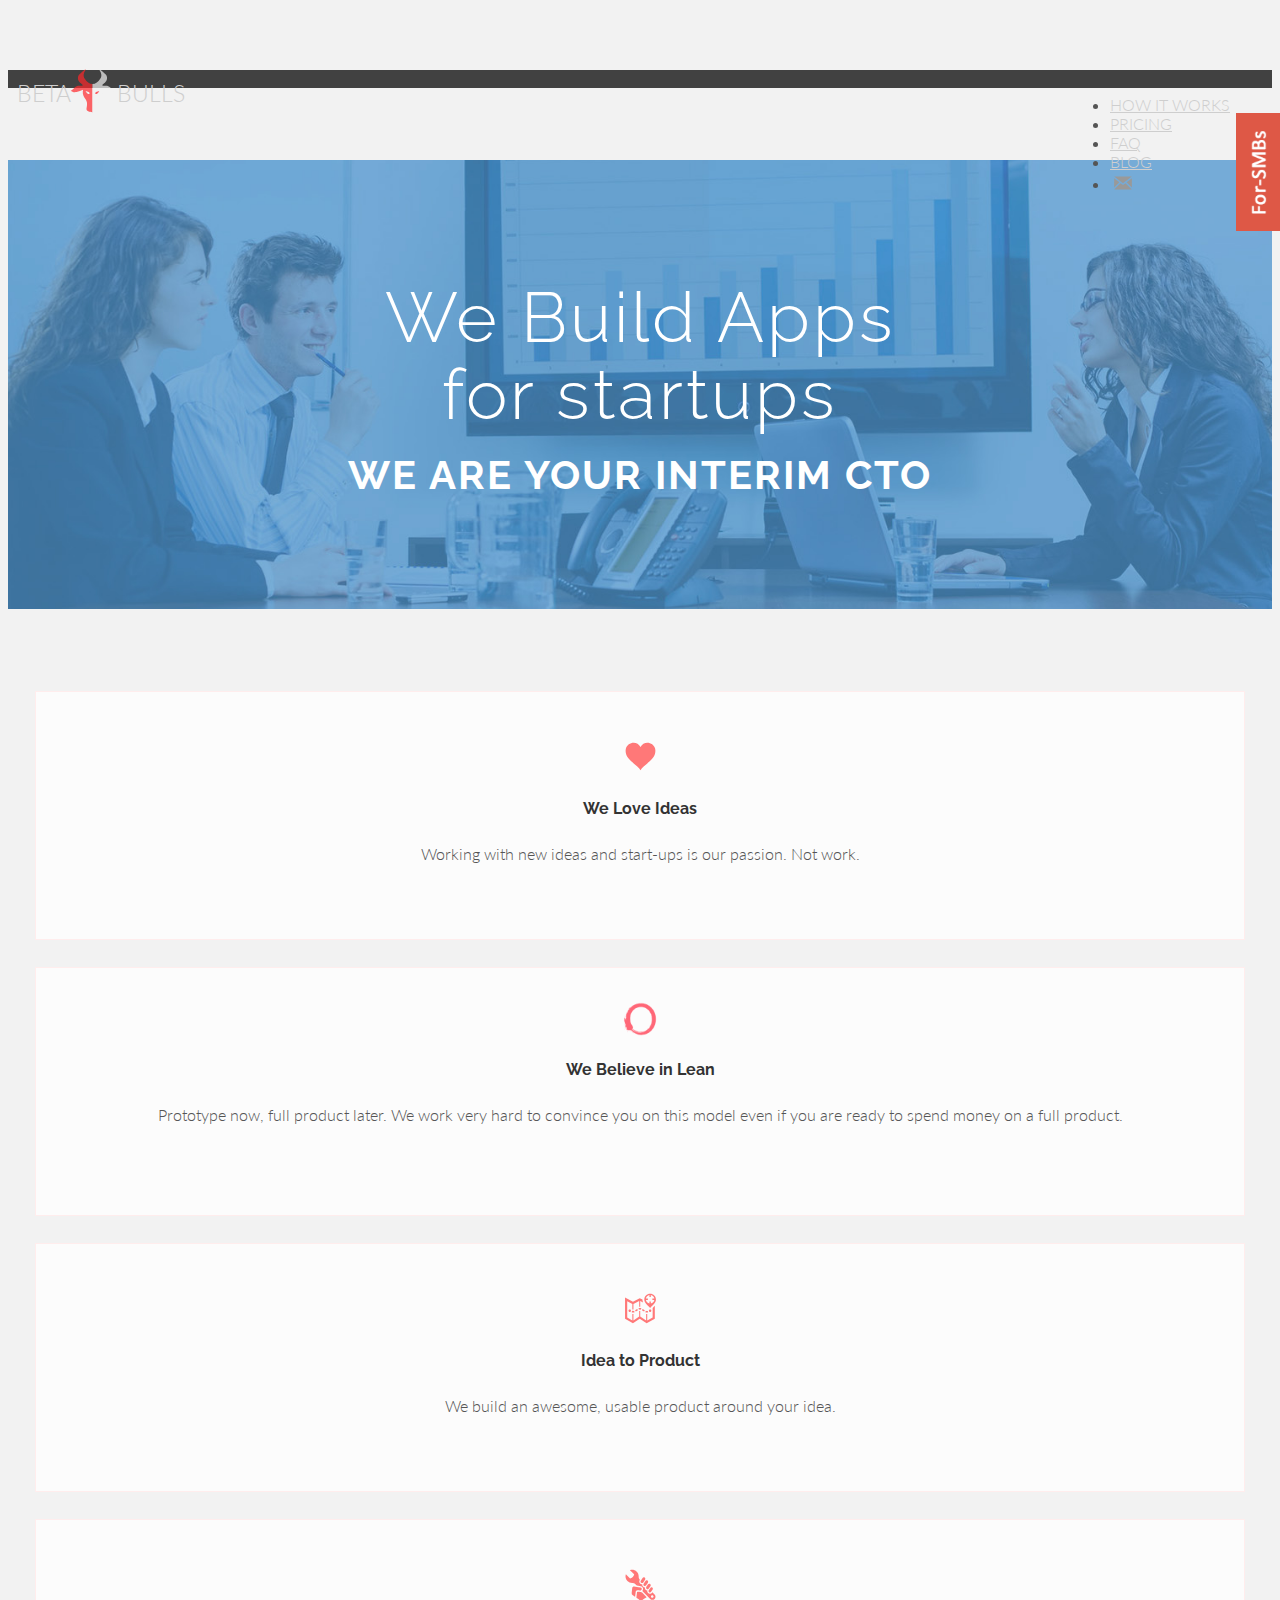
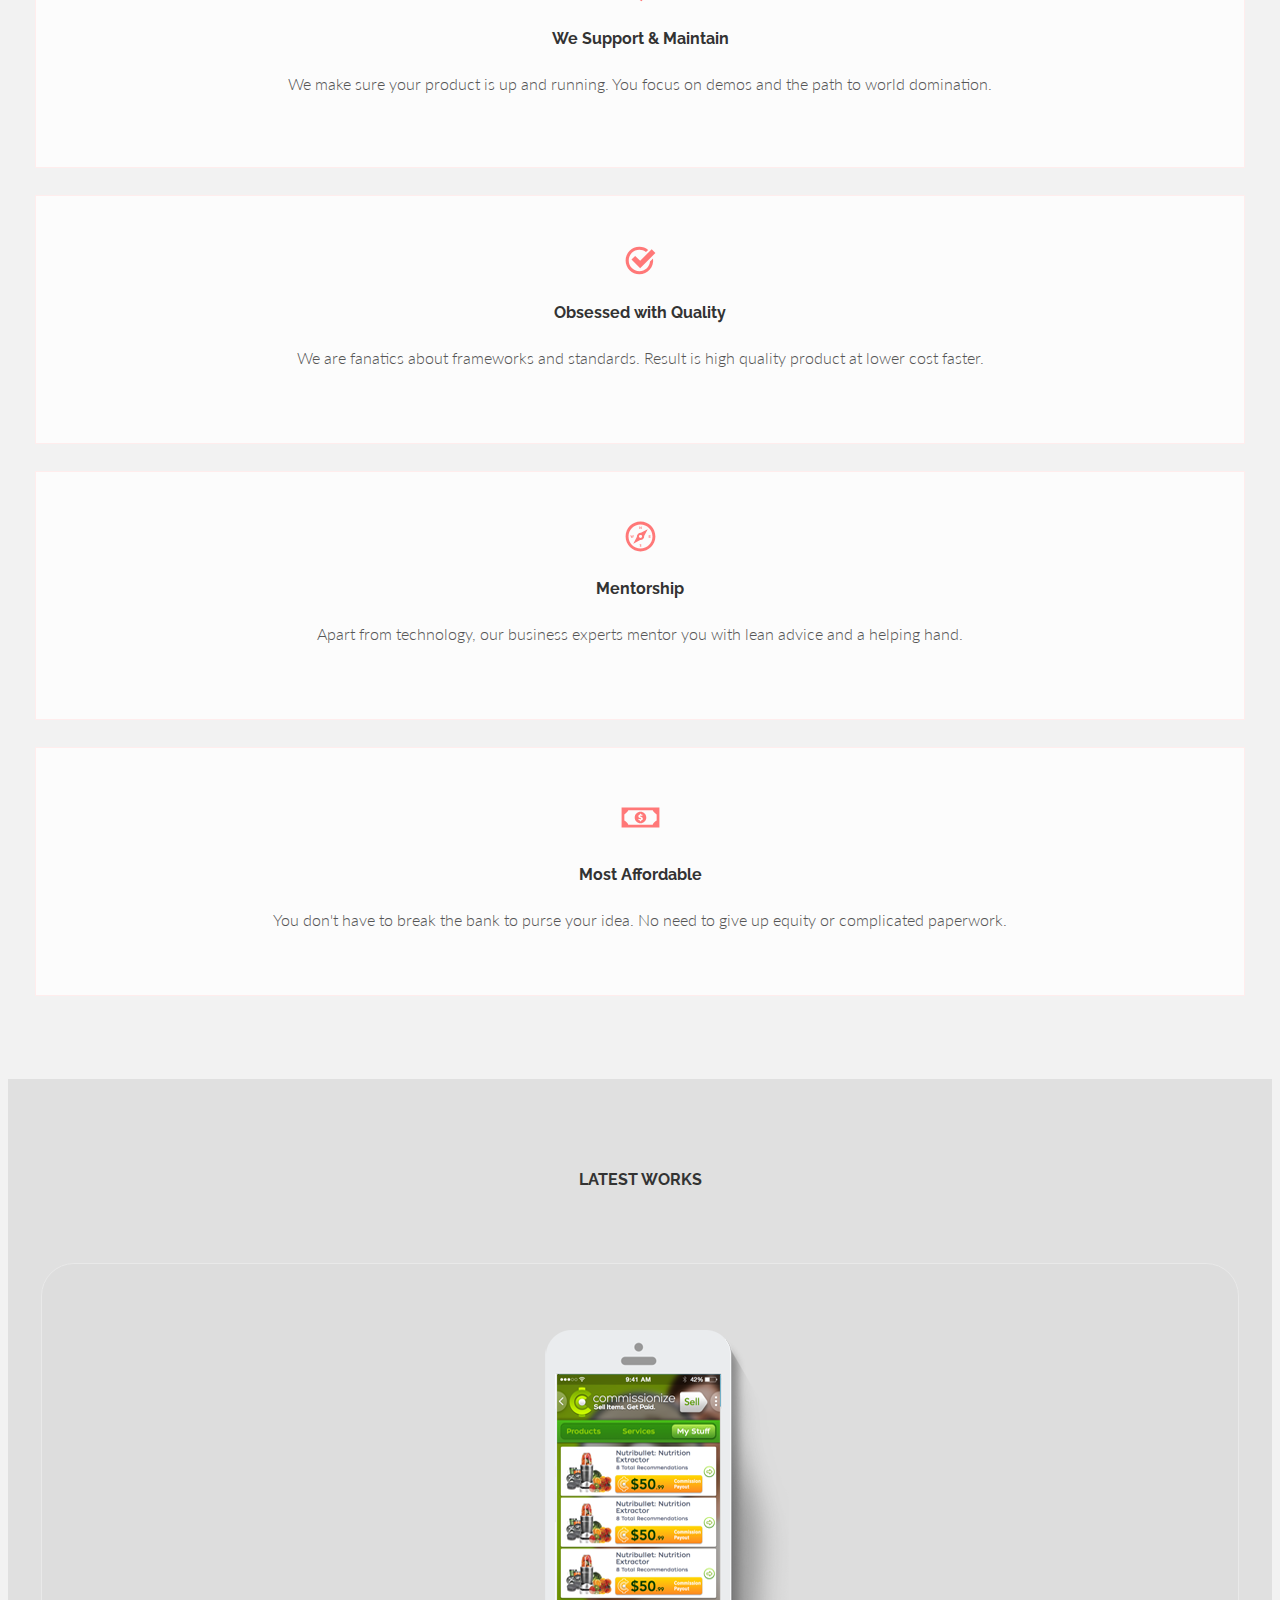
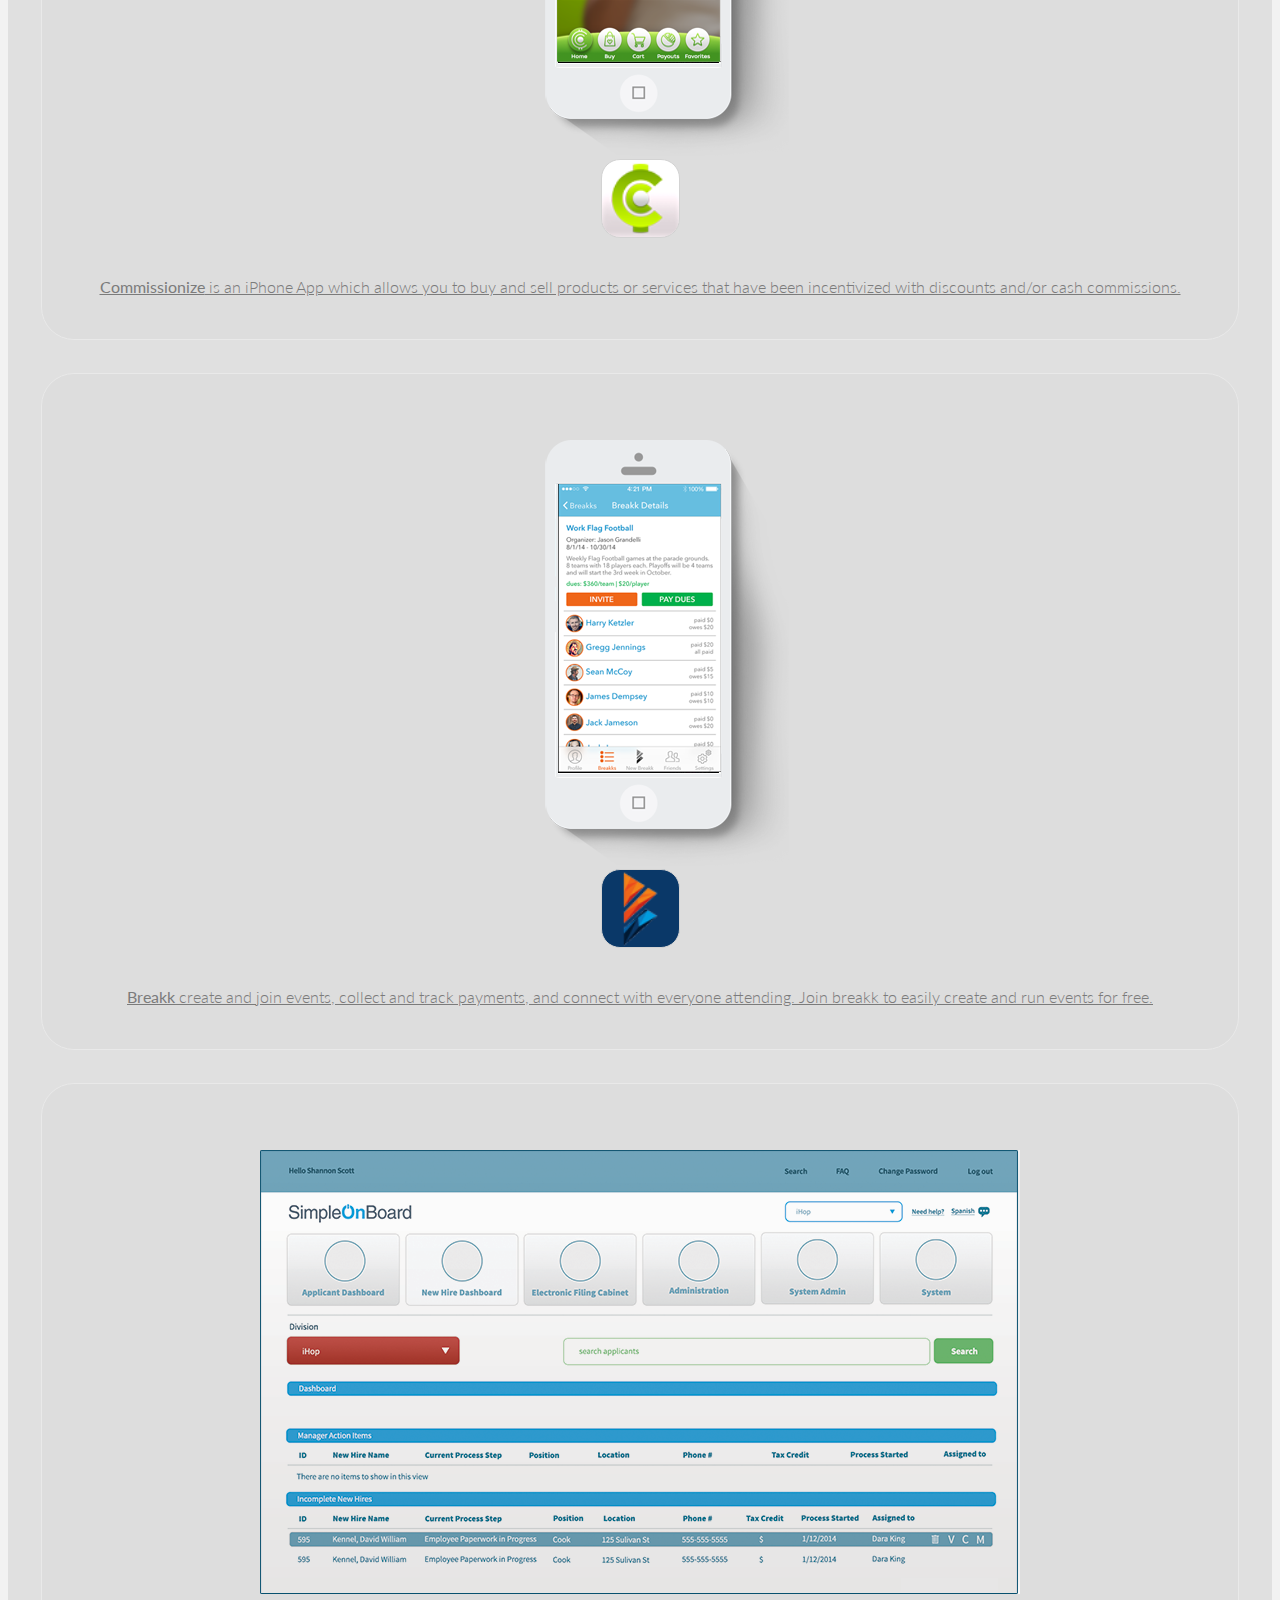
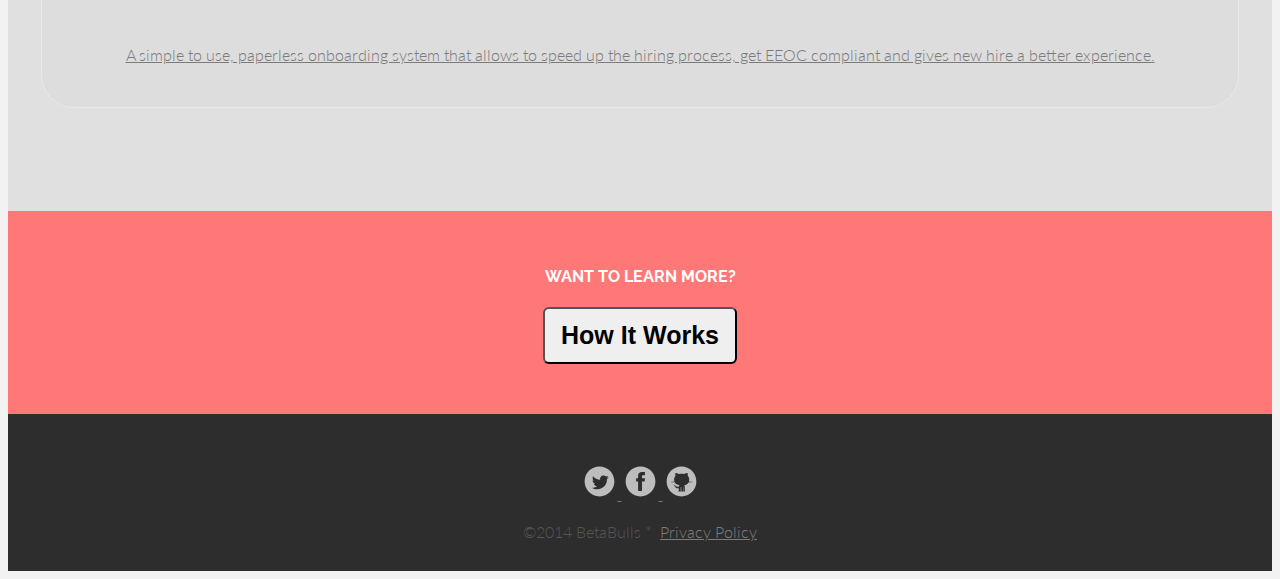
<file: index.html>
<!DOCTYPE html>
<html lang="en">
<head>
	<!-- Meta -->
	<meta charset="utf-8" />

	<!-- Mobile viewport optimized: h5bp.com/viewport -->
	<meta name="viewport" content="width=device-width, initial-scale=1.0" />
	<meta http-equiv="content-type" content="text/html; charset=utf-8" />

	<!-- Use the .htaccess and remove these lines to avoid edge case issues.
	   More info: h5bp.com/i/378 -->
	<meta http-equiv="X-UA-Compatible" content="IE=edge,chrome=1" />

	<!-- Our site title and description -->
	<title>BetaBulls | Lean MVP development &amp; Co-founder services for Start-ups.</title>
	<meta name="description" content="Lean MVP development &amp; Co-founder services for Start-ups.				" />
	<meta name="keywords" content="Lean MVP development services, Co-founder services, Start-ups, BetaBulls, Beta Bulls, MVP, Lean UX, Lean Startup, Lean MVP" />
	<meta name="author" content="BetaBulls" />

	<!-- Output DocPad produced meta elements -->
	<meta name="generator" content="DocPad v6.64.0" />

	<!-- Icon -->
    <link rel="shortcut icon" href="/favicon.ico">

	<!-- Shims: IE6-8 support of HTML5 elements -->
	<!--[if lt IE 9]>
		<script async src="http://html5shim.googlecode.com/svn/trunk/html5.js"></script>
	<![endif]-->

	<!-- Styles -->
	<link  rel="stylesheet" href="http://yui.yahooapis.com/pure/0.2.0/pure-min.css" />
	<link  rel="stylesheet" href="http://cdn.alloyui.com/2.0.0/aui-css/css/bootstrap.min.css" />
	<link  rel="stylesheet" href="/css/style.css" />
	<link  rel="stylesheet" href="/css/font-awesome.min.css" />
    
    <!-- HTML5 shim and Respond.js IE8 support of HTML5 elements and media queries -->
    <!--[if lt IE 9]>
      <script src="https://oss.maxcdn.com/libs/html5shiv/3.7.0/html5shiv.js"></script>
      <script src="https://oss.maxcdn.com/libs/respond.js/1.3.0/respond.min.js"></script>
    <![endif]-->
	
	<!--script src="//load.sumome.com/" data-sumo-site-id="da70c9c1e7af90228f36afc17e0ff777149dd2f37da3c143d5826b7a1749220f" async></script-->

<style type="text/css">
	#fixedForBetaBulls img{
	position: fixed;
    top: 113px;
    right: -1px;
    color: red;
    height: 118px;
}
 

</style>	

</head>
<body>

<!-- Markup -->
<!-- Fixed navbar -->

<div class="content main pure-g-r">
	<div class="main-inner">
		<div class="header pure-u-1">
			<div class="pure-menu pure-menu-open pure-menu-fixed pure-menu-horizontal">
			  <a itemscope itemtype="http://schema.org/Organization" href="/"><span itemprop="name" class="pure-menu-heading">BETA<span itemscope itemtype="http://schema.org/ImageObject">
	<!-- Generator: Adobe Illustrator 17.1.0, SVG Export Plug-In . SVG Version: 6.00 Build 0)  -->
	<svg itemprop="logo" version="1.1" id="betabulls-svg-icon" xmlns="http://www.w3.org/2000/svg" xmlns:xlink="http://www.w3.org/1999/xlink" x="0px" y="0px"
		 viewBox="0 0 158.8 155.3" enable-background="new 0 0 158.8 155.3" xml:space="preserve">
	<path fill="#FF282B" d="M79.6,55C68.4,55,58.8,46.6,52.8,37.2c-2.2-3.4-4.1-7.1-4.6-11.1C47.1,18,51.7,10.3,56,3.4
		c-2.2-0.8-4.4,0.9-6.2,2.4c-3.8,3.2-7.5,6.4-11.3,9.7c-2.5,2.1-5,4.3-6.9,7c-6,8.4-4.1,21.5,4.1,27.8c3.5,2.7,8.4,4.9,9.2,9.3
		c-3.7,2.2-8.4,1.1-12.8,1.2c-5.7,0-11.3,2.2-15.6,6c-4.5,4-8,9.9-14,10.7c4.3,6.4,13.4,6.9,20.9,5.6c7.9-1.4,15.6-4.1,22.7-7.9
		c-2.1,8.6-0.8,18,3.5,25.7c2.8,5,6.8,9.3,8.9,14.7c2.4,6.1,2.1,12.9,0.8,19.3c-1.1,5.1-2.3,11.5,1.9,14.5c0.8,0.6,1.8,1,2.7,1.4
		c7.7,3.1,7.4,2.8,15.7,3.2L79.6,55z"/>
	<path fill="#F2F2F2" d="M79.2,55C90.4,55,100,46.6,106,37.2c2.2-3.4,4.1-7.1,4.6-11.1c1.1-8.1-3.5-15.8-7.8-22.7
		c2.2-0.8,4.4,0.9,6.2,2.4c3.8,3.2,7.5,6.4,11.3,9.7c2.5,2.1,5,4.3,6.9,7c6,8.4,4.1,21.5-4.1,27.8c-3.5,2.7-8.4,4.9-9.2,9.3
		c3.7,2.2,8.4,1.1,12.8,1.2c5.7,0,11.3,2.2,15.6,6c4.5,4,8,9.9,14,10.7c-4.3,6.4-13.4,6.9-20.9,5.6c-7.9-1.4-15.6-4.1-22.7-7.9
		c2.1,8.6,0.8,18-3.5,25.7c-2.8,5-6.8,9.3-8.9,14.7c-2.4,6.1-2.1,12.9-0.8,19.3c1.1,5.1,2.3,11.5-1.9,14.5c-0.8,0.6-1.8,1-2.7,1.4
		c-7.7,3.1-7.4,2.8-15.7,3.2L79.2,55z"/>
	<path fill="#F2F2F2" d="M55.9,81.4c0.8,0.7,2.1,3.2,2.7,4.1c0.7,1,1.8,1.7,2.9,2.3c1.7,1,3.3,1.9,5.2,2.4c1-0.4,2.1-1.2,2.3-2.3
		c0.2-1-0.3-2-1-2.8c-2.5-3.1-6.5-4.6-10.4-5c-0.5,0-1.9-0.1-2.4-0.3"/>
	<path fill="#FF1D25" d="M102.3,81.4c-0.8,0.7-2.1,3.2-2.7,4.1c-0.7,1-1.8,1.7-2.9,2.3c-1.7,1-3.3,1.9-5.2,2.4
		c-1-0.4-2.1-1.2-2.3-2.3c-0.2-1,0.3-2,1-2.8c2.5-3.1,6.5-4.6,10.4-5c0.5,0,1.9-0.1,2.4-0.3"/>
	</svg>
</span>
BULLS</span></a>
			  <ul class="header-nav">

				<!-- DocPad menu -->
				
					<li typeof="sioc:Page" about="/pages/how-it-works" class="">
						<a href="/pages/how-it-works" property="dc:title">HOW IT WORKS</a>
					</li>
				
					<li typeof="sioc:Page" about="/pages/pricing" class="">
						<a href="/pages/pricing" property="dc:title">PRICING</a>
					</li>
				
					<li typeof="sioc:Page" about="/pages/faq" class="">
						<a href="/pages/faq" property="dc:title">FAQ</a>
					</li>
				
					<li typeof="sioc:Page" about="/pages/blog" class="">
						<a href="/pages/blog" property="dc:title">BLOG</a>
					</li>
				 <!-- DocPad menu end -->

				<li><a href="#contact">
					<!-- iconmonstr START --><svg id="emailIcon" class="email-icon-header" rel="tipsy" undefined version="1.1" xmlns="http://www.w3.org/2000/svg" xmlns:xlink="http://www.w3.org/1999/xlink" x="0px" y="0px" viewBox="0 0 512 512" enable-background="new 0 0 512 512" xml:space="preserve"><path id="email-icon" d="M170.544,239.052L50,146.454v213.142L170.544,239.052z M460.928,103.407H51.416l204.593,157.162L460.928,103.407z M313.355,260.696l-57.364,43.994l-57.454-44.135L50.5,408.593h410.751L313.355,260.696z M341.367,239.212L462,359.845V146.693L341.367,239.212z"/></svg><!-- iconmonstr END -->
					</a>
				</li>
			  </ul>
		  </div>
		</div>
<div id="fixedForBetaBulls">
			<a href="for-SMBs"><img src="img/ForEnterprise.png" class="img-responsive" ></a>


		</div>
    <span class="home">
	<div id="headerwrap" class="pure-g-r>
		<div class="pure-u-1 center">
            <h1>We Build Apps<br/> for startups</h1>
            <h2>We are your interim CTO</h2>
            <!-- <a href="howitworks.html"><h2><button type="button btn-default btn-xlarge" class="btn btn-success btn-xlarge"><b>How It Works?</b></button></h2></a> -->
		</div><!-- pure-u-1 -->
	</div><!-- headerwrap -->


	<div class="pure-g-r w">
		<div class="pure-u-1 center">
			
			<div class="pure-u-1-4 bb-aspect">
				<!-- iconmonstr START --><svg id="heartIcon" class="heart-icon home-icon" rel="tipsy" undefined version="1.1" xmlns="http://www.w3.org/2000/svg" xmlns:xlink="http://www.w3.org/1999/xlink" x="0px" y="0px" viewBox="0 0 512 512" enable-background="new 0 0 512 512" xml:space="preserve"><path id="favorite-4-icon" d="M457.901,146.444C436.495,54.316,301.703,30.921,256,124.192C210.297,30.921,75.506,54.314,54.099,146.444C19.256,296.402,216.886,364.586,256,447.25C295.114,364.586,492.744,296.404,457.901,146.444z"/></svg><!-- iconmonstr END -->
				<h4>We Love Ideas</h4>
				<p>Working with new ideas and start-ups is our passion. Not work.</p>
			</div><!-- pure-u-1-4 -->

			<div class="pure-u-1-4 bb-aspect bb-lean">
                <img class="home-icon leanstartup-icon" src="img/Lean-Startup_icon-pink.png" alt="lean startup png icon pink"/>
                <h4>We Believe in Lean</h4>
				<p>Prototype now, full product later. We work very hard to convince you on this model even if you are ready to spend money on a full product.</p>
			</div><!-- pure-u-1-4 -->

			<div class="pure-u-1-4 bb-aspect">
				<!-- iconmonstr START --><svg id="mapIcon" class="map-icon home-icon" rel="tipsy" undefined version="1.1" xmlns="http://www.w3.org/2000/svg" xmlns:xlink="http://www.w3.org/1999/xlink" x="0px" y="0px" viewBox="0 0 512 512" enable-background="new 0 0 512 512" xml:space="preserve"><path id="crosshair-11-icon" d="M389.214,50.573c-44.528,0-80.626,36.097-80.626,80.626c0,45.218,39.203,75.043,80.626,116.513c41.423-41.47,80.626-71.295,80.626-116.513C469.84,86.67,433.743,50.573,389.214,50.573z M398.784,187.105v-27.196h-19.141v27.196c-24.977-4.063-44.7-23.766-48.796-48.732h27.261v-19.14h-27.285c4.039-25.039,23.793-44.813,48.82-48.885v27.349h19.141V70.349c25.028,4.071,44.781,23.846,48.821,48.885h-27.286v19.14h27.261C443.485,163.34,423.761,183.042,398.784,187.105z M389.215,303.562c9.389,0,17-7.611,17-17s-7.611-17-17-17s-17,7.611-17,17S379.826,303.562,389.215,303.562z M425.434,247.905c-0.438,0.424-0.883,0.855-1.324,1.281v132.385l-74.961,40.703v-90.213h-15.023v88.572l-81.807-52.91v-75.412H237.99v75.412l-79.801,52.91v-88.572h-15.027v90.213l-70.953-40.703V154.638l70.953,37.941v75.982h15.027v-75.293l79.801-41.385v78.928h14.328v-78.928l39.012,19.377c-4.959-11.707-7.924-24.307-8.168-38.217l-38.008-18.865l-93.811,48.742l-109.184-58.1v294.277l109.184,62.328l93.811-62.32l95.814,62.32l113.191-62.328V219.095C445.189,228.81,435.391,238.284,425.434,247.905zM362.889,308.55l-6.803-19.533c-3.686,1.285-7.539,1.936-11.451,1.936c-4.775,0-9.414-0.957-13.791-2.846l-8.197,18.99c6.979,3.014,14.377,4.541,21.988,4.541C350.867,311.638,357.01,310.599,362.889,308.55z M305.109,297.499l10.236-17.975l-29.137-16.592l-10.234,17.975L305.109,297.499z M140.869,288.421l-7.152,19.406c6.16,2.271,12.615,3.424,19.186,3.424c7.27,0,14.363-1.398,21.078-4.156l-7.855-19.135c-4.211,1.729-8.66,2.605-13.223,2.605C148.781,290.565,144.732,289.845,140.869,288.421z M90.215,286.562c0,9.389,7.611,17,17,17s17-7.611,17-17s-7.611-17-17-17S90.215,277.173,90.215,286.562z M228.273,252.372l7.037,19.451c3.807-1.377,7.793-2.076,11.846-2.078c4.631,0,9.141,0.904,13.406,2.686l7.969-19.09c-6.805-2.84-13.994-4.279-21.377-4.279C240.695,249.062,234.344,250.177,228.273,252.372z M191.785,297.153l28.762-17.234l-10.633-17.744l-28.762,17.236L191.785,297.153z"/></svg><!-- iconmonstr END -->
				<h4>Idea to Product</h4>
				<p>We build an awesome, usable product around your idea.</p>
			</div>

		</div><!-- .pure-u-1 .center -->
		<div class="pure-u-1 center">
			<div class="pure-u-1-4 bb-aspect">
				<!-- iconmonstr START --><svg id="wrenchIcon" class="wrench-icon home-icon" rel="tipsy" undefined version="1.1" xmlns="http://www.w3.org/2000/svg" xmlns:xlink="http://www.w3.org/1999/xlink" x="0px" y="0px" viewBox="0 0 512 512" enable-background="new 0 0 512 512" xml:space="preserve"><path id="wrench-20-icon" d="M297.466,232.36l23.508-35.26c6.012-9.013,18.193-11.451,27.207-5.439c9.016,6.009,11.451,18.192,5.443,27.205l-23.508,35.26c-6.01,9.016-18.193,11.453-27.207,5.444C293.894,253.558,291.454,241.376,297.466,232.36z M265.165,220.628c9.029,6.021,21.232,3.58,27.252-5.45l23.74-35.605c6.02-9.032,3.578-21.234-5.455-27.258c-9.027-6.02-21.232-3.579-27.25,5.452l-23.738,35.607C253.692,202.403,256.132,214.605,265.165,220.628z M385.464,288.406l-20.795,31.189c-5.531,8.296-3.289,19.504,5.006,25.034c8.295,5.532,19.502,3.29,25.035-5.005l20.793-31.193c5.533-8.295,3.291-19.505-5.008-25.033C402.2,277.867,390.993,280.109,385.464,288.406z M332.743,273.993c-5.99,8.987-3.564,21.131,5.426,27.12c8.988,5.993,21.129,3.563,27.121-5.426l22.527-33.791c5.994-8.986,3.564-21.13-5.426-27.123c-8.986-5.99-21.129-3.563-27.119,5.426L332.743,273.993z M441.091,432.165c-15.982,15.983-41.896,15.983-57.879,0L280.513,327.372c18.676-20.651,9.6-56.29-20.289-61.598l-52.777-9.375l-18.157-18.158c-10.297-10.298-24.485-15.73-39.026-14.955c-23.71,1.263-47.836-7.156-65.945-25.266c-24.266-24.265-31.137-59.329-20.629-89.719l55.172,55.172c21.523,1.267,54.805-32.013,53.539-53.535l-55.172-55.174c30.389-10.508,65.453-3.637,89.717,20.628c18.111,18.11,26.53,42.236,25.267,65.945c-0.774,14.53,4.664,28.737,14.953,39.026l0.47,0.47c-21.34,35.758,7.426,60.254,31.002,59.349c-4.242,20.265,17.449,41.38,36.068,41.38c-4.605,17.852,9.215,36.471,30.713,40.694c-8.662,31.284,38.766,64.66,66.229,22.586l29.445,29.444C457.071,390.271,457.071,416.181,441.091,432.165z M427.022,400.728c0-9.314-7.551-16.866-16.867-16.866c-9.314,0-16.867,7.552-16.867,16.866c0,9.318,7.553,16.87,16.867,16.87C419.472,417.598,427.022,410.046,427.022,400.728zM279.858,351.467c-11.455-11.805-29.215-12.69-61.525-14.83c-4.91-0.325-7.928,2.824-8.342,7.596c-0.092,1.071-7.859,72.236-7.859,72.236s47.959,32.404,67.65,45.531c18.264-32.976,46.336-34.965,67.311-51.544L279.858,351.467zM252.011,322.409c25.016-0.002,28.795-35.432,5.193-39.624c-88.76-15.769-84.098-15.259-87.025-15.259c-10.898,0-20.342,7.778-22.453,18.498l-7.668,67.748c-1.037,10.822,2.477,20.188,10.865,26.288c8.367,6.086,34.787,24.88,34.787,24.88s5.629-48.67,7.213-62.669c1.586-13.998,9.449-23.653,24.434-22.921C218.944,319.428,249.284,322.409,252.011,322.409z"/></svg><!-- iconmonstr END -->
				<h4>We Support & Maintain</h4>
				<p>We make sure your product is up and running. You focus on demos and the path to world domination.</p>
			</div><!-- pure-u-1-4 -->

			<div class="pure-u-1-4 bb-aspect">
				<!-- iconmonstr START --><svg id="checkIcon" class="check-icon home-icon" rel="tipsy" undefined version="1.1" xmlns="http://www.w3.org/2000/svg" xmlns:xlink="http://www.w3.org/1999/xlink" x="0px" y="0px" viewBox="0 0 512 512" enable-background="new 0 0 512 512" xml:space="preserve"><path id="check-mark-11-icon" d="M429.18,227.567c17.294,115.72-72.229,219.077-188.533,219.077C135.355,446.645,50,361.291,50,256.001c0-105.289,85.355-190.646,190.647-190.646c46.292,0,88.727,16.504,121.751,43.943l-30.676,30.677c-25.078-19.711-56.704-31.471-91.076-31.471c-81.461,0-147.497,66.034-147.497,147.496c0,81.46,66.036,147.494,147.497,147.494c77.052,0,140.295-59.09,146.911-134.425L429.18,227.567z M410.771,101.666L251.343,261.092l-69.055-69.074l-51.208,51.216l120.265,120.299L462,152.861L410.771,101.666z"/></svg><!-- iconmonstr END -->
				<h4>Obsessed with Quality</h4>
				<p>We are fanatics about frameworks and standards. Result is high quality product at lower cost faster.</p>
			</div><!-- pure-u-1-4 -->

			<div class="pure-u-1-4 bb-aspect">
				<!-- iconmonstr START --><svg id="compassIcon" class="compass-icon home-icon" rel="tipsy" undefined version="1.1" xmlns="http://www.w3.org/2000/svg" xmlns:xlink="http://www.w3.org/1999/xlink" x="0px" y="0px" viewBox="0 0 512 512" enable-background="new 0 0 512 512" xml:space="preserve"><path id="compass-6-icon" d="M270.572,117.05v36.2h-7.852l-0.072-0.123l-13.737-23.271v23.395h-7.482v-36.2h7.802l13.857,23.446V117.05H270.572z M377.592,267v-8.25h16.436v-6.6h-16.436V245H395.5v-7.1h-25.865V274.1h26.244V267H377.592z M154.453,237.9l-5.41,23.943l-5.64-23.943h-7.377l-5.732,23.646L125.07,237.9h-7.979l9.056,36.01l0.048,0.189h7.946l5.502-23.658l5.596,23.658h7.803l9.247-36.199H154.453z M243.526,395.993c2.051,1.134,6.155,2.269,10.313,2.269c9.99,0,14.634-5.185,14.634-11.287c0-5.184-2.97-8.531-9.396-10.908c-4.753-1.836-6.75-2.861-6.75-5.184c0-1.836,1.728-3.51,5.292-3.51c3.51,0,6.156,1.025,7.561,1.728l1.836-6.589c-2.16-1.025-5.131-1.836-9.289-1.836c-8.531,0-13.77,4.699-13.77,10.908c0,5.347,3.996,8.695,10.044,10.855c4.374,1.512,6.103,2.861,6.103,5.075c0,2.431-1.998,3.996-5.779,3.996c-3.51,0-6.965-1.134-9.125-2.269L243.526,395.993z M306.203,249.68c1.82,15.804-3.748,30.641-14.312,41.201c-10.985,10.987-25.785,15.879-40.481,14.403L156.06,355.94l50.681-95.397c-1.452-14.441,3.337-29.396,14.376-40.436c11.13-11.131,26.201-16.04,41.203-14.312l93.621-49.734L306.203,249.68z M271.738,240.26c-8.414-8.414-22.057-8.414-30.47,0c-8.414,8.414-8.414,22.057,0,30.471s22.054,8.415,30.47,0C280.153,262.316,280.153,248.675,271.738,240.26z M462,256c0,113.771-92.229,206-206,206S50,369.771,50,256S142.229,50,256,50S462,142.229,462,256z M422,256c0-91.756-74.26-166-166-166c-91.756,0-166,74.259-166,166c0,91.755,74.259,166,166,166C347.755,422,422,347.741,422,256z"/></svg><!-- iconmonstr END -->
				<h4>Mentorship</h4>
				<p>Apart from technology, our business experts mentor you with lean advice and a helping hand.</p>
			</div><!-- pure-u-1-4 -->
		</div><!-- .pure-u-1 .center -->
		<div class="pure-u-1 center">
            
			<div class="pure-u-1-4 bb-aspect">
				<!-- iconmonstr START --><svg id="banknoteIcon" class="banknote-icon home-icon" rel="tipsy" undefined version="1.1" xmlns="http://www.w3.org/2000/svg" xmlns:xlink="http://www.w3.org/1999/xlink" x="0px" y="0px" viewBox="0 0 512 512" enable-background="new 0 0 512 512" xml:space="preserve"><path id="banknote-3-icon" d="M256,192.8c-34.904,0-63.2,28.296-63.2,63.2s28.296,63.199,63.2,63.199s63.199-28.295,63.199-63.199S290.904,192.8,256,192.8z M262.281,288.537v8.106h-11.596v-7.25c-5.566-0.476-12.917-2.493-18.332-5.477l3.836-13.364c6.133,2.391,15.08,5.398,21.697,3.955c5.787-1.263,7.245-6.459,0.434-9.395c-5.752-2.584-25.551-5.283-25.551-21.841c0-6.86,5.141-16.288,17.916-19.077v-8.226h11.596v7.549c4.971,0.342,10.039,1.26,15.894,3.091c-0.585,2.558-3.116,13.657-3.116,13.657c-4.043-1.375-10.65-3.78-16.994-3.424c-7.839,0.44-8.4,6.165-3.116,8.808c10.84,4.901,26.54,9.071,26.54,23.691C281.504,280.639,272.701,287.073,262.281,288.537z M50,148.006v215.988h412V148.006H50zM388.703,333.994H123.297c-8.275-17.299-26.018-35.3-43.297-44.053v-67.883c17.279-8.753,35.021-26.755,43.297-44.053h265.406c8.275,17.298,26.018,35.3,43.297,44.053v67.883C414.721,298.694,396.979,316.695,388.703,333.994z"/></svg><!-- iconmonstr END -->
				<h4>Most Affordable</h4>
				<p>You don't have to break the bank to purse your idea. No need to give up equity or complicated paperwork.</p>
			</div><!-- pure-u-1-4 -->
		</div><!-- .pure-u-1 .center -->
		<br>
		<br>
	</div><!-- container -->


	<!-- PORTFOLIO SECTION -->
    <div id="dg">
		<div class="pure-g-r">
			<div class="pure-u-1 center">
				<h4>LATEST WORKS</h4>
				<br>
				<div class="pure-u-1-3 home-device-bg">
					<a target="_blank" href="http://commissionize.com/">
                        <img src="img/commissionize.png" alt="Commissionize iPhone iOS app BetaBulls">
                        <img class="itunes-icon" src="img/commissionize_icon.png" alt="Commissionize iTunes app icon" />
                        <br/>
                        <p>
                            <strong>Commissionize</strong> is an iPhone App which allows you to buy and sell products or services that have been incentivized with discounts and/or cash commissions.
                        </p>
                    </a>
				</div>

				<div class="pure-u-1-3 home-device-bg">
					<!--a target="_blank" href="https://itunes.apple.com/US/app/id655602502?mt=8&ign-mpt=uo%3D4"-->
					<a target="_blank" href="http://breakk.co">
                        <!--img src="/img/MyMusaic_videos.png" alt="MyMusaic iPhone iOS app BetaBulls"-->
						<img src="/img/Breakk.png" alt="MyMusaic iPhone iOS app BetaBulls">
                        <!--img class="itunes-icon idoc-icon" src="/img/MyMusaic_icon.png" alt="MyMusaic iTunes app icon" /-->
						<img class="itunes-icon idoc-icon" src="/img/Breakk1_icon.png" alt="MyMusaic iTunes app icon" style="background-color: #0A3868;" />
                        <br/>
                        <p>
                            <!--<strong>MyMusaic</strong> lets users create events and movies with captured pictures. Intuitively moves with the rhythm and beat of the attached music.-->
							<strong>Breakk</strong> create and join events, collect and track payments, and connect with everyone attending. Join breakk to easily create and run events for free.
                        </p>
                    </a>
				</div>
			</div><!-- pure-u-1 -->
            <div class="pure-u-1 center">
                <div class="pure-u-3-4 screen home-device-bg">
                    <a target="_blank" href="http://www.simpleonboard.com/">
                        <img src="/img/sob.png" alt="web app screen">
                        <br/>
                        <p>
                            <br/>
							A simple to use, paperless onboarding system that allows to speed up the hiring process, get EEOC compliant and gives new hire a better experience.
                    </a>
				</div>
			</div><!-- pure-u-1 -->
		</div><!-- pure-g-r -->
	</div> <!-- DG -->

	
	<div id="r">
		<div class="pure-g-r">
			<div class="pure-u-1 center">
					<h4>WANT TO LEARN MORE?</h4>
				<a href="/pages/how-it-works">
                    <h2><button type="button btn-default btn-xlarge" class="btn btn-primary btn-xlarge"><b>How It Works</b></button></h2>
                </a>
            </div><!-- pure-u-1 -->
		</div><!-- pure-g-r -->
    </div><!-- r wrap -->
	
	<!-- Lean Modal -->
	<div class="yui3-skin-sam lean-modal-frame">
      <div id="leanModal"> </div><!-- /#leanModal -->
	</div><!-- /.modal -->
	
	</span>  <!-- .home -->
    
    <!-- FOOTER -->
	<div id="f">
		<div class="pure-g-r">
            <br/>
			<div class="pure-u-1 center">
                <a href="https://twitter.com/betabulls" title="Tweet to BetaBulls">
                    <!-- iconmonstr START --><svg id="twitterIcon" class="twitter-icon-footer footer-icon" rel="tipsy" undefined version="1.1" xmlns="http://www.w3.org/2000/svg" xmlns:xlink="http://www.w3.org/1999/xlink" x="0px" y="0px" viewBox="0 0 512 512" enable-background="new 0 0 512 512" xml:space="preserve"><path id="twitter-4-icon" d="M256,50C142.229,50,50,142.229,50,256s92.229,206,206,206s206-92.229,206-206S369.771,50,256,50zM359.599,220.506c3.021,67.199-47.096,142.124-135.802,142.124c-26.981,0-52.096-7.911-73.238-21.466c25.347,2.987,50.646-4.044,70.734-19.786c-20.907-0.386-38.554-14.198-44.632-33.181c7.486,1.432,14.851,1.013,21.575-0.816c-22.976-4.617-38.839-25.317-38.321-47.453c6.44,3.58,13.81,5.729,21.642,5.977c-21.278-14.221-27.303-42.318-14.785-63.789c23.563,28.906,58.77,47.928,98.478,49.92c-6.969-29.886,15.702-58.667,46.542-58.667c13.742,0,26.16,5.802,34.874,15.088c10.884-2.143,21.108-6.119,30.341-11.594c-3.567,11.157-11.144,20.521-21.008,26.433c9.665-1.153,18.874-3.722,27.441-7.523C377.035,205.355,368.935,213.771,359.599,220.506z"/></svg><!-- iconmonstr END -->
                </a>
                <a href="https://www.facebook.com/betabulls" title="BetaBulls Facebook page">
                    <!-- iconmonstr START --><svg id="facebookIcon" class="facebook-icon-footer footer-icon" rel="tipsy" undefined version="1.1" xmlns="http://www.w3.org/2000/svg" xmlns:xlink="http://www.w3.org/1999/xlink" x="0px" y="0px" viewBox="0 0 512 512" enable-background="new 0 0 512 512" xml:space="preserve"><path id="facebook-circle-icon" d="M256.417,50c-113.771,0-206,92.229-206,206s92.229,206,206,206s206-92.229,206-206S370.188,50,256.417,50z M317.385,171.192c0,0-20.604,0-28.789,0c-10.162,0-12.28,4.163-12.28,14.678c0,8.75,0,25.404,0,25.404h41.069l-3.951,44.596h-37.118v133.227h-53.2V256.435h-27.666v-45.16h27.666c0,0,0-6.493,0-35.565c0-33.379,17.849-50.807,57.437-50.807c6.484,0,36.833,0,36.833,0V171.192z"/></svg><!-- iconmonstr END -->    
                </a>
				<!-- <a href="callto:sg.v01" title="Skype With BetaBulls">
                     <i class="fa fa-skype"> </i>
                </a> -->
                <a href="https://github.com/BetaBulls" title="BetaBulls Github page">
                    <!-- iconmonstr START --><svg id="githubIcon" class="github-icon-footer footer-icon" rel="tipsy" undefined version="1.1" xmlns="http://www.w3.org/2000/svg" xmlns:xlink="http://www.w3.org/1999/xlink" x="0px" y="0px" viewBox="0 0 512 512" enable-background="new 0 0 512 512" xml:space="preserve"><path id="github-2-circle-icon" d="M166.96,311.252c0,0.681-0.779,1.231-1.739,1.231c-0.961,0-1.739-0.551-1.739-1.231c0-0.683,0.778-1.234,1.739-1.234C166.181,310.018,166.96,310.569,166.96,311.252z M169.361,314.067c-1.123,0-2.034,0.647-2.034,1.442c0,0.797,0.911,1.443,2.034,1.443c1.122,0,2.032-0.646,2.032-1.443C171.394,314.715,170.483,314.067,169.361,314.067z M179.201,323.568c-1.387,0-2.512,0.799-2.512,1.782c0,0.984,1.125,1.78,2.512,1.78c1.386,0,2.511-0.796,2.511-1.78C181.712,324.367,180.587,323.568,179.201,323.568z M156.761,304.004c-0.737,0-1.335,0.424-1.335,0.947c0,0.521,0.598,0.945,1.335,0.945s1.335-0.424,1.335-0.945C158.096,304.428,157.498,304.004,156.761,304.004z M160.961,306.658c-0.819,0-1.484,0.472-1.484,1.053c0,0.58,0.665,1.051,1.484,1.051c0.817,0,1.482-0.471,1.482-1.051C162.443,307.13,161.778,306.658,160.961,306.658zM173.921,318.797c-1.248,0-2.26,0.719-2.26,1.604c0,0.887,1.012,1.604,2.26,1.604s2.261-0.717,2.261-1.604C176.182,319.516,175.169,318.797,173.921,318.797z M462,256c0,113.771-92.229,206-206,206S50,369.771,50,256S142.229,50,256,50S462,142.229,462,256z M355.902,266.854c0.604-1.361,1.202-2.729,1.719-4.166c16.121-1.293,32.729-1.166,49.435,0.457l0.265-2.75c-16.484-1.6-32.881-1.742-48.808-0.526c2.56-8.17,3.909-17.398,3.812-27.893c-0.21-22.294-7.644-39.658-19.326-54.068c2.243-13.573,0.553-27.146-3.681-40.724c-16.694,1.367-31.719,6.834-45.097,16.333c-25.002-5.072-50.001-5.395-75.004,0c-15.604-10.532-30.928-15.697-46.015-16.333c-4.472,14.951-5.161,29.688-1.38,44.177c-13.162,13.966-18.192,30.92-17.945,49.693c0.141,10.747,1.796,20.31,4.852,28.765c-15.694-1.151-31.825-0.997-48.049,0.575l0.266,2.75c16.521-1.604,32.947-1.736,48.902-0.488c0.586,1.42,1.175,2.836,1.848,4.188c-17.287-0.456-32.845,1.046-47.415,4.629l0.657,2.68c14.788-3.634,30.63-5.098,48.317-4.502c11.697,20.781,34.215,32.992,67.006,36.867c-7.618,6.188-11.714,13.486-12.769,21.745c0,0-3.447,0-17.367,0c-23.324,0-29.683-29.739-53.841-26.806c23.437,11.623,18.756,48.773,56.259,48.773c12.604,0,15.283,0,15.756,0v34.054c0.167,5.503-2.229,9.183-6.098,11.733c13.431,1.355,23.524-5.35,23.524-13.574c0-8.227,0-41.004,0-45.014s4.199-4.32,4.199-4.32v52.555c0.178,5.23-2.364,8.203-5.062,11.044c11.833,0.472,22.963-1.892,23.467-11.962c0,0,0-47.77,0-50.299c0-2.528,4.145-2.591,4.145,0c0,2.592,0,47.938,0,47.938c0.122,8.496,7.46,15.384,23.006,14.322c-4.159-3.348-5.436-6.731-5.436-11.628s0-51.971,0-51.971s4.285-0.219,4.285,4.32c0,4.54,0,36.238,0,43.834c0,9.756,11.711,13.781,25.077,13.402c-4.379-3.28-7.343-7.192-7.361-12.424v-52.715c-0.452-7.748-3.603-15.053-9.779-21.858c29.975-4.603,51.579-16.567,62.337-38.013c17.745-0.609,33.635,0.851,48.461,4.496l0.658-2.68C389.038,267.863,373.352,266.363,355.902,266.854z M213.73,331.139c-1.54,0-2.79,0.889-2.79,1.981s1.25,1.979,2.79,1.979c1.541,0,2.79-0.887,2.79-1.979S215.271,331.139,213.73,331.139z M204.521,330.96c-1.541,0-2.789,0.888-2.789,1.981c0,1.092,1.248,1.979,2.789,1.979c1.54,0,2.79-0.887,2.79-1.979C207.311,331.848,206.061,330.96,204.521,330.96z M195.19,330.659c-1.54,0-2.79,0.888-2.79,1.981c0,1.092,1.25,1.979,2.79,1.979c1.542,0,2.79-0.887,2.79-1.979C197.98,331.547,196.732,330.659,195.19,330.659z M186.342,328.049c-1.542,0-2.791,0.888-2.791,1.98c0,1.094,1.249,1.98,2.791,1.98c1.54,0,2.789-0.887,2.789-1.98C189.131,328.937,187.882,328.049,186.342,328.049z"/></svg><!-- iconmonstr END -->    
                </a>
			</div><!-- pure-u-1 center -->
            <br/>
            <div class="pure-u-1 center">
                &copy;2014 BetaBulls <span class="muted">*</span>&nbsp;
                <a href="/pages/privacy">Privacy Policy</a>
            </div><!-- pure-u-1 center -->
		</div><!-- pure-g-r -->
	</div><!-- Footer -->

	<!-- MODAL FOR CONTACT -->
	<!-- Contact Modal -->
	<div class="yui3-skin-sam">
      <div id="contact"> </div><!-- /#contact -->
	</div><!-- /.modal -->

</div> <!-- .content .main -->

	<!-- Scripts -->
	<script defer="defer"  src="http://cdn.alloyui.com/2.0.0/aui/aui-min.js"></script><script defer="defer"  src="/js/script.js"></script>
	
		<script defer="defer"  src="/js/home.js"></script>
	
	
<!-- begin olark code>
<script data-cfasync="false" type='text/javascript'>/*<![CDATA[*/window.olark||(function(c){var f=window,d=document,l=f.location.protocol=="https:"?"https:":"http:",z=c.name,r="load";var nt=function(){
f[z]=function(){
(a.s=a.s||[]).push(arguments)};var a=f[z]._={
},q=c.methods.length;while(q--){(function(n){f[z][n]=function(){
f[z]("call",n,arguments)}})(c.methods[q])}a.l=c.loader;a.i=nt;a.p={
0:+new Date};a.P=function(u){
a.p[u]=new Date-a.p[0]};function s(){
a.P(r);f[z](r)}f.addEventListener?f.addEventListener(r,s,false):f.attachEvent("on"+r,s);var ld=function(){function p(hd){
hd="head";return["<",hd,"></",hd,"><",i,' onl' + 'oad="var d=',g,";d.getElementsByTagName('head')[0].",j,"(d.",h,"('script')).",k,"='",l,"//",a.l,"'",'"',"></",i,">"].join("")}var i="body",m=d[i];if(!m){
return setTimeout(ld,100)}a.P(1);var j="appendChild",h="createElement",k="src",n=d[h]("div"),v=n[j](d[h](z)),b=d[h]("iframe"),g="document",e="domain",o;n.style.display="none";m.insertBefore(n,m.firstChild).id=z;b.frameBorder="0";b.id=z+"-loader";if(/MSIE[ ]+6/.test(navigator.userAgent)){
b.src="javascript:false"}b.allowTransparency="true";v[j](b);try{
b.contentWindow[g].open()}catch(w){
c[e]=d[e];o="javascript:var d="+g+".open();d.domain='"+d.domain+"';";b[k]=o+"void(0);"}try{
var t=b.contentWindow[g];t.write(p());t.close()}catch(x){
b[k]=o+'d.write("'+p().replace(/"/g,String.fromCharCode(92)+'"')+'");d.close();'}a.P(2)};ld()};nt()})({
loader: "static.olark.com/jsclient/loader0.js",name:"olark",methods:["configure","extend","declare","identify"]});
/* custom configuration goes here (www.olark.com/documentation) */
olark.identify('5066-811-10-6010');/*]]>*/</script><noscript><a href="https://www.olark.com/site/5066-811-10-6010/contact" title="Contact us" target="_blank">Questions? Feedback?</a> powered by <a href="http://www.olark.com?welcome" title="Olark live chat software">Olark live chat software</a></noscript>
<end olark code -->

<!-- begin olark code -->
<script data-cfasync="false" type='text/javascript'>/*<![CDATA[*/window.olark||(function(c){var f=window,d=document,l=f.location.protocol=="https:"?"https:":"http:",z=c.name,r="load";var nt=function(){
f[z]=function(){
(a.s=a.s||[]).push(arguments)};var a=f[z]._={
},q=c.methods.length;while(q--){(function(n){f[z][n]=function(){
f[z]("call",n,arguments)}})(c.methods[q])}a.l=c.loader;a.i=nt;a.p={
0:+new Date};a.P=function(u){
a.p[u]=new Date-a.p[0]};function s(){
a.P(r);f[z](r)}f.addEventListener?f.addEventListener(r,s,false):f.attachEvent("on"+r,s);var ld=function(){function p(hd){
hd="head";return["<",hd,"></",hd,"><",i,' onl' + 'oad="var d=',g,";d.getElementsByTagName('head')[0].",j,"(d.",h,"('script')).",k,"='",l,"//",a.l,"'",'"',"></",i,">"].join("")}var i="body",m=d[i];if(!m){
return setTimeout(ld,100)}a.P(1);var j="appendChild",h="createElement",k="src",n=d[h]("div"),v=n[j](d[h](z)),b=d[h]("iframe"),g="document",e="domain",o;n.style.display="none";m.insertBefore(n,m.firstChild).id=z;b.frameBorder="0";b.id=z+"-loader";if(/MSIE[ ]+6/.test(navigator.userAgent)){
b.src="javascript:false"}b.allowTransparency="true";v[j](b);try{
b.contentWindow[g].open()}catch(w){
c[e]=d[e];o="javascript:var d="+g+".open();d.domain='"+d.domain+"';";b[k]=o+"void(0);"}try{
var t=b.contentWindow[g];t.write(p());t.close()}catch(x){
b[k]=o+'d.write("'+p().replace(/"/g,String.fromCharCode(92)+'"')+'");d.close();'}a.P(2)};ld()};nt()})({
loader: "static.olark.com/jsclient/loader0.js",name:"olark",methods:["configure","extend","declare","identify"]});
/* custom configuration goes here (www.olark.com/documentation) */
olark.identify('6583-919-10-2438');/*]]>*/</script><noscript><a href="https://www.olark.com/site/6583-919-10-2438/contact" title="Contact us" target="_blank">Questions? Feedback?</a> powered by <a href="http://www.olark.com?welcome" title="Olark live chat software">Olark live chat software</a></noscript>
<!-- end olark code -->

<!-- begin crazyegg code -->
<script type="text/javascript">
setTimeout(function(){var a=document.createElement("script");
var b=document.getElementsByTagName("script")[0];
a.src=document.location.protocol+"//dnn506yrbagrg.cloudfront.net/pages/scripts/0022/0190.js?"+Math.floor(new Date().getTime()/3600000);
a.async=true;a.type="text/javascript";b.parentNode.insertBefore(a,b)}, 1);
</script>
<!-- end crazyegg code -->

<!-- begin tafiliate code -->
<script src="//tapfiliate.com/tapfiliate.js" type="text/javascript" async></script>
<script type="text/javascript">
  window['TapfiliateObject'] = i = 'tap';
  window[i] = window[i] || function () {
      (window[i].q = window[i].q || []).push(arguments);
  };

  tap('create', '282-54b61f');
  tap('detectClick');
</script>	
	
<script>
	var url = window.location.href;
	url1 = url.substring(url.indexOf("?"));
	//document.cookie = url1;
	//document.getElementById("demo1").innerHTML = url1;
	window.name = url1;
</script>	
<!-- end tafiliate code -->

</body>
</html>
</file>
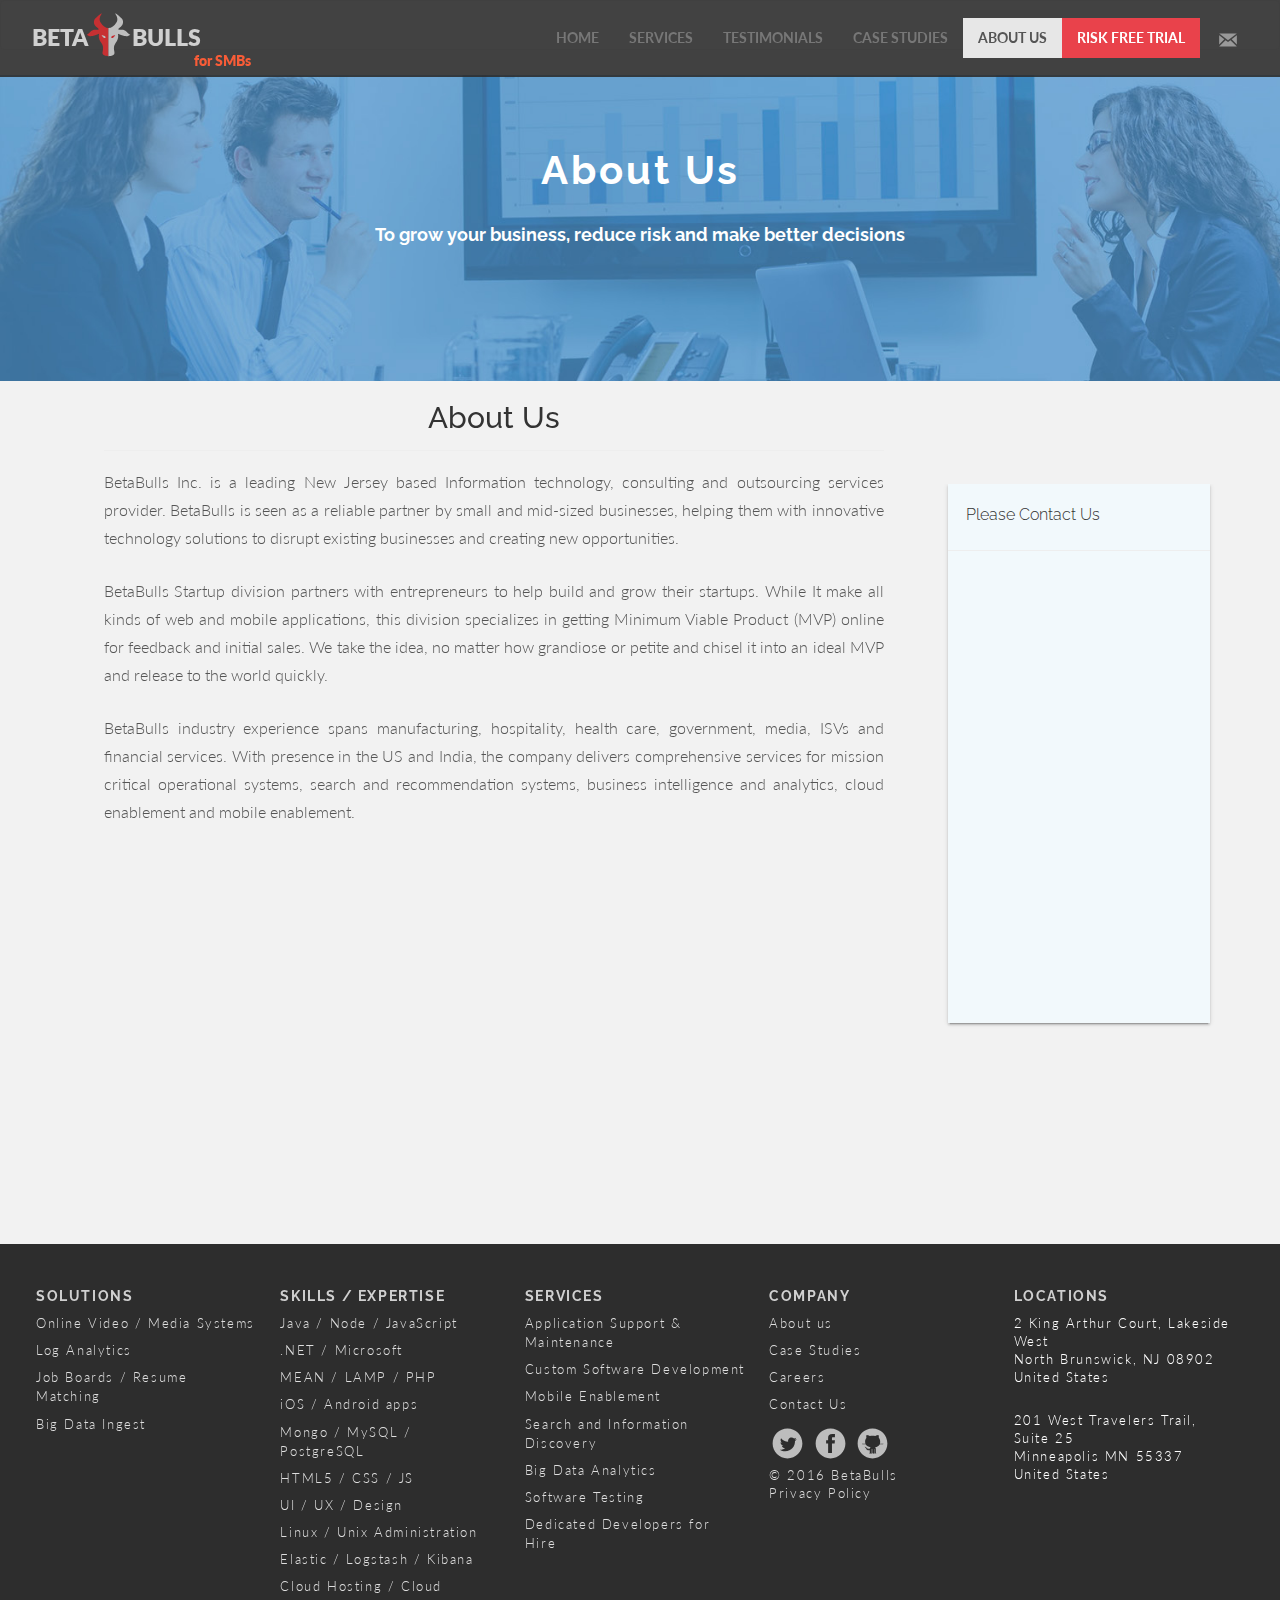
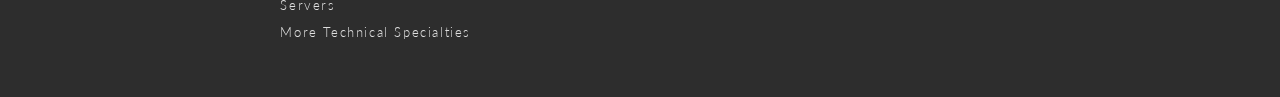
<file: about-us/index.html>
<!DOCTYPE html>
<html lang="en">

<head>
	<!-- Meta -->
	<meta charset="utf-8" />

	<!-- Mobile viewport optimized: h5bp.com/viewport -->
	<meta name="viewport" content="width=device-width, initial-scale=1.0" />
	<meta http-equiv="content-type" content="text/html; charset=utf-8" />

	<!-- Chrome, Firefox OS and Opera -->
	<meta name="theme-color" content="#FF282B">
	<!-- Windows Phone -->
	<meta name="msapplication-navbutton-color" content="#FF282B">
	<!-- iOS Safari -->
	<meta name="apple-mobile-web-app-status-bar-style" content="#FF282B">

	<!-- Use the .htaccess and remove these lines to avoid edge case issues.
		 More info: h5bp.com/i/378 -->
	<meta http-equiv="X-UA-Compatible" content="IE=edge,chrome=1" />

	<!-- Our site title and description -->
	<title>
		
			About Us | Lean Software Development and Interim CIO services for Small and Midsize Businesses (SMBs)
		
	</title>

	
		<meta name="description" content="Lean MVP development &amp; Co-founder services for Start-ups.				" />
	
	
		<meta name="keywords" content="Lean MVP development services, Co-founder services, Start-ups, BetaBulls, Beta Bulls, MVP, Lean UX, Lean Startup, Lean MVP" />
	
	<meta name="author" content="BetaBulls" />

	<!-- Output DocPad produced meta elements -->
	<meta name="generator" content="DocPad v6.78.4" />

	<!-- Icon -->
	<link rel="shortcut icon" href="/favicon.ico">

	<!-- Shims: IE6-8 support of HTML5 elements -->
	<!--[if lt IE 9]>
	<script async src="http://html5shim.googlecode.com/svn/trunk/html5.js"></script>
	<![endif]-->

	<!-- Styles -->
	<link  rel="stylesheet" href="https://cdnjs.cloudflare.com/ajax/libs/twitter-bootstrap/3.3.6/css/bootstrap.min.css" />
	<link  rel="stylesheet" href="../../css/pure-min.css" />
	<link rel="stylesheet" href="https://cdnjs.cloudflare.com/ajax/libs/font-awesome/4.5.0/css/font-awesome.min.css">
	<link rel="stylesheet" href="../../css/ent-style.css">
	<link rel="stylesheet" href="https://fonts.googleapis.com/icon?family=Material+Icons">
	

	<!-- HTML5 shim and Respond.js IE8 support of HTML5 elements and media queries -->
	<!--[if lt IE 9]>
	<script src="https://oss.maxcdn.com/libs/html5shiv/3.7.0/html5shiv.js"></script>
	<script src="https://oss.maxcdn.com/libs/respond.js/1.3.0/respond.min.js"></script>
	<![endif]-->

</head>
<body>

	<!-- Markup -->
	<!-- Fixed navbar -->
	<div class="content main pure-g-r">
		<div class="main-inner">
		<nav role="navigation" class="navbar navbar-default">
			<div class="header pure-u-1">
				<div class="pure-menu pure-menu-open pure-menu-fixed pure-menu-horizontal">
					<div class="navbar-header">
					<a itemscope itemtype="http://schema.org/Organization" href="/for-SMBs"><span itemprop="name" class="pure-menu-heading">BETA<span itemscope itemtype="http://schema.org/ImageObject">
	<!-- Generator: Adobe Illustrator 17.1.0, SVG Export Plug-In . SVG Version: 6.00 Build 0)  -->
	<svg itemprop="logo" version="1.1" id="betabulls-svg-icon" xmlns="http://www.w3.org/2000/svg" xmlns:xlink="http://www.w3.org/1999/xlink" x="0px" y="0px"
		 viewBox="0 0 158.8 155.3" enable-background="new 0 0 158.8 155.3" xml:space="preserve">
	<path fill="#FF282B" d="M79.6,55C68.4,55,58.8,46.6,52.8,37.2c-2.2-3.4-4.1-7.1-4.6-11.1C47.1,18,51.7,10.3,56,3.4
		c-2.2-0.8-4.4,0.9-6.2,2.4c-3.8,3.2-7.5,6.4-11.3,9.7c-2.5,2.1-5,4.3-6.9,7c-6,8.4-4.1,21.5,4.1,27.8c3.5,2.7,8.4,4.9,9.2,9.3
		c-3.7,2.2-8.4,1.1-12.8,1.2c-5.7,0-11.3,2.2-15.6,6c-4.5,4-8,9.9-14,10.7c4.3,6.4,13.4,6.9,20.9,5.6c7.9-1.4,15.6-4.1,22.7-7.9
		c-2.1,8.6-0.8,18,3.5,25.7c2.8,5,6.8,9.3,8.9,14.7c2.4,6.1,2.1,12.9,0.8,19.3c-1.1,5.1-2.3,11.5,1.9,14.5c0.8,0.6,1.8,1,2.7,1.4
		c7.7,3.1,7.4,2.8,15.7,3.2L79.6,55z"/>
	<path fill="#F2F2F2" d="M79.2,55C90.4,55,100,46.6,106,37.2c2.2-3.4,4.1-7.1,4.6-11.1c1.1-8.1-3.5-15.8-7.8-22.7
		c2.2-0.8,4.4,0.9,6.2,2.4c3.8,3.2,7.5,6.4,11.3,9.7c2.5,2.1,5,4.3,6.9,7c6,8.4,4.1,21.5-4.1,27.8c-3.5,2.7-8.4,4.9-9.2,9.3
		c3.7,2.2,8.4,1.1,12.8,1.2c5.7,0,11.3,2.2,15.6,6c4.5,4,8,9.9,14,10.7c-4.3,6.4-13.4,6.9-20.9,5.6c-7.9-1.4-15.6-4.1-22.7-7.9
		c2.1,8.6,0.8,18-3.5,25.7c-2.8,5-6.8,9.3-8.9,14.7c-2.4,6.1-2.1,12.9-0.8,19.3c1.1,5.1,2.3,11.5-1.9,14.5c-0.8,0.6-1.8,1-2.7,1.4
		c-7.7,3.1-7.4,2.8-15.7,3.2L79.2,55z"/>
	<path fill="#F2F2F2" d="M55.9,81.4c0.8,0.7,2.1,3.2,2.7,4.1c0.7,1,1.8,1.7,2.9,2.3c1.7,1,3.3,1.9,5.2,2.4c1-0.4,2.1-1.2,2.3-2.3
		c0.2-1-0.3-2-1-2.8c-2.5-3.1-6.5-4.6-10.4-5c-0.5,0-1.9-0.1-2.4-0.3"/>
	<path fill="#FF1D25" d="M102.3,81.4c-0.8,0.7-2.1,3.2-2.7,4.1c-0.7,1-1.8,1.7-2.9,2.3c-1.7,1-3.3,1.9-5.2,2.4
		c-1-0.4-2.1-1.2-2.3-2.3c-0.2-1,0.3-2,1-2.8c2.5-3.1,6.5-4.6,10.4-5c0.5,0,1.9-0.1,2.4-0.3"/>
	</svg>
</span>
BULLS</span> 
						<span class="for-ent"> for SMBs </span>
					</a>
					<button type="button" data-target="#navbarCollapse" data-toggle="collapse" class="navbar-toggle">
							<span class="sr-only">Toggle navigation</span>
							<span class="icon-bar"></span>
							<span class="icon-bar"></span>
							<span class="icon-bar"></span>
					</button>
					</div>
					<div id="navbarCollapse" class="pull-right collapse navbar-collapse">
					<ul class="nav navbar-nav">
						<!-- DocPad menu -->
						<li typeof="sioc:Page" about="/for-SMBs/">
							<a href="/for-SMBs/" property="dc:title">HOME</a>
						</li>
						
							<li typeof="sioc:Page" about="/for-SMBs/services" class="">
								<a href="/for-SMBs/services" property="dc:title">
									Services
								</a>
							</li>
						
							<li typeof="sioc:Page" about="/for-SMBs/testimonials" class="">
								<a href="/for-SMBs/testimonials" property="dc:title">
									Testimonials
								</a>
							</li>
							<li typeof="sioc:Page" about="/for-SMBs/case-studies" class="">
								<a href="/for-SMBs/case-studies" property="dc:title">
									Case Studies 
								</a>
							</li>
						
							<li typeof="sioc:Page" about="/for-SMBs/about-us" class="active">
								<a href="/for-SMBs/about-us" property="dc:title">
									About Us
								</a>
							</li>
							<li class="red-bg" typeof="sioc:Page" about="/for-SMBs/risk-free-trial">
								<a href="/for-SMBs/risk-free-trial" property="dc:title">
									Risk Free Trial
								</a>
							</li>
						<!-- DocPad menu end -->
							<li>
								<a href="#contact" data-toggle="modal" data-target="#contactModal" class="pricing-signup">
									<!-- iconmonstr START --><svg id="emailIcon" class="email-icon-header" version="1.1" xmlns="http://www.w3.org/2000/svg" xmlns:xlink="http://www.w3.org/1999/xlink" x="0px" y="0px" viewBox="0 0 512 512" enable-background="new 0 0 512 512" xml:space="preserve"><path id="email-icon" d="M170.544,239.052L50,146.454v213.142L170.544,239.052z M460.928,103.407H51.416l204.593,157.162L460.928,103.407z M313.355,260.696l-57.364,43.994l-57.454-44.135L50.5,408.593h410.751L313.355,260.696z M341.367,239.212L462,359.845V146.693L341.367,239.212z"/></svg><!-- iconmonstr END -->
								</a>
							</li>
					</ul>
				</div>
			</div>
			</div>
			</nav>
			
			<script type="text/javascript" src="../js/jquery-1.12.0.min.js"></script>
			<span class="betabulls-enterprise-about">
				<div id="headerwrap" class="pure-g-r headerwrap-main">
	<div class="pure-u-1 center">
		<div class="banner-txt">
			<h1>About Us</h1>
			<h4>To grow your business, reduce risk and make better decisions</h4>
		</div>
	</div><!-- pure-u-1-->
</div> <!-- headerwrap -->

<div class="container">
	<div class="row center">
		
		<div class="pure-u-2-3 txt-j">
		<div style="width: 100%; margin: 0px auto; padding: 0px 0px 0px 0px; text-align: center;">
			<h2 style=" font-weight:500;" align="center">About Us</h2>
			<hr>
		</div>
			<p>BetaBulls Inc. is a leading New Jersey based Information technology, consulting and outsourcing services provider. BetaBulls is seen as a reliable partner by small and mid-sized businesses, helping them with innovative technology solutions to disrupt existing businesses and creating new opportunities.</p>
			<p>BetaBulls Startup division partners with entrepreneurs to help build and grow their startups. While It make all kinds of web and mobile applications, this division specializes in getting Minimum Viable Product (MVP) online for feedback and initial sales. We take the idea, no matter how grandiose or petite and chisel it into an ideal MVP and release to the world quickly.</p>
			<p>BetaBulls industry experience spans manufacturing, hospitality, health care, government, media, ISVs and financial services. With presence in the US and India, the company delivers comprehensive services for mission critical operational systems, search and recommendation systems, business intelligence and analytics, cloud enablement and mobile enablement.</p>
		</div><!-- end pure-u-2-3 -->
		
		<div class="pure-u-1-4 right-col1">
			<div class="bck-contact"><!-- contact form start -->
				<h3>Please Contact Us</h3>
				<hr/>
				<iframe class="contactus-card" src="https://form.jotform.co/60943954080863"></iframe>
			</div><!-- contact form end -->
		</div><!-- end pure-u-1-4 right-col1 -->
		
	</div><!-- end row center -->
</div><!-- end container -->
			</span>

			<!-- FOOTER -->
			<div id="f">
				<div class="pure-g-r">
					<div class="pure-u-1">
						<div class="pure-u-1-6 bb-footer">
							<h5 class="footer"> Solutions</h5>
							<ul class="footer">  
								<li>Online   Video   /   Media   Systems</li>
								<li> Log   Analytics</li>
								<li>Job Boards /   Resume Matching</li>
								<li> Big   Data   Ingest </li>
								<!--li>Online Video / Media Systems</li>
								<li>Log Analytics</li>
								<li>Job Boards / Resume Matching</li>
								<li>Big Data Ingest</li>
								<li>Build Automation / Deployments</li-->
							</ul>
						</div><!-- pure-u-1-6 -->
						
						<div class="pure-u-1-8 bb-footer">
							<h5 class="footer">Skills / Expertise</h5>
							<ul class="footer">
								<li><a href="/for-SMBs/dedicated-developers-for-hire">Java / Node / JavaScript</a></li>
								<li><a href="/for-SMBs/dedicated-developers-for-hire">.NET / Microsoft</a></li>
								<li><a href="/for-SMBs/dedicated-developers-for-hire">MEAN / LAMP / PHP</a></li>
								<li><a href="/for-SMBs/dedicated-developers-for-hire">iOS / Android apps</a></li>
								<li><a href="/for-SMBs/dedicated-developers-for-hire">Mongo / MySQL / PostgreSQL</a></li>
								<li><a href="/for-SMBs/dedicated-developers-for-hire">HTML5 / CSS / JS</a></li>
								<li><a href="/for-SMBs/dedicated-developers-for-hire">UI / UX / Design</a></li>
								<li><a href="/for-SMBs/dedicated-developers-for-hire">Linux / Unix Administration</a></li>
								<li><a href="/for-SMBs/dedicated-developers-for-hire">Elastic / Logstash / Kibana</a></li>
								<li><a href="/for-SMBs/dedicated-developers-for-hire">Cloud Hosting / Cloud Servers</a></li>
								<li><a href="/for-SMBs/dedicated-developers-for-hire">More Technical Specialties</a></li>
							</ul>
						</div><!-- pure-u-1-8 -->
						<div class="pure-u-1-6 bb-footer">
							<h5 class="footer">Services</h5>
							<ul class="footer">
								<li><a href="/for-SMBs/application-support-maintenance">Application Support & Maintenance</a></li>
								<li><a href="/for-SMBs/custom-software-development">Custom Software Development</a></li>
								<li><a href="/for-SMBs/mobile-enablement">Mobile Enablement</a></li>
								<li><a href="/for-SMBs/search-information-discovery">Search and Information Discovery</a></li>
								<li><a href="/for-SMBs/big-data-analytics">Big Data Analytics</a></li>
								<li><a href="/for-SMBs/software-testing">Software Testing</a></li>
								<li><a href="/for-SMBs/dedicated-developers-for-hire">Dedicated Developers for Hire</a></li>
							</ul>
						</div><!-- pure-u-1-6 -->
						<div class="pure-u-1-6 bb-footer">
							<h5 class="footer">Company</h5>
							<ul class="footer">
								<li><a href="/for-SMBs/about-us">About us</a></li>
								<li><a href="/for-SMBs/case-studies">Case Studies</li></a>
								<li><a href="/for-SMBs/careers">Careers</a></li>
								<li><a href="#contact" data-toggle="modal" data-target="#contactModal">Contact Us</a></li>
							</ul>

							<p style="text-align: left; margin-left: 0px; color: #dedede; font-size: smaller;">
								<a href="https://twitter.com/betabulls" title="Tweet to BetaBulls">
									<!-- iconmonstr START --><svg id="twitterIcon" class="twitter-icon-footer footer-icon" version="1.1" xmlns="http://www.w3.org/2000/svg" xmlns:xlink="http://www.w3.org/1999/xlink" x="0px" y="0px" viewBox="0 0 512 512" enable-background="new 0 0 512 512" xml:space="preserve"><path id="twitter-4-icon" d="M256,50C142.229,50,50,142.229,50,256s92.229,206,206,206s206-92.229,206-206S369.771,50,256,50zM359.599,220.506c3.021,67.199-47.096,142.124-135.802,142.124c-26.981,0-52.096-7.911-73.238-21.466c25.347,2.987,50.646-4.044,70.734-19.786c-20.907-0.386-38.554-14.198-44.632-33.181c7.486,1.432,14.851,1.013,21.575-0.816c-22.976-4.617-38.839-25.317-38.321-47.453c6.44,3.58,13.81,5.729,21.642,5.977c-21.278-14.221-27.303-42.318-14.785-63.789c23.563,28.906,58.77,47.928,98.478,49.92c-6.969-29.886,15.702-58.667,46.542-58.667c13.742,0,26.16,5.802,34.874,15.088c10.884-2.143,21.108-6.119,30.341-11.594c-3.567,11.157-11.144,20.521-21.008,26.433c9.665-1.153,18.874-3.722,27.441-7.523C377.035,205.355,368.935,213.771,359.599,220.506z"/></svg><!-- iconmonstr END -->
								</a>
								<a href="https://www.facebook.com/betabulls" title="BetaBulls Facebook page">
									<!-- iconmonstr START --><svg id="facebookIcon" class="facebook-icon-footer footer-icon" version="1.1" xmlns="http://www.w3.org/2000/svg" xmlns:xlink="http://www.w3.org/1999/xlink" x="0px" y="0px" viewBox="0 0 512 512" enable-background="new 0 0 512 512" xml:space="preserve"><path id="facebook-circle-icon" d="M256.417,50c-113.771,0-206,92.229-206,206s92.229,206,206,206s206-92.229,206-206S370.188,50,256.417,50z M317.385,171.192c0,0-20.604,0-28.789,0c-10.162,0-12.28,4.163-12.28,14.678c0,8.75,0,25.404,0,25.404h41.069l-3.951,44.596h-37.118v133.227h-53.2V256.435h-27.666v-45.16h27.666c0,0,0-6.493,0-35.565c0-33.379,17.849-50.807,57.437-50.807c6.484,0,36.833,0,36.833,0V171.192z"/></svg><!-- iconmonstr END -->
								</a>
								<!-- <a href="callto:sg.v01" title="Skype With BetaBulls">
							 <i class="fa fa-skype"> </i>
					</a> -->
								<a href="https://github.com/BetaBulls" title="BetaBulls Github page">
									<!-- iconmonstr START --><svg id="githubIcon" class="github-icon-footer footer-icon" version="1.1" xmlns="http://www.w3.org/2000/svg" xmlns:xlink="http://www.w3.org/1999/xlink" x="0px" y="0px" viewBox="0 0 512 512" enable-background="new 0 0 512 512" xml:space="preserve"><path id="github-2-circle-icon" d="M166.96,311.252c0,0.681-0.779,1.231-1.739,1.231c-0.961,0-1.739-0.551-1.739-1.231c0-0.683,0.778-1.234,1.739-1.234C166.181,310.018,166.96,310.569,166.96,311.252z M169.361,314.067c-1.123,0-2.034,0.647-2.034,1.442c0,0.797,0.911,1.443,2.034,1.443c1.122,0,2.032-0.646,2.032-1.443C171.394,314.715,170.483,314.067,169.361,314.067z M179.201,323.568c-1.387,0-2.512,0.799-2.512,1.782c0,0.984,1.125,1.78,2.512,1.78c1.386,0,2.511-0.796,2.511-1.78C181.712,324.367,180.587,323.568,179.201,323.568z M156.761,304.004c-0.737,0-1.335,0.424-1.335,0.947c0,0.521,0.598,0.945,1.335,0.945s1.335-0.424,1.335-0.945C158.096,304.428,157.498,304.004,156.761,304.004z M160.961,306.658c-0.819,0-1.484,0.472-1.484,1.053c0,0.58,0.665,1.051,1.484,1.051c0.817,0,1.482-0.471,1.482-1.051C162.443,307.13,161.778,306.658,160.961,306.658zM173.921,318.797c-1.248,0-2.26,0.719-2.26,1.604c0,0.887,1.012,1.604,2.26,1.604s2.261-0.717,2.261-1.604C176.182,319.516,175.169,318.797,173.921,318.797z M462,256c0,113.771-92.229,206-206,206S50,369.771,50,256S142.229,50,256,50S462,142.229,462,256z M355.902,266.854c0.604-1.361,1.202-2.729,1.719-4.166c16.121-1.293,32.729-1.166,49.435,0.457l0.265-2.75c-16.484-1.6-32.881-1.742-48.808-0.526c2.56-8.17,3.909-17.398,3.812-27.893c-0.21-22.294-7.644-39.658-19.326-54.068c2.243-13.573,0.553-27.146-3.681-40.724c-16.694,1.367-31.719,6.834-45.097,16.333c-25.002-5.072-50.001-5.395-75.004,0c-15.604-10.532-30.928-15.697-46.015-16.333c-4.472,14.951-5.161,29.688-1.38,44.177c-13.162,13.966-18.192,30.92-17.945,49.693c0.141,10.747,1.796,20.31,4.852,28.765c-15.694-1.151-31.825-0.997-48.049,0.575l0.266,2.75c16.521-1.604,32.947-1.736,48.902-0.488c0.586,1.42,1.175,2.836,1.848,4.188c-17.287-0.456-32.845,1.046-47.415,4.629l0.657,2.68c14.788-3.634,30.63-5.098,48.317-4.502c11.697,20.781,34.215,32.992,67.006,36.867c-7.618,6.188-11.714,13.486-12.769,21.745c0,0-3.447,0-17.367,0c-23.324,0-29.683-29.739-53.841-26.806c23.437,11.623,18.756,48.773,56.259,48.773c12.604,0,15.283,0,15.756,0v34.054c0.167,5.503-2.229,9.183-6.098,11.733c13.431,1.355,23.524-5.35,23.524-13.574c0-8.227,0-41.004,0-45.014s4.199-4.32,4.199-4.32v52.555c0.178,5.23-2.364,8.203-5.062,11.044c11.833,0.472,22.963-1.892,23.467-11.962c0,0,0-47.77,0-50.299c0-2.528,4.145-2.591,4.145,0c0,2.592,0,47.938,0,47.938c0.122,8.496,7.46,15.384,23.006,14.322c-4.159-3.348-5.436-6.731-5.436-11.628s0-51.971,0-51.971s4.285-0.219,4.285,4.32c0,4.54,0,36.238,0,43.834c0,9.756,11.711,13.781,25.077,13.402c-4.379-3.28-7.343-7.192-7.361-12.424v-52.715c-0.452-7.748-3.603-15.053-9.779-21.858c29.975-4.603,51.579-16.567,62.337-38.013c17.745-0.609,33.635,0.851,48.461,4.496l0.658-2.68C389.038,267.863,373.352,266.363,355.902,266.854z M213.73,331.139c-1.54,0-2.79,0.889-2.79,1.981s1.25,1.979,2.79,1.979c1.541,0,2.79-0.887,2.79-1.979S215.271,331.139,213.73,331.139z M204.521,330.96c-1.541,0-2.789,0.888-2.789,1.981c0,1.092,1.248,1.979,2.789,1.979c1.54,0,2.79-0.887,2.79-1.979C207.311,331.848,206.061,330.96,204.521,330.96z M195.19,330.659c-1.54,0-2.79,0.888-2.79,1.981c0,1.092,1.25,1.979,2.79,1.979c1.542,0,2.79-0.887,2.79-1.979C197.98,331.547,196.732,330.659,195.19,330.659z M186.342,328.049c-1.542,0-2.791,0.888-2.791,1.98c0,1.094,1.249,1.98,2.791,1.98c1.54,0,2.789-0.887,2.789-1.98C189.131,328.937,187.882,328.049,186.342,328.049z"/></svg><!-- iconmonstr END -->
								</a>
								<br> &copy;
								2016 BetaBulls
									<br/>
									<a href="/pages/privacy">Privacy Policy</a>
							</p>
						</div>
						<div class="pure-u-1-6 bb-footer">
							<h5 class="footer">Locations</h5>
							<p style="text-align: left; font-size: 13px;">2 King Arthur Court, Lakeside West</br>
								North Brunswick, NJ 08902</br>
								United States</br>
							</p>
							<p style="text-align: left; font-size: 13px;">201 West Travelers Trail, Suite 25</br>
								Minneapolis MN 55337</br>
								United States</br>
							</p>
						</div><!-- pure-u-1-6 -->
						<br/>
					</div><!-- pure-g-r -->
				</div><!-- Footer -->
			</div> <!-- end .f -->
			<!-- .content .main -->
			
			<div class="modal fade" id="contactModal" tabindex="-1" role="dialog" aria-labelledby="contactModalLabel">
	<div class="modal-dialog" role="document">
		<div class="modal-content contactModal">
			<div class="modal-header">
				<button type="button" class="close" data-dismiss="modal" aria-label="Close"><span aria-hidden="true">&times;</span></button>
				<h4 class="modal-title" id="contactModalLabel">Contact us</h4>
			</div>
			<div class="modal-body">
				<iframe class="header-contactus" src="https://form.jotform.co/60943954080863"></iframe>
			</div>
			<div class="modal-footer">
				<button type="button" class="btn btn-default" data-dismiss="modal">Close</button>
			</div>
		</div>
	</div>
</div><!-- end .contactModal -->
			
			<div class="modal fade" id="trialModal" tabindex="-1" role="dialog" aria-labelledby="trialModalLabel">
	<div class="modal-dialog" role="document">
		<div class="modal-content">
			<div class="modal-header">
				<button type="button" class="close" data-dismiss="modal" aria-label="Close"><span aria-hidden="true">&times;</span></button>
				<h4 class="modal-title" id="trialModalLabel">Build your Trust with 100% Risk Free Trial</h4>
			</div>
			<div class="modal-body">
				<br/>
				<p>
					In order to demonstrate the quality of our work, we offer a no cost 40 hour proof of concept and only ask you to move forward with us if you like our work.
					This way you know exactly what you are getting into before spending any money. 
				</p>
				<script class="trial-iframe" type="text/javascript" src="https://form.jotform.com/jsform/60875534402152"></script>
			</div>
			<div class="modal-footer">
				<button type="button" class="btn btn-default" data-dismiss="modal">Close</button>
			</div>
		</div>
	</div>
</div><!-- end .trialModal -->
			
			<!-- Scripts -->
			
			<script type="text/javascript" src="https://cdnjs.cloudflare.com/ajax/libs/twitter-bootstrap/4.0.0-alpha/js/bootstrap.min.js"></script>
			<script type="text/javascript" src="../../js/modernizr.js"></script>
			<script type="text/javascript" src="../../js/ent-script.js"></script>
</body>
</html>
</file>
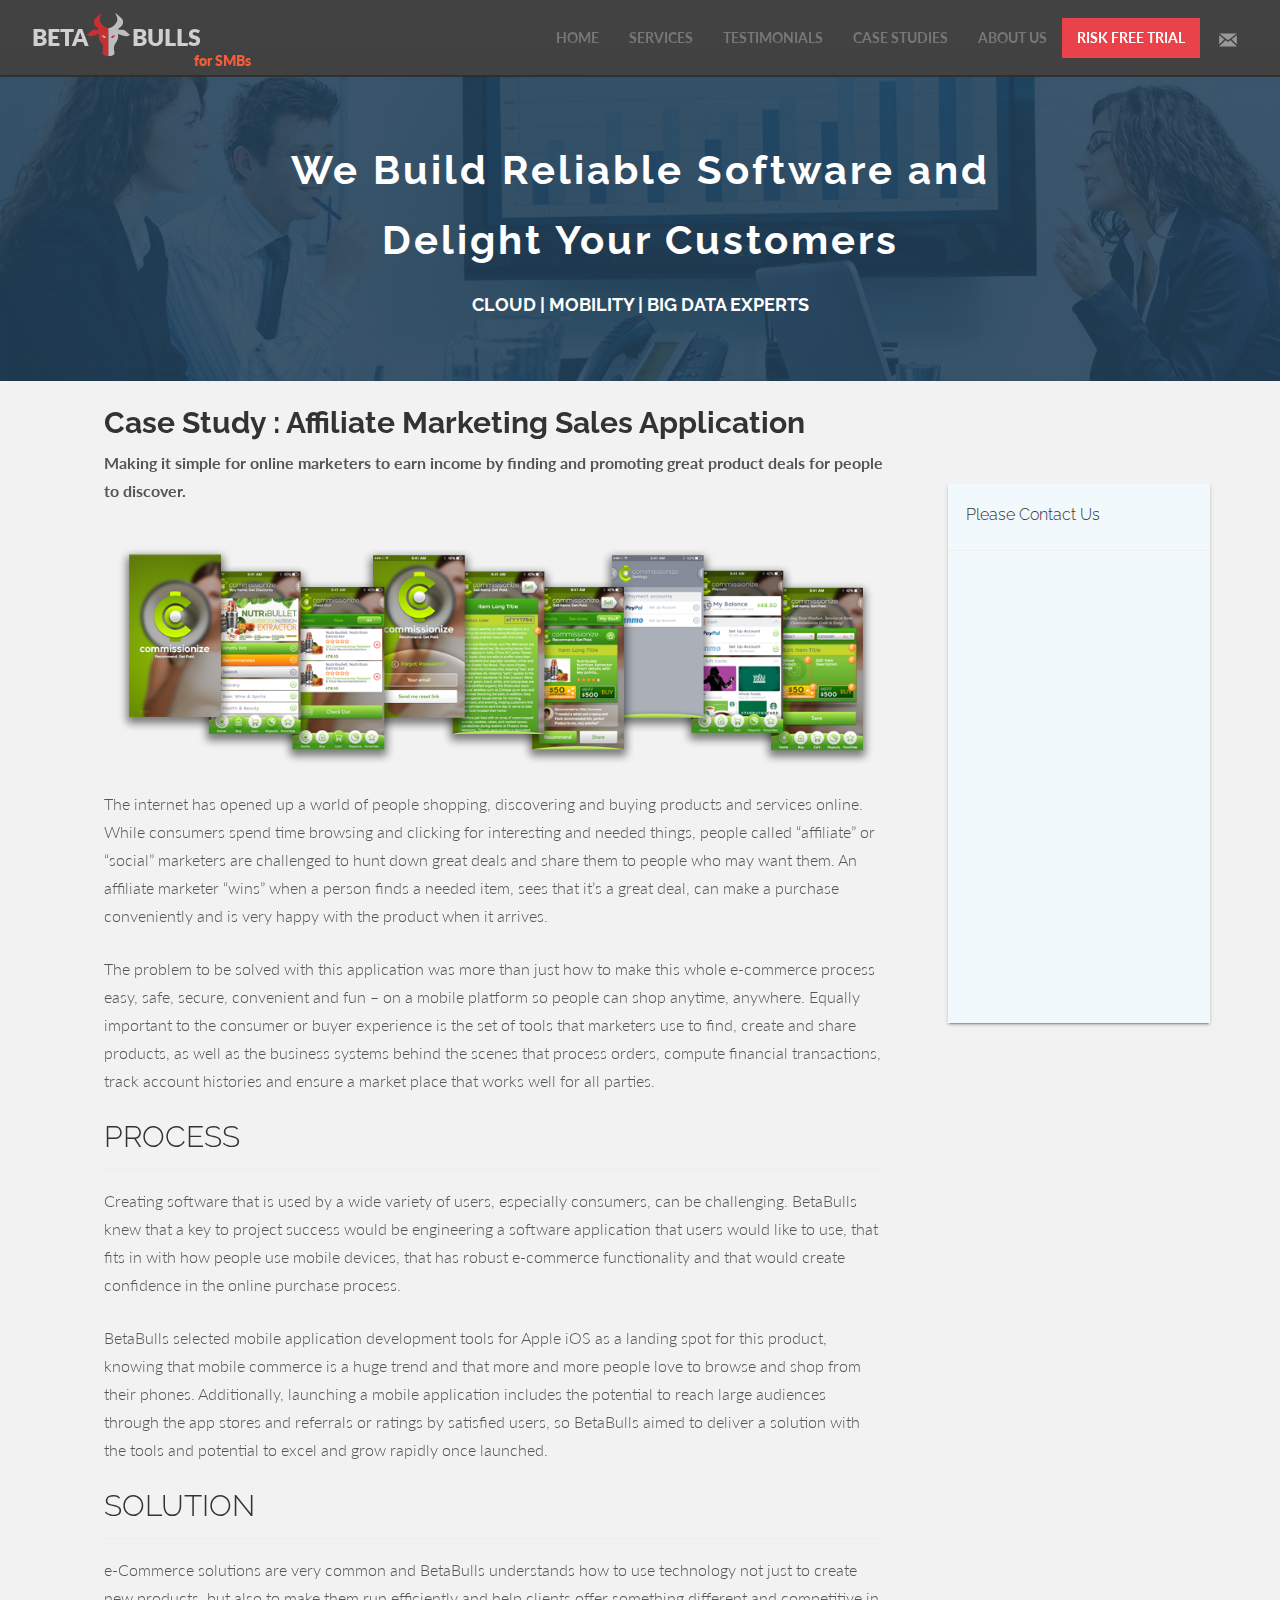
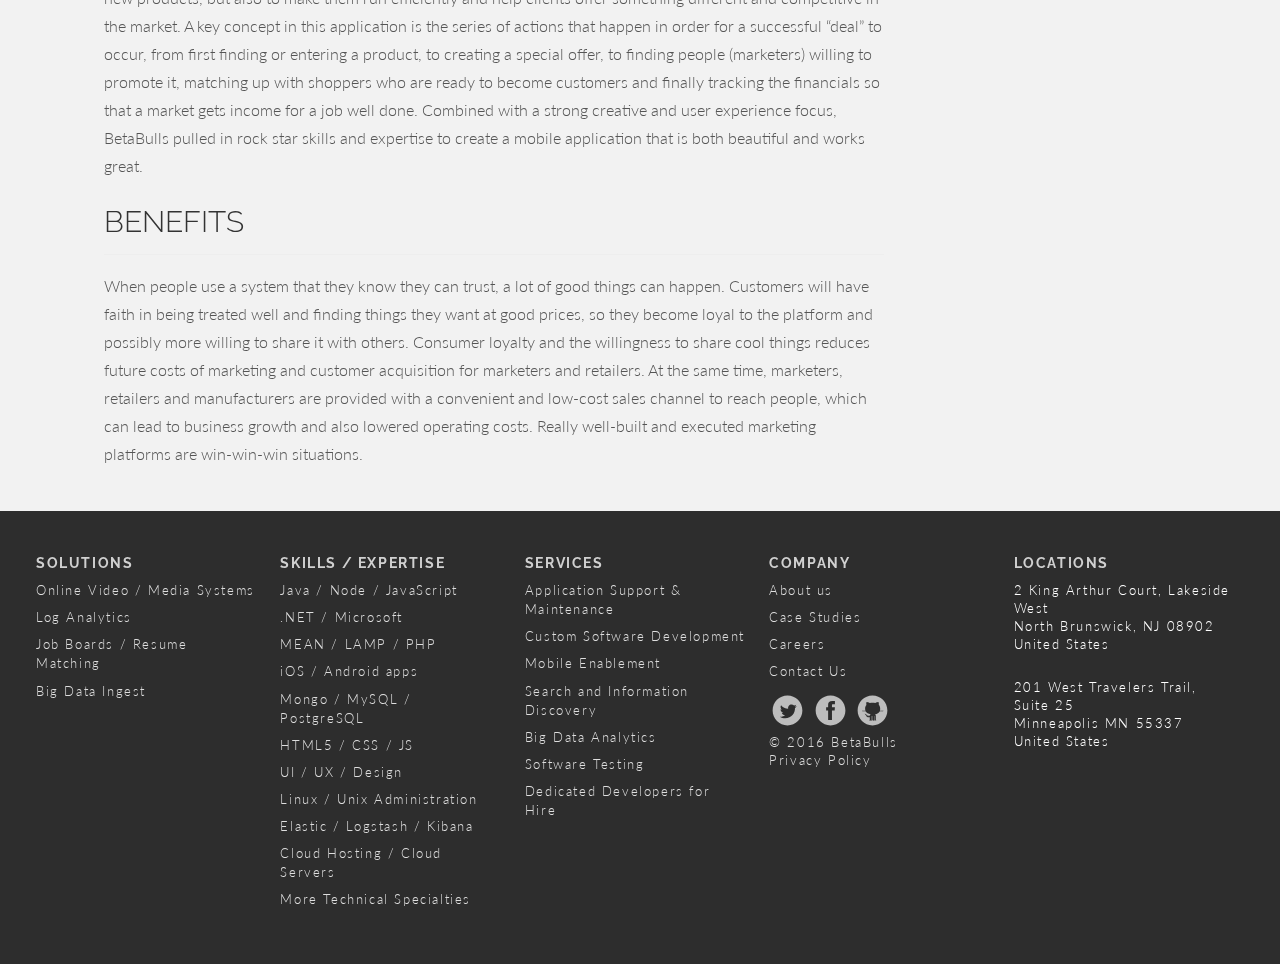
<file: affiliate-marketing-sales-application/index.html>
<!DOCTYPE html>
<html lang="en">

<head>
	<!-- Meta -->
	<meta charset="utf-8" />

	<!-- Mobile viewport optimized: h5bp.com/viewport -->
	<meta name="viewport" content="width=device-width, initial-scale=1.0" />
	<meta http-equiv="content-type" content="text/html; charset=utf-8" />

	<!-- Chrome, Firefox OS and Opera -->
	<meta name="theme-color" content="#FF282B">
	<!-- Windows Phone -->
	<meta name="msapplication-navbutton-color" content="#FF282B">
	<!-- iOS Safari -->
	<meta name="apple-mobile-web-app-status-bar-style" content="#FF282B">

	<!-- Use the .htaccess and remove these lines to avoid edge case issues.
		 More info: h5bp.com/i/378 -->
	<meta http-equiv="X-UA-Compatible" content="IE=edge,chrome=1" />

	<!-- Our site title and description -->
	<title>
		
			Affiliate Marketing Sales Application | Lean Software Development and Interim CIO services for Small and Midsize Businesses (SMBs)
		
	</title>

	
		<meta name="description" content="Lean MVP development &amp; Co-founder services for Start-ups.				" />
	
	
		<meta name="keywords" content="Lean MVP development services, Co-founder services, Start-ups, BetaBulls, Beta Bulls, MVP, Lean UX, Lean Startup, Lean MVP" />
	
	<meta name="author" content="BetaBulls" />

	<!-- Output DocPad produced meta elements -->
	<meta name="generator" content="DocPad v6.78.4" />

	<!-- Icon -->
	<link rel="shortcut icon" href="/favicon.ico">

	<!-- Shims: IE6-8 support of HTML5 elements -->
	<!--[if lt IE 9]>
	<script async src="http://html5shim.googlecode.com/svn/trunk/html5.js"></script>
	<![endif]-->

	<!-- Styles -->
	<link  rel="stylesheet" href="https://cdnjs.cloudflare.com/ajax/libs/twitter-bootstrap/3.3.6/css/bootstrap.min.css" />
	<link  rel="stylesheet" href="/css/pure-min.css" />
	<link rel="stylesheet" href="https://cdnjs.cloudflare.com/ajax/libs/font-awesome/4.5.0/css/font-awesome.min.css">
	<link rel="stylesheet" href="/css/ent-style.css">
	<link rel="stylesheet" href="https://fonts.googleapis.com/icon?family=Material+Icons">
	

	<!-- HTML5 shim and Respond.js IE8 support of HTML5 elements and media queries -->
	<!--[if lt IE 9]>
	<script src="https://oss.maxcdn.com/libs/html5shiv/3.7.0/html5shiv.js"></script>
	<script src="https://oss.maxcdn.com/libs/respond.js/1.3.0/respond.min.js"></script>
	<![endif]-->

</head>
<body>

	<!-- Markup -->
	<!-- Fixed navbar -->
	<div class="content main pure-g-r">
		<div class="main-inner">
		<nav role="navigation" class="navbar navbar-default">
			<div class="header pure-u-1">
				<div class="pure-menu pure-menu-open pure-menu-fixed pure-menu-horizontal">
					<div class="navbar-header">
					<a itemscope itemtype="http://schema.org/Organization" href="/for-SMBs"><span itemprop="name" class="pure-menu-heading">BETA<span itemscope itemtype="http://schema.org/ImageObject">
	<!-- Generator: Adobe Illustrator 17.1.0, SVG Export Plug-In . SVG Version: 6.00 Build 0)  -->
	<svg itemprop="logo" version="1.1" id="betabulls-svg-icon" xmlns="http://www.w3.org/2000/svg" xmlns:xlink="http://www.w3.org/1999/xlink" x="0px" y="0px"
		 viewBox="0 0 158.8 155.3" enable-background="new 0 0 158.8 155.3" xml:space="preserve">
	<path fill="#FF282B" d="M79.6,55C68.4,55,58.8,46.6,52.8,37.2c-2.2-3.4-4.1-7.1-4.6-11.1C47.1,18,51.7,10.3,56,3.4
		c-2.2-0.8-4.4,0.9-6.2,2.4c-3.8,3.2-7.5,6.4-11.3,9.7c-2.5,2.1-5,4.3-6.9,7c-6,8.4-4.1,21.5,4.1,27.8c3.5,2.7,8.4,4.9,9.2,9.3
		c-3.7,2.2-8.4,1.1-12.8,1.2c-5.7,0-11.3,2.2-15.6,6c-4.5,4-8,9.9-14,10.7c4.3,6.4,13.4,6.9,20.9,5.6c7.9-1.4,15.6-4.1,22.7-7.9
		c-2.1,8.6-0.8,18,3.5,25.7c2.8,5,6.8,9.3,8.9,14.7c2.4,6.1,2.1,12.9,0.8,19.3c-1.1,5.1-2.3,11.5,1.9,14.5c0.8,0.6,1.8,1,2.7,1.4
		c7.7,3.1,7.4,2.8,15.7,3.2L79.6,55z"/>
	<path fill="#F2F2F2" d="M79.2,55C90.4,55,100,46.6,106,37.2c2.2-3.4,4.1-7.1,4.6-11.1c1.1-8.1-3.5-15.8-7.8-22.7
		c2.2-0.8,4.4,0.9,6.2,2.4c3.8,3.2,7.5,6.4,11.3,9.7c2.5,2.1,5,4.3,6.9,7c6,8.4,4.1,21.5-4.1,27.8c-3.5,2.7-8.4,4.9-9.2,9.3
		c3.7,2.2,8.4,1.1,12.8,1.2c5.7,0,11.3,2.2,15.6,6c4.5,4,8,9.9,14,10.7c-4.3,6.4-13.4,6.9-20.9,5.6c-7.9-1.4-15.6-4.1-22.7-7.9
		c2.1,8.6,0.8,18-3.5,25.7c-2.8,5-6.8,9.3-8.9,14.7c-2.4,6.1-2.1,12.9-0.8,19.3c1.1,5.1,2.3,11.5-1.9,14.5c-0.8,0.6-1.8,1-2.7,1.4
		c-7.7,3.1-7.4,2.8-15.7,3.2L79.2,55z"/>
	<path fill="#F2F2F2" d="M55.9,81.4c0.8,0.7,2.1,3.2,2.7,4.1c0.7,1,1.8,1.7,2.9,2.3c1.7,1,3.3,1.9,5.2,2.4c1-0.4,2.1-1.2,2.3-2.3
		c0.2-1-0.3-2-1-2.8c-2.5-3.1-6.5-4.6-10.4-5c-0.5,0-1.9-0.1-2.4-0.3"/>
	<path fill="#FF1D25" d="M102.3,81.4c-0.8,0.7-2.1,3.2-2.7,4.1c-0.7,1-1.8,1.7-2.9,2.3c-1.7,1-3.3,1.9-5.2,2.4
		c-1-0.4-2.1-1.2-2.3-2.3c-0.2-1,0.3-2,1-2.8c2.5-3.1,6.5-4.6,10.4-5c0.5,0,1.9-0.1,2.4-0.3"/>
	</svg>
</span>
BULLS</span> 
						<span class="for-ent"> for SMBs </span>
					</a>
					<button type="button" data-target="#navbarCollapse" data-toggle="collapse" class="navbar-toggle">
							<span class="sr-only">Toggle navigation</span>
							<span class="icon-bar"></span>
							<span class="icon-bar"></span>
							<span class="icon-bar"></span>
					</button>
					</div>
					<div id="navbarCollapse" class="pull-right collapse navbar-collapse">
					<ul class="nav navbar-nav">
						<!-- DocPad menu -->
						<li typeof="sioc:Page" about="/for-SMBs/">
							<a href="/for-SMBs/" property="dc:title">HOME</a>
						</li>
						
							<li typeof="sioc:Page" about="/for-SMBs/services" class="">
								<a href="/for-SMBs/services" property="dc:title">
									Services
								</a>
							</li>
						
							<li typeof="sioc:Page" about="/for-SMBs/testimonials" class="">
								<a href="/for-SMBs/testimonials" property="dc:title">
									Testimonials
								</a>
							</li>
							<li typeof="sioc:Page" about="/for-SMBs/case-studies" class="">
								<a href="/for-SMBs/case-studies" property="dc:title">
									Case Studies 
								</a>
							</li>
						
							<li typeof="sioc:Page" about="/for-SMBs/about-us" class="">
								<a href="/for-SMBs/about-us" property="dc:title">
									About Us
								</a>
							</li>
							<li class="red-bg" typeof="sioc:Page" about="/for-SMBs/risk-free-trial">
								<a href="/for-SMBs/risk-free-trial" property="dc:title">
									Risk Free Trial
								</a>
							</li>
						<!-- DocPad menu end -->
							<li>
								<a href="#contact" data-toggle="modal" data-target="#contactModal" class="pricing-signup">
									<!-- iconmonstr START --><svg id="emailIcon" class="email-icon-header" version="1.1" xmlns="http://www.w3.org/2000/svg" xmlns:xlink="http://www.w3.org/1999/xlink" x="0px" y="0px" viewBox="0 0 512 512" enable-background="new 0 0 512 512" xml:space="preserve"><path id="email-icon" d="M170.544,239.052L50,146.454v213.142L170.544,239.052z M460.928,103.407H51.416l204.593,157.162L460.928,103.407z M313.355,260.696l-57.364,43.994l-57.454-44.135L50.5,408.593h410.751L313.355,260.696z M341.367,239.212L462,359.845V146.693L341.367,239.212z"/></svg><!-- iconmonstr END -->
								</a>
							</li>
					</ul>
				</div>
			</div>
			</div>
			</nav>
			
			<script type="text/javascript" src="../js/jquery-1.12.0.min.js"></script>
			<span class="betabulls-enterprise-affiliate">
				<div id="headerwrap" class="pure-g-r headerwrap-main">
	<div class="pure-u-1 center" style="background-color: rgba(0,0,0,0.5); overflow: hidden;">

		<div class="banner-txt">
			<h1>
					We Build Reliable Software and Delight Your Customers</h1>
			<h4>CLOUD | MOBILITY | BIG DATA EXPERTS</h4>
		</div>
	</div><!-- pure-u-1-->
</div><!-- headerwrap -->
<div class="container">
	<div class="row center">
		<div class="pure-u-2-3">
			<div class="pure-g-r w">
				<h2><b>Case Study : Affiliate Marketing Sales Application</b></h2>
				<p><b>Making it simple for online marketers to earn income by finding and promoting great product deals for people to discover.</b></p>
				<img src="/img/casestudy/affiliate-marketing-sales-application-lg.png" width="100%">
				<p> The internet has opened up a world of people shopping, discovering and buying products and services online. While consumers spend time browsing and clicking for interesting and needed things, people called “affiliate” or “social” marketers are challenged
					to hunt down great deals and share them to people who may want them. An affiliate marketer “wins” when a person finds a needed item, sees that it’s a great deal, can make a purchase conveniently and is very happy with the product when it arrives.
					</p>

				<p>The problem to be solved with this application was more than just how to make this whole e-commerce process easy, safe, secure, convenient and fun – on a mobile platform so people can shop anytime, anywhere. Equally important to the consumer or buyer
					experience is the set of tools that marketers use to find, create and share products, as well as the business systems behind the scenes that process orders, compute financial transactions, track account histories and ensure a market place that works
					well for all parties.</p>

				<h2>PROCESS</h2>
				<hr/>
				<p>Creating software that is used by a wide variety of users, especially consumers, can be challenging. BetaBulls knew that a key to project success would be engineering a software application that users would like to use, that fits in with how people
					use mobile devices, that has robust e-commerce functionality and that would create confidence in the online purchase process. </p>
				<p>BetaBulls selected mobile application development tools for Apple iOS as a landing spot for this product, knowing that mobile commerce is a huge trend and that more and more people love to browse and shop from their phones. Additionally, launching
					a mobile application includes the potential to reach large audiences through the app stores and referrals or ratings by satisfied users, so BetaBulls aimed to deliver a solution with the tools and potential to excel and grow rapidly once launched.
				</p>

				<h2>SOLUTION</h2>
				<hr/>
				<p>e-Commerce solutions are very common and BetaBulls understands how to use technology not just to create new products, but also to make them run efficiently and help clients offer something different and competitive in the market. A key concept in
					this application is the series of actions that happen in order for a successful “deal” to occur, from first finding or entering a product, to creating a special offer, to finding people (marketers) willing to promote it, matching up with shoppers
					who are ready to become customers and finally tracking the financials so that a market gets income for a job well done. Combined with a strong creative and user experience focus, BetaBulls pulled in rock star skills and expertise to create a mobile
					application that is both beautiful and works great.</p>

				<h2>BENEFITS</h2>
				<hr/>
				<p>When people use a system that they know they can trust, a lot of good things can happen. Customers will have faith in being treated well and finding things they want at good prices, so they become loyal to the platform and possibly more willing to
					share it with others. Consumer loyalty and the willingness to share cool things reduces future costs of marketing and customer acquisition for marketers and retailers. At the same time, marketers, retailers and manufacturers are provided with a
					convenient and low-cost sales channel to reach people, which can lead to business growth and also lowered operating costs. Really well-built and executed marketing platforms are win-win-win situations.</p>
			</div><!-- .pure-u-1 .center -->
		</div><!-- container -->

		<div class="pure-u-1-4 right-col1">
			<div class="bck-contact"><!-- contact form start -->
				<h3>Please Contact Us</h3>
				<hr/>

				<iframe class="contactus-card" src="https://form.jotform.co/60943954080863"></iframe>
			</div><!-- contact form end -->
		</div><!-- pure-u-1-4 right-col1 -->
	</div><!-- end row center -->
	</div>
</div>
			</span>

			<!-- FOOTER -->
			<div id="f">
				<div class="pure-g-r">
					<div class="pure-u-1">
						<div class="pure-u-1-6 bb-footer">
							<h5 class="footer"> Solutions</h5>
							<ul class="footer">  
								<li>Online   Video   /   Media   Systems</li>
								<li> Log   Analytics</li>
								<li>Job Boards /   Resume Matching</li>
								<li> Big   Data   Ingest </li>
								<!--li>Online Video / Media Systems</li>
								<li>Log Analytics</li>
								<li>Job Boards / Resume Matching</li>
								<li>Big Data Ingest</li>
								<li>Build Automation / Deployments</li-->
							</ul>
						</div><!-- pure-u-1-6 -->
						
						<div class="pure-u-1-8 bb-footer">
							<h5 class="footer">Skills / Expertise</h5>
							<ul class="footer">
								<li><a href="/for-SMBs/dedicated-developers-for-hire">Java / Node / JavaScript</a></li>
								<li><a href="/for-SMBs/dedicated-developers-for-hire">.NET / Microsoft</a></li>
								<li><a href="/for-SMBs/dedicated-developers-for-hire">MEAN / LAMP / PHP</a></li>
								<li><a href="/for-SMBs/dedicated-developers-for-hire">iOS / Android apps</a></li>
								<li><a href="/for-SMBs/dedicated-developers-for-hire">Mongo / MySQL / PostgreSQL</a></li>
								<li><a href="/for-SMBs/dedicated-developers-for-hire">HTML5 / CSS / JS</a></li>
								<li><a href="/for-SMBs/dedicated-developers-for-hire">UI / UX / Design</a></li>
								<li><a href="/for-SMBs/dedicated-developers-for-hire">Linux / Unix Administration</a></li>
								<li><a href="/for-SMBs/dedicated-developers-for-hire">Elastic / Logstash / Kibana</a></li>
								<li><a href="/for-SMBs/dedicated-developers-for-hire">Cloud Hosting / Cloud Servers</a></li>
								<li><a href="/for-SMBs/dedicated-developers-for-hire">More Technical Specialties</a></li>
							</ul>
						</div><!-- pure-u-1-8 -->
						<div class="pure-u-1-6 bb-footer">
							<h5 class="footer">Services</h5>
							<ul class="footer">
								<li><a href="/for-SMBs/application-support-maintenance">Application Support & Maintenance</a></li>
								<li><a href="/for-SMBs/custom-software-development">Custom Software Development</a></li>
								<li><a href="/for-SMBs/mobile-enablement">Mobile Enablement</a></li>
								<li><a href="/for-SMBs/search-information-discovery">Search and Information Discovery</a></li>
								<li><a href="/for-SMBs/big-data-analytics">Big Data Analytics</a></li>
								<li><a href="/for-SMBs/software-testing">Software Testing</a></li>
								<li><a href="/for-SMBs/dedicated-developers-for-hire">Dedicated Developers for Hire</a></li>
							</ul>
						</div><!-- pure-u-1-6 -->
						<div class="pure-u-1-6 bb-footer">
							<h5 class="footer">Company</h5>
							<ul class="footer">
								<li><a href="/for-SMBs/about-us">About us</a></li>
								<li><a href="/for-SMBs/case-studies">Case Studies</li></a>
								<li><a href="/for-SMBs/careers">Careers</a></li>
								<li><a href="#contact" data-toggle="modal" data-target="#contactModal">Contact Us</a></li>
							</ul>

							<p style="text-align: left; margin-left: 0px; color: #dedede; font-size: smaller;">
								<a href="https://twitter.com/betabulls" title="Tweet to BetaBulls">
									<!-- iconmonstr START --><svg id="twitterIcon" class="twitter-icon-footer footer-icon" version="1.1" xmlns="http://www.w3.org/2000/svg" xmlns:xlink="http://www.w3.org/1999/xlink" x="0px" y="0px" viewBox="0 0 512 512" enable-background="new 0 0 512 512" xml:space="preserve"><path id="twitter-4-icon" d="M256,50C142.229,50,50,142.229,50,256s92.229,206,206,206s206-92.229,206-206S369.771,50,256,50zM359.599,220.506c3.021,67.199-47.096,142.124-135.802,142.124c-26.981,0-52.096-7.911-73.238-21.466c25.347,2.987,50.646-4.044,70.734-19.786c-20.907-0.386-38.554-14.198-44.632-33.181c7.486,1.432,14.851,1.013,21.575-0.816c-22.976-4.617-38.839-25.317-38.321-47.453c6.44,3.58,13.81,5.729,21.642,5.977c-21.278-14.221-27.303-42.318-14.785-63.789c23.563,28.906,58.77,47.928,98.478,49.92c-6.969-29.886,15.702-58.667,46.542-58.667c13.742,0,26.16,5.802,34.874,15.088c10.884-2.143,21.108-6.119,30.341-11.594c-3.567,11.157-11.144,20.521-21.008,26.433c9.665-1.153,18.874-3.722,27.441-7.523C377.035,205.355,368.935,213.771,359.599,220.506z"/></svg><!-- iconmonstr END -->
								</a>
								<a href="https://www.facebook.com/betabulls" title="BetaBulls Facebook page">
									<!-- iconmonstr START --><svg id="facebookIcon" class="facebook-icon-footer footer-icon" version="1.1" xmlns="http://www.w3.org/2000/svg" xmlns:xlink="http://www.w3.org/1999/xlink" x="0px" y="0px" viewBox="0 0 512 512" enable-background="new 0 0 512 512" xml:space="preserve"><path id="facebook-circle-icon" d="M256.417,50c-113.771,0-206,92.229-206,206s92.229,206,206,206s206-92.229,206-206S370.188,50,256.417,50z M317.385,171.192c0,0-20.604,0-28.789,0c-10.162,0-12.28,4.163-12.28,14.678c0,8.75,0,25.404,0,25.404h41.069l-3.951,44.596h-37.118v133.227h-53.2V256.435h-27.666v-45.16h27.666c0,0,0-6.493,0-35.565c0-33.379,17.849-50.807,57.437-50.807c6.484,0,36.833,0,36.833,0V171.192z"/></svg><!-- iconmonstr END -->
								</a>
								<!-- <a href="callto:sg.v01" title="Skype With BetaBulls">
							 <i class="fa fa-skype"> </i>
					</a> -->
								<a href="https://github.com/BetaBulls" title="BetaBulls Github page">
									<!-- iconmonstr START --><svg id="githubIcon" class="github-icon-footer footer-icon" version="1.1" xmlns="http://www.w3.org/2000/svg" xmlns:xlink="http://www.w3.org/1999/xlink" x="0px" y="0px" viewBox="0 0 512 512" enable-background="new 0 0 512 512" xml:space="preserve"><path id="github-2-circle-icon" d="M166.96,311.252c0,0.681-0.779,1.231-1.739,1.231c-0.961,0-1.739-0.551-1.739-1.231c0-0.683,0.778-1.234,1.739-1.234C166.181,310.018,166.96,310.569,166.96,311.252z M169.361,314.067c-1.123,0-2.034,0.647-2.034,1.442c0,0.797,0.911,1.443,2.034,1.443c1.122,0,2.032-0.646,2.032-1.443C171.394,314.715,170.483,314.067,169.361,314.067z M179.201,323.568c-1.387,0-2.512,0.799-2.512,1.782c0,0.984,1.125,1.78,2.512,1.78c1.386,0,2.511-0.796,2.511-1.78C181.712,324.367,180.587,323.568,179.201,323.568z M156.761,304.004c-0.737,0-1.335,0.424-1.335,0.947c0,0.521,0.598,0.945,1.335,0.945s1.335-0.424,1.335-0.945C158.096,304.428,157.498,304.004,156.761,304.004z M160.961,306.658c-0.819,0-1.484,0.472-1.484,1.053c0,0.58,0.665,1.051,1.484,1.051c0.817,0,1.482-0.471,1.482-1.051C162.443,307.13,161.778,306.658,160.961,306.658zM173.921,318.797c-1.248,0-2.26,0.719-2.26,1.604c0,0.887,1.012,1.604,2.26,1.604s2.261-0.717,2.261-1.604C176.182,319.516,175.169,318.797,173.921,318.797z M462,256c0,113.771-92.229,206-206,206S50,369.771,50,256S142.229,50,256,50S462,142.229,462,256z M355.902,266.854c0.604-1.361,1.202-2.729,1.719-4.166c16.121-1.293,32.729-1.166,49.435,0.457l0.265-2.75c-16.484-1.6-32.881-1.742-48.808-0.526c2.56-8.17,3.909-17.398,3.812-27.893c-0.21-22.294-7.644-39.658-19.326-54.068c2.243-13.573,0.553-27.146-3.681-40.724c-16.694,1.367-31.719,6.834-45.097,16.333c-25.002-5.072-50.001-5.395-75.004,0c-15.604-10.532-30.928-15.697-46.015-16.333c-4.472,14.951-5.161,29.688-1.38,44.177c-13.162,13.966-18.192,30.92-17.945,49.693c0.141,10.747,1.796,20.31,4.852,28.765c-15.694-1.151-31.825-0.997-48.049,0.575l0.266,2.75c16.521-1.604,32.947-1.736,48.902-0.488c0.586,1.42,1.175,2.836,1.848,4.188c-17.287-0.456-32.845,1.046-47.415,4.629l0.657,2.68c14.788-3.634,30.63-5.098,48.317-4.502c11.697,20.781,34.215,32.992,67.006,36.867c-7.618,6.188-11.714,13.486-12.769,21.745c0,0-3.447,0-17.367,0c-23.324,0-29.683-29.739-53.841-26.806c23.437,11.623,18.756,48.773,56.259,48.773c12.604,0,15.283,0,15.756,0v34.054c0.167,5.503-2.229,9.183-6.098,11.733c13.431,1.355,23.524-5.35,23.524-13.574c0-8.227,0-41.004,0-45.014s4.199-4.32,4.199-4.32v52.555c0.178,5.23-2.364,8.203-5.062,11.044c11.833,0.472,22.963-1.892,23.467-11.962c0,0,0-47.77,0-50.299c0-2.528,4.145-2.591,4.145,0c0,2.592,0,47.938,0,47.938c0.122,8.496,7.46,15.384,23.006,14.322c-4.159-3.348-5.436-6.731-5.436-11.628s0-51.971,0-51.971s4.285-0.219,4.285,4.32c0,4.54,0,36.238,0,43.834c0,9.756,11.711,13.781,25.077,13.402c-4.379-3.28-7.343-7.192-7.361-12.424v-52.715c-0.452-7.748-3.603-15.053-9.779-21.858c29.975-4.603,51.579-16.567,62.337-38.013c17.745-0.609,33.635,0.851,48.461,4.496l0.658-2.68C389.038,267.863,373.352,266.363,355.902,266.854z M213.73,331.139c-1.54,0-2.79,0.889-2.79,1.981s1.25,1.979,2.79,1.979c1.541,0,2.79-0.887,2.79-1.979S215.271,331.139,213.73,331.139z M204.521,330.96c-1.541,0-2.789,0.888-2.789,1.981c0,1.092,1.248,1.979,2.789,1.979c1.54,0,2.79-0.887,2.79-1.979C207.311,331.848,206.061,330.96,204.521,330.96z M195.19,330.659c-1.54,0-2.79,0.888-2.79,1.981c0,1.092,1.25,1.979,2.79,1.979c1.542,0,2.79-0.887,2.79-1.979C197.98,331.547,196.732,330.659,195.19,330.659z M186.342,328.049c-1.542,0-2.791,0.888-2.791,1.98c0,1.094,1.249,1.98,2.791,1.98c1.54,0,2.789-0.887,2.789-1.98C189.131,328.937,187.882,328.049,186.342,328.049z"/></svg><!-- iconmonstr END -->
								</a>
								<br> &copy;
								2016 BetaBulls
									<br/>
									<a href="/pages/privacy">Privacy Policy</a>
							</p>
						</div>
						<div class="pure-u-1-6 bb-footer">
							<h5 class="footer">Locations</h5>
							<p style="text-align: left; font-size: 13px;">2 King Arthur Court, Lakeside West</br>
								North Brunswick, NJ 08902</br>
								United States</br>
							</p>
							<p style="text-align: left; font-size: 13px;">201 West Travelers Trail, Suite 25</br>
								Minneapolis MN 55337</br>
								United States</br>
							</p>
						</div><!-- pure-u-1-6 -->
						<br/>
					</div><!-- pure-g-r -->
				</div><!-- Footer -->
			</div> <!-- end .f -->
			<!-- .content .main -->
			
			<div class="modal fade" id="contactModal" tabindex="-1" role="dialog" aria-labelledby="contactModalLabel">
	<div class="modal-dialog" role="document">
		<div class="modal-content contactModal">
			<div class="modal-header">
				<button type="button" class="close" data-dismiss="modal" aria-label="Close"><span aria-hidden="true">&times;</span></button>
				<h4 class="modal-title" id="contactModalLabel">Contact us</h4>
			</div>
			<div class="modal-body">
				<iframe class="header-contactus" src="https://form.jotform.co/60943954080863"></iframe>
			</div>
			<div class="modal-footer">
				<button type="button" class="btn btn-default" data-dismiss="modal">Close</button>
			</div>
		</div>
	</div>
</div><!-- end .contactModal -->
			
			<div class="modal fade" id="trialModal" tabindex="-1" role="dialog" aria-labelledby="trialModalLabel">
	<div class="modal-dialog" role="document">
		<div class="modal-content">
			<div class="modal-header">
				<button type="button" class="close" data-dismiss="modal" aria-label="Close"><span aria-hidden="true">&times;</span></button>
				<h4 class="modal-title" id="trialModalLabel">Build your Trust with 100% Risk Free Trial</h4>
			</div>
			<div class="modal-body">
				<br/>
				<p>
					In order to demonstrate the quality of our work, we offer a no cost 40 hour proof of concept and only ask you to move forward with us if you like our work.
					This way you know exactly what you are getting into before spending any money. 
				</p>
				<script class="trial-iframe" type="text/javascript" src="https://form.jotform.com/jsform/60875534402152"></script>
			</div>
			<div class="modal-footer">
				<button type="button" class="btn btn-default" data-dismiss="modal">Close</button>
			</div>
		</div>
	</div>
</div><!-- end .trialModal -->
			
			<!-- Scripts -->
			
			<script type="text/javascript" src="https://cdnjs.cloudflare.com/ajax/libs/twitter-bootstrap/4.0.0-alpha/js/bootstrap.min.js"></script>
			<script type="text/javascript" src="../js/modernizr.js"></script>
			<script type="text/javascript" src="../js/ent-script.js"></script>
</body>
</html>
</file>
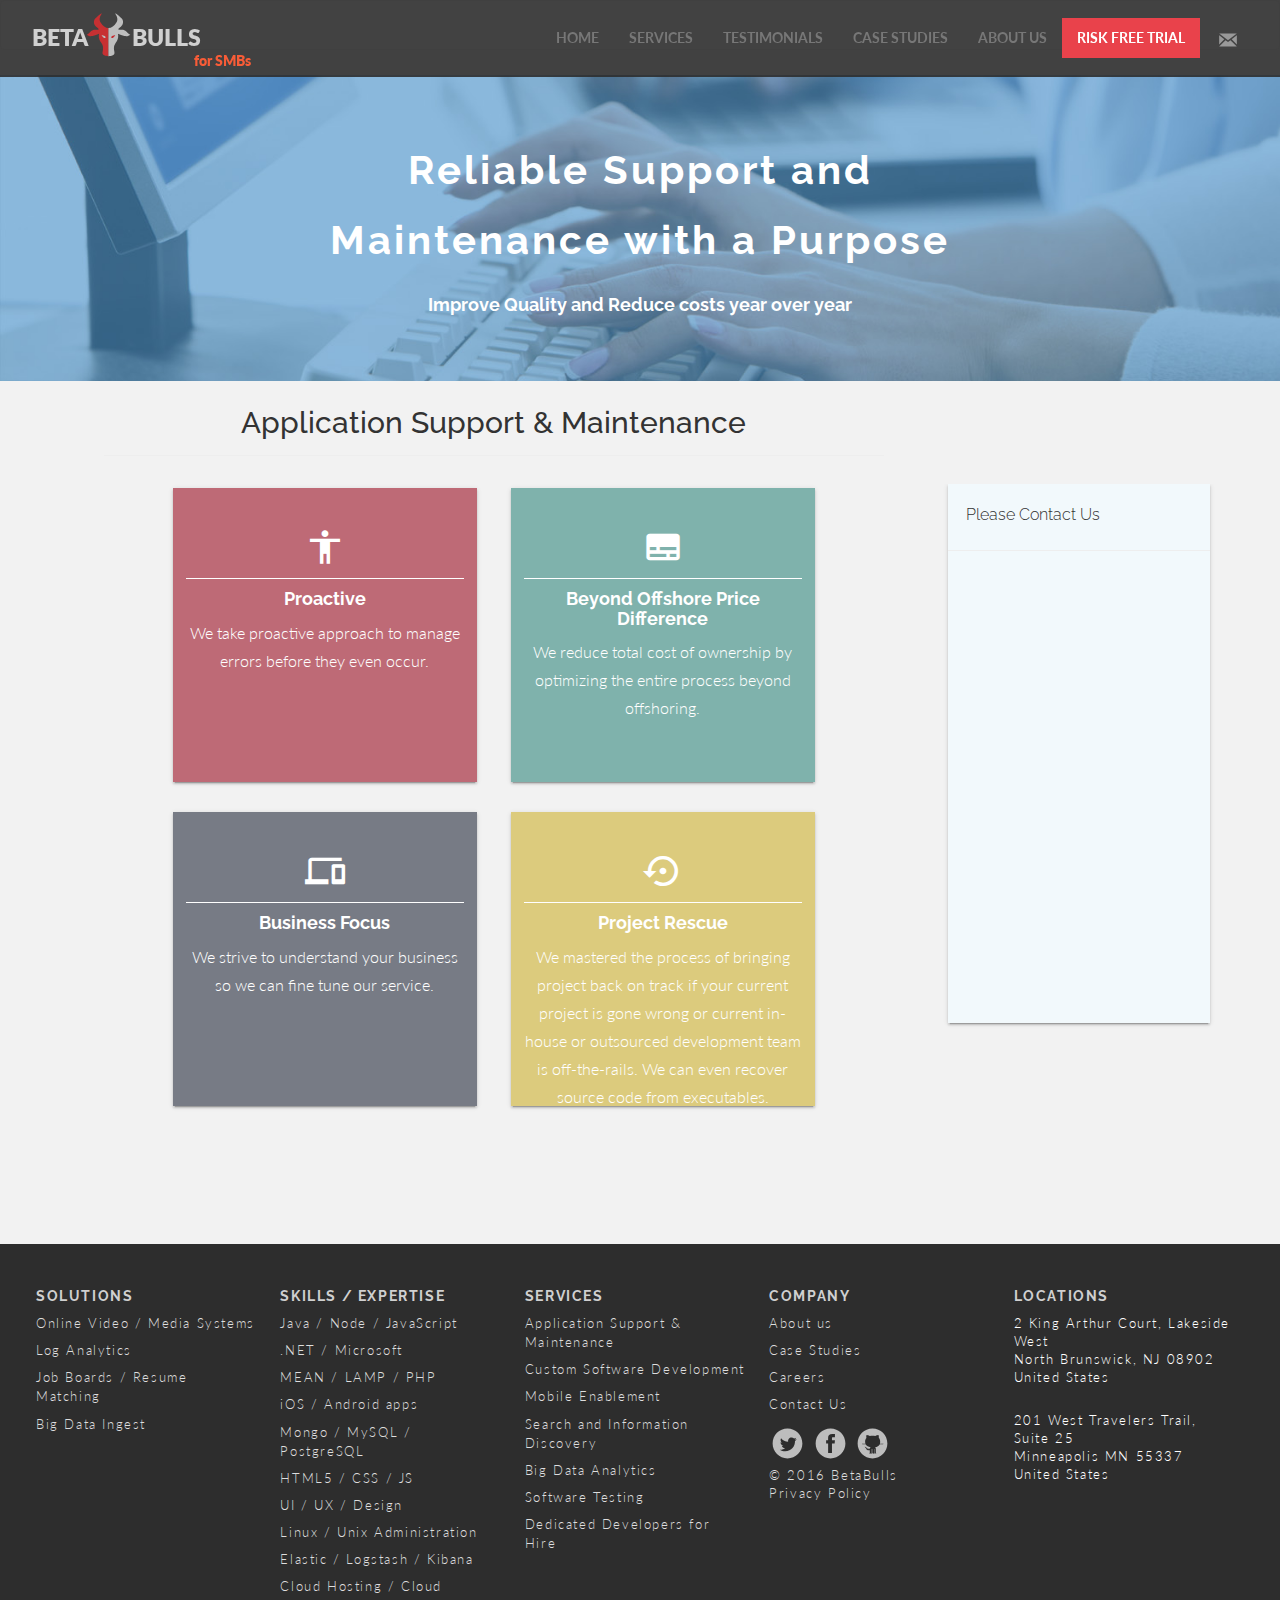
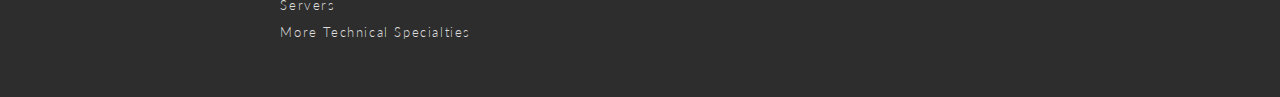
<file: application-support-maintenance/index.html>
<!DOCTYPE html>
<html lang="en">

<head>
	<!-- Meta -->
	<meta charset="utf-8" />

	<!-- Mobile viewport optimized: h5bp.com/viewport -->
	<meta name="viewport" content="width=device-width, initial-scale=1.0" />
	<meta http-equiv="content-type" content="text/html; charset=utf-8" />

	<!-- Chrome, Firefox OS and Opera -->
	<meta name="theme-color" content="#FF282B">
	<!-- Windows Phone -->
	<meta name="msapplication-navbutton-color" content="#FF282B">
	<!-- iOS Safari -->
	<meta name="apple-mobile-web-app-status-bar-style" content="#FF282B">

	<!-- Use the .htaccess and remove these lines to avoid edge case issues.
		 More info: h5bp.com/i/378 -->
	<meta http-equiv="X-UA-Compatible" content="IE=edge,chrome=1" />

	<!-- Our site title and description -->
	<title>
		
			Application Support &amp; Maintenance | Lean Software Development and Interim CIO services for Small and Midsize Businesses (SMBs)
		
	</title>

	
		<meta name="description" content="Lean MVP development &amp; Co-founder services for Start-ups.				" />
	
	
		<meta name="keywords" content="Lean MVP development services, Co-founder services, Start-ups, BetaBulls, Beta Bulls, MVP, Lean UX, Lean Startup, Lean MVP" />
	
	<meta name="author" content="BetaBulls" />

	<!-- Output DocPad produced meta elements -->
	<meta name="generator" content="DocPad v6.78.4" />

	<!-- Icon -->
	<link rel="shortcut icon" href="/favicon.ico">

	<!-- Shims: IE6-8 support of HTML5 elements -->
	<!--[if lt IE 9]>
	<script async src="http://html5shim.googlecode.com/svn/trunk/html5.js"></script>
	<![endif]-->

	<!-- Styles -->
	<link  rel="stylesheet" href="https://cdnjs.cloudflare.com/ajax/libs/twitter-bootstrap/3.3.6/css/bootstrap.min.css" />
	<link  rel="stylesheet" href="/css/pure-min.css" />
	<link rel="stylesheet" href="https://cdnjs.cloudflare.com/ajax/libs/font-awesome/4.5.0/css/font-awesome.min.css">
	<link rel="stylesheet" href="/css/ent-style.css">
	<link rel="stylesheet" href="https://fonts.googleapis.com/icon?family=Material+Icons">
	

	<!-- HTML5 shim and Respond.js IE8 support of HTML5 elements and media queries -->
	<!--[if lt IE 9]>
	<script src="https://oss.maxcdn.com/libs/html5shiv/3.7.0/html5shiv.js"></script>
	<script src="https://oss.maxcdn.com/libs/respond.js/1.3.0/respond.min.js"></script>
	<![endif]-->

</head>
<body>

	<!-- Markup -->
	<!-- Fixed navbar -->
	<div class="content main pure-g-r">
		<div class="main-inner">
		<nav role="navigation" class="navbar navbar-default">
			<div class="header pure-u-1">
				<div class="pure-menu pure-menu-open pure-menu-fixed pure-menu-horizontal">
					<div class="navbar-header">
					<a itemscope itemtype="http://schema.org/Organization" href="/for-SMBs"><span itemprop="name" class="pure-menu-heading">BETA<span itemscope itemtype="http://schema.org/ImageObject">
	<!-- Generator: Adobe Illustrator 17.1.0, SVG Export Plug-In . SVG Version: 6.00 Build 0)  -->
	<svg itemprop="logo" version="1.1" id="betabulls-svg-icon" xmlns="http://www.w3.org/2000/svg" xmlns:xlink="http://www.w3.org/1999/xlink" x="0px" y="0px"
		 viewBox="0 0 158.8 155.3" enable-background="new 0 0 158.8 155.3" xml:space="preserve">
	<path fill="#FF282B" d="M79.6,55C68.4,55,58.8,46.6,52.8,37.2c-2.2-3.4-4.1-7.1-4.6-11.1C47.1,18,51.7,10.3,56,3.4
		c-2.2-0.8-4.4,0.9-6.2,2.4c-3.8,3.2-7.5,6.4-11.3,9.7c-2.5,2.1-5,4.3-6.9,7c-6,8.4-4.1,21.5,4.1,27.8c3.5,2.7,8.4,4.9,9.2,9.3
		c-3.7,2.2-8.4,1.1-12.8,1.2c-5.7,0-11.3,2.2-15.6,6c-4.5,4-8,9.9-14,10.7c4.3,6.4,13.4,6.9,20.9,5.6c7.9-1.4,15.6-4.1,22.7-7.9
		c-2.1,8.6-0.8,18,3.5,25.7c2.8,5,6.8,9.3,8.9,14.7c2.4,6.1,2.1,12.9,0.8,19.3c-1.1,5.1-2.3,11.5,1.9,14.5c0.8,0.6,1.8,1,2.7,1.4
		c7.7,3.1,7.4,2.8,15.7,3.2L79.6,55z"/>
	<path fill="#F2F2F2" d="M79.2,55C90.4,55,100,46.6,106,37.2c2.2-3.4,4.1-7.1,4.6-11.1c1.1-8.1-3.5-15.8-7.8-22.7
		c2.2-0.8,4.4,0.9,6.2,2.4c3.8,3.2,7.5,6.4,11.3,9.7c2.5,2.1,5,4.3,6.9,7c6,8.4,4.1,21.5-4.1,27.8c-3.5,2.7-8.4,4.9-9.2,9.3
		c3.7,2.2,8.4,1.1,12.8,1.2c5.7,0,11.3,2.2,15.6,6c4.5,4,8,9.9,14,10.7c-4.3,6.4-13.4,6.9-20.9,5.6c-7.9-1.4-15.6-4.1-22.7-7.9
		c2.1,8.6,0.8,18-3.5,25.7c-2.8,5-6.8,9.3-8.9,14.7c-2.4,6.1-2.1,12.9-0.8,19.3c1.1,5.1,2.3,11.5-1.9,14.5c-0.8,0.6-1.8,1-2.7,1.4
		c-7.7,3.1-7.4,2.8-15.7,3.2L79.2,55z"/>
	<path fill="#F2F2F2" d="M55.9,81.4c0.8,0.7,2.1,3.2,2.7,4.1c0.7,1,1.8,1.7,2.9,2.3c1.7,1,3.3,1.9,5.2,2.4c1-0.4,2.1-1.2,2.3-2.3
		c0.2-1-0.3-2-1-2.8c-2.5-3.1-6.5-4.6-10.4-5c-0.5,0-1.9-0.1-2.4-0.3"/>
	<path fill="#FF1D25" d="M102.3,81.4c-0.8,0.7-2.1,3.2-2.7,4.1c-0.7,1-1.8,1.7-2.9,2.3c-1.7,1-3.3,1.9-5.2,2.4
		c-1-0.4-2.1-1.2-2.3-2.3c-0.2-1,0.3-2,1-2.8c2.5-3.1,6.5-4.6,10.4-5c0.5,0,1.9-0.1,2.4-0.3"/>
	</svg>
</span>
BULLS</span> 
						<span class="for-ent"> for SMBs </span>
					</a>
					<button type="button" data-target="#navbarCollapse" data-toggle="collapse" class="navbar-toggle">
							<span class="sr-only">Toggle navigation</span>
							<span class="icon-bar"></span>
							<span class="icon-bar"></span>
							<span class="icon-bar"></span>
					</button>
					</div>
					<div id="navbarCollapse" class="pull-right collapse navbar-collapse">
					<ul class="nav navbar-nav">
						<!-- DocPad menu -->
						<li typeof="sioc:Page" about="/for-SMBs/">
							<a href="/for-SMBs/" property="dc:title">HOME</a>
						</li>
						
							<li typeof="sioc:Page" about="/for-SMBs/services" class="">
								<a href="/for-SMBs/services" property="dc:title">
									Services
								</a>
							</li>
						
							<li typeof="sioc:Page" about="/for-SMBs/testimonials" class="">
								<a href="/for-SMBs/testimonials" property="dc:title">
									Testimonials
								</a>
							</li>
							<li typeof="sioc:Page" about="/for-SMBs/case-studies" class="">
								<a href="/for-SMBs/case-studies" property="dc:title">
									Case Studies 
								</a>
							</li>
						
							<li typeof="sioc:Page" about="/for-SMBs/about-us" class="">
								<a href="/for-SMBs/about-us" property="dc:title">
									About Us
								</a>
							</li>
							<li class="red-bg" typeof="sioc:Page" about="/for-SMBs/risk-free-trial">
								<a href="/for-SMBs/risk-free-trial" property="dc:title">
									Risk Free Trial
								</a>
							</li>
						<!-- DocPad menu end -->
							<li>
								<a href="#contact" data-toggle="modal" data-target="#contactModal" class="pricing-signup">
									<!-- iconmonstr START --><svg id="emailIcon" class="email-icon-header" version="1.1" xmlns="http://www.w3.org/2000/svg" xmlns:xlink="http://www.w3.org/1999/xlink" x="0px" y="0px" viewBox="0 0 512 512" enable-background="new 0 0 512 512" xml:space="preserve"><path id="email-icon" d="M170.544,239.052L50,146.454v213.142L170.544,239.052z M460.928,103.407H51.416l204.593,157.162L460.928,103.407z M313.355,260.696l-57.364,43.994l-57.454-44.135L50.5,408.593h410.751L313.355,260.696z M341.367,239.212L462,359.845V146.693L341.367,239.212z"/></svg><!-- iconmonstr END -->
								</a>
							</li>
					</ul>
				</div>
			</div>
			</div>
			</nav>
			
			<script type="text/javascript" src="../js/jquery-1.12.0.min.js"></script>
			<span class="betabulls-enterprise-custom-software-development">
				<div id="headerwrap" class="pure-g-r custom-soft-dev" >
	<div class="pure-u-1 center">
		<div class="banner-txt">
			<h1>Reliable Support and Maintenance with a Purpose</h1>
			<h4>Improve Quality and Reduce costs year over year</h4>
		</div>
	</div><!-- pure-u-1-->
</div><!-- headerwrap -->

<div class="container">
	<div class="row center">
		<div class="pure-u-2-3">
			<div class="pure-g-r w">
				<a name="WhatWeDo" id="WhatWeDo"></a>
				<div class="pure-u-1 center">
					<div style="width: 100%; margin: 0px auto; padding: 0px 0px 0px 0px; text-align: center;">
						<h2 style=" font-weight:500;" align="center">Application Support & Maintenance</h2>
						<hr>
					</div>
					<div class="pure-u-1-2 card">
						<i class="material-icons large light-blue">accessibility</i>
						<div class="card-hr"></div>
						<h4>Proactive</h4>
						<p>We take proactive approach to manage errors before they even occur.</p>
					</div><!-- card pure-u-1-2 -->

					<div class="pure-u-1-2 card">
					<i class="material-icons large light-blue">subtitles</i>
						<div class="card-hr"></div>
						<h4>Beyond Offshore Price Difference</h4></a>
						<p>We reduce total cost of ownership by optimizing the entire process beyond offshoring.</p>
					</div><!-- card pure-u-1-2 -->
					
					<div class="pure-u-1-2 card">
						<i class="material-icons large light-blue">devices</i>
						<div class="card-hr"></div>
						<h4>Business Focus</h4>
						<p>We strive to understand your business so we can fine tune our service.</p>
					</div> <!-- pure-u-1-4 -->
					
					<div class="pure-u-1-2 card">
					<i class="material-icons">settings_backup_restore</i>
						<div class="card-hr"></div>
						<h4>Project Rescue</h4>
						<p>We mastered the process of bringing project back on track if your current project is gone wrong or current in-house or outsourced development team is off-the-rails. We can even recover source code from executables.</p>
					</div><!-- card pure-u-1-2 -->
					
				</div><!-- .pure-u-1 .center -->
			</div><!-- .pure-u-1 .center -->
		</div>
		<!-- container -->
		<!-------------------------------------------->

		<div class="pure-u-1-4 right-col1">
			<div class="bck-contact"><!-- contact form start -->
				<h3>Please Contact Us</h3>
				<hr/>

				<iframe class="contactus-card" src="https://form.jotform.co/60943954080863"></iframe>
			</div><!-- contact form end -->
  
			 
		</div>
	</div>
	

</div>
			</span>

			<!-- FOOTER -->
			<div id="f">
				<div class="pure-g-r">
					<div class="pure-u-1">
						<div class="pure-u-1-6 bb-footer">
							<h5 class="footer"> Solutions</h5>
							<ul class="footer">  
								<li>Online   Video   /   Media   Systems</li>
								<li> Log   Analytics</li>
								<li>Job Boards /   Resume Matching</li>
								<li> Big   Data   Ingest </li>
								<!--li>Online Video / Media Systems</li>
								<li>Log Analytics</li>
								<li>Job Boards / Resume Matching</li>
								<li>Big Data Ingest</li>
								<li>Build Automation / Deployments</li-->
							</ul>
						</div><!-- pure-u-1-6 -->
						
						<div class="pure-u-1-8 bb-footer">
							<h5 class="footer">Skills / Expertise</h5>
							<ul class="footer">
								<li><a href="/for-SMBs/dedicated-developers-for-hire">Java / Node / JavaScript</a></li>
								<li><a href="/for-SMBs/dedicated-developers-for-hire">.NET / Microsoft</a></li>
								<li><a href="/for-SMBs/dedicated-developers-for-hire">MEAN / LAMP / PHP</a></li>
								<li><a href="/for-SMBs/dedicated-developers-for-hire">iOS / Android apps</a></li>
								<li><a href="/for-SMBs/dedicated-developers-for-hire">Mongo / MySQL / PostgreSQL</a></li>
								<li><a href="/for-SMBs/dedicated-developers-for-hire">HTML5 / CSS / JS</a></li>
								<li><a href="/for-SMBs/dedicated-developers-for-hire">UI / UX / Design</a></li>
								<li><a href="/for-SMBs/dedicated-developers-for-hire">Linux / Unix Administration</a></li>
								<li><a href="/for-SMBs/dedicated-developers-for-hire">Elastic / Logstash / Kibana</a></li>
								<li><a href="/for-SMBs/dedicated-developers-for-hire">Cloud Hosting / Cloud Servers</a></li>
								<li><a href="/for-SMBs/dedicated-developers-for-hire">More Technical Specialties</a></li>
							</ul>
						</div><!-- pure-u-1-8 -->
						<div class="pure-u-1-6 bb-footer">
							<h5 class="footer">Services</h5>
							<ul class="footer">
								<li><a href="/for-SMBs/application-support-maintenance">Application Support & Maintenance</a></li>
								<li><a href="/for-SMBs/custom-software-development">Custom Software Development</a></li>
								<li><a href="/for-SMBs/mobile-enablement">Mobile Enablement</a></li>
								<li><a href="/for-SMBs/search-information-discovery">Search and Information Discovery</a></li>
								<li><a href="/for-SMBs/big-data-analytics">Big Data Analytics</a></li>
								<li><a href="/for-SMBs/software-testing">Software Testing</a></li>
								<li><a href="/for-SMBs/dedicated-developers-for-hire">Dedicated Developers for Hire</a></li>
							</ul>
						</div><!-- pure-u-1-6 -->
						<div class="pure-u-1-6 bb-footer">
							<h5 class="footer">Company</h5>
							<ul class="footer">
								<li><a href="/for-SMBs/about-us">About us</a></li>
								<li><a href="/for-SMBs/case-studies">Case Studies</li></a>
								<li><a href="/for-SMBs/careers">Careers</a></li>
								<li><a href="#contact" data-toggle="modal" data-target="#contactModal">Contact Us</a></li>
							</ul>

							<p style="text-align: left; margin-left: 0px; color: #dedede; font-size: smaller;">
								<a href="https://twitter.com/betabulls" title="Tweet to BetaBulls">
									<!-- iconmonstr START --><svg id="twitterIcon" class="twitter-icon-footer footer-icon" version="1.1" xmlns="http://www.w3.org/2000/svg" xmlns:xlink="http://www.w3.org/1999/xlink" x="0px" y="0px" viewBox="0 0 512 512" enable-background="new 0 0 512 512" xml:space="preserve"><path id="twitter-4-icon" d="M256,50C142.229,50,50,142.229,50,256s92.229,206,206,206s206-92.229,206-206S369.771,50,256,50zM359.599,220.506c3.021,67.199-47.096,142.124-135.802,142.124c-26.981,0-52.096-7.911-73.238-21.466c25.347,2.987,50.646-4.044,70.734-19.786c-20.907-0.386-38.554-14.198-44.632-33.181c7.486,1.432,14.851,1.013,21.575-0.816c-22.976-4.617-38.839-25.317-38.321-47.453c6.44,3.58,13.81,5.729,21.642,5.977c-21.278-14.221-27.303-42.318-14.785-63.789c23.563,28.906,58.77,47.928,98.478,49.92c-6.969-29.886,15.702-58.667,46.542-58.667c13.742,0,26.16,5.802,34.874,15.088c10.884-2.143,21.108-6.119,30.341-11.594c-3.567,11.157-11.144,20.521-21.008,26.433c9.665-1.153,18.874-3.722,27.441-7.523C377.035,205.355,368.935,213.771,359.599,220.506z"/></svg><!-- iconmonstr END -->
								</a>
								<a href="https://www.facebook.com/betabulls" title="BetaBulls Facebook page">
									<!-- iconmonstr START --><svg id="facebookIcon" class="facebook-icon-footer footer-icon" version="1.1" xmlns="http://www.w3.org/2000/svg" xmlns:xlink="http://www.w3.org/1999/xlink" x="0px" y="0px" viewBox="0 0 512 512" enable-background="new 0 0 512 512" xml:space="preserve"><path id="facebook-circle-icon" d="M256.417,50c-113.771,0-206,92.229-206,206s92.229,206,206,206s206-92.229,206-206S370.188,50,256.417,50z M317.385,171.192c0,0-20.604,0-28.789,0c-10.162,0-12.28,4.163-12.28,14.678c0,8.75,0,25.404,0,25.404h41.069l-3.951,44.596h-37.118v133.227h-53.2V256.435h-27.666v-45.16h27.666c0,0,0-6.493,0-35.565c0-33.379,17.849-50.807,57.437-50.807c6.484,0,36.833,0,36.833,0V171.192z"/></svg><!-- iconmonstr END -->
								</a>
								<!-- <a href="callto:sg.v01" title="Skype With BetaBulls">
							 <i class="fa fa-skype"> </i>
					</a> -->
								<a href="https://github.com/BetaBulls" title="BetaBulls Github page">
									<!-- iconmonstr START --><svg id="githubIcon" class="github-icon-footer footer-icon" version="1.1" xmlns="http://www.w3.org/2000/svg" xmlns:xlink="http://www.w3.org/1999/xlink" x="0px" y="0px" viewBox="0 0 512 512" enable-background="new 0 0 512 512" xml:space="preserve"><path id="github-2-circle-icon" d="M166.96,311.252c0,0.681-0.779,1.231-1.739,1.231c-0.961,0-1.739-0.551-1.739-1.231c0-0.683,0.778-1.234,1.739-1.234C166.181,310.018,166.96,310.569,166.96,311.252z M169.361,314.067c-1.123,0-2.034,0.647-2.034,1.442c0,0.797,0.911,1.443,2.034,1.443c1.122,0,2.032-0.646,2.032-1.443C171.394,314.715,170.483,314.067,169.361,314.067z M179.201,323.568c-1.387,0-2.512,0.799-2.512,1.782c0,0.984,1.125,1.78,2.512,1.78c1.386,0,2.511-0.796,2.511-1.78C181.712,324.367,180.587,323.568,179.201,323.568z M156.761,304.004c-0.737,0-1.335,0.424-1.335,0.947c0,0.521,0.598,0.945,1.335,0.945s1.335-0.424,1.335-0.945C158.096,304.428,157.498,304.004,156.761,304.004z M160.961,306.658c-0.819,0-1.484,0.472-1.484,1.053c0,0.58,0.665,1.051,1.484,1.051c0.817,0,1.482-0.471,1.482-1.051C162.443,307.13,161.778,306.658,160.961,306.658zM173.921,318.797c-1.248,0-2.26,0.719-2.26,1.604c0,0.887,1.012,1.604,2.26,1.604s2.261-0.717,2.261-1.604C176.182,319.516,175.169,318.797,173.921,318.797z M462,256c0,113.771-92.229,206-206,206S50,369.771,50,256S142.229,50,256,50S462,142.229,462,256z M355.902,266.854c0.604-1.361,1.202-2.729,1.719-4.166c16.121-1.293,32.729-1.166,49.435,0.457l0.265-2.75c-16.484-1.6-32.881-1.742-48.808-0.526c2.56-8.17,3.909-17.398,3.812-27.893c-0.21-22.294-7.644-39.658-19.326-54.068c2.243-13.573,0.553-27.146-3.681-40.724c-16.694,1.367-31.719,6.834-45.097,16.333c-25.002-5.072-50.001-5.395-75.004,0c-15.604-10.532-30.928-15.697-46.015-16.333c-4.472,14.951-5.161,29.688-1.38,44.177c-13.162,13.966-18.192,30.92-17.945,49.693c0.141,10.747,1.796,20.31,4.852,28.765c-15.694-1.151-31.825-0.997-48.049,0.575l0.266,2.75c16.521-1.604,32.947-1.736,48.902-0.488c0.586,1.42,1.175,2.836,1.848,4.188c-17.287-0.456-32.845,1.046-47.415,4.629l0.657,2.68c14.788-3.634,30.63-5.098,48.317-4.502c11.697,20.781,34.215,32.992,67.006,36.867c-7.618,6.188-11.714,13.486-12.769,21.745c0,0-3.447,0-17.367,0c-23.324,0-29.683-29.739-53.841-26.806c23.437,11.623,18.756,48.773,56.259,48.773c12.604,0,15.283,0,15.756,0v34.054c0.167,5.503-2.229,9.183-6.098,11.733c13.431,1.355,23.524-5.35,23.524-13.574c0-8.227,0-41.004,0-45.014s4.199-4.32,4.199-4.32v52.555c0.178,5.23-2.364,8.203-5.062,11.044c11.833,0.472,22.963-1.892,23.467-11.962c0,0,0-47.77,0-50.299c0-2.528,4.145-2.591,4.145,0c0,2.592,0,47.938,0,47.938c0.122,8.496,7.46,15.384,23.006,14.322c-4.159-3.348-5.436-6.731-5.436-11.628s0-51.971,0-51.971s4.285-0.219,4.285,4.32c0,4.54,0,36.238,0,43.834c0,9.756,11.711,13.781,25.077,13.402c-4.379-3.28-7.343-7.192-7.361-12.424v-52.715c-0.452-7.748-3.603-15.053-9.779-21.858c29.975-4.603,51.579-16.567,62.337-38.013c17.745-0.609,33.635,0.851,48.461,4.496l0.658-2.68C389.038,267.863,373.352,266.363,355.902,266.854z M213.73,331.139c-1.54,0-2.79,0.889-2.79,1.981s1.25,1.979,2.79,1.979c1.541,0,2.79-0.887,2.79-1.979S215.271,331.139,213.73,331.139z M204.521,330.96c-1.541,0-2.789,0.888-2.789,1.981c0,1.092,1.248,1.979,2.789,1.979c1.54,0,2.79-0.887,2.79-1.979C207.311,331.848,206.061,330.96,204.521,330.96z M195.19,330.659c-1.54,0-2.79,0.888-2.79,1.981c0,1.092,1.25,1.979,2.79,1.979c1.542,0,2.79-0.887,2.79-1.979C197.98,331.547,196.732,330.659,195.19,330.659z M186.342,328.049c-1.542,0-2.791,0.888-2.791,1.98c0,1.094,1.249,1.98,2.791,1.98c1.54,0,2.789-0.887,2.789-1.98C189.131,328.937,187.882,328.049,186.342,328.049z"/></svg><!-- iconmonstr END -->
								</a>
								<br> &copy;
								2016 BetaBulls
									<br/>
									<a href="/pages/privacy">Privacy Policy</a>
							</p>
						</div>
						<div class="pure-u-1-6 bb-footer">
							<h5 class="footer">Locations</h5>
							<p style="text-align: left; font-size: 13px;">2 King Arthur Court, Lakeside West</br>
								North Brunswick, NJ 08902</br>
								United States</br>
							</p>
							<p style="text-align: left; font-size: 13px;">201 West Travelers Trail, Suite 25</br>
								Minneapolis MN 55337</br>
								United States</br>
							</p>
						</div><!-- pure-u-1-6 -->
						<br/>
					</div><!-- pure-g-r -->
				</div><!-- Footer -->
			</div> <!-- end .f -->
			<!-- .content .main -->
			
			<div class="modal fade" id="contactModal" tabindex="-1" role="dialog" aria-labelledby="contactModalLabel">
	<div class="modal-dialog" role="document">
		<div class="modal-content contactModal">
			<div class="modal-header">
				<button type="button" class="close" data-dismiss="modal" aria-label="Close"><span aria-hidden="true">&times;</span></button>
				<h4 class="modal-title" id="contactModalLabel">Contact us</h4>
			</div>
			<div class="modal-body">
				<iframe class="header-contactus" src="https://form.jotform.co/60943954080863"></iframe>
			</div>
			<div class="modal-footer">
				<button type="button" class="btn btn-default" data-dismiss="modal">Close</button>
			</div>
		</div>
	</div>
</div><!-- end .contactModal -->
			
			<div class="modal fade" id="trialModal" tabindex="-1" role="dialog" aria-labelledby="trialModalLabel">
	<div class="modal-dialog" role="document">
		<div class="modal-content">
			<div class="modal-header">
				<button type="button" class="close" data-dismiss="modal" aria-label="Close"><span aria-hidden="true">&times;</span></button>
				<h4 class="modal-title" id="trialModalLabel">Build your Trust with 100% Risk Free Trial</h4>
			</div>
			<div class="modal-body">
				<br/>
				<p>
					In order to demonstrate the quality of our work, we offer a no cost 40 hour proof of concept and only ask you to move forward with us if you like our work.
					This way you know exactly what you are getting into before spending any money. 
				</p>
				<script class="trial-iframe" type="text/javascript" src="https://form.jotform.com/jsform/60875534402152"></script>
			</div>
			<div class="modal-footer">
				<button type="button" class="btn btn-default" data-dismiss="modal">Close</button>
			</div>
		</div>
	</div>
</div><!-- end .trialModal -->
			
			<!-- Scripts -->
			
			<script type="text/javascript" src="https://cdnjs.cloudflare.com/ajax/libs/twitter-bootstrap/4.0.0-alpha/js/bootstrap.min.js"></script>
			<script type="text/javascript" src="../js/modernizr.js"></script>
			<script type="text/javascript" src="../js/ent-script.js"></script>
</body>
</html>
</file>
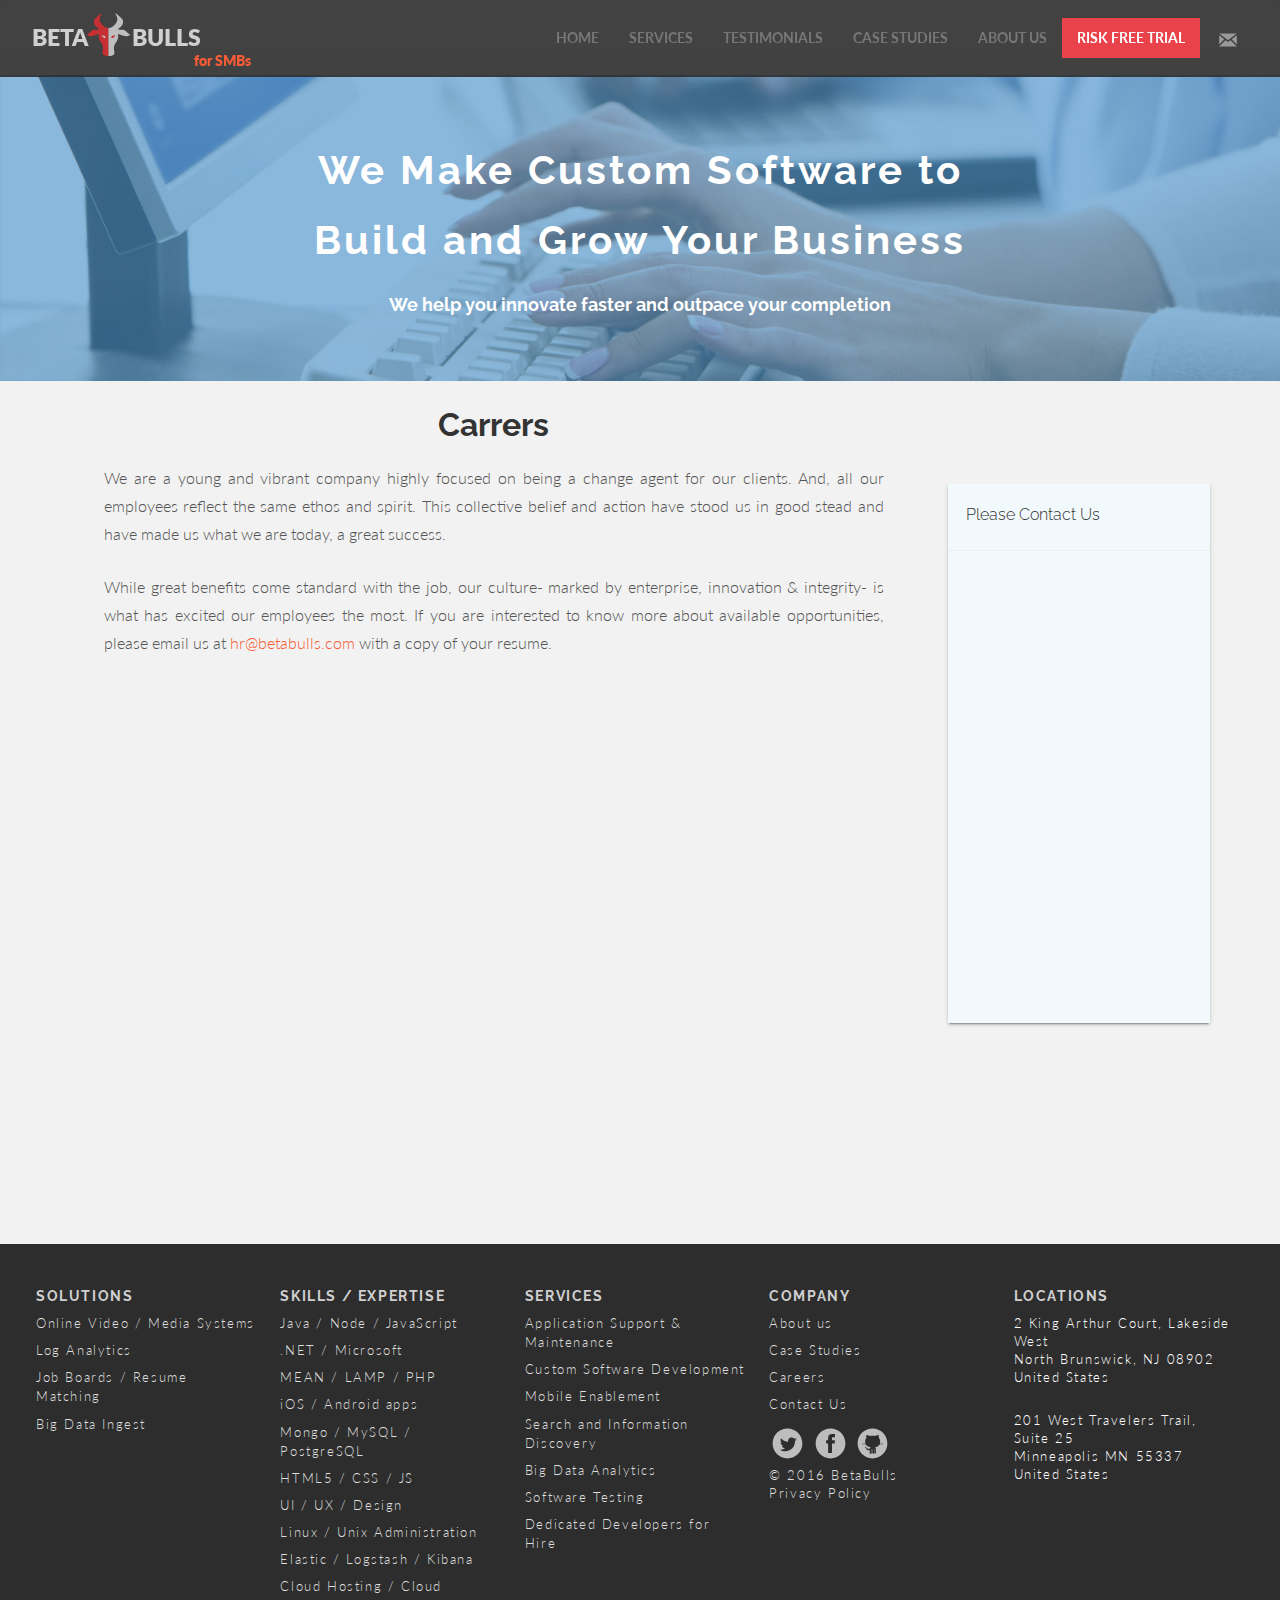
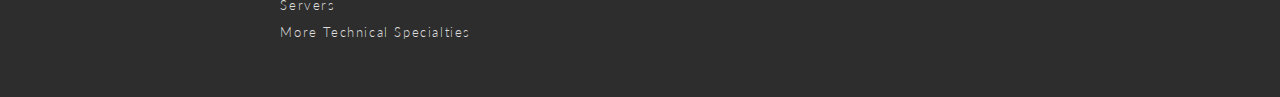
<file: careers/index.html>
<!DOCTYPE html>
<html lang="en">

<head>
	<!-- Meta -->
	<meta charset="utf-8" />

	<!-- Mobile viewport optimized: h5bp.com/viewport -->
	<meta name="viewport" content="width=device-width, initial-scale=1.0" />
	<meta http-equiv="content-type" content="text/html; charset=utf-8" />

	<!-- Chrome, Firefox OS and Opera -->
	<meta name="theme-color" content="#FF282B">
	<!-- Windows Phone -->
	<meta name="msapplication-navbutton-color" content="#FF282B">
	<!-- iOS Safari -->
	<meta name="apple-mobile-web-app-status-bar-style" content="#FF282B">

	<!-- Use the .htaccess and remove these lines to avoid edge case issues.
		 More info: h5bp.com/i/378 -->
	<meta http-equiv="X-UA-Compatible" content="IE=edge,chrome=1" />

	<!-- Our site title and description -->
	<title>
		
			Custom Software Development | Lean Software Development and Interim CIO services for Small and Midsize Businesses (SMBs)
		
	</title>

	
		<meta name="description" content="Lean MVP development &amp; Co-founder services for Start-ups.				" />
	
	
		<meta name="keywords" content="Lean MVP development services, Co-founder services, Start-ups, BetaBulls, Beta Bulls, MVP, Lean UX, Lean Startup, Lean MVP" />
	
	<meta name="author" content="BetaBulls" />

	<!-- Output DocPad produced meta elements -->
	<meta name="generator" content="DocPad v6.78.4" />

	<!-- Icon -->
	<link rel="shortcut icon" href="/favicon.ico">

	<!-- Shims: IE6-8 support of HTML5 elements -->
	<!--[if lt IE 9]>
	<script async src="http://html5shim.googlecode.com/svn/trunk/html5.js"></script>
	<![endif]-->

	<!-- Styles -->
	<link  rel="stylesheet" href="https://cdnjs.cloudflare.com/ajax/libs/twitter-bootstrap/3.3.6/css/bootstrap.min.css" />
	<link  rel="stylesheet" href="/css/pure-min.css" />
	<link rel="stylesheet" href="https://cdnjs.cloudflare.com/ajax/libs/font-awesome/4.5.0/css/font-awesome.min.css">
	<link rel="stylesheet" href="/css/ent-style.css">
	<link rel="stylesheet" href="https://fonts.googleapis.com/icon?family=Material+Icons">
	

	<!-- HTML5 shim and Respond.js IE8 support of HTML5 elements and media queries -->
	<!--[if lt IE 9]>
	<script src="https://oss.maxcdn.com/libs/html5shiv/3.7.0/html5shiv.js"></script>
	<script src="https://oss.maxcdn.com/libs/respond.js/1.3.0/respond.min.js"></script>
	<![endif]-->

</head>
<body>

	<!-- Markup -->
	<!-- Fixed navbar -->
	<div class="content main pure-g-r">
		<div class="main-inner">
		<nav role="navigation" class="navbar navbar-default">
			<div class="header pure-u-1">
				<div class="pure-menu pure-menu-open pure-menu-fixed pure-menu-horizontal">
					<div class="navbar-header">
					<a itemscope itemtype="http://schema.org/Organization" href="/for-SMBs"><span itemprop="name" class="pure-menu-heading">BETA<span itemscope itemtype="http://schema.org/ImageObject">
	<!-- Generator: Adobe Illustrator 17.1.0, SVG Export Plug-In . SVG Version: 6.00 Build 0)  -->
	<svg itemprop="logo" version="1.1" id="betabulls-svg-icon" xmlns="http://www.w3.org/2000/svg" xmlns:xlink="http://www.w3.org/1999/xlink" x="0px" y="0px"
		 viewBox="0 0 158.8 155.3" enable-background="new 0 0 158.8 155.3" xml:space="preserve">
	<path fill="#FF282B" d="M79.6,55C68.4,55,58.8,46.6,52.8,37.2c-2.2-3.4-4.1-7.1-4.6-11.1C47.1,18,51.7,10.3,56,3.4
		c-2.2-0.8-4.4,0.9-6.2,2.4c-3.8,3.2-7.5,6.4-11.3,9.7c-2.5,2.1-5,4.3-6.9,7c-6,8.4-4.1,21.5,4.1,27.8c3.5,2.7,8.4,4.9,9.2,9.3
		c-3.7,2.2-8.4,1.1-12.8,1.2c-5.7,0-11.3,2.2-15.6,6c-4.5,4-8,9.9-14,10.7c4.3,6.4,13.4,6.9,20.9,5.6c7.9-1.4,15.6-4.1,22.7-7.9
		c-2.1,8.6-0.8,18,3.5,25.7c2.8,5,6.8,9.3,8.9,14.7c2.4,6.1,2.1,12.9,0.8,19.3c-1.1,5.1-2.3,11.5,1.9,14.5c0.8,0.6,1.8,1,2.7,1.4
		c7.7,3.1,7.4,2.8,15.7,3.2L79.6,55z"/>
	<path fill="#F2F2F2" d="M79.2,55C90.4,55,100,46.6,106,37.2c2.2-3.4,4.1-7.1,4.6-11.1c1.1-8.1-3.5-15.8-7.8-22.7
		c2.2-0.8,4.4,0.9,6.2,2.4c3.8,3.2,7.5,6.4,11.3,9.7c2.5,2.1,5,4.3,6.9,7c6,8.4,4.1,21.5-4.1,27.8c-3.5,2.7-8.4,4.9-9.2,9.3
		c3.7,2.2,8.4,1.1,12.8,1.2c5.7,0,11.3,2.2,15.6,6c4.5,4,8,9.9,14,10.7c-4.3,6.4-13.4,6.9-20.9,5.6c-7.9-1.4-15.6-4.1-22.7-7.9
		c2.1,8.6,0.8,18-3.5,25.7c-2.8,5-6.8,9.3-8.9,14.7c-2.4,6.1-2.1,12.9-0.8,19.3c1.1,5.1,2.3,11.5-1.9,14.5c-0.8,0.6-1.8,1-2.7,1.4
		c-7.7,3.1-7.4,2.8-15.7,3.2L79.2,55z"/>
	<path fill="#F2F2F2" d="M55.9,81.4c0.8,0.7,2.1,3.2,2.7,4.1c0.7,1,1.8,1.7,2.9,2.3c1.7,1,3.3,1.9,5.2,2.4c1-0.4,2.1-1.2,2.3-2.3
		c0.2-1-0.3-2-1-2.8c-2.5-3.1-6.5-4.6-10.4-5c-0.5,0-1.9-0.1-2.4-0.3"/>
	<path fill="#FF1D25" d="M102.3,81.4c-0.8,0.7-2.1,3.2-2.7,4.1c-0.7,1-1.8,1.7-2.9,2.3c-1.7,1-3.3,1.9-5.2,2.4
		c-1-0.4-2.1-1.2-2.3-2.3c-0.2-1,0.3-2,1-2.8c2.5-3.1,6.5-4.6,10.4-5c0.5,0,1.9-0.1,2.4-0.3"/>
	</svg>
</span>
BULLS</span> 
						<span class="for-ent"> for SMBs </span>
					</a>
					<button type="button" data-target="#navbarCollapse" data-toggle="collapse" class="navbar-toggle">
							<span class="sr-only">Toggle navigation</span>
							<span class="icon-bar"></span>
							<span class="icon-bar"></span>
							<span class="icon-bar"></span>
					</button>
					</div>
					<div id="navbarCollapse" class="pull-right collapse navbar-collapse">
					<ul class="nav navbar-nav">
						<!-- DocPad menu -->
						<li typeof="sioc:Page" about="/for-SMBs/">
							<a href="/for-SMBs/" property="dc:title">HOME</a>
						</li>
						
							<li typeof="sioc:Page" about="/for-SMBs/services" class="">
								<a href="/for-SMBs/services" property="dc:title">
									Services
								</a>
							</li>
						
							<li typeof="sioc:Page" about="/for-SMBs/testimonials" class="">
								<a href="/for-SMBs/testimonials" property="dc:title">
									Testimonials
								</a>
							</li>
							<li typeof="sioc:Page" about="/for-SMBs/case-studies" class="">
								<a href="/for-SMBs/case-studies" property="dc:title">
									Case Studies 
								</a>
							</li>
						
							<li typeof="sioc:Page" about="/for-SMBs/about-us" class="">
								<a href="/for-SMBs/about-us" property="dc:title">
									About Us
								</a>
							</li>
							<li class="red-bg" typeof="sioc:Page" about="/for-SMBs/risk-free-trial">
								<a href="/for-SMBs/risk-free-trial" property="dc:title">
									Risk Free Trial
								</a>
							</li>
						<!-- DocPad menu end -->
							<li>
								<a href="#contact" data-toggle="modal" data-target="#contactModal" class="pricing-signup">
									<!-- iconmonstr START --><svg id="emailIcon" class="email-icon-header" version="1.1" xmlns="http://www.w3.org/2000/svg" xmlns:xlink="http://www.w3.org/1999/xlink" x="0px" y="0px" viewBox="0 0 512 512" enable-background="new 0 0 512 512" xml:space="preserve"><path id="email-icon" d="M170.544,239.052L50,146.454v213.142L170.544,239.052z M460.928,103.407H51.416l204.593,157.162L460.928,103.407z M313.355,260.696l-57.364,43.994l-57.454-44.135L50.5,408.593h410.751L313.355,260.696z M341.367,239.212L462,359.845V146.693L341.367,239.212z"/></svg><!-- iconmonstr END -->
								</a>
							</li>
					</ul>
				</div>
			</div>
			</div>
			</nav>
			
			<script type="text/javascript" src="../js/jquery-1.12.0.min.js"></script>
			<span class="betabulls-enterprise-custom-software-development">
				<div id="headerwrap" class="pure-g-r custom-soft-dev" >
	<div class="pure-u-1 center">
		<div class="banner-txt">
			<h1>We Make Custom Software to Build and Grow Your Business</h1>
			<h4>We help you innovate faster and outpace your completion</h4>
		</div>
	</div><!-- pure-u-1-->
</div><!-- headerwrap -->

<div class="container">
	<div class="row center">
		<div class="pure-u-2-3">
			<div class="pure-g-r w">
				<a name="WhatWeDo" id="WhatWeDo"></a>
				<div class="pure-u-1 center case-sty txt-j">
				
				<h1>Carrers</h1>
					<p>We are a young and vibrant company highly focused on being a change agent for our clients. And, all our employees reflect the same ethos and spirit. This collective belief and action have stood us in good stead and have made us what we are today, a great success.</p>
					<p>While great benefits come standard with the job, our culture- marked by enterprise, innovation & integrity- is what has excited our employees the most. If you are interested to know more about available opportunities, please email us at <a href="mailto:hr@betabulls.com">hr@betabulls.com</a> with a copy of your resume.</p>
	
			 
		
				</div><!-- .pure-u-1 .center -->
			</div><!-- .pure-u-1 .center -->
		</div>
		<!-- container -->
		<!-------------------------------------------->

		<div class="pure-u-1-4 right-col1">
			<div class="bck-contact"><!-- contact form start -->
				<h3>Please Contact Us</h3>
				<hr/>

				<iframe class="contactus-card" src="https://form.jotform.co/60943954080863"></iframe>
			</div><!-- contact form end -->
  
			 
		</div>
	</div>

</div>
			</span>

			<!-- FOOTER -->
			<div id="f">
				<div class="pure-g-r">
					<div class="pure-u-1">
						<div class="pure-u-1-6 bb-footer">
							<h5 class="footer"> Solutions</h5>
							<ul class="footer">  
								<li>Online   Video   /   Media   Systems</li>
								<li> Log   Analytics</li>
								<li>Job Boards /   Resume Matching</li>
								<li> Big   Data   Ingest </li>
								<!--li>Online Video / Media Systems</li>
								<li>Log Analytics</li>
								<li>Job Boards / Resume Matching</li>
								<li>Big Data Ingest</li>
								<li>Build Automation / Deployments</li-->
							</ul>
						</div><!-- pure-u-1-6 -->
						
						<div class="pure-u-1-8 bb-footer">
							<h5 class="footer">Skills / Expertise</h5>
							<ul class="footer">
								<li><a href="/for-SMBs/dedicated-developers-for-hire">Java / Node / JavaScript</a></li>
								<li><a href="/for-SMBs/dedicated-developers-for-hire">.NET / Microsoft</a></li>
								<li><a href="/for-SMBs/dedicated-developers-for-hire">MEAN / LAMP / PHP</a></li>
								<li><a href="/for-SMBs/dedicated-developers-for-hire">iOS / Android apps</a></li>
								<li><a href="/for-SMBs/dedicated-developers-for-hire">Mongo / MySQL / PostgreSQL</a></li>
								<li><a href="/for-SMBs/dedicated-developers-for-hire">HTML5 / CSS / JS</a></li>
								<li><a href="/for-SMBs/dedicated-developers-for-hire">UI / UX / Design</a></li>
								<li><a href="/for-SMBs/dedicated-developers-for-hire">Linux / Unix Administration</a></li>
								<li><a href="/for-SMBs/dedicated-developers-for-hire">Elastic / Logstash / Kibana</a></li>
								<li><a href="/for-SMBs/dedicated-developers-for-hire">Cloud Hosting / Cloud Servers</a></li>
								<li><a href="/for-SMBs/dedicated-developers-for-hire">More Technical Specialties</a></li>
							</ul>
						</div><!-- pure-u-1-8 -->
						<div class="pure-u-1-6 bb-footer">
							<h5 class="footer">Services</h5>
							<ul class="footer">
								<li><a href="/for-SMBs/application-support-maintenance">Application Support & Maintenance</a></li>
								<li><a href="/for-SMBs/custom-software-development">Custom Software Development</a></li>
								<li><a href="/for-SMBs/mobile-enablement">Mobile Enablement</a></li>
								<li><a href="/for-SMBs/search-information-discovery">Search and Information Discovery</a></li>
								<li><a href="/for-SMBs/big-data-analytics">Big Data Analytics</a></li>
								<li><a href="/for-SMBs/software-testing">Software Testing</a></li>
								<li><a href="/for-SMBs/dedicated-developers-for-hire">Dedicated Developers for Hire</a></li>
							</ul>
						</div><!-- pure-u-1-6 -->
						<div class="pure-u-1-6 bb-footer">
							<h5 class="footer">Company</h5>
							<ul class="footer">
								<li><a href="/for-SMBs/about-us">About us</a></li>
								<li><a href="/for-SMBs/case-studies">Case Studies</li></a>
								<li><a href="/for-SMBs/careers">Careers</a></li>
								<li><a href="#contact" data-toggle="modal" data-target="#contactModal">Contact Us</a></li>
							</ul>

							<p style="text-align: left; margin-left: 0px; color: #dedede; font-size: smaller;">
								<a href="https://twitter.com/betabulls" title="Tweet to BetaBulls">
									<!-- iconmonstr START --><svg id="twitterIcon" class="twitter-icon-footer footer-icon" version="1.1" xmlns="http://www.w3.org/2000/svg" xmlns:xlink="http://www.w3.org/1999/xlink" x="0px" y="0px" viewBox="0 0 512 512" enable-background="new 0 0 512 512" xml:space="preserve"><path id="twitter-4-icon" d="M256,50C142.229,50,50,142.229,50,256s92.229,206,206,206s206-92.229,206-206S369.771,50,256,50zM359.599,220.506c3.021,67.199-47.096,142.124-135.802,142.124c-26.981,0-52.096-7.911-73.238-21.466c25.347,2.987,50.646-4.044,70.734-19.786c-20.907-0.386-38.554-14.198-44.632-33.181c7.486,1.432,14.851,1.013,21.575-0.816c-22.976-4.617-38.839-25.317-38.321-47.453c6.44,3.58,13.81,5.729,21.642,5.977c-21.278-14.221-27.303-42.318-14.785-63.789c23.563,28.906,58.77,47.928,98.478,49.92c-6.969-29.886,15.702-58.667,46.542-58.667c13.742,0,26.16,5.802,34.874,15.088c10.884-2.143,21.108-6.119,30.341-11.594c-3.567,11.157-11.144,20.521-21.008,26.433c9.665-1.153,18.874-3.722,27.441-7.523C377.035,205.355,368.935,213.771,359.599,220.506z"/></svg><!-- iconmonstr END -->
								</a>
								<a href="https://www.facebook.com/betabulls" title="BetaBulls Facebook page">
									<!-- iconmonstr START --><svg id="facebookIcon" class="facebook-icon-footer footer-icon" version="1.1" xmlns="http://www.w3.org/2000/svg" xmlns:xlink="http://www.w3.org/1999/xlink" x="0px" y="0px" viewBox="0 0 512 512" enable-background="new 0 0 512 512" xml:space="preserve"><path id="facebook-circle-icon" d="M256.417,50c-113.771,0-206,92.229-206,206s92.229,206,206,206s206-92.229,206-206S370.188,50,256.417,50z M317.385,171.192c0,0-20.604,0-28.789,0c-10.162,0-12.28,4.163-12.28,14.678c0,8.75,0,25.404,0,25.404h41.069l-3.951,44.596h-37.118v133.227h-53.2V256.435h-27.666v-45.16h27.666c0,0,0-6.493,0-35.565c0-33.379,17.849-50.807,57.437-50.807c6.484,0,36.833,0,36.833,0V171.192z"/></svg><!-- iconmonstr END -->
								</a>
								<!-- <a href="callto:sg.v01" title="Skype With BetaBulls">
							 <i class="fa fa-skype"> </i>
					</a> -->
								<a href="https://github.com/BetaBulls" title="BetaBulls Github page">
									<!-- iconmonstr START --><svg id="githubIcon" class="github-icon-footer footer-icon" version="1.1" xmlns="http://www.w3.org/2000/svg" xmlns:xlink="http://www.w3.org/1999/xlink" x="0px" y="0px" viewBox="0 0 512 512" enable-background="new 0 0 512 512" xml:space="preserve"><path id="github-2-circle-icon" d="M166.96,311.252c0,0.681-0.779,1.231-1.739,1.231c-0.961,0-1.739-0.551-1.739-1.231c0-0.683,0.778-1.234,1.739-1.234C166.181,310.018,166.96,310.569,166.96,311.252z M169.361,314.067c-1.123,0-2.034,0.647-2.034,1.442c0,0.797,0.911,1.443,2.034,1.443c1.122,0,2.032-0.646,2.032-1.443C171.394,314.715,170.483,314.067,169.361,314.067z M179.201,323.568c-1.387,0-2.512,0.799-2.512,1.782c0,0.984,1.125,1.78,2.512,1.78c1.386,0,2.511-0.796,2.511-1.78C181.712,324.367,180.587,323.568,179.201,323.568z M156.761,304.004c-0.737,0-1.335,0.424-1.335,0.947c0,0.521,0.598,0.945,1.335,0.945s1.335-0.424,1.335-0.945C158.096,304.428,157.498,304.004,156.761,304.004z M160.961,306.658c-0.819,0-1.484,0.472-1.484,1.053c0,0.58,0.665,1.051,1.484,1.051c0.817,0,1.482-0.471,1.482-1.051C162.443,307.13,161.778,306.658,160.961,306.658zM173.921,318.797c-1.248,0-2.26,0.719-2.26,1.604c0,0.887,1.012,1.604,2.26,1.604s2.261-0.717,2.261-1.604C176.182,319.516,175.169,318.797,173.921,318.797z M462,256c0,113.771-92.229,206-206,206S50,369.771,50,256S142.229,50,256,50S462,142.229,462,256z M355.902,266.854c0.604-1.361,1.202-2.729,1.719-4.166c16.121-1.293,32.729-1.166,49.435,0.457l0.265-2.75c-16.484-1.6-32.881-1.742-48.808-0.526c2.56-8.17,3.909-17.398,3.812-27.893c-0.21-22.294-7.644-39.658-19.326-54.068c2.243-13.573,0.553-27.146-3.681-40.724c-16.694,1.367-31.719,6.834-45.097,16.333c-25.002-5.072-50.001-5.395-75.004,0c-15.604-10.532-30.928-15.697-46.015-16.333c-4.472,14.951-5.161,29.688-1.38,44.177c-13.162,13.966-18.192,30.92-17.945,49.693c0.141,10.747,1.796,20.31,4.852,28.765c-15.694-1.151-31.825-0.997-48.049,0.575l0.266,2.75c16.521-1.604,32.947-1.736,48.902-0.488c0.586,1.42,1.175,2.836,1.848,4.188c-17.287-0.456-32.845,1.046-47.415,4.629l0.657,2.68c14.788-3.634,30.63-5.098,48.317-4.502c11.697,20.781,34.215,32.992,67.006,36.867c-7.618,6.188-11.714,13.486-12.769,21.745c0,0-3.447,0-17.367,0c-23.324,0-29.683-29.739-53.841-26.806c23.437,11.623,18.756,48.773,56.259,48.773c12.604,0,15.283,0,15.756,0v34.054c0.167,5.503-2.229,9.183-6.098,11.733c13.431,1.355,23.524-5.35,23.524-13.574c0-8.227,0-41.004,0-45.014s4.199-4.32,4.199-4.32v52.555c0.178,5.23-2.364,8.203-5.062,11.044c11.833,0.472,22.963-1.892,23.467-11.962c0,0,0-47.77,0-50.299c0-2.528,4.145-2.591,4.145,0c0,2.592,0,47.938,0,47.938c0.122,8.496,7.46,15.384,23.006,14.322c-4.159-3.348-5.436-6.731-5.436-11.628s0-51.971,0-51.971s4.285-0.219,4.285,4.32c0,4.54,0,36.238,0,43.834c0,9.756,11.711,13.781,25.077,13.402c-4.379-3.28-7.343-7.192-7.361-12.424v-52.715c-0.452-7.748-3.603-15.053-9.779-21.858c29.975-4.603,51.579-16.567,62.337-38.013c17.745-0.609,33.635,0.851,48.461,4.496l0.658-2.68C389.038,267.863,373.352,266.363,355.902,266.854z M213.73,331.139c-1.54,0-2.79,0.889-2.79,1.981s1.25,1.979,2.79,1.979c1.541,0,2.79-0.887,2.79-1.979S215.271,331.139,213.73,331.139z M204.521,330.96c-1.541,0-2.789,0.888-2.789,1.981c0,1.092,1.248,1.979,2.789,1.979c1.54,0,2.79-0.887,2.79-1.979C207.311,331.848,206.061,330.96,204.521,330.96z M195.19,330.659c-1.54,0-2.79,0.888-2.79,1.981c0,1.092,1.25,1.979,2.79,1.979c1.542,0,2.79-0.887,2.79-1.979C197.98,331.547,196.732,330.659,195.19,330.659z M186.342,328.049c-1.542,0-2.791,0.888-2.791,1.98c0,1.094,1.249,1.98,2.791,1.98c1.54,0,2.789-0.887,2.789-1.98C189.131,328.937,187.882,328.049,186.342,328.049z"/></svg><!-- iconmonstr END -->
								</a>
								<br> &copy;
								2016 BetaBulls
									<br/>
									<a href="/pages/privacy">Privacy Policy</a>
							</p>
						</div>
						<div class="pure-u-1-6 bb-footer">
							<h5 class="footer">Locations</h5>
							<p style="text-align: left; font-size: 13px;">2 King Arthur Court, Lakeside West</br>
								North Brunswick, NJ 08902</br>
								United States</br>
							</p>
							<p style="text-align: left; font-size: 13px;">201 West Travelers Trail, Suite 25</br>
								Minneapolis MN 55337</br>
								United States</br>
							</p>
						</div><!-- pure-u-1-6 -->
						<br/>
					</div><!-- pure-g-r -->
				</div><!-- Footer -->
			</div> <!-- end .f -->
			<!-- .content .main -->
			
			<div class="modal fade" id="contactModal" tabindex="-1" role="dialog" aria-labelledby="contactModalLabel">
	<div class="modal-dialog" role="document">
		<div class="modal-content contactModal">
			<div class="modal-header">
				<button type="button" class="close" data-dismiss="modal" aria-label="Close"><span aria-hidden="true">&times;</span></button>
				<h4 class="modal-title" id="contactModalLabel">Contact us</h4>
			</div>
			<div class="modal-body">
				<iframe class="header-contactus" src="https://form.jotform.co/60943954080863"></iframe>
			</div>
			<div class="modal-footer">
				<button type="button" class="btn btn-default" data-dismiss="modal">Close</button>
			</div>
		</div>
	</div>
</div><!-- end .contactModal -->
			
			<div class="modal fade" id="trialModal" tabindex="-1" role="dialog" aria-labelledby="trialModalLabel">
	<div class="modal-dialog" role="document">
		<div class="modal-content">
			<div class="modal-header">
				<button type="button" class="close" data-dismiss="modal" aria-label="Close"><span aria-hidden="true">&times;</span></button>
				<h4 class="modal-title" id="trialModalLabel">Build your Trust with 100% Risk Free Trial</h4>
			</div>
			<div class="modal-body">
				<br/>
				<p>
					In order to demonstrate the quality of our work, we offer a no cost 40 hour proof of concept and only ask you to move forward with us if you like our work.
					This way you know exactly what you are getting into before spending any money. 
				</p>
				<script class="trial-iframe" type="text/javascript" src="https://form.jotform.com/jsform/60875534402152"></script>
			</div>
			<div class="modal-footer">
				<button type="button" class="btn btn-default" data-dismiss="modal">Close</button>
			</div>
		</div>
	</div>
</div><!-- end .trialModal -->
			
			<!-- Scripts -->
			
			<script type="text/javascript" src="https://cdnjs.cloudflare.com/ajax/libs/twitter-bootstrap/4.0.0-alpha/js/bootstrap.min.js"></script>
			<script type="text/javascript" src="../js/modernizr.js"></script>
			<script type="text/javascript" src="../js/ent-script.js"></script>
</body>
</html>
</file>
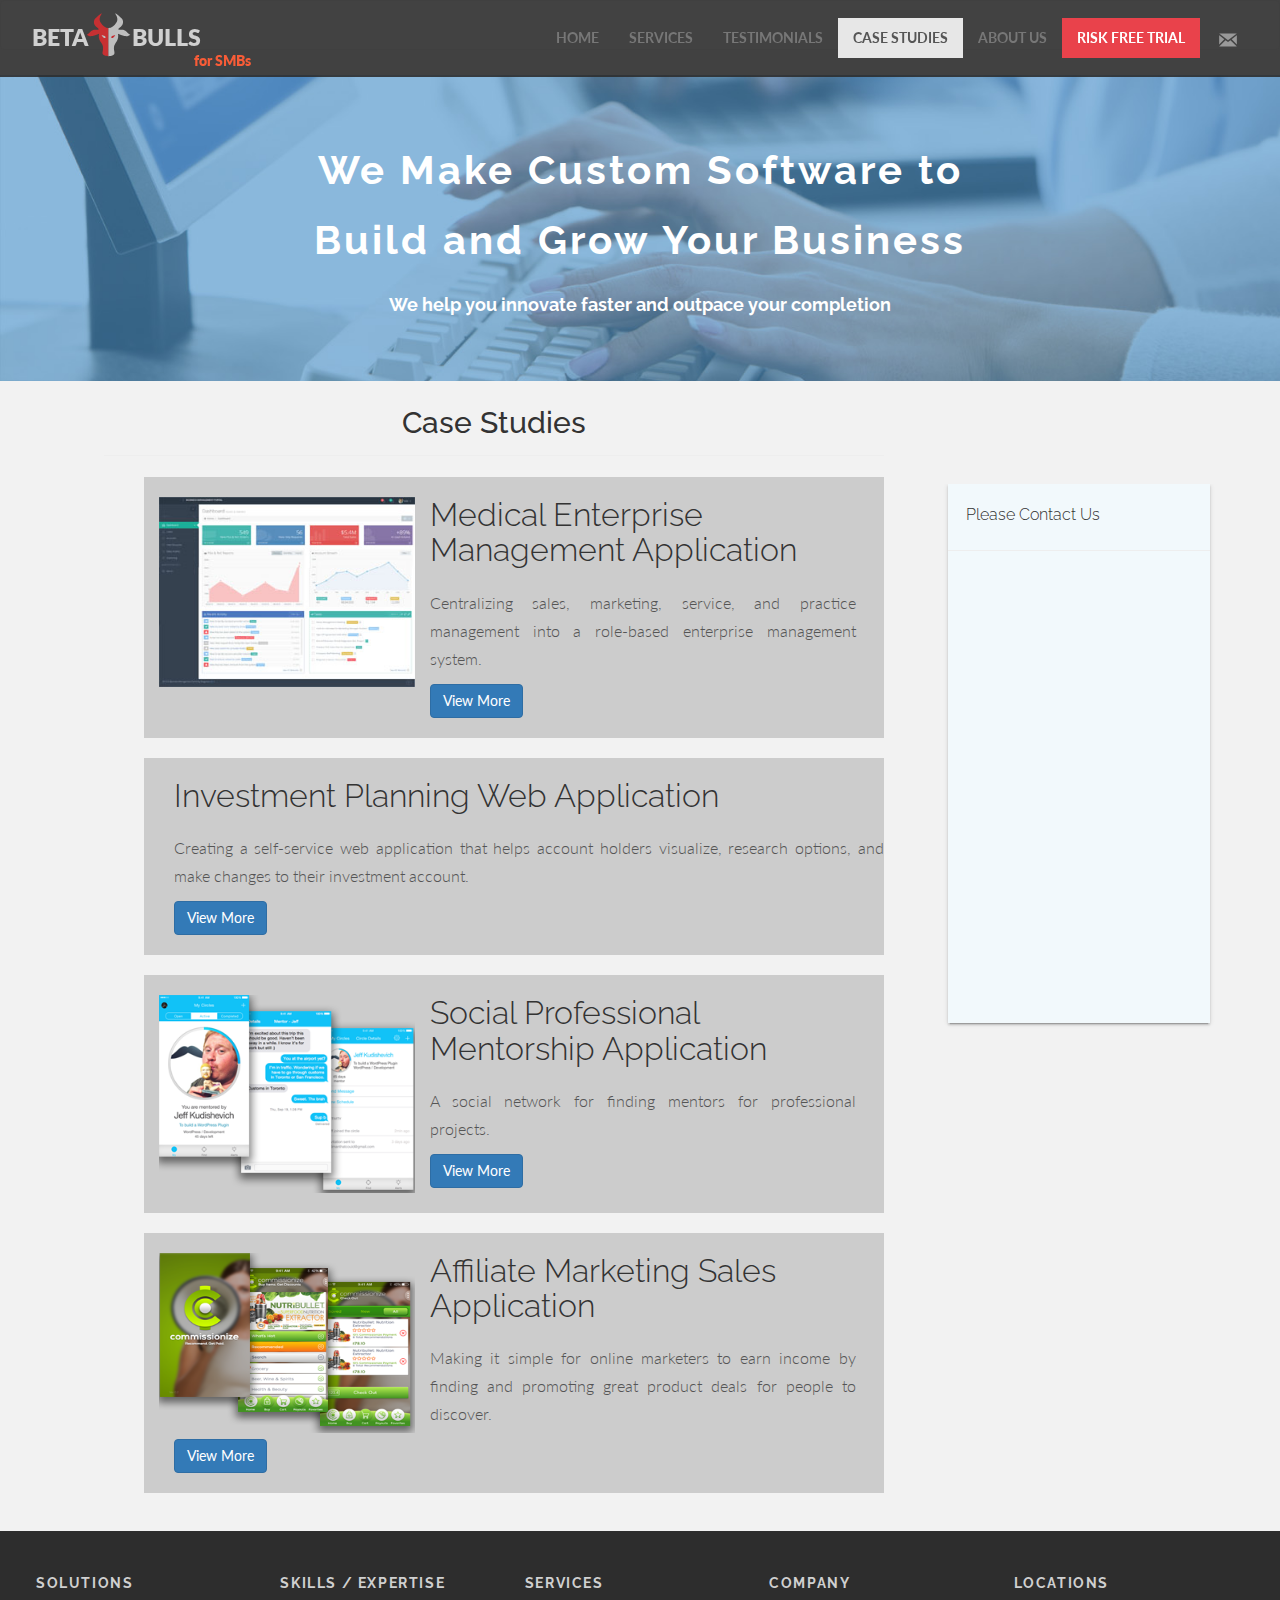
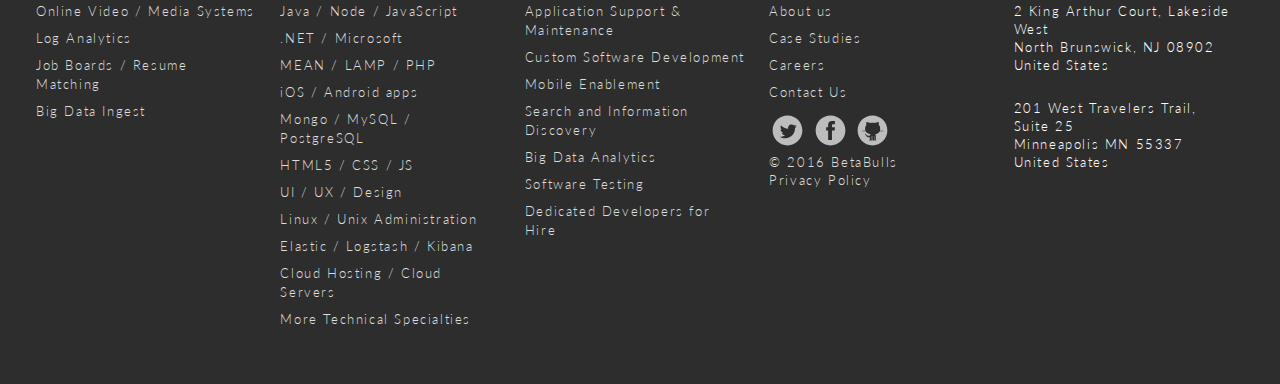
<file: case-studies/index.html>
<!DOCTYPE html>
<html lang="en">

<head>
	<!-- Meta -->
	<meta charset="utf-8" />

	<!-- Mobile viewport optimized: h5bp.com/viewport -->
	<meta name="viewport" content="width=device-width, initial-scale=1.0" />
	<meta http-equiv="content-type" content="text/html; charset=utf-8" />

	<!-- Chrome, Firefox OS and Opera -->
	<meta name="theme-color" content="#FF282B">
	<!-- Windows Phone -->
	<meta name="msapplication-navbutton-color" content="#FF282B">
	<!-- iOS Safari -->
	<meta name="apple-mobile-web-app-status-bar-style" content="#FF282B">

	<!-- Use the .htaccess and remove these lines to avoid edge case issues.
		 More info: h5bp.com/i/378 -->
	<meta http-equiv="X-UA-Compatible" content="IE=edge,chrome=1" />

	<!-- Our site title and description -->
	<title>
		
			Custom Software Development | Lean Software Development and Interim CIO services for Small and Midsize Businesses (SMBs)
		
	</title>

	
		<meta name="description" content="Lean MVP development &amp; Co-founder services for Start-ups.				" />
	
	
		<meta name="keywords" content="Lean MVP development services, Co-founder services, Start-ups, BetaBulls, Beta Bulls, MVP, Lean UX, Lean Startup, Lean MVP" />
	
	<meta name="author" content="BetaBulls" />

	<!-- Output DocPad produced meta elements -->
	<meta name="generator" content="DocPad v6.78.4" />

	<!-- Icon -->
	<link rel="shortcut icon" href="/favicon.ico">

	<!-- Shims: IE6-8 support of HTML5 elements -->
	<!--[if lt IE 9]>
	<script async src="http://html5shim.googlecode.com/svn/trunk/html5.js"></script>
	<![endif]-->

	<!-- Styles -->
	<link  rel="stylesheet" href="https://cdnjs.cloudflare.com/ajax/libs/twitter-bootstrap/3.3.6/css/bootstrap.min.css" />
	<link  rel="stylesheet" href="../../css/pure-min.css" />
	<link rel="stylesheet" href="https://cdnjs.cloudflare.com/ajax/libs/font-awesome/4.5.0/css/font-awesome.min.css">
	<link rel="stylesheet" href="../../css/ent-style.css">
	<link rel="stylesheet" href="https://fonts.googleapis.com/icon?family=Material+Icons">
	

	<!-- HTML5 shim and Respond.js IE8 support of HTML5 elements and media queries -->
	<!--[if lt IE 9]>
	<script src="https://oss.maxcdn.com/libs/html5shiv/3.7.0/html5shiv.js"></script>
	<script src="https://oss.maxcdn.com/libs/respond.js/1.3.0/respond.min.js"></script>
	<![endif]-->

</head>
<body>

	<!-- Markup -->
	<!-- Fixed navbar -->
	<div class="content main pure-g-r">
		<div class="main-inner">
		<nav role="navigation" class="navbar navbar-default">
			<div class="header pure-u-1">
				<div class="pure-menu pure-menu-open pure-menu-fixed pure-menu-horizontal">
					<div class="navbar-header">
					<a itemscope itemtype="http://schema.org/Organization" href="/for-SMBs"><span itemprop="name" class="pure-menu-heading">BETA<span itemscope itemtype="http://schema.org/ImageObject">
	<!-- Generator: Adobe Illustrator 17.1.0, SVG Export Plug-In . SVG Version: 6.00 Build 0)  -->
	<svg itemprop="logo" version="1.1" id="betabulls-svg-icon" xmlns="http://www.w3.org/2000/svg" xmlns:xlink="http://www.w3.org/1999/xlink" x="0px" y="0px"
		 viewBox="0 0 158.8 155.3" enable-background="new 0 0 158.8 155.3" xml:space="preserve">
	<path fill="#FF282B" d="M79.6,55C68.4,55,58.8,46.6,52.8,37.2c-2.2-3.4-4.1-7.1-4.6-11.1C47.1,18,51.7,10.3,56,3.4
		c-2.2-0.8-4.4,0.9-6.2,2.4c-3.8,3.2-7.5,6.4-11.3,9.7c-2.5,2.1-5,4.3-6.9,7c-6,8.4-4.1,21.5,4.1,27.8c3.5,2.7,8.4,4.9,9.2,9.3
		c-3.7,2.2-8.4,1.1-12.8,1.2c-5.7,0-11.3,2.2-15.6,6c-4.5,4-8,9.9-14,10.7c4.3,6.4,13.4,6.9,20.9,5.6c7.9-1.4,15.6-4.1,22.7-7.9
		c-2.1,8.6-0.8,18,3.5,25.7c2.8,5,6.8,9.3,8.9,14.7c2.4,6.1,2.1,12.9,0.8,19.3c-1.1,5.1-2.3,11.5,1.9,14.5c0.8,0.6,1.8,1,2.7,1.4
		c7.7,3.1,7.4,2.8,15.7,3.2L79.6,55z"/>
	<path fill="#F2F2F2" d="M79.2,55C90.4,55,100,46.6,106,37.2c2.2-3.4,4.1-7.1,4.6-11.1c1.1-8.1-3.5-15.8-7.8-22.7
		c2.2-0.8,4.4,0.9,6.2,2.4c3.8,3.2,7.5,6.4,11.3,9.7c2.5,2.1,5,4.3,6.9,7c6,8.4,4.1,21.5-4.1,27.8c-3.5,2.7-8.4,4.9-9.2,9.3
		c3.7,2.2,8.4,1.1,12.8,1.2c5.7,0,11.3,2.2,15.6,6c4.5,4,8,9.9,14,10.7c-4.3,6.4-13.4,6.9-20.9,5.6c-7.9-1.4-15.6-4.1-22.7-7.9
		c2.1,8.6,0.8,18-3.5,25.7c-2.8,5-6.8,9.3-8.9,14.7c-2.4,6.1-2.1,12.9-0.8,19.3c1.1,5.1,2.3,11.5-1.9,14.5c-0.8,0.6-1.8,1-2.7,1.4
		c-7.7,3.1-7.4,2.8-15.7,3.2L79.2,55z"/>
	<path fill="#F2F2F2" d="M55.9,81.4c0.8,0.7,2.1,3.2,2.7,4.1c0.7,1,1.8,1.7,2.9,2.3c1.7,1,3.3,1.9,5.2,2.4c1-0.4,2.1-1.2,2.3-2.3
		c0.2-1-0.3-2-1-2.8c-2.5-3.1-6.5-4.6-10.4-5c-0.5,0-1.9-0.1-2.4-0.3"/>
	<path fill="#FF1D25" d="M102.3,81.4c-0.8,0.7-2.1,3.2-2.7,4.1c-0.7,1-1.8,1.7-2.9,2.3c-1.7,1-3.3,1.9-5.2,2.4
		c-1-0.4-2.1-1.2-2.3-2.3c-0.2-1,0.3-2,1-2.8c2.5-3.1,6.5-4.6,10.4-5c0.5,0,1.9-0.1,2.4-0.3"/>
	</svg>
</span>
BULLS</span> 
						<span class="for-ent"> for SMBs </span>
					</a>
					<button type="button" data-target="#navbarCollapse" data-toggle="collapse" class="navbar-toggle">
							<span class="sr-only">Toggle navigation</span>
							<span class="icon-bar"></span>
							<span class="icon-bar"></span>
							<span class="icon-bar"></span>
					</button>
					</div>
					<div id="navbarCollapse" class="pull-right collapse navbar-collapse">
					<ul class="nav navbar-nav">
						<!-- DocPad menu -->
						<li typeof="sioc:Page" about="/for-SMBs/">
							<a href="/for-SMBs/" property="dc:title">HOME</a>
						</li>
						
							<li typeof="sioc:Page" about="/for-SMBs/services" class="">
								<a href="/for-SMBs/services" property="dc:title">
									Services
								</a>
							</li>
						
							<li typeof="sioc:Page" about="/for-SMBs/testimonials" class="">
								<a href="/for-SMBs/testimonials" property="dc:title">
									Testimonials
								</a>
							</li>
							<li typeof="sioc:Page" about="/for-SMBs/case-studies" class="active">
								<a href="/for-SMBs/case-studies" property="dc:title">
									Case Studies 
								</a>
							</li>
						
							<li typeof="sioc:Page" about="/for-SMBs/about-us" class="">
								<a href="/for-SMBs/about-us" property="dc:title">
									About Us
								</a>
							</li>
							<li class="red-bg" typeof="sioc:Page" about="/for-SMBs/risk-free-trial">
								<a href="/for-SMBs/risk-free-trial" property="dc:title">
									Risk Free Trial
								</a>
							</li>
						<!-- DocPad menu end -->
							<li>
								<a href="#contact" data-toggle="modal" data-target="#contactModal" class="pricing-signup">
									<!-- iconmonstr START --><svg id="emailIcon" class="email-icon-header" version="1.1" xmlns="http://www.w3.org/2000/svg" xmlns:xlink="http://www.w3.org/1999/xlink" x="0px" y="0px" viewBox="0 0 512 512" enable-background="new 0 0 512 512" xml:space="preserve"><path id="email-icon" d="M170.544,239.052L50,146.454v213.142L170.544,239.052z M460.928,103.407H51.416l204.593,157.162L460.928,103.407z M313.355,260.696l-57.364,43.994l-57.454-44.135L50.5,408.593h410.751L313.355,260.696z M341.367,239.212L462,359.845V146.693L341.367,239.212z"/></svg><!-- iconmonstr END -->
								</a>
							</li>
					</ul>
				</div>
			</div>
			</div>
			</nav>
			<script type="text/javascript" src="../js/jquery-1.12.0.min.js"></script>
			<span class="betabulls-enterprise-custom-software-development">
				<div id="headerwrap" class="pure-g-r custom-soft-dev" >
	<div class="pure-u-1 center">
		<div class="banner-txt">
			<h1>We Make Custom Software to Build and Grow Your Business</h1>
			<h4>We help you innovate faster and outpace your completion</h4>
		</div>
	</div><!-- pure-u-1-->
</div><!-- headerwrap -->

<div class="container">
	<div class="row center">
		<div class="pure-u-2-3">
			<div class="pure-g-r w">
				<a name="WhatWeDo" id="WhatWeDo"></a>
				<div class="pure-u-1 center case-sty">
				<div style="width: 100%; margin: 0px auto; padding: 0px 0px 0px 0px; text-align: center;">
					<h2 style=" font-weight:500;" align="center">Case Studies</h2>
					<hr>
				</div>
				<!-- <h1>Custom Software Development</h1> -->
					<ul class="case_studies">
								<li id="#1930" class="card-casestdy">
									<img src="/img/casestudy/medical-enterprise-management-application.jpg" width="256" height="190" />
									<h1>Medical Enterprise Management Application</h1>
									<p>Centralizing sales, marketing, service, and practice management into a role-based enterprise management system.</p>
									<a href="../medical-enterprise-management-application" class="btn btn-primary"> View More</a>
								</li>
								<li id="#1900">
									<!--img src="///img/casestudy/hsa-calc.png" width="256" height="190" style="margin-top: 30px;" /-->
										<h1 style="width:100%">Investment Planning Web Application</h1>
										<p style="width:100%">Creating a self-service web application that helps account holders visualize, research options, and make changes to their investment account.</p>
										<a href="../investment-planning-web-application" class="btn btn-primary"> View More</a>
								</li>
							</ul>
		
			<!-- <h1>Mobile Enablement</h1> -->
				<ul class="case_studies">
							<li id="#1930">
								<img src="/img/casestudy/social-professional-mentorship-application.png" width="256" />
								<h1>Social Professional Mentorship Application</h1>
								<p>A social network for finding mentors for professional projects.</p>
								<a href="../social-professional-mentorship-application" class="btn btn-primary"> View More</a>
							</li>
							<li id="#1900">
								<img src="/img/casestudy/affiliate-marketing-sales-application.png" width="256" height="180" />
								<h1>Affiliate Marketing Sales Application</h1>
								<p>Making it simple for online marketers to earn income by finding and promoting great product deals for people to discover.</p>
								<a href="../affiliate-marketing-sales-application" class="btn btn-primary"> View More</a>
							</li>
						</ul>
	
			 
		
				</div><!-- .pure-u-1 .center -->
			</div><!-- .pure-u-1 .center -->
		</div>
		<!-- container -->
		<!-------------------------------------------->

		<div class="pure-u-1-4 right-col1">
			<div class="bck-contact"><!-- contact form start -->
				<h3>Please Contact Us</h3>
				<hr/>

				<iframe class="contactus-card" src="https://form.jotform.co/60943954080863"></iframe>
			</div><!-- contact form end -->
  
			 
		</div>
	</div>

</div>
			</span>

			<!-- FOOTER -->
			<div id="f">
				<div class="pure-g-r">
					<div class="pure-u-1">
						<div class="pure-u-1-6 bb-footer">
							<h5 class="footer"> Solutions</h5>
							<ul class="footer">  
								<li>Online   Video   /   Media   Systems</li>
								<li> Log   Analytics</li>
								<li>Job Boards /   Resume Matching</li>
								<li> Big   Data   Ingest </li>
								<!--li>Online Video / Media Systems</li>
								<li>Log Analytics</li>
								<li>Job Boards / Resume Matching</li>
								<li>Big Data Ingest</li>
								<li>Build Automation / Deployments</li-->
							</ul>
						</div><!-- pure-u-1-6 -->
						
						<div class="pure-u-1-8 bb-footer">
							<h5 class="footer">Skills / Expertise</h5>
							<ul class="footer">
								<li><a href="/for-SMBs/dedicated-developers-for-hire">Java / Node / JavaScript</a></li>
								<li><a href="/for-SMBs/dedicated-developers-for-hire">.NET / Microsoft</a></li>
								<li><a href="/for-SMBs/dedicated-developers-for-hire">MEAN / LAMP / PHP</a></li>
								<li><a href="/for-SMBs/dedicated-developers-for-hire">iOS / Android apps</a></li>
								<li><a href="/for-SMBs/dedicated-developers-for-hire">Mongo / MySQL / PostgreSQL</a></li>
								<li><a href="/for-SMBs/dedicated-developers-for-hire">HTML5 / CSS / JS</a></li>
								<li><a href="/for-SMBs/dedicated-developers-for-hire">UI / UX / Design</a></li>
								<li><a href="/for-SMBs/dedicated-developers-for-hire">Linux / Unix Administration</a></li>
								<li><a href="/for-SMBs/dedicated-developers-for-hire">Elastic / Logstash / Kibana</a></li>
								<li><a href="/for-SMBs/dedicated-developers-for-hire">Cloud Hosting / Cloud Servers</a></li>
								<li><a href="/for-SMBs/dedicated-developers-for-hire">More Technical Specialties</a></li>
							</ul>
						</div><!-- pure-u-1-8 -->
						<div class="pure-u-1-6 bb-footer">
							<h5 class="footer">Services</h5>
							<ul class="footer">
								<li><a href="/for-SMBs/application-support-maintenance">Application Support & Maintenance</a></li>
								<li><a href="/for-SMBs/custom-software-development">Custom Software Development</a></li>
								<li><a href="/for-SMBs/mobile-enablement">Mobile Enablement</a></li>
								<li><a href="/for-SMBs/search-information-discovery">Search and Information Discovery</a></li>
								<li><a href="/for-SMBs/big-data-analytics">Big Data Analytics</a></li>
								<li><a href="/for-SMBs/software-testing">Software Testing</a></li>
								<li><a href="/for-SMBs/dedicated-developers-for-hire">Dedicated Developers for Hire</a></li>
							</ul>
						</div><!-- pure-u-1-6 -->
						<div class="pure-u-1-6 bb-footer">
							<h5 class="footer">Company</h5>
							<ul class="footer">
								<li><a href="/for-SMBs/about-us">About us</a></li>
								<li><a href="/for-SMBs/case-studies">Case Studies</li></a>
								<li><a href="/for-SMBs/careers">Careers</a></li>
								<li><a href="#contact" data-toggle="modal" data-target="#contactModal">Contact Us</a></li>
							</ul>

							<p style="text-align: left; margin-left: 0px; color: #dedede; font-size: smaller;">
								<a href="https://twitter.com/betabulls" title="Tweet to BetaBulls">
									<!-- iconmonstr START --><svg id="twitterIcon" class="twitter-icon-footer footer-icon" version="1.1" xmlns="http://www.w3.org/2000/svg" xmlns:xlink="http://www.w3.org/1999/xlink" x="0px" y="0px" viewBox="0 0 512 512" enable-background="new 0 0 512 512" xml:space="preserve"><path id="twitter-4-icon" d="M256,50C142.229,50,50,142.229,50,256s92.229,206,206,206s206-92.229,206-206S369.771,50,256,50zM359.599,220.506c3.021,67.199-47.096,142.124-135.802,142.124c-26.981,0-52.096-7.911-73.238-21.466c25.347,2.987,50.646-4.044,70.734-19.786c-20.907-0.386-38.554-14.198-44.632-33.181c7.486,1.432,14.851,1.013,21.575-0.816c-22.976-4.617-38.839-25.317-38.321-47.453c6.44,3.58,13.81,5.729,21.642,5.977c-21.278-14.221-27.303-42.318-14.785-63.789c23.563,28.906,58.77,47.928,98.478,49.92c-6.969-29.886,15.702-58.667,46.542-58.667c13.742,0,26.16,5.802,34.874,15.088c10.884-2.143,21.108-6.119,30.341-11.594c-3.567,11.157-11.144,20.521-21.008,26.433c9.665-1.153,18.874-3.722,27.441-7.523C377.035,205.355,368.935,213.771,359.599,220.506z"/></svg><!-- iconmonstr END -->
								</a>
								<a href="https://www.facebook.com/betabulls" title="BetaBulls Facebook page">
									<!-- iconmonstr START --><svg id="facebookIcon" class="facebook-icon-footer footer-icon" version="1.1" xmlns="http://www.w3.org/2000/svg" xmlns:xlink="http://www.w3.org/1999/xlink" x="0px" y="0px" viewBox="0 0 512 512" enable-background="new 0 0 512 512" xml:space="preserve"><path id="facebook-circle-icon" d="M256.417,50c-113.771,0-206,92.229-206,206s92.229,206,206,206s206-92.229,206-206S370.188,50,256.417,50z M317.385,171.192c0,0-20.604,0-28.789,0c-10.162,0-12.28,4.163-12.28,14.678c0,8.75,0,25.404,0,25.404h41.069l-3.951,44.596h-37.118v133.227h-53.2V256.435h-27.666v-45.16h27.666c0,0,0-6.493,0-35.565c0-33.379,17.849-50.807,57.437-50.807c6.484,0,36.833,0,36.833,0V171.192z"/></svg><!-- iconmonstr END -->
								</a>
								<!-- <a href="callto:sg.v01" title="Skype With BetaBulls">
							 <i class="fa fa-skype"> </i>
					</a> -->
								<a href="https://github.com/BetaBulls" title="BetaBulls Github page">
									<!-- iconmonstr START --><svg id="githubIcon" class="github-icon-footer footer-icon" version="1.1" xmlns="http://www.w3.org/2000/svg" xmlns:xlink="http://www.w3.org/1999/xlink" x="0px" y="0px" viewBox="0 0 512 512" enable-background="new 0 0 512 512" xml:space="preserve"><path id="github-2-circle-icon" d="M166.96,311.252c0,0.681-0.779,1.231-1.739,1.231c-0.961,0-1.739-0.551-1.739-1.231c0-0.683,0.778-1.234,1.739-1.234C166.181,310.018,166.96,310.569,166.96,311.252z M169.361,314.067c-1.123,0-2.034,0.647-2.034,1.442c0,0.797,0.911,1.443,2.034,1.443c1.122,0,2.032-0.646,2.032-1.443C171.394,314.715,170.483,314.067,169.361,314.067z M179.201,323.568c-1.387,0-2.512,0.799-2.512,1.782c0,0.984,1.125,1.78,2.512,1.78c1.386,0,2.511-0.796,2.511-1.78C181.712,324.367,180.587,323.568,179.201,323.568z M156.761,304.004c-0.737,0-1.335,0.424-1.335,0.947c0,0.521,0.598,0.945,1.335,0.945s1.335-0.424,1.335-0.945C158.096,304.428,157.498,304.004,156.761,304.004z M160.961,306.658c-0.819,0-1.484,0.472-1.484,1.053c0,0.58,0.665,1.051,1.484,1.051c0.817,0,1.482-0.471,1.482-1.051C162.443,307.13,161.778,306.658,160.961,306.658zM173.921,318.797c-1.248,0-2.26,0.719-2.26,1.604c0,0.887,1.012,1.604,2.26,1.604s2.261-0.717,2.261-1.604C176.182,319.516,175.169,318.797,173.921,318.797z M462,256c0,113.771-92.229,206-206,206S50,369.771,50,256S142.229,50,256,50S462,142.229,462,256z M355.902,266.854c0.604-1.361,1.202-2.729,1.719-4.166c16.121-1.293,32.729-1.166,49.435,0.457l0.265-2.75c-16.484-1.6-32.881-1.742-48.808-0.526c2.56-8.17,3.909-17.398,3.812-27.893c-0.21-22.294-7.644-39.658-19.326-54.068c2.243-13.573,0.553-27.146-3.681-40.724c-16.694,1.367-31.719,6.834-45.097,16.333c-25.002-5.072-50.001-5.395-75.004,0c-15.604-10.532-30.928-15.697-46.015-16.333c-4.472,14.951-5.161,29.688-1.38,44.177c-13.162,13.966-18.192,30.92-17.945,49.693c0.141,10.747,1.796,20.31,4.852,28.765c-15.694-1.151-31.825-0.997-48.049,0.575l0.266,2.75c16.521-1.604,32.947-1.736,48.902-0.488c0.586,1.42,1.175,2.836,1.848,4.188c-17.287-0.456-32.845,1.046-47.415,4.629l0.657,2.68c14.788-3.634,30.63-5.098,48.317-4.502c11.697,20.781,34.215,32.992,67.006,36.867c-7.618,6.188-11.714,13.486-12.769,21.745c0,0-3.447,0-17.367,0c-23.324,0-29.683-29.739-53.841-26.806c23.437,11.623,18.756,48.773,56.259,48.773c12.604,0,15.283,0,15.756,0v34.054c0.167,5.503-2.229,9.183-6.098,11.733c13.431,1.355,23.524-5.35,23.524-13.574c0-8.227,0-41.004,0-45.014s4.199-4.32,4.199-4.32v52.555c0.178,5.23-2.364,8.203-5.062,11.044c11.833,0.472,22.963-1.892,23.467-11.962c0,0,0-47.77,0-50.299c0-2.528,4.145-2.591,4.145,0c0,2.592,0,47.938,0,47.938c0.122,8.496,7.46,15.384,23.006,14.322c-4.159-3.348-5.436-6.731-5.436-11.628s0-51.971,0-51.971s4.285-0.219,4.285,4.32c0,4.54,0,36.238,0,43.834c0,9.756,11.711,13.781,25.077,13.402c-4.379-3.28-7.343-7.192-7.361-12.424v-52.715c-0.452-7.748-3.603-15.053-9.779-21.858c29.975-4.603,51.579-16.567,62.337-38.013c17.745-0.609,33.635,0.851,48.461,4.496l0.658-2.68C389.038,267.863,373.352,266.363,355.902,266.854z M213.73,331.139c-1.54,0-2.79,0.889-2.79,1.981s1.25,1.979,2.79,1.979c1.541,0,2.79-0.887,2.79-1.979S215.271,331.139,213.73,331.139z M204.521,330.96c-1.541,0-2.789,0.888-2.789,1.981c0,1.092,1.248,1.979,2.789,1.979c1.54,0,2.79-0.887,2.79-1.979C207.311,331.848,206.061,330.96,204.521,330.96z M195.19,330.659c-1.54,0-2.79,0.888-2.79,1.981c0,1.092,1.25,1.979,2.79,1.979c1.542,0,2.79-0.887,2.79-1.979C197.98,331.547,196.732,330.659,195.19,330.659z M186.342,328.049c-1.542,0-2.791,0.888-2.791,1.98c0,1.094,1.249,1.98,2.791,1.98c1.54,0,2.789-0.887,2.789-1.98C189.131,328.937,187.882,328.049,186.342,328.049z"/></svg><!-- iconmonstr END -->
								</a>
								<br> &copy;
								2016 BetaBulls
									<br/>
									<a href="/pages/privacy">Privacy Policy</a>
							</p>
						</div>
						<div class="pure-u-1-6 bb-footer">
							<h5 class="footer">Locations</h5>
							<p style="text-align: left; font-size: 13px;">2 King Arthur Court, Lakeside West</br>
								North Brunswick, NJ 08902</br>
								United States</br>
							</p>
							<p style="text-align: left; font-size: 13px;">201 West Travelers Trail, Suite 25</br>
								Minneapolis MN 55337</br>
								United States</br>
							</p>
						</div><!-- pure-u-1-6 -->
						<br/>
					</div><!-- pure-g-r -->
				</div><!-- Footer -->
			</div> <!-- end .f -->
			<!-- .content .main -->
			
			<div class="modal fade" id="contactModal" tabindex="-1" role="dialog" aria-labelledby="contactModalLabel">
	<div class="modal-dialog" role="document">
		<div class="modal-content contactModal">
			<div class="modal-header">
				<button type="button" class="close" data-dismiss="modal" aria-label="Close"><span aria-hidden="true">&times;</span></button>
				<h4 class="modal-title" id="contactModalLabel">Contact us</h4>
			</div>
			<div class="modal-body">
				<iframe class="header-contactus" src="https://form.jotform.co/60943954080863"></iframe>
			</div>
			<div class="modal-footer">
				<button type="button" class="btn btn-default" data-dismiss="modal">Close</button>
			</div>
		</div>
	</div>
</div><!-- end .contactModal -->
			
			<div class="modal fade" id="trialModal" tabindex="-1" role="dialog" aria-labelledby="trialModalLabel">
	<div class="modal-dialog" role="document">
		<div class="modal-content">
			<div class="modal-header">
				<button type="button" class="close" data-dismiss="modal" aria-label="Close"><span aria-hidden="true">&times;</span></button>
				<h4 class="modal-title" id="trialModalLabel">Build your Trust with 100% Risk Free Trial</h4>
			</div>
			<div class="modal-body">
				<br/>
				<p>
					In order to demonstrate the quality of our work, we offer a no cost 40 hour proof of concept and only ask you to move forward with us if you like our work.
					This way you know exactly what you are getting into before spending any money. 
				</p>
				<script class="trial-iframe" type="text/javascript" src="https://form.jotform.com/jsform/60875534402152"></script>
			</div>
			<div class="modal-footer">
				<button type="button" class="btn btn-default" data-dismiss="modal">Close</button>
			</div>
		</div>
	</div>
</div><!-- end .trialModal -->
			
			<!-- Scripts -->
			
			<script type="text/javascript" src="https://cdnjs.cloudflare.com/ajax/libs/twitter-bootstrap/4.0.0-alpha/js/bootstrap.min.js"></script>
			<script type="text/javascript" src="../js/modernizr.js"></script>
			<script type="text/javascript" src="../js/ent-script.js"></script>
</body>
</html>
</file>
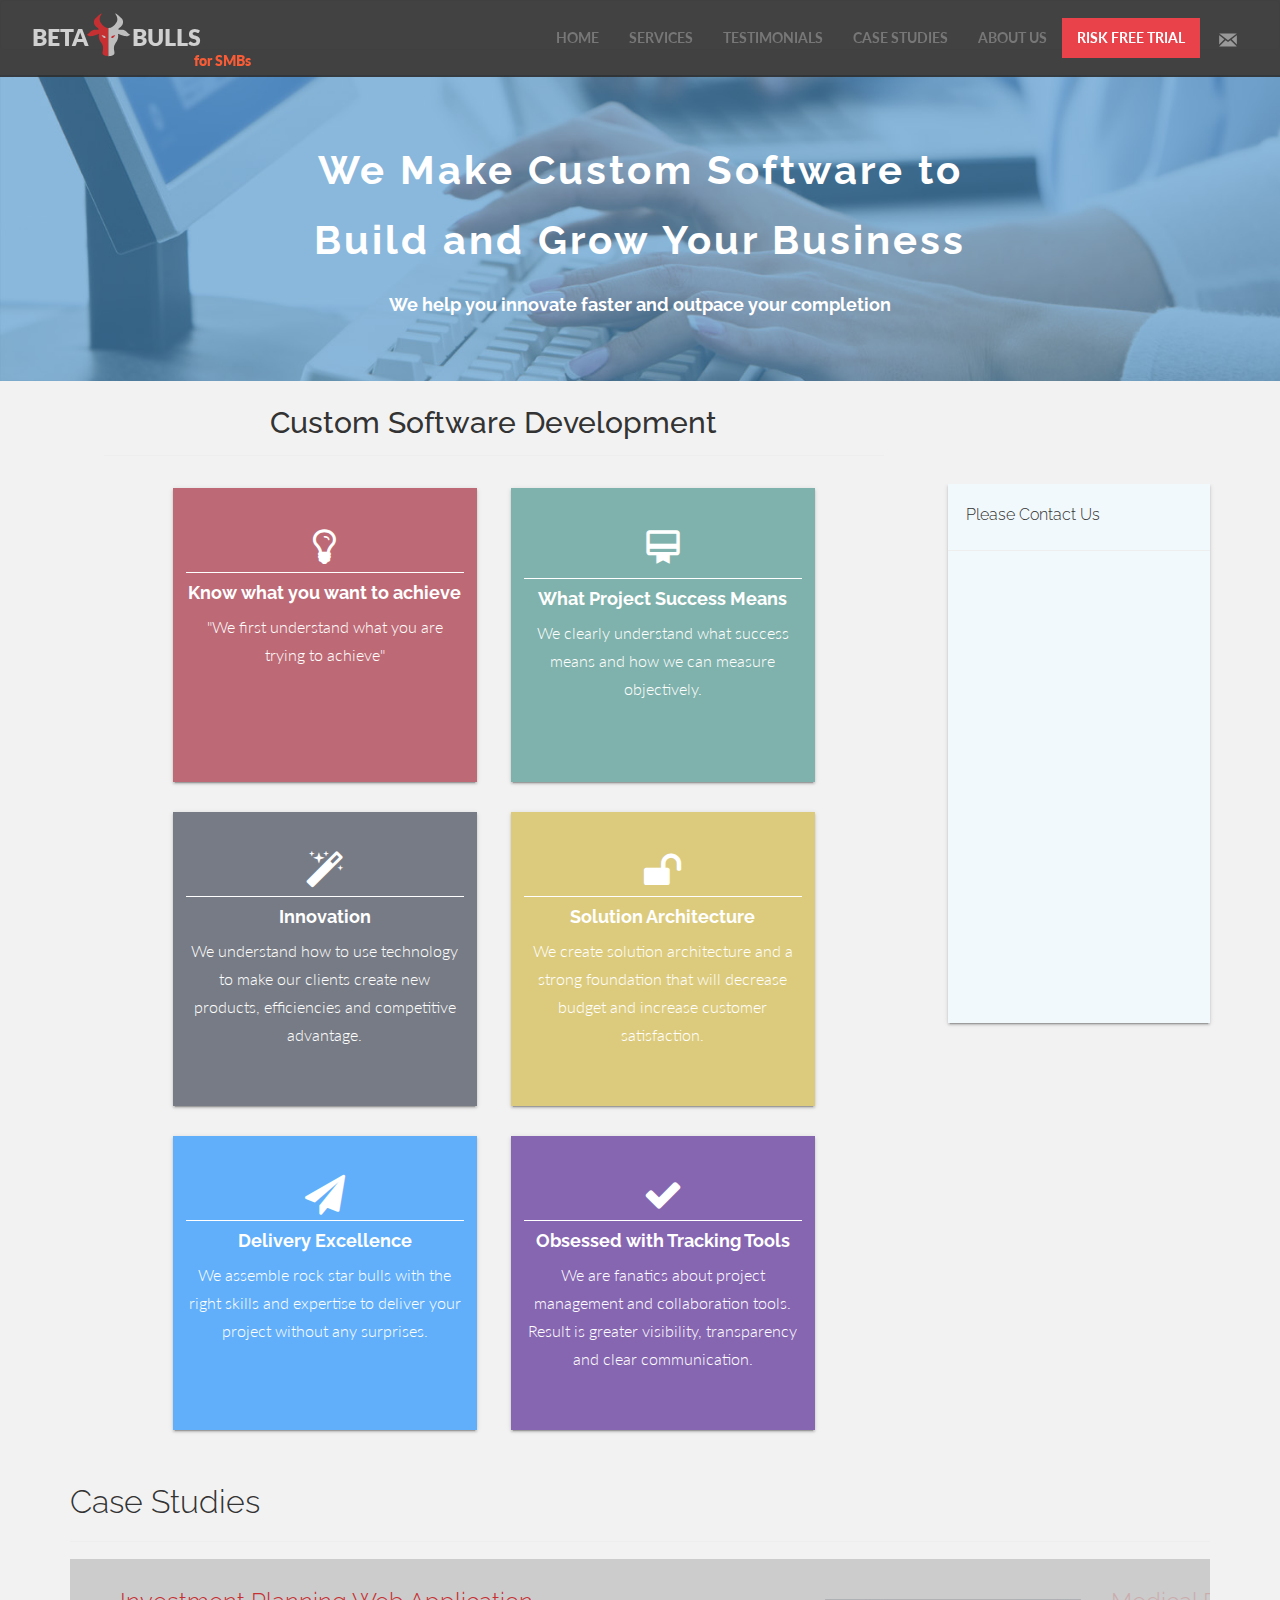
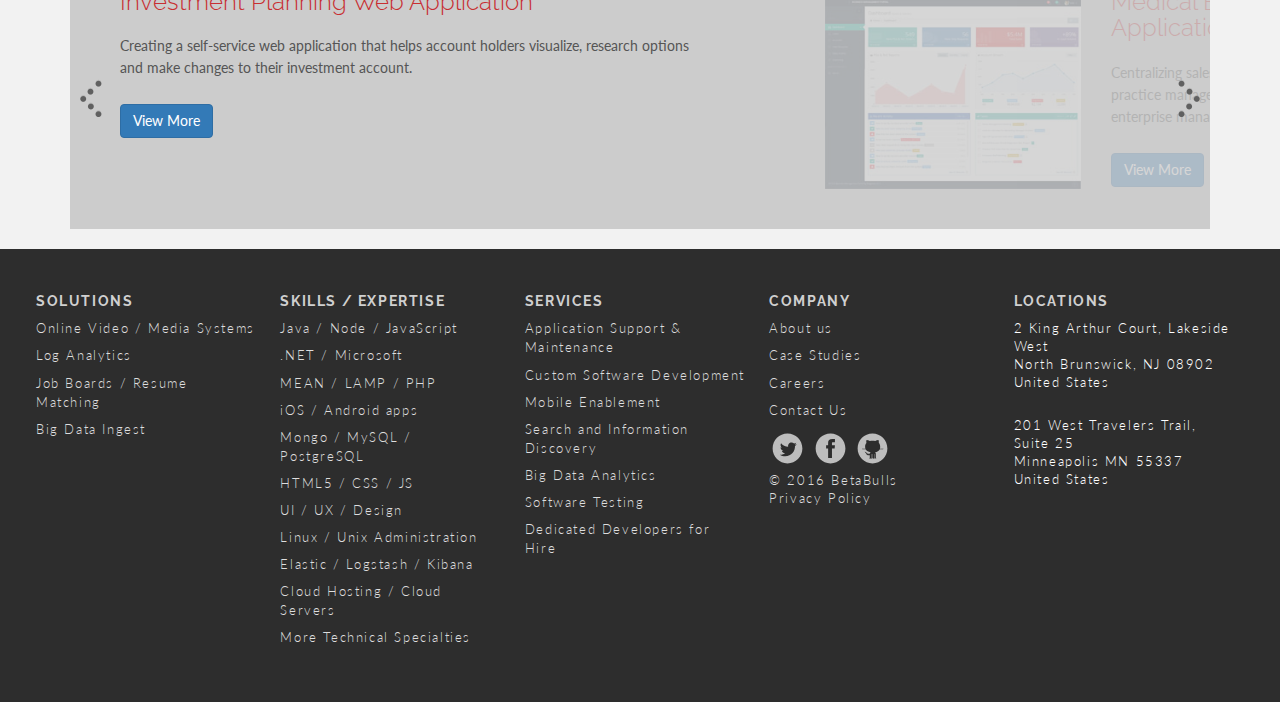
<file: custom-software-development/index.html>
<!DOCTYPE html>
<html lang="en">

<head>
	<!-- Meta -->
	<meta charset="utf-8" />

	<!-- Mobile viewport optimized: h5bp.com/viewport -->
	<meta name="viewport" content="width=device-width, initial-scale=1.0" />
	<meta http-equiv="content-type" content="text/html; charset=utf-8" />

	<!-- Chrome, Firefox OS and Opera -->
	<meta name="theme-color" content="#FF282B">
	<!-- Windows Phone -->
	<meta name="msapplication-navbutton-color" content="#FF282B">
	<!-- iOS Safari -->
	<meta name="apple-mobile-web-app-status-bar-style" content="#FF282B">

	<!-- Use the .htaccess and remove these lines to avoid edge case issues.
		 More info: h5bp.com/i/378 -->
	<meta http-equiv="X-UA-Compatible" content="IE=edge,chrome=1" />

	<!-- Our site title and description -->
	<title>
		
			Custom Software Development | Lean Software Development and Interim CIO services for Small and Midsize Businesses (SMBs)
		
	</title>

	
		<meta name="description" content="Lean MVP development &amp; Co-founder services for Start-ups.				" />
	
	
		<meta name="keywords" content="Lean MVP development services, Co-founder services, Start-ups, BetaBulls, Beta Bulls, MVP, Lean UX, Lean Startup, Lean MVP" />
	
	<meta name="author" content="BetaBulls" />

	<!-- Output DocPad produced meta elements -->
	<meta name="generator" content="DocPad v6.78.4" />

	<!-- Icon -->
	<link rel="shortcut icon" href="/favicon.ico">

	<!-- Shims: IE6-8 support of HTML5 elements -->
	<!--[if lt IE 9]>
	<script async src="http://html5shim.googlecode.com/svn/trunk/html5.js"></script>
	<![endif]-->

	<!-- Styles -->
	<link  rel="stylesheet" href="https://cdnjs.cloudflare.com/ajax/libs/twitter-bootstrap/3.3.6/css/bootstrap.min.css" />
	<link  rel="stylesheet" href="/css/pure-min.css" />
	<link rel="stylesheet" href="https://cdnjs.cloudflare.com/ajax/libs/font-awesome/4.5.0/css/font-awesome.min.css">
	<link rel="stylesheet" href="/css/ent-style.css">
	<link rel="stylesheet" href="https://fonts.googleapis.com/icon?family=Material+Icons">
	

	<!-- HTML5 shim and Respond.js IE8 support of HTML5 elements and media queries -->
	<!--[if lt IE 9]>
	<script src="https://oss.maxcdn.com/libs/html5shiv/3.7.0/html5shiv.js"></script>
	<script src="https://oss.maxcdn.com/libs/respond.js/1.3.0/respond.min.js"></script>
	<![endif]-->

</head>
<body>

	<!-- Markup -->
	<!-- Fixed navbar -->
	<div class="content main pure-g-r">
		<div class="main-inner">
		<nav role="navigation" class="navbar navbar-default">
			<div class="header pure-u-1">
				<div class="pure-menu pure-menu-open pure-menu-fixed pure-menu-horizontal">
					<div class="navbar-header">
					<a itemscope itemtype="http://schema.org/Organization" href="/for-SMBs"><span itemprop="name" class="pure-menu-heading">BETA<span itemscope itemtype="http://schema.org/ImageObject">
	<!-- Generator: Adobe Illustrator 17.1.0, SVG Export Plug-In . SVG Version: 6.00 Build 0)  -->
	<svg itemprop="logo" version="1.1" id="betabulls-svg-icon" xmlns="http://www.w3.org/2000/svg" xmlns:xlink="http://www.w3.org/1999/xlink" x="0px" y="0px"
		 viewBox="0 0 158.8 155.3" enable-background="new 0 0 158.8 155.3" xml:space="preserve">
	<path fill="#FF282B" d="M79.6,55C68.4,55,58.8,46.6,52.8,37.2c-2.2-3.4-4.1-7.1-4.6-11.1C47.1,18,51.7,10.3,56,3.4
		c-2.2-0.8-4.4,0.9-6.2,2.4c-3.8,3.2-7.5,6.4-11.3,9.7c-2.5,2.1-5,4.3-6.9,7c-6,8.4-4.1,21.5,4.1,27.8c3.5,2.7,8.4,4.9,9.2,9.3
		c-3.7,2.2-8.4,1.1-12.8,1.2c-5.7,0-11.3,2.2-15.6,6c-4.5,4-8,9.9-14,10.7c4.3,6.4,13.4,6.9,20.9,5.6c7.9-1.4,15.6-4.1,22.7-7.9
		c-2.1,8.6-0.8,18,3.5,25.7c2.8,5,6.8,9.3,8.9,14.7c2.4,6.1,2.1,12.9,0.8,19.3c-1.1,5.1-2.3,11.5,1.9,14.5c0.8,0.6,1.8,1,2.7,1.4
		c7.7,3.1,7.4,2.8,15.7,3.2L79.6,55z"/>
	<path fill="#F2F2F2" d="M79.2,55C90.4,55,100,46.6,106,37.2c2.2-3.4,4.1-7.1,4.6-11.1c1.1-8.1-3.5-15.8-7.8-22.7
		c2.2-0.8,4.4,0.9,6.2,2.4c3.8,3.2,7.5,6.4,11.3,9.7c2.5,2.1,5,4.3,6.9,7c6,8.4,4.1,21.5-4.1,27.8c-3.5,2.7-8.4,4.9-9.2,9.3
		c3.7,2.2,8.4,1.1,12.8,1.2c5.7,0,11.3,2.2,15.6,6c4.5,4,8,9.9,14,10.7c-4.3,6.4-13.4,6.9-20.9,5.6c-7.9-1.4-15.6-4.1-22.7-7.9
		c2.1,8.6,0.8,18-3.5,25.7c-2.8,5-6.8,9.3-8.9,14.7c-2.4,6.1-2.1,12.9-0.8,19.3c1.1,5.1,2.3,11.5-1.9,14.5c-0.8,0.6-1.8,1-2.7,1.4
		c-7.7,3.1-7.4,2.8-15.7,3.2L79.2,55z"/>
	<path fill="#F2F2F2" d="M55.9,81.4c0.8,0.7,2.1,3.2,2.7,4.1c0.7,1,1.8,1.7,2.9,2.3c1.7,1,3.3,1.9,5.2,2.4c1-0.4,2.1-1.2,2.3-2.3
		c0.2-1-0.3-2-1-2.8c-2.5-3.1-6.5-4.6-10.4-5c-0.5,0-1.9-0.1-2.4-0.3"/>
	<path fill="#FF1D25" d="M102.3,81.4c-0.8,0.7-2.1,3.2-2.7,4.1c-0.7,1-1.8,1.7-2.9,2.3c-1.7,1-3.3,1.9-5.2,2.4
		c-1-0.4-2.1-1.2-2.3-2.3c-0.2-1,0.3-2,1-2.8c2.5-3.1,6.5-4.6,10.4-5c0.5,0,1.9-0.1,2.4-0.3"/>
	</svg>
</span>
BULLS</span> 
						<span class="for-ent"> for SMBs </span>
					</a>
					<button type="button" data-target="#navbarCollapse" data-toggle="collapse" class="navbar-toggle">
							<span class="sr-only">Toggle navigation</span>
							<span class="icon-bar"></span>
							<span class="icon-bar"></span>
							<span class="icon-bar"></span>
					</button>
					</div>
					<div id="navbarCollapse" class="pull-right collapse navbar-collapse">
					<ul class="nav navbar-nav">
						<!-- DocPad menu -->
						<li typeof="sioc:Page" about="/for-SMBs/">
							<a href="/for-SMBs/" property="dc:title">HOME</a>
						</li>
						
							<li typeof="sioc:Page" about="/for-SMBs/services" class="">
								<a href="/for-SMBs/services" property="dc:title">
									Services
								</a>
							</li>
						
							<li typeof="sioc:Page" about="/for-SMBs/testimonials" class="">
								<a href="/for-SMBs/testimonials" property="dc:title">
									Testimonials
								</a>
							</li>
							<li typeof="sioc:Page" about="/for-SMBs/case-studies" class="">
								<a href="/for-SMBs/case-studies" property="dc:title">
									Case Studies 
								</a>
							</li>
						
							<li typeof="sioc:Page" about="/for-SMBs/about-us" class="">
								<a href="/for-SMBs/about-us" property="dc:title">
									About Us
								</a>
							</li>
							<li class="red-bg" typeof="sioc:Page" about="/for-SMBs/risk-free-trial">
								<a href="/for-SMBs/risk-free-trial" property="dc:title">
									Risk Free Trial
								</a>
							</li>
						<!-- DocPad menu end -->
							<li>
								<a href="#contact" data-toggle="modal" data-target="#contactModal" class="pricing-signup">
									<!-- iconmonstr START --><svg id="emailIcon" class="email-icon-header" version="1.1" xmlns="http://www.w3.org/2000/svg" xmlns:xlink="http://www.w3.org/1999/xlink" x="0px" y="0px" viewBox="0 0 512 512" enable-background="new 0 0 512 512" xml:space="preserve"><path id="email-icon" d="M170.544,239.052L50,146.454v213.142L170.544,239.052z M460.928,103.407H51.416l204.593,157.162L460.928,103.407z M313.355,260.696l-57.364,43.994l-57.454-44.135L50.5,408.593h410.751L313.355,260.696z M341.367,239.212L462,359.845V146.693L341.367,239.212z"/></svg><!-- iconmonstr END -->
								</a>
							</li>
					</ul>
				</div>
			</div>
			</div>
			</nav>
			
			<script type="text/javascript" src="../js/jquery-1.12.0.min.js"></script>
			<span class="betabulls-enterprise-custom-software-development">
				<div id="headerwrap" class="pure-g-r custom-soft-dev" >
	<div class="pure-u-1 center">
		<div class="banner-txt">
			<h1>We Make Custom Software to Build and Grow Your Business</h1>
			<h4>We help you innovate faster and outpace your completion</h4>
		</div>
	</div><!-- pure-u-1-->
</div><!-- headerwrap -->

<div class="container">
	<div class="row center">
		<div class="pure-u-2-3">
			<div class="pure-g-r w">
				<a name="WhatWeDo" id="WhatWeDo"></a>
				<div class="pure-u-1 center">
					<div style="width: 100%; margin: 0px auto; padding: 0px 0px 0px 0px; text-align: center;">
						<h2 style=" font-weight:500;" align="center">Custom Software Development</h2>
						<hr>
					</div>
					<div class="pure-u-1-2 card">
						<i class="fa fa-lightbulb-o" ></i>
						<div class="card-hr"></div>
						<h4>Know what you want to achieve</h4>
						<p>"We first understand what you are trying to achieve"</p>
					</div><!-- card pure-u-1-2 -->

					<div class="pure-u-1-2 card">
						<i class="material-icons" >card_membership</i>
						<div class="card-hr"></div>
						<h4>What Project Success Means</h4></a>
						<p>We clearly understand what success means and how we can measure objectively.</p>
					</div><!-- card pure-u-1-2 -->
					
					<div class="pure-u-1-2 card">
						<i class="fa fa-magic" ></i>
						<div class="card-hr"></div>
						<h4>Innovation</h4>
						<p>We understand how to use technology to make our clients create new products, efficiencies and competitive advantage.</p>
					</div> <!-- pure-u-1-4 -->
					
					<div class="pure-u-1-2 card">
						<i class="fa fa-unlock" ></i>
						<div class="card-hr"></div>
						<h4>Solution Architecture</h4>
						<p>We create solution architecture and a strong foundation that will decrease budget and increase customer satisfaction.</p>
					</div><!-- card pure-u-1-2 -->
					
					<div class="pure-u-1-2 card">
						<i class="fa fa-paper-plane" ></i>
						<div class="card-hr"></div>
						<h4>Delivery Excellence</h4>
						<p>We assemble rock star bulls with the right skills and expertise to deliver your project without any surprises.</p>
					</div><!-- card pure-u-1-2 -->
					
					<div class="pure-u-1-2 card">
						<i class="fa fa-check" ></i>
						<div class="card-hr"></div>
						<h4>Obsessed with Tracking Tools</h4>
						<p>We are fanatics about project management and collaboration tools. Result is greater visibility, transparency and clear communication.</p>
					</div><!-- card pure-u-1-2 -->
					
				</div><!-- .pure-u-1 .center -->
			</div><!-- .pure-u-1 .center -->
		</div>
		<!-- container -->
		<!-------------------------------------------->

		<div class="pure-u-1-4 right-col1">
			<div class="bck-contact"><!-- contact form start -->
				<h3>Please Contact Us</h3>
				<hr/>

				<iframe class="contactus-card" src="https://form.jotform.co/60943954080863"></iframe>
			</div><!-- contact form end -->
  
			 
		</div>
	</div>
	
	<div class="pure-g-r timeliner-div">
	<h1>Case Studies</h1>
	<hr/>
	<div id="timeline">
		<ul id="dates" style="display: none;">
			<li><a href="#">1900</a></li>
			<li><a href="#">1930</a></li>
		</ul>
		<ul id="issues">
			<li id="#1900">
				<!--img src="///img/casestudy/hsa-calc.png" width="256" height="190" style="margin-top: 30px;" /-->
				<div style="padding-left:45px;">
					<h1>Investment Planning Web Application</h1>
					<p>Creating a self-service web application that helps account holders visualize, research options and make changes to their investment account.</p>
					<a href="../investment-planning-web-application" class="btn btn-primary"> View More</a>
				</div>
			</li>
			<li id="#1930">
				<img src="/img/casestudy/medical-enterprise-management-application.jpg" width="256" height="190" style="margin-top: 30px;" />
				<h1>Medical Enterprise Management Application</h1>
				<p>Centralizing sales, marketing, service and practice management into a role-based enterprise management system.</p>
				<a href="../medical-enterprise-management-application" class="btn btn-primary"> View More</a>
			</li>
		</ul>
		<div id="grad_left"></div>
		<div id="grad_right"></div>
		<a href="#" id="next">+</a>
		<a href="#" id="prev">-</a>
	</div> <!-- #timeliner end -->
</div> <!-- pure-g-r timeliner-div end -->
<link rel="stylesheet" href="../css/slider.css" type="text/css" media="screen"/>
<script src="../js/jquery.timelinr-0.9.3.js" type="text/javascript"></script>
<script type="text/javascript"> $(function(){$().timelinr();}); </script>

</div>
			</span>

			<!-- FOOTER -->
			<div id="f">
				<div class="pure-g-r">
					<div class="pure-u-1">
						<div class="pure-u-1-6 bb-footer">
							<h5 class="footer"> Solutions</h5>
							<ul class="footer">  
								<li>Online   Video   /   Media   Systems</li>
								<li> Log   Analytics</li>
								<li>Job Boards /   Resume Matching</li>
								<li> Big   Data   Ingest </li>
								<!--li>Online Video / Media Systems</li>
								<li>Log Analytics</li>
								<li>Job Boards / Resume Matching</li>
								<li>Big Data Ingest</li>
								<li>Build Automation / Deployments</li-->
							</ul>
						</div><!-- pure-u-1-6 -->
						
						<div class="pure-u-1-8 bb-footer">
							<h5 class="footer">Skills / Expertise</h5>
							<ul class="footer">
								<li><a href="/for-SMBs/dedicated-developers-for-hire">Java / Node / JavaScript</a></li>
								<li><a href="/for-SMBs/dedicated-developers-for-hire">.NET / Microsoft</a></li>
								<li><a href="/for-SMBs/dedicated-developers-for-hire">MEAN / LAMP / PHP</a></li>
								<li><a href="/for-SMBs/dedicated-developers-for-hire">iOS / Android apps</a></li>
								<li><a href="/for-SMBs/dedicated-developers-for-hire">Mongo / MySQL / PostgreSQL</a></li>
								<li><a href="/for-SMBs/dedicated-developers-for-hire">HTML5 / CSS / JS</a></li>
								<li><a href="/for-SMBs/dedicated-developers-for-hire">UI / UX / Design</a></li>
								<li><a href="/for-SMBs/dedicated-developers-for-hire">Linux / Unix Administration</a></li>
								<li><a href="/for-SMBs/dedicated-developers-for-hire">Elastic / Logstash / Kibana</a></li>
								<li><a href="/for-SMBs/dedicated-developers-for-hire">Cloud Hosting / Cloud Servers</a></li>
								<li><a href="/for-SMBs/dedicated-developers-for-hire">More Technical Specialties</a></li>
							</ul>
						</div><!-- pure-u-1-8 -->
						<div class="pure-u-1-6 bb-footer">
							<h5 class="footer">Services</h5>
							<ul class="footer">
								<li><a href="/for-SMBs/application-support-maintenance">Application Support & Maintenance</a></li>
								<li><a href="/for-SMBs/custom-software-development">Custom Software Development</a></li>
								<li><a href="/for-SMBs/mobile-enablement">Mobile Enablement</a></li>
								<li><a href="/for-SMBs/search-information-discovery">Search and Information Discovery</a></li>
								<li><a href="/for-SMBs/big-data-analytics">Big Data Analytics</a></li>
								<li><a href="/for-SMBs/software-testing">Software Testing</a></li>
								<li><a href="/for-SMBs/dedicated-developers-for-hire">Dedicated Developers for Hire</a></li>
							</ul>
						</div><!-- pure-u-1-6 -->
						<div class="pure-u-1-6 bb-footer">
							<h5 class="footer">Company</h5>
							<ul class="footer">
								<li><a href="/for-SMBs/about-us">About us</a></li>
								<li><a href="/for-SMBs/case-studies">Case Studies</li></a>
								<li><a href="/for-SMBs/careers">Careers</a></li>
								<li><a href="#contact" data-toggle="modal" data-target="#contactModal">Contact Us</a></li>
							</ul>

							<p style="text-align: left; margin-left: 0px; color: #dedede; font-size: smaller;">
								<a href="https://twitter.com/betabulls" title="Tweet to BetaBulls">
									<!-- iconmonstr START --><svg id="twitterIcon" class="twitter-icon-footer footer-icon" version="1.1" xmlns="http://www.w3.org/2000/svg" xmlns:xlink="http://www.w3.org/1999/xlink" x="0px" y="0px" viewBox="0 0 512 512" enable-background="new 0 0 512 512" xml:space="preserve"><path id="twitter-4-icon" d="M256,50C142.229,50,50,142.229,50,256s92.229,206,206,206s206-92.229,206-206S369.771,50,256,50zM359.599,220.506c3.021,67.199-47.096,142.124-135.802,142.124c-26.981,0-52.096-7.911-73.238-21.466c25.347,2.987,50.646-4.044,70.734-19.786c-20.907-0.386-38.554-14.198-44.632-33.181c7.486,1.432,14.851,1.013,21.575-0.816c-22.976-4.617-38.839-25.317-38.321-47.453c6.44,3.58,13.81,5.729,21.642,5.977c-21.278-14.221-27.303-42.318-14.785-63.789c23.563,28.906,58.77,47.928,98.478,49.92c-6.969-29.886,15.702-58.667,46.542-58.667c13.742,0,26.16,5.802,34.874,15.088c10.884-2.143,21.108-6.119,30.341-11.594c-3.567,11.157-11.144,20.521-21.008,26.433c9.665-1.153,18.874-3.722,27.441-7.523C377.035,205.355,368.935,213.771,359.599,220.506z"/></svg><!-- iconmonstr END -->
								</a>
								<a href="https://www.facebook.com/betabulls" title="BetaBulls Facebook page">
									<!-- iconmonstr START --><svg id="facebookIcon" class="facebook-icon-footer footer-icon" version="1.1" xmlns="http://www.w3.org/2000/svg" xmlns:xlink="http://www.w3.org/1999/xlink" x="0px" y="0px" viewBox="0 0 512 512" enable-background="new 0 0 512 512" xml:space="preserve"><path id="facebook-circle-icon" d="M256.417,50c-113.771,0-206,92.229-206,206s92.229,206,206,206s206-92.229,206-206S370.188,50,256.417,50z M317.385,171.192c0,0-20.604,0-28.789,0c-10.162,0-12.28,4.163-12.28,14.678c0,8.75,0,25.404,0,25.404h41.069l-3.951,44.596h-37.118v133.227h-53.2V256.435h-27.666v-45.16h27.666c0,0,0-6.493,0-35.565c0-33.379,17.849-50.807,57.437-50.807c6.484,0,36.833,0,36.833,0V171.192z"/></svg><!-- iconmonstr END -->
								</a>
								<!-- <a href="callto:sg.v01" title="Skype With BetaBulls">
							 <i class="fa fa-skype"> </i>
					</a> -->
								<a href="https://github.com/BetaBulls" title="BetaBulls Github page">
									<!-- iconmonstr START --><svg id="githubIcon" class="github-icon-footer footer-icon" version="1.1" xmlns="http://www.w3.org/2000/svg" xmlns:xlink="http://www.w3.org/1999/xlink" x="0px" y="0px" viewBox="0 0 512 512" enable-background="new 0 0 512 512" xml:space="preserve"><path id="github-2-circle-icon" d="M166.96,311.252c0,0.681-0.779,1.231-1.739,1.231c-0.961,0-1.739-0.551-1.739-1.231c0-0.683,0.778-1.234,1.739-1.234C166.181,310.018,166.96,310.569,166.96,311.252z M169.361,314.067c-1.123,0-2.034,0.647-2.034,1.442c0,0.797,0.911,1.443,2.034,1.443c1.122,0,2.032-0.646,2.032-1.443C171.394,314.715,170.483,314.067,169.361,314.067z M179.201,323.568c-1.387,0-2.512,0.799-2.512,1.782c0,0.984,1.125,1.78,2.512,1.78c1.386,0,2.511-0.796,2.511-1.78C181.712,324.367,180.587,323.568,179.201,323.568z M156.761,304.004c-0.737,0-1.335,0.424-1.335,0.947c0,0.521,0.598,0.945,1.335,0.945s1.335-0.424,1.335-0.945C158.096,304.428,157.498,304.004,156.761,304.004z M160.961,306.658c-0.819,0-1.484,0.472-1.484,1.053c0,0.58,0.665,1.051,1.484,1.051c0.817,0,1.482-0.471,1.482-1.051C162.443,307.13,161.778,306.658,160.961,306.658zM173.921,318.797c-1.248,0-2.26,0.719-2.26,1.604c0,0.887,1.012,1.604,2.26,1.604s2.261-0.717,2.261-1.604C176.182,319.516,175.169,318.797,173.921,318.797z M462,256c0,113.771-92.229,206-206,206S50,369.771,50,256S142.229,50,256,50S462,142.229,462,256z M355.902,266.854c0.604-1.361,1.202-2.729,1.719-4.166c16.121-1.293,32.729-1.166,49.435,0.457l0.265-2.75c-16.484-1.6-32.881-1.742-48.808-0.526c2.56-8.17,3.909-17.398,3.812-27.893c-0.21-22.294-7.644-39.658-19.326-54.068c2.243-13.573,0.553-27.146-3.681-40.724c-16.694,1.367-31.719,6.834-45.097,16.333c-25.002-5.072-50.001-5.395-75.004,0c-15.604-10.532-30.928-15.697-46.015-16.333c-4.472,14.951-5.161,29.688-1.38,44.177c-13.162,13.966-18.192,30.92-17.945,49.693c0.141,10.747,1.796,20.31,4.852,28.765c-15.694-1.151-31.825-0.997-48.049,0.575l0.266,2.75c16.521-1.604,32.947-1.736,48.902-0.488c0.586,1.42,1.175,2.836,1.848,4.188c-17.287-0.456-32.845,1.046-47.415,4.629l0.657,2.68c14.788-3.634,30.63-5.098,48.317-4.502c11.697,20.781,34.215,32.992,67.006,36.867c-7.618,6.188-11.714,13.486-12.769,21.745c0,0-3.447,0-17.367,0c-23.324,0-29.683-29.739-53.841-26.806c23.437,11.623,18.756,48.773,56.259,48.773c12.604,0,15.283,0,15.756,0v34.054c0.167,5.503-2.229,9.183-6.098,11.733c13.431,1.355,23.524-5.35,23.524-13.574c0-8.227,0-41.004,0-45.014s4.199-4.32,4.199-4.32v52.555c0.178,5.23-2.364,8.203-5.062,11.044c11.833,0.472,22.963-1.892,23.467-11.962c0,0,0-47.77,0-50.299c0-2.528,4.145-2.591,4.145,0c0,2.592,0,47.938,0,47.938c0.122,8.496,7.46,15.384,23.006,14.322c-4.159-3.348-5.436-6.731-5.436-11.628s0-51.971,0-51.971s4.285-0.219,4.285,4.32c0,4.54,0,36.238,0,43.834c0,9.756,11.711,13.781,25.077,13.402c-4.379-3.28-7.343-7.192-7.361-12.424v-52.715c-0.452-7.748-3.603-15.053-9.779-21.858c29.975-4.603,51.579-16.567,62.337-38.013c17.745-0.609,33.635,0.851,48.461,4.496l0.658-2.68C389.038,267.863,373.352,266.363,355.902,266.854z M213.73,331.139c-1.54,0-2.79,0.889-2.79,1.981s1.25,1.979,2.79,1.979c1.541,0,2.79-0.887,2.79-1.979S215.271,331.139,213.73,331.139z M204.521,330.96c-1.541,0-2.789,0.888-2.789,1.981c0,1.092,1.248,1.979,2.789,1.979c1.54,0,2.79-0.887,2.79-1.979C207.311,331.848,206.061,330.96,204.521,330.96z M195.19,330.659c-1.54,0-2.79,0.888-2.79,1.981c0,1.092,1.25,1.979,2.79,1.979c1.542,0,2.79-0.887,2.79-1.979C197.98,331.547,196.732,330.659,195.19,330.659z M186.342,328.049c-1.542,0-2.791,0.888-2.791,1.98c0,1.094,1.249,1.98,2.791,1.98c1.54,0,2.789-0.887,2.789-1.98C189.131,328.937,187.882,328.049,186.342,328.049z"/></svg><!-- iconmonstr END -->
								</a>
								<br> &copy;
								2016 BetaBulls
									<br/>
									<a href="/pages/privacy">Privacy Policy</a>
							</p>
						</div>
						<div class="pure-u-1-6 bb-footer">
							<h5 class="footer">Locations</h5>
							<p style="text-align: left; font-size: 13px;">2 King Arthur Court, Lakeside West</br>
								North Brunswick, NJ 08902</br>
								United States</br>
							</p>
							<p style="text-align: left; font-size: 13px;">201 West Travelers Trail, Suite 25</br>
								Minneapolis MN 55337</br>
								United States</br>
							</p>
						</div><!-- pure-u-1-6 -->
						<br/>
					</div><!-- pure-g-r -->
				</div><!-- Footer -->
			</div> <!-- end .f -->
			<!-- .content .main -->
			
			<div class="modal fade" id="contactModal" tabindex="-1" role="dialog" aria-labelledby="contactModalLabel">
	<div class="modal-dialog" role="document">
		<div class="modal-content contactModal">
			<div class="modal-header">
				<button type="button" class="close" data-dismiss="modal" aria-label="Close"><span aria-hidden="true">&times;</span></button>
				<h4 class="modal-title" id="contactModalLabel">Contact us</h4>
			</div>
			<div class="modal-body">
				<iframe class="header-contactus" src="https://form.jotform.co/60943954080863"></iframe>
			</div>
			<div class="modal-footer">
				<button type="button" class="btn btn-default" data-dismiss="modal">Close</button>
			</div>
		</div>
	</div>
</div><!-- end .contactModal -->
			
			<div class="modal fade" id="trialModal" tabindex="-1" role="dialog" aria-labelledby="trialModalLabel">
	<div class="modal-dialog" role="document">
		<div class="modal-content">
			<div class="modal-header">
				<button type="button" class="close" data-dismiss="modal" aria-label="Close"><span aria-hidden="true">&times;</span></button>
				<h4 class="modal-title" id="trialModalLabel">Build your Trust with 100% Risk Free Trial</h4>
			</div>
			<div class="modal-body">
				<br/>
				<p>
					In order to demonstrate the quality of our work, we offer a no cost 40 hour proof of concept and only ask you to move forward with us if you like our work.
					This way you know exactly what you are getting into before spending any money. 
				</p>
				<script class="trial-iframe" type="text/javascript" src="https://form.jotform.com/jsform/60875534402152"></script>
			</div>
			<div class="modal-footer">
				<button type="button" class="btn btn-default" data-dismiss="modal">Close</button>
			</div>
		</div>
	</div>
</div><!-- end .trialModal -->
			
			<!-- Scripts -->
			
			<script type="text/javascript" src="https://cdnjs.cloudflare.com/ajax/libs/twitter-bootstrap/4.0.0-alpha/js/bootstrap.min.js"></script>
			<script type="text/javascript" src="../js/modernizr.js"></script>
			<script type="text/javascript" src="../js/ent-script.js"></script>
</body>
</html>
</file>
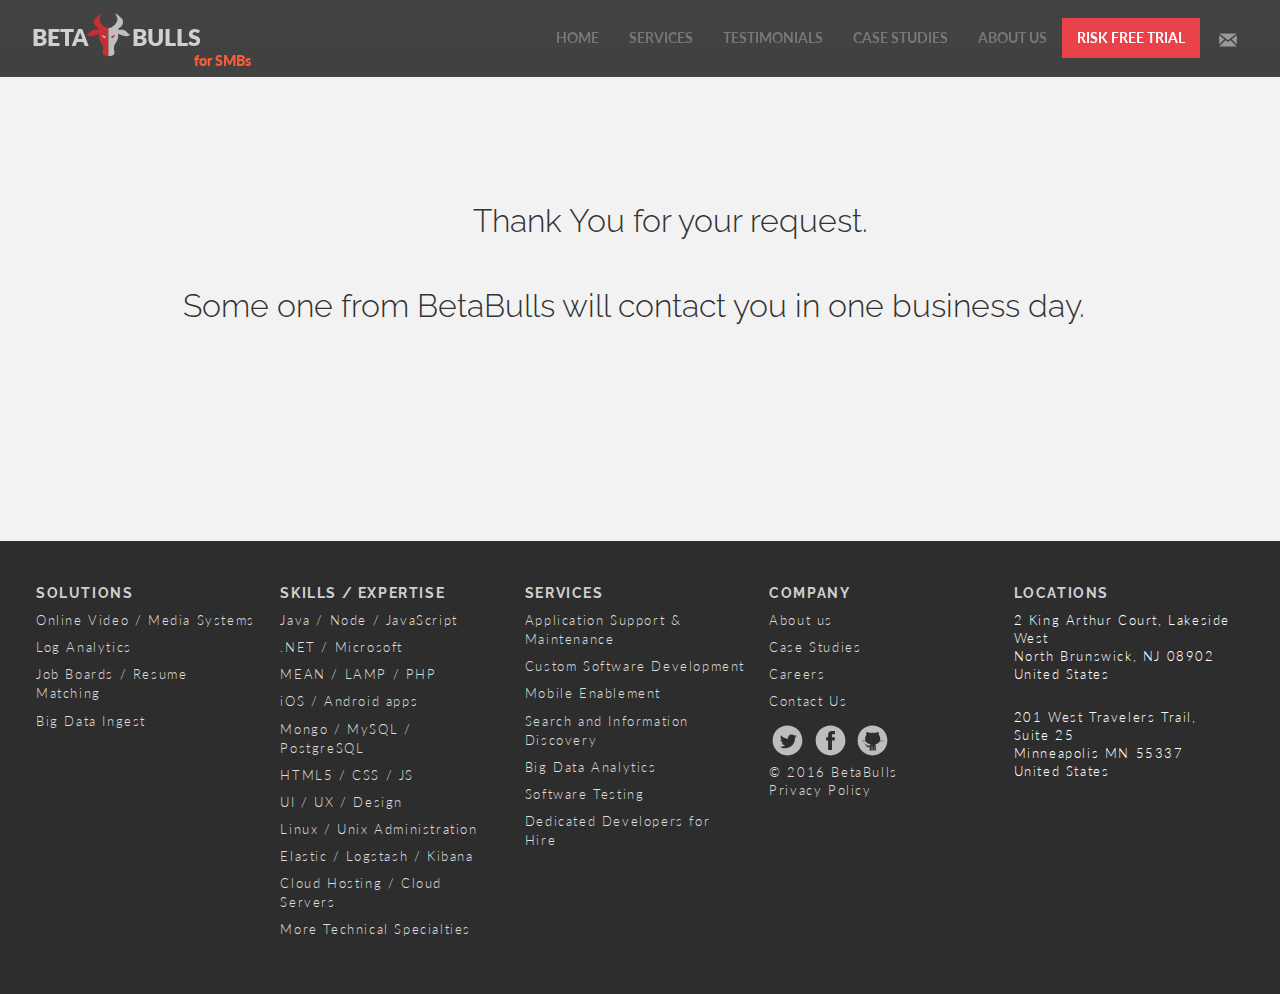
<file: dedicated-developers-for-hire-thankyou/index.html>
<!DOCTYPE html>
<html lang="en">

<head>
	<!-- Meta -->
	<meta charset="utf-8" />

	<!-- Mobile viewport optimized: h5bp.com/viewport -->
	<meta name="viewport" content="width=device-width, initial-scale=1.0" />
	<meta http-equiv="content-type" content="text/html; charset=utf-8" />

	<!-- Chrome, Firefox OS and Opera -->
	<meta name="theme-color" content="#FF282B">
	<!-- Windows Phone -->
	<meta name="msapplication-navbutton-color" content="#FF282B">
	<!-- iOS Safari -->
	<meta name="apple-mobile-web-app-status-bar-style" content="#FF282B">

	<!-- Use the .htaccess and remove these lines to avoid edge case issues.
		 More info: h5bp.com/i/378 -->
	<meta http-equiv="X-UA-Compatible" content="IE=edge,chrome=1" />

	<!-- Our site title and description -->
	<title>
		
			Custom Software Development | Lean Software Development and Interim CIO services for Small and Midsize Businesses (SMBs)
		
	</title>

	
		<meta name="description" content="Lean MVP development &amp; Co-founder services for Start-ups.				" />
	
	
		<meta name="keywords" content="Lean MVP development services, Co-founder services, Start-ups, BetaBulls, Beta Bulls, MVP, Lean UX, Lean Startup, Lean MVP" />
	
	<meta name="author" content="BetaBulls" />

	<!-- Output DocPad produced meta elements -->
	<meta name="generator" content="DocPad v6.78.4" />

	<!-- Icon -->
	<link rel="shortcut icon" href="/favicon.ico">

	<!-- Shims: IE6-8 support of HTML5 elements -->
	<!--[if lt IE 9]>
	<script async src="http://html5shim.googlecode.com/svn/trunk/html5.js"></script>
	<![endif]-->

	<!-- Styles -->
	<link  rel="stylesheet" href="https://cdnjs.cloudflare.com/ajax/libs/twitter-bootstrap/3.3.6/css/bootstrap.min.css" />
	<link  rel="stylesheet" href="/css/pure-min.css" />
	<link rel="stylesheet" href="https://cdnjs.cloudflare.com/ajax/libs/font-awesome/4.5.0/css/font-awesome.min.css">
	<link rel="stylesheet" href="/css/ent-style.css">
	<link rel="stylesheet" href="https://fonts.googleapis.com/icon?family=Material+Icons">
	

	<!-- HTML5 shim and Respond.js IE8 support of HTML5 elements and media queries -->
	<!--[if lt IE 9]>
	<script src="https://oss.maxcdn.com/libs/html5shiv/3.7.0/html5shiv.js"></script>
	<script src="https://oss.maxcdn.com/libs/respond.js/1.3.0/respond.min.js"></script>
	<![endif]-->

</head>
<body>

	<!-- Markup -->
	<!-- Fixed navbar -->
	<div class="content main pure-g-r">
		<div class="main-inner">
		<nav role="navigation" class="navbar navbar-default">
			<div class="header pure-u-1">
				<div class="pure-menu pure-menu-open pure-menu-fixed pure-menu-horizontal">
					<div class="navbar-header">
					<a itemscope itemtype="http://schema.org/Organization" href="/for-SMBs"><span itemprop="name" class="pure-menu-heading">BETA<span itemscope itemtype="http://schema.org/ImageObject">
	<!-- Generator: Adobe Illustrator 17.1.0, SVG Export Plug-In . SVG Version: 6.00 Build 0)  -->
	<svg itemprop="logo" version="1.1" id="betabulls-svg-icon" xmlns="http://www.w3.org/2000/svg" xmlns:xlink="http://www.w3.org/1999/xlink" x="0px" y="0px"
		 viewBox="0 0 158.8 155.3" enable-background="new 0 0 158.8 155.3" xml:space="preserve">
	<path fill="#FF282B" d="M79.6,55C68.4,55,58.8,46.6,52.8,37.2c-2.2-3.4-4.1-7.1-4.6-11.1C47.1,18,51.7,10.3,56,3.4
		c-2.2-0.8-4.4,0.9-6.2,2.4c-3.8,3.2-7.5,6.4-11.3,9.7c-2.5,2.1-5,4.3-6.9,7c-6,8.4-4.1,21.5,4.1,27.8c3.5,2.7,8.4,4.9,9.2,9.3
		c-3.7,2.2-8.4,1.1-12.8,1.2c-5.7,0-11.3,2.2-15.6,6c-4.5,4-8,9.9-14,10.7c4.3,6.4,13.4,6.9,20.9,5.6c7.9-1.4,15.6-4.1,22.7-7.9
		c-2.1,8.6-0.8,18,3.5,25.7c2.8,5,6.8,9.3,8.9,14.7c2.4,6.1,2.1,12.9,0.8,19.3c-1.1,5.1-2.3,11.5,1.9,14.5c0.8,0.6,1.8,1,2.7,1.4
		c7.7,3.1,7.4,2.8,15.7,3.2L79.6,55z"/>
	<path fill="#F2F2F2" d="M79.2,55C90.4,55,100,46.6,106,37.2c2.2-3.4,4.1-7.1,4.6-11.1c1.1-8.1-3.5-15.8-7.8-22.7
		c2.2-0.8,4.4,0.9,6.2,2.4c3.8,3.2,7.5,6.4,11.3,9.7c2.5,2.1,5,4.3,6.9,7c6,8.4,4.1,21.5-4.1,27.8c-3.5,2.7-8.4,4.9-9.2,9.3
		c3.7,2.2,8.4,1.1,12.8,1.2c5.7,0,11.3,2.2,15.6,6c4.5,4,8,9.9,14,10.7c-4.3,6.4-13.4,6.9-20.9,5.6c-7.9-1.4-15.6-4.1-22.7-7.9
		c2.1,8.6,0.8,18-3.5,25.7c-2.8,5-6.8,9.3-8.9,14.7c-2.4,6.1-2.1,12.9-0.8,19.3c1.1,5.1,2.3,11.5-1.9,14.5c-0.8,0.6-1.8,1-2.7,1.4
		c-7.7,3.1-7.4,2.8-15.7,3.2L79.2,55z"/>
	<path fill="#F2F2F2" d="M55.9,81.4c0.8,0.7,2.1,3.2,2.7,4.1c0.7,1,1.8,1.7,2.9,2.3c1.7,1,3.3,1.9,5.2,2.4c1-0.4,2.1-1.2,2.3-2.3
		c0.2-1-0.3-2-1-2.8c-2.5-3.1-6.5-4.6-10.4-5c-0.5,0-1.9-0.1-2.4-0.3"/>
	<path fill="#FF1D25" d="M102.3,81.4c-0.8,0.7-2.1,3.2-2.7,4.1c-0.7,1-1.8,1.7-2.9,2.3c-1.7,1-3.3,1.9-5.2,2.4
		c-1-0.4-2.1-1.2-2.3-2.3c-0.2-1,0.3-2,1-2.8c2.5-3.1,6.5-4.6,10.4-5c0.5,0,1.9-0.1,2.4-0.3"/>
	</svg>
</span>
BULLS</span> 
						<span class="for-ent"> for SMBs </span>
					</a>
					<button type="button" data-target="#navbarCollapse" data-toggle="collapse" class="navbar-toggle">
							<span class="sr-only">Toggle navigation</span>
							<span class="icon-bar"></span>
							<span class="icon-bar"></span>
							<span class="icon-bar"></span>
					</button>
					</div>
					<div id="navbarCollapse" class="pull-right collapse navbar-collapse">
					<ul class="nav navbar-nav">
						<!-- DocPad menu -->
						<li typeof="sioc:Page" about="/for-SMBs/">
							<a href="/for-SMBs/" property="dc:title">HOME</a>
						</li>
						
							<li typeof="sioc:Page" about="/for-SMBs/services" class="">
								<a href="/for-SMBs/services" property="dc:title">
									Services
								</a>
							</li>
						
							<li typeof="sioc:Page" about="/for-SMBs/testimonials" class="">
								<a href="/for-SMBs/testimonials" property="dc:title">
									Testimonials
								</a>
							</li>
							<li typeof="sioc:Page" about="/for-SMBs/case-studies" class="">
								<a href="/for-SMBs/case-studies" property="dc:title">
									Case Studies 
								</a>
							</li>
						
							<li typeof="sioc:Page" about="/for-SMBs/about-us" class="">
								<a href="/for-SMBs/about-us" property="dc:title">
									About Us
								</a>
							</li>
							<li class="red-bg" typeof="sioc:Page" about="/for-SMBs/risk-free-trial">
								<a href="/for-SMBs/risk-free-trial" property="dc:title">
									Risk Free Trial
								</a>
							</li>
						<!-- DocPad menu end -->
							<li>
								<a href="#contact" data-toggle="modal" data-target="#contactModal" class="pricing-signup">
									<!-- iconmonstr START --><svg id="emailIcon" class="email-icon-header" version="1.1" xmlns="http://www.w3.org/2000/svg" xmlns:xlink="http://www.w3.org/1999/xlink" x="0px" y="0px" viewBox="0 0 512 512" enable-background="new 0 0 512 512" xml:space="preserve"><path id="email-icon" d="M170.544,239.052L50,146.454v213.142L170.544,239.052z M460.928,103.407H51.416l204.593,157.162L460.928,103.407z M313.355,260.696l-57.364,43.994l-57.454-44.135L50.5,408.593h410.751L313.355,260.696z M341.367,239.212L462,359.845V146.693L341.367,239.212z"/></svg><!-- iconmonstr END -->
								</a>
							</li>
					</ul>
				</div>
			</div>
			</div>
			</nav>
			
			<script type="text/javascript" src="../js/jquery-1.12.0.min.js"></script>
			<span class="betabulls-enterprise-custom-software-development">
				<div class="container">
	<h1>
<p style="margin-left: 403px; margin-bottom: 307px; margin-top: 137px;">Thank You for your request.</p>
<p style="margin-top: -250px; margin-bottom: 221px; margin-left: 113px;">Some one from BetaBulls will contact you in one business day.</p>
</h1>
		</div>
		<!-- container -->
		<!-------------------------------------------->
			</span>

			<!-- FOOTER -->
			<div id="f">
				<div class="pure-g-r">
					<div class="pure-u-1">
						<div class="pure-u-1-6 bb-footer">
							<h5 class="footer"> Solutions</h5>
							<ul class="footer">  
								<li>Online   Video   /   Media   Systems</li>
								<li> Log   Analytics</li>
								<li>Job Boards /   Resume Matching</li>
								<li> Big   Data   Ingest </li>
								<!--li>Online Video / Media Systems</li>
								<li>Log Analytics</li>
								<li>Job Boards / Resume Matching</li>
								<li>Big Data Ingest</li>
								<li>Build Automation / Deployments</li-->
							</ul>
						</div><!-- pure-u-1-6 -->
						
						<div class="pure-u-1-8 bb-footer">
							<h5 class="footer">Skills / Expertise</h5>
							<ul class="footer">
								<li><a href="/for-SMBs/dedicated-developers-for-hire">Java / Node / JavaScript</a></li>
								<li><a href="/for-SMBs/dedicated-developers-for-hire">.NET / Microsoft</a></li>
								<li><a href="/for-SMBs/dedicated-developers-for-hire">MEAN / LAMP / PHP</a></li>
								<li><a href="/for-SMBs/dedicated-developers-for-hire">iOS / Android apps</a></li>
								<li><a href="/for-SMBs/dedicated-developers-for-hire">Mongo / MySQL / PostgreSQL</a></li>
								<li><a href="/for-SMBs/dedicated-developers-for-hire">HTML5 / CSS / JS</a></li>
								<li><a href="/for-SMBs/dedicated-developers-for-hire">UI / UX / Design</a></li>
								<li><a href="/for-SMBs/dedicated-developers-for-hire">Linux / Unix Administration</a></li>
								<li><a href="/for-SMBs/dedicated-developers-for-hire">Elastic / Logstash / Kibana</a></li>
								<li><a href="/for-SMBs/dedicated-developers-for-hire">Cloud Hosting / Cloud Servers</a></li>
								<li><a href="/for-SMBs/dedicated-developers-for-hire">More Technical Specialties</a></li>
							</ul>
						</div><!-- pure-u-1-8 -->
						<div class="pure-u-1-6 bb-footer">
							<h5 class="footer">Services</h5>
							<ul class="footer">
								<li><a href="/for-SMBs/application-support-maintenance">Application Support & Maintenance</a></li>
								<li><a href="/for-SMBs/custom-software-development">Custom Software Development</a></li>
								<li><a href="/for-SMBs/mobile-enablement">Mobile Enablement</a></li>
								<li><a href="/for-SMBs/search-information-discovery">Search and Information Discovery</a></li>
								<li><a href="/for-SMBs/big-data-analytics">Big Data Analytics</a></li>
								<li><a href="/for-SMBs/software-testing">Software Testing</a></li>
								<li><a href="/for-SMBs/dedicated-developers-for-hire">Dedicated Developers for Hire</a></li>
							</ul>
						</div><!-- pure-u-1-6 -->
						<div class="pure-u-1-6 bb-footer">
							<h5 class="footer">Company</h5>
							<ul class="footer">
								<li><a href="/for-SMBs/about-us">About us</a></li>
								<li><a href="/for-SMBs/case-studies">Case Studies</li></a>
								<li><a href="/for-SMBs/careers">Careers</a></li>
								<li><a href="#contact" data-toggle="modal" data-target="#contactModal">Contact Us</a></li>
							</ul>

							<p style="text-align: left; margin-left: 0px; color: #dedede; font-size: smaller;">
								<a href="https://twitter.com/betabulls" title="Tweet to BetaBulls">
									<!-- iconmonstr START --><svg id="twitterIcon" class="twitter-icon-footer footer-icon" version="1.1" xmlns="http://www.w3.org/2000/svg" xmlns:xlink="http://www.w3.org/1999/xlink" x="0px" y="0px" viewBox="0 0 512 512" enable-background="new 0 0 512 512" xml:space="preserve"><path id="twitter-4-icon" d="M256,50C142.229,50,50,142.229,50,256s92.229,206,206,206s206-92.229,206-206S369.771,50,256,50zM359.599,220.506c3.021,67.199-47.096,142.124-135.802,142.124c-26.981,0-52.096-7.911-73.238-21.466c25.347,2.987,50.646-4.044,70.734-19.786c-20.907-0.386-38.554-14.198-44.632-33.181c7.486,1.432,14.851,1.013,21.575-0.816c-22.976-4.617-38.839-25.317-38.321-47.453c6.44,3.58,13.81,5.729,21.642,5.977c-21.278-14.221-27.303-42.318-14.785-63.789c23.563,28.906,58.77,47.928,98.478,49.92c-6.969-29.886,15.702-58.667,46.542-58.667c13.742,0,26.16,5.802,34.874,15.088c10.884-2.143,21.108-6.119,30.341-11.594c-3.567,11.157-11.144,20.521-21.008,26.433c9.665-1.153,18.874-3.722,27.441-7.523C377.035,205.355,368.935,213.771,359.599,220.506z"/></svg><!-- iconmonstr END -->
								</a>
								<a href="https://www.facebook.com/betabulls" title="BetaBulls Facebook page">
									<!-- iconmonstr START --><svg id="facebookIcon" class="facebook-icon-footer footer-icon" version="1.1" xmlns="http://www.w3.org/2000/svg" xmlns:xlink="http://www.w3.org/1999/xlink" x="0px" y="0px" viewBox="0 0 512 512" enable-background="new 0 0 512 512" xml:space="preserve"><path id="facebook-circle-icon" d="M256.417,50c-113.771,0-206,92.229-206,206s92.229,206,206,206s206-92.229,206-206S370.188,50,256.417,50z M317.385,171.192c0,0-20.604,0-28.789,0c-10.162,0-12.28,4.163-12.28,14.678c0,8.75,0,25.404,0,25.404h41.069l-3.951,44.596h-37.118v133.227h-53.2V256.435h-27.666v-45.16h27.666c0,0,0-6.493,0-35.565c0-33.379,17.849-50.807,57.437-50.807c6.484,0,36.833,0,36.833,0V171.192z"/></svg><!-- iconmonstr END -->
								</a>
								<!-- <a href="callto:sg.v01" title="Skype With BetaBulls">
							 <i class="fa fa-skype"> </i>
					</a> -->
								<a href="https://github.com/BetaBulls" title="BetaBulls Github page">
									<!-- iconmonstr START --><svg id="githubIcon" class="github-icon-footer footer-icon" version="1.1" xmlns="http://www.w3.org/2000/svg" xmlns:xlink="http://www.w3.org/1999/xlink" x="0px" y="0px" viewBox="0 0 512 512" enable-background="new 0 0 512 512" xml:space="preserve"><path id="github-2-circle-icon" d="M166.96,311.252c0,0.681-0.779,1.231-1.739,1.231c-0.961,0-1.739-0.551-1.739-1.231c0-0.683,0.778-1.234,1.739-1.234C166.181,310.018,166.96,310.569,166.96,311.252z M169.361,314.067c-1.123,0-2.034,0.647-2.034,1.442c0,0.797,0.911,1.443,2.034,1.443c1.122,0,2.032-0.646,2.032-1.443C171.394,314.715,170.483,314.067,169.361,314.067z M179.201,323.568c-1.387,0-2.512,0.799-2.512,1.782c0,0.984,1.125,1.78,2.512,1.78c1.386,0,2.511-0.796,2.511-1.78C181.712,324.367,180.587,323.568,179.201,323.568z M156.761,304.004c-0.737,0-1.335,0.424-1.335,0.947c0,0.521,0.598,0.945,1.335,0.945s1.335-0.424,1.335-0.945C158.096,304.428,157.498,304.004,156.761,304.004z M160.961,306.658c-0.819,0-1.484,0.472-1.484,1.053c0,0.58,0.665,1.051,1.484,1.051c0.817,0,1.482-0.471,1.482-1.051C162.443,307.13,161.778,306.658,160.961,306.658zM173.921,318.797c-1.248,0-2.26,0.719-2.26,1.604c0,0.887,1.012,1.604,2.26,1.604s2.261-0.717,2.261-1.604C176.182,319.516,175.169,318.797,173.921,318.797z M462,256c0,113.771-92.229,206-206,206S50,369.771,50,256S142.229,50,256,50S462,142.229,462,256z M355.902,266.854c0.604-1.361,1.202-2.729,1.719-4.166c16.121-1.293,32.729-1.166,49.435,0.457l0.265-2.75c-16.484-1.6-32.881-1.742-48.808-0.526c2.56-8.17,3.909-17.398,3.812-27.893c-0.21-22.294-7.644-39.658-19.326-54.068c2.243-13.573,0.553-27.146-3.681-40.724c-16.694,1.367-31.719,6.834-45.097,16.333c-25.002-5.072-50.001-5.395-75.004,0c-15.604-10.532-30.928-15.697-46.015-16.333c-4.472,14.951-5.161,29.688-1.38,44.177c-13.162,13.966-18.192,30.92-17.945,49.693c0.141,10.747,1.796,20.31,4.852,28.765c-15.694-1.151-31.825-0.997-48.049,0.575l0.266,2.75c16.521-1.604,32.947-1.736,48.902-0.488c0.586,1.42,1.175,2.836,1.848,4.188c-17.287-0.456-32.845,1.046-47.415,4.629l0.657,2.68c14.788-3.634,30.63-5.098,48.317-4.502c11.697,20.781,34.215,32.992,67.006,36.867c-7.618,6.188-11.714,13.486-12.769,21.745c0,0-3.447,0-17.367,0c-23.324,0-29.683-29.739-53.841-26.806c23.437,11.623,18.756,48.773,56.259,48.773c12.604,0,15.283,0,15.756,0v34.054c0.167,5.503-2.229,9.183-6.098,11.733c13.431,1.355,23.524-5.35,23.524-13.574c0-8.227,0-41.004,0-45.014s4.199-4.32,4.199-4.32v52.555c0.178,5.23-2.364,8.203-5.062,11.044c11.833,0.472,22.963-1.892,23.467-11.962c0,0,0-47.77,0-50.299c0-2.528,4.145-2.591,4.145,0c0,2.592,0,47.938,0,47.938c0.122,8.496,7.46,15.384,23.006,14.322c-4.159-3.348-5.436-6.731-5.436-11.628s0-51.971,0-51.971s4.285-0.219,4.285,4.32c0,4.54,0,36.238,0,43.834c0,9.756,11.711,13.781,25.077,13.402c-4.379-3.28-7.343-7.192-7.361-12.424v-52.715c-0.452-7.748-3.603-15.053-9.779-21.858c29.975-4.603,51.579-16.567,62.337-38.013c17.745-0.609,33.635,0.851,48.461,4.496l0.658-2.68C389.038,267.863,373.352,266.363,355.902,266.854z M213.73,331.139c-1.54,0-2.79,0.889-2.79,1.981s1.25,1.979,2.79,1.979c1.541,0,2.79-0.887,2.79-1.979S215.271,331.139,213.73,331.139z M204.521,330.96c-1.541,0-2.789,0.888-2.789,1.981c0,1.092,1.248,1.979,2.789,1.979c1.54,0,2.79-0.887,2.79-1.979C207.311,331.848,206.061,330.96,204.521,330.96z M195.19,330.659c-1.54,0-2.79,0.888-2.79,1.981c0,1.092,1.25,1.979,2.79,1.979c1.542,0,2.79-0.887,2.79-1.979C197.98,331.547,196.732,330.659,195.19,330.659z M186.342,328.049c-1.542,0-2.791,0.888-2.791,1.98c0,1.094,1.249,1.98,2.791,1.98c1.54,0,2.789-0.887,2.789-1.98C189.131,328.937,187.882,328.049,186.342,328.049z"/></svg><!-- iconmonstr END -->
								</a>
								<br> &copy;
								2016 BetaBulls
									<br/>
									<a href="/pages/privacy">Privacy Policy</a>
							</p>
						</div>
						<div class="pure-u-1-6 bb-footer">
							<h5 class="footer">Locations</h5>
							<p style="text-align: left; font-size: 13px;">2 King Arthur Court, Lakeside West</br>
								North Brunswick, NJ 08902</br>
								United States</br>
							</p>
							<p style="text-align: left; font-size: 13px;">201 West Travelers Trail, Suite 25</br>
								Minneapolis MN 55337</br>
								United States</br>
							</p>
						</div><!-- pure-u-1-6 -->
						<br/>
					</div><!-- pure-g-r -->
				</div><!-- Footer -->
			</div> <!-- end .f -->
			<!-- .content .main -->
			
			<div class="modal fade" id="contactModal" tabindex="-1" role="dialog" aria-labelledby="contactModalLabel">
	<div class="modal-dialog" role="document">
		<div class="modal-content contactModal">
			<div class="modal-header">
				<button type="button" class="close" data-dismiss="modal" aria-label="Close"><span aria-hidden="true">&times;</span></button>
				<h4 class="modal-title" id="contactModalLabel">Contact us</h4>
			</div>
			<div class="modal-body">
				<iframe class="header-contactus" src="https://form.jotform.co/60943954080863"></iframe>
			</div>
			<div class="modal-footer">
				<button type="button" class="btn btn-default" data-dismiss="modal">Close</button>
			</div>
		</div>
	</div>
</div><!-- end .contactModal -->
			
			<div class="modal fade" id="trialModal" tabindex="-1" role="dialog" aria-labelledby="trialModalLabel">
	<div class="modal-dialog" role="document">
		<div class="modal-content">
			<div class="modal-header">
				<button type="button" class="close" data-dismiss="modal" aria-label="Close"><span aria-hidden="true">&times;</span></button>
				<h4 class="modal-title" id="trialModalLabel">Build your Trust with 100% Risk Free Trial</h4>
			</div>
			<div class="modal-body">
				<br/>
				<p>
					In order to demonstrate the quality of our work, we offer a no cost 40 hour proof of concept and only ask you to move forward with us if you like our work.
					This way you know exactly what you are getting into before spending any money. 
				</p>
				<script class="trial-iframe" type="text/javascript" src="https://form.jotform.com/jsform/60875534402152"></script>
			</div>
			<div class="modal-footer">
				<button type="button" class="btn btn-default" data-dismiss="modal">Close</button>
			</div>
		</div>
	</div>
</div><!-- end .trialModal -->
			
			<!-- Scripts -->
			
			<script type="text/javascript" src="https://cdnjs.cloudflare.com/ajax/libs/twitter-bootstrap/4.0.0-alpha/js/bootstrap.min.js"></script>
			<script type="text/javascript" src="../js/modernizr.js"></script>
			<script type="text/javascript" src="../js/ent-script.js"></script>
</body>
</html>
</file>
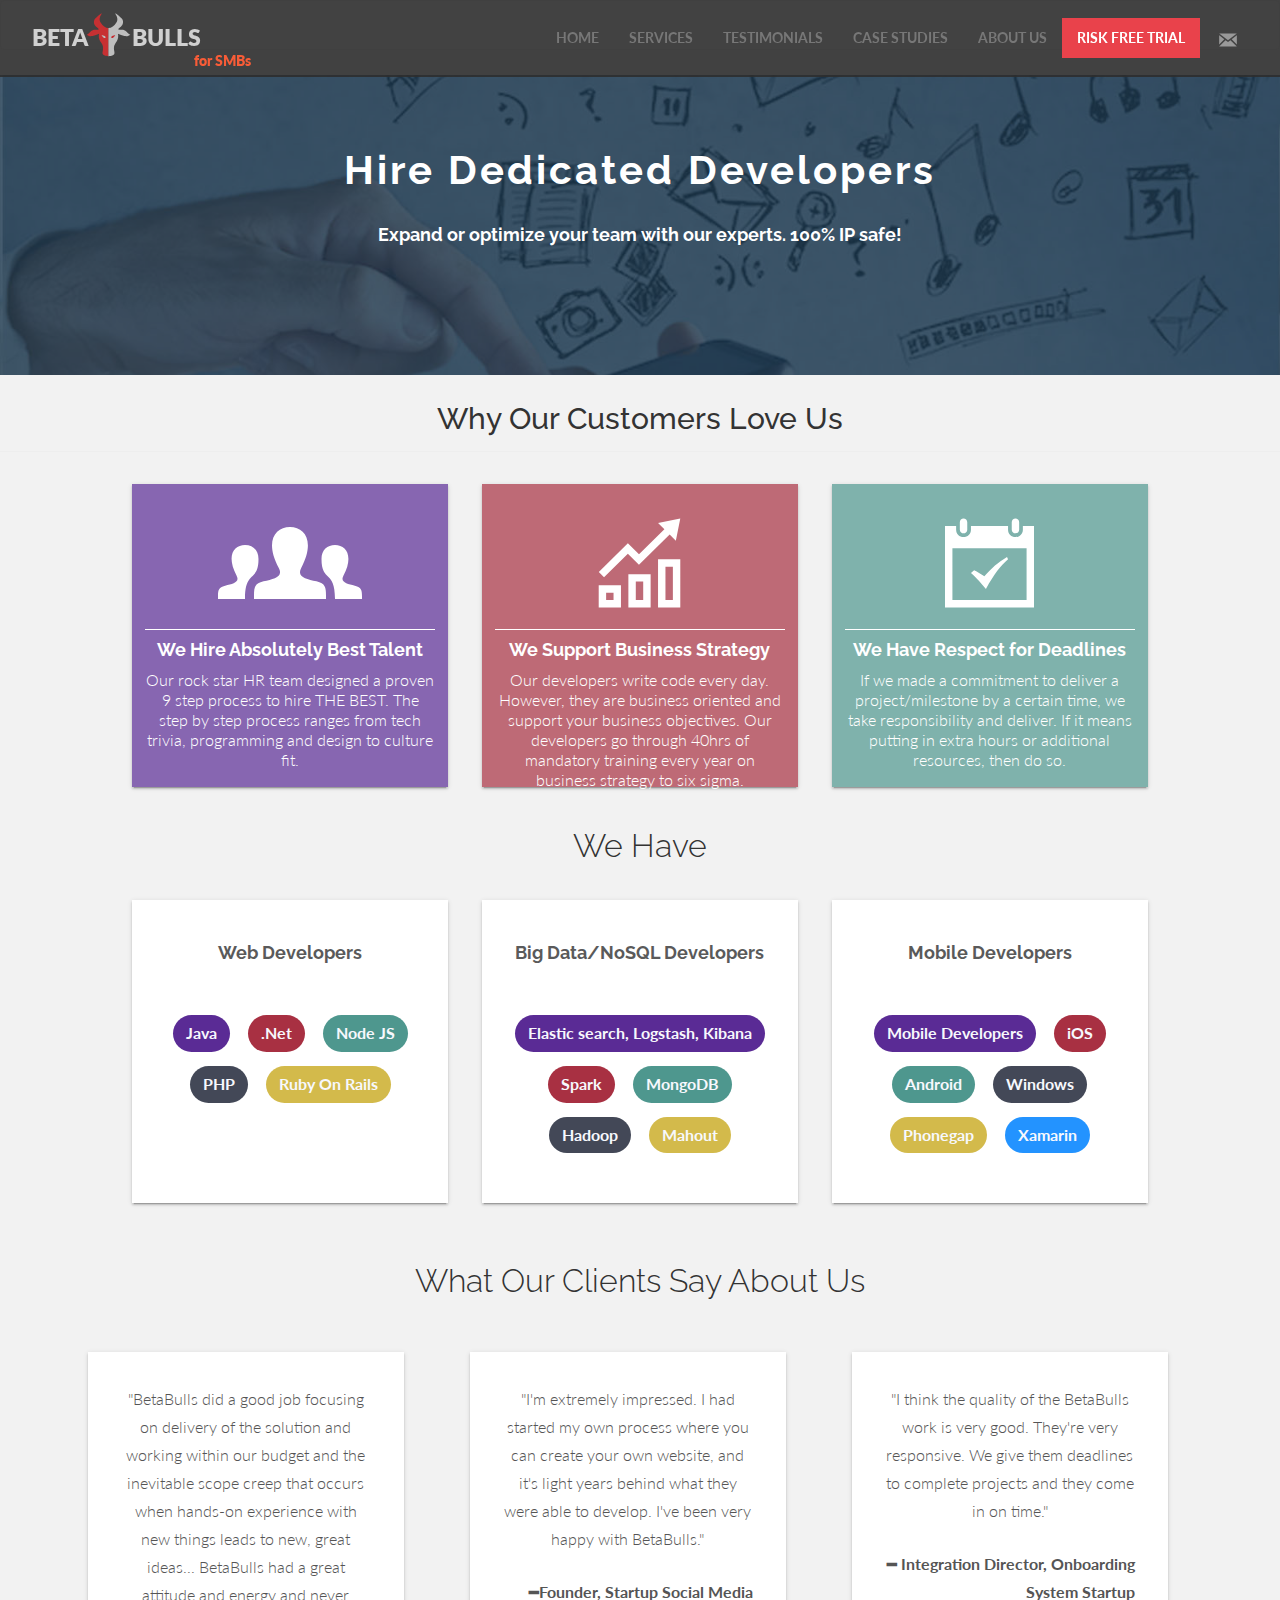
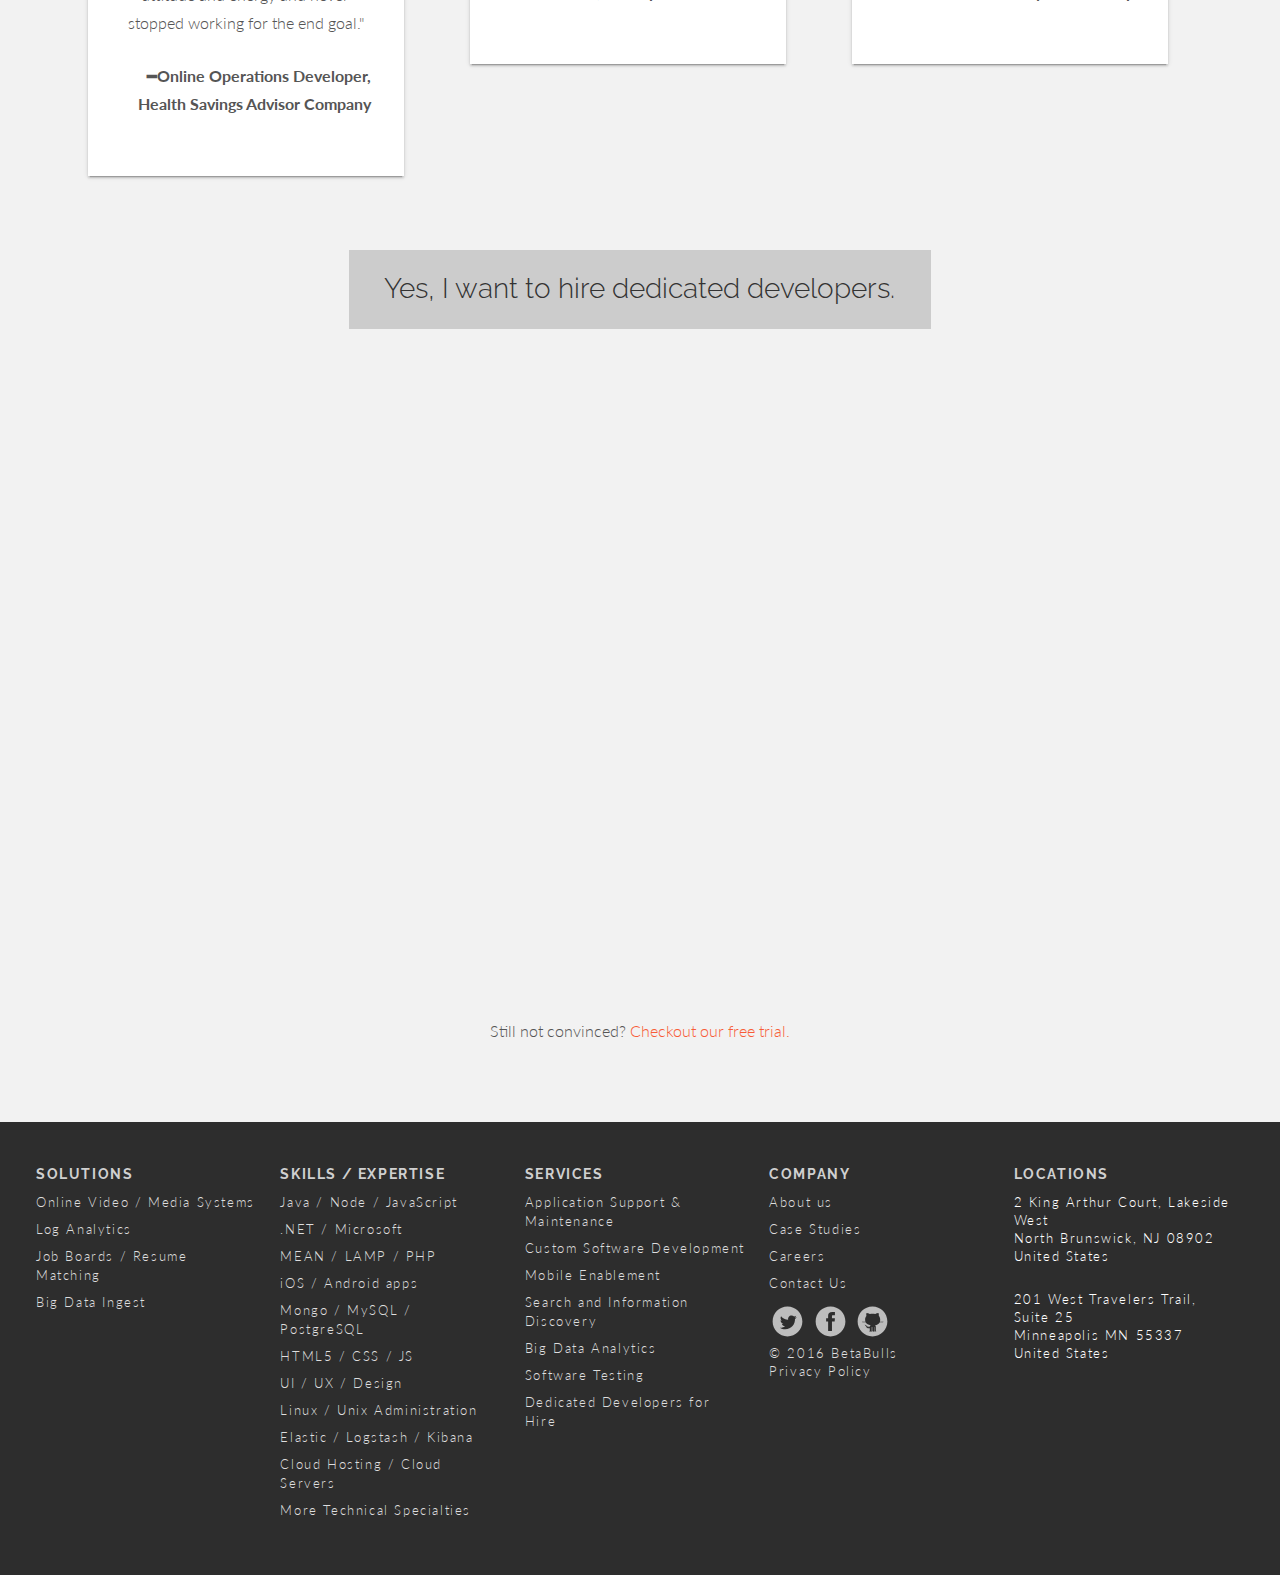
<file: dedicated-developers-for-hire/index.html>
<!DOCTYPE html>
<html lang="en">

<head>
	<!-- Meta -->
	<meta charset="utf-8" />

	<!-- Mobile viewport optimized: h5bp.com/viewport -->
	<meta name="viewport" content="width=device-width, initial-scale=1.0" />
	<meta http-equiv="content-type" content="text/html; charset=utf-8" />

	<!-- Chrome, Firefox OS and Opera -->
	<meta name="theme-color" content="#FF282B">
	<!-- Windows Phone -->
	<meta name="msapplication-navbutton-color" content="#FF282B">
	<!-- iOS Safari -->
	<meta name="apple-mobile-web-app-status-bar-style" content="#FF282B">

	<!-- Use the .htaccess and remove these lines to avoid edge case issues.
		 More info: h5bp.com/i/378 -->
	<meta http-equiv="X-UA-Compatible" content="IE=edge,chrome=1" />

	<!-- Our site title and description -->
	<title>
		
			Dedicated Developers for Hire | Lean Software Development and Interim CIO services for Small and Midsize Businesses (SMBs)
		
	</title>

	
		<meta name="description" content="Hire Dedicated Developers. Expand or Optimize Your Team with our experts. 100% IP Safe!" />
	
	
		<meta name="keywords" content="Developer for Hire, Hire programmer, Hire coder, Programmer for Hire" />
	
	<meta name="author" content="BetaBulls" />

	<!-- Output DocPad produced meta elements -->
	<meta name="generator" content="DocPad v6.78.4" />

	<!-- Icon -->
	<link rel="shortcut icon" href="/favicon.ico">

	<!-- Shims: IE6-8 support of HTML5 elements -->
	<!--[if lt IE 9]>
	<script async src="http://html5shim.googlecode.com/svn/trunk/html5.js"></script>
	<![endif]-->

	<!-- Styles -->
	<link  rel="stylesheet" href="https://cdnjs.cloudflare.com/ajax/libs/twitter-bootstrap/3.3.6/css/bootstrap.min.css" />
	<link  rel="stylesheet" href="../../css/pure-min.css" />
	<link rel="stylesheet" href="https://cdnjs.cloudflare.com/ajax/libs/font-awesome/4.5.0/css/font-awesome.min.css">
	<link rel="stylesheet" href="../../css/ent-style.css">
	<link rel="stylesheet" href="https://fonts.googleapis.com/icon?family=Material+Icons">
	
		<link  rel="stylesheet" href="../../css/ent-dedicated-style.css" />
	

	<!-- HTML5 shim and Respond.js IE8 support of HTML5 elements and media queries -->
	<!--[if lt IE 9]>
	<script src="https://oss.maxcdn.com/libs/html5shiv/3.7.0/html5shiv.js"></script>
	<script src="https://oss.maxcdn.com/libs/respond.js/1.3.0/respond.min.js"></script>
	<![endif]-->

</head>
<body>

	<!-- Markup -->
	<!-- Fixed navbar -->
	<div class="content main pure-g-r">
		<div class="main-inner">
		<nav role="navigation" class="navbar navbar-default">
			<div class="header pure-u-1">
				<div class="pure-menu pure-menu-open pure-menu-fixed pure-menu-horizontal">
					<div class="navbar-header">
					<a itemscope itemtype="http://schema.org/Organization" href="/for-SMBs"><span itemprop="name" class="pure-menu-heading">BETA<span itemscope itemtype="http://schema.org/ImageObject">
	<!-- Generator: Adobe Illustrator 17.1.0, SVG Export Plug-In . SVG Version: 6.00 Build 0)  -->
	<svg itemprop="logo" version="1.1" id="betabulls-svg-icon" xmlns="http://www.w3.org/2000/svg" xmlns:xlink="http://www.w3.org/1999/xlink" x="0px" y="0px"
		 viewBox="0 0 158.8 155.3" enable-background="new 0 0 158.8 155.3" xml:space="preserve">
	<path fill="#FF282B" d="M79.6,55C68.4,55,58.8,46.6,52.8,37.2c-2.2-3.4-4.1-7.1-4.6-11.1C47.1,18,51.7,10.3,56,3.4
		c-2.2-0.8-4.4,0.9-6.2,2.4c-3.8,3.2-7.5,6.4-11.3,9.7c-2.5,2.1-5,4.3-6.9,7c-6,8.4-4.1,21.5,4.1,27.8c3.5,2.7,8.4,4.9,9.2,9.3
		c-3.7,2.2-8.4,1.1-12.8,1.2c-5.7,0-11.3,2.2-15.6,6c-4.5,4-8,9.9-14,10.7c4.3,6.4,13.4,6.9,20.9,5.6c7.9-1.4,15.6-4.1,22.7-7.9
		c-2.1,8.6-0.8,18,3.5,25.7c2.8,5,6.8,9.3,8.9,14.7c2.4,6.1,2.1,12.9,0.8,19.3c-1.1,5.1-2.3,11.5,1.9,14.5c0.8,0.6,1.8,1,2.7,1.4
		c7.7,3.1,7.4,2.8,15.7,3.2L79.6,55z"/>
	<path fill="#F2F2F2" d="M79.2,55C90.4,55,100,46.6,106,37.2c2.2-3.4,4.1-7.1,4.6-11.1c1.1-8.1-3.5-15.8-7.8-22.7
		c2.2-0.8,4.4,0.9,6.2,2.4c3.8,3.2,7.5,6.4,11.3,9.7c2.5,2.1,5,4.3,6.9,7c6,8.4,4.1,21.5-4.1,27.8c-3.5,2.7-8.4,4.9-9.2,9.3
		c3.7,2.2,8.4,1.1,12.8,1.2c5.7,0,11.3,2.2,15.6,6c4.5,4,8,9.9,14,10.7c-4.3,6.4-13.4,6.9-20.9,5.6c-7.9-1.4-15.6-4.1-22.7-7.9
		c2.1,8.6,0.8,18-3.5,25.7c-2.8,5-6.8,9.3-8.9,14.7c-2.4,6.1-2.1,12.9-0.8,19.3c1.1,5.1,2.3,11.5-1.9,14.5c-0.8,0.6-1.8,1-2.7,1.4
		c-7.7,3.1-7.4,2.8-15.7,3.2L79.2,55z"/>
	<path fill="#F2F2F2" d="M55.9,81.4c0.8,0.7,2.1,3.2,2.7,4.1c0.7,1,1.8,1.7,2.9,2.3c1.7,1,3.3,1.9,5.2,2.4c1-0.4,2.1-1.2,2.3-2.3
		c0.2-1-0.3-2-1-2.8c-2.5-3.1-6.5-4.6-10.4-5c-0.5,0-1.9-0.1-2.4-0.3"/>
	<path fill="#FF1D25" d="M102.3,81.4c-0.8,0.7-2.1,3.2-2.7,4.1c-0.7,1-1.8,1.7-2.9,2.3c-1.7,1-3.3,1.9-5.2,2.4
		c-1-0.4-2.1-1.2-2.3-2.3c-0.2-1,0.3-2,1-2.8c2.5-3.1,6.5-4.6,10.4-5c0.5,0,1.9-0.1,2.4-0.3"/>
	</svg>
</span>
BULLS</span> 
						<span class="for-ent"> for SMBs </span>
					</a>
					<button type="button" data-target="#navbarCollapse" data-toggle="collapse" class="navbar-toggle">
							<span class="sr-only">Toggle navigation</span>
							<span class="icon-bar"></span>
							<span class="icon-bar"></span>
							<span class="icon-bar"></span>
					</button>
					</div>
					<div id="navbarCollapse" class="pull-right collapse navbar-collapse">
					<ul class="nav navbar-nav">
						<!-- DocPad menu -->
						<li typeof="sioc:Page" about="/for-SMBs/">
							<a href="/for-SMBs/" property="dc:title">HOME</a>
						</li>
						
							<li typeof="sioc:Page" about="/for-SMBs/services" class="">
								<a href="/for-SMBs/services" property="dc:title">
									Services
								</a>
							</li>
						
							<li typeof="sioc:Page" about="/for-SMBs/testimonials" class="">
								<a href="/for-SMBs/testimonials" property="dc:title">
									Testimonials
								</a>
							</li>
							<li typeof="sioc:Page" about="/for-SMBs/case-studies" class="">
								<a href="/for-SMBs/case-studies" property="dc:title">
									Case Studies 
								</a>
							</li>
						
							<li typeof="sioc:Page" about="/for-SMBs/about-us" class="">
								<a href="/for-SMBs/about-us" property="dc:title">
									About Us
								</a>
							</li>
							<li class="red-bg" typeof="sioc:Page" about="/for-SMBs/risk-free-trial">
								<a href="/for-SMBs/risk-free-trial" property="dc:title">
									Risk Free Trial
								</a>
							</li>
						<!-- DocPad menu end -->
							<li>
								<a href="#contact" data-toggle="modal" data-target="#contactModal" class="pricing-signup">
									<!-- iconmonstr START --><svg id="emailIcon" class="email-icon-header" version="1.1" xmlns="http://www.w3.org/2000/svg" xmlns:xlink="http://www.w3.org/1999/xlink" x="0px" y="0px" viewBox="0 0 512 512" enable-background="new 0 0 512 512" xml:space="preserve"><path id="email-icon" d="M170.544,239.052L50,146.454v213.142L170.544,239.052z M460.928,103.407H51.416l204.593,157.162L460.928,103.407z M313.355,260.696l-57.364,43.994l-57.454-44.135L50.5,408.593h410.751L313.355,260.696z M341.367,239.212L462,359.845V146.693L341.367,239.212z"/></svg><!-- iconmonstr END -->
								</a>
							</li>
					</ul>
				</div>
			</div>
			</div>
			</nav>
			
			<script type="text/javascript" src="../js/jquery-1.12.0.min.js"></script>
			<span class="betabulls-enterprise-hire-developer">
				<div id="headerwrap" class="pure-g-r mobile-enablement">
	<div class="pure-u-1 center" style="background-color: rgba(0,0,0,0.5); overflow: hidden;height: 300px;">
		<div class="banner-txt">
			<h1>Hire Dedicated Developers</h1>
			<h4>Expand or optimize your team with our experts. 100% IP safe!</h4>
		</div>
	</div><!-- pure-u-1-->
</div><!-- headerwrap -->
<div style="width: 100%; margin: 0px auto; padding: 0px 0px 0px 0px; text-align: center;">
	<h2 class="content-header">Why Our Customers Love Us</h2>
	<hr>
</div>
<div class="container">
	<div class="row center">
		<div class="pure-u-1">
			<div class="pure-u-1-4 card we-hire-the-best">
				<i><svg class="iconmonstr-user-29 iconmonstr" xmlns="http://www.w3.org/2000/svg" width="24" height="24" viewBox="0 0 24 24"><path d="M17.997 18h-11.995l-.002-.623c0-1.259.1-1.986 1.588-2.33 1.684-.389 3.344-.736 2.545-2.209-2.366-4.363-.674-6.838 1.866-6.838 2.491 0 4.226 2.383 1.866 6.839-.775 1.464.826 1.812 2.545 2.209 1.49.344 1.589 1.072 1.589 2.333l-.002.619zm4.811-2.214c-1.29-.298-2.49-.559-1.909-1.657 1.769-3.342.469-5.129-1.4-5.129-1.265 0-2.248.817-2.248 2.324 0 3.903 2.268 1.77 2.246 6.676h4.501l.002-.463c0-.946-.074-1.493-1.192-1.751zm-22.806 2.214h4.501c-.021-4.906 2.246-2.772 2.246-6.676 0-1.507-.983-2.324-2.248-2.324-1.869 0-3.169 1.787-1.399 5.129.581 1.099-.619 1.359-1.909 1.657-1.119.258-1.193.805-1.193 1.751l.002.463z"/></svg></i>
				<div class="card-hr"></div>
				<h4>We Hire Absolutely Best Talent</h4>
				<p>Our rock star HR team designed a proven 9 step process to hire THE BEST. 
						The step by step process ranges from tech trivia, programming and design to culture fit.</p>
			</div><!-- pure-u-1-2 card -->
			
			<div class="pure-u-1-4 card support-business-strategy">
				<i><svg class="iconmonstr-chart-6 iconmonstr" xmlns="http://www.w3.org/2000/svg" width="24" height="24" viewBox="0 0 24 24"><path d="M5 20v2h-2v-2h2zm2-2h-6v6h6v-6zm6-1v5h-2v-5h2zm2-2h-6v9h6v-9zm6-2v9h-2v-9h2zm2-2h-6v13h6v-13zm0-11l-6 1.221 1.716 1.708-6.85 6.733-3.001-3.002-7.841 7.797 1.41 1.418 6.427-6.39 2.991 2.993 8.28-8.137 1.667 1.66 1.201-6.001z"/></svg></i>
				<div class="card-hr"></div>
				<h4>We Support Business Strategy</h4>
				<p>Our developers write code every day. However, they are business oriented and support your
						business objectives. Our developers go through 40hrs of mandatory training every year on business strategy to six sigma.</p>
			</div><!-- pure-u-1-2 card -->
			
			<div class="pure-u-1-4 card respect-deadlines">
				<i><svg class="iconmonstr-calendar-6 iconmonstr" xmlns="http://www.w3.org/2000/svg" width="24" height="24" viewBox="0 0 24 24"><path d="M24 2v22h-24v-22h3v1c0 1.103.897 2 2 2s2-.897 2-2v-1h10v1c0 1.103.897 2 2 2s2-.897 2-2v-1h3zm-2 6h-20v14h20v-14zm-2-7c0-.552-.447-1-1-1s-1 .448-1 1v2c0 .552.447 1 1 1s1-.448 1-1v-2zm-14 2c0 .552-.447 1-1 1s-1-.448-1-1v-2c0-.552.447-1 1-1s1 .448 1 1v2zm1 11.729l.855-.791c1 .484 1.635.852 2.76 1.654 2.113-2.399 3.511-3.616 6.106-5.231l.279.64c-2.141 1.869-3.709 3.949-5.967 7.999-1.393-1.64-2.322-2.686-4.033-4.271z"/></svg></i>
				<div class="card-hr"></div>
				<h4>We Have Respect for Deadlines</h4>
				<p>If we made a commitment to deliver a project/milestone by a certain time, we take responsibility
						and deliver. If it means putting in extra hours or additional resources, then do so.</p>
			</div><!-- pure-u-1-2 card -->
		</div>
		
		<div class="pure-g-r w we-have-developers">
			<div class="pure-u-1">
				<h1>We Have</h1> 
				
				<div class="pure-u-1-4 card">
					<h4>Web Developers</h4>
					<ul>
						<li>Java</li>
						<li>.Net</li>
						<li>Node JS</li>
						<li>PHP</li>
						<li>Ruby On Rails</li>
					</ul>
				</div>
				
				<div class="pure-u-1-4 card">
					<h4>Big Data/NoSQL Developers</h4>
					<ul>
						<li>Elastic search, Logstash, Kibana</li>
						<li>Spark</li>
						<li>MongoDB</li>
						<li>Hadoop</li>
						<li>Mahout</li>
					</ul>
				</div>
				
				<div class="pure-u-1-4 card">
					<h4>Mobile Developers</h4>
					<ul>
						<li>Mobile Developers</li>
						<li>iOS</li>
						<li>Android</li>
						<li>Windows</li>
						<li>Phonegap</li>
						<li>Xamarin</li>
					</ul>
				</div>
			
			</div><!-- .pure-u-1 .center -->
			</div><!-- .pure-g-r .w .we-have-developers -->
			
			<div class="pure-g-r w testimonials">
				<div class="pure-u-1">
					<h1>What Our Clients Say About Us</h1> 
					<div class="testimonial-card shadow">
	<p>
		"BetaBulls did a good job focusing on delivery of the solution and working within our 
		budget and the inevitable scope creep that occurs when hands-on experience with new things
		leads to new, great ideas... BetaBulls had a great attitude and energy and never stopped
		working for the end goal." 
	</p>
	<p class="quote-from"><b> &#9473;Online Operations Developer, <span class="org">Health Savings Advisor Company</span></b></p> 
</div>

<hr style="background: #ccc;" />

<div class="testimonial-card shadow">
	<p>
		"I'm extremely impressed. I had started my own process where you can create your own website, 
		and it's light years behind what they were able to develop. I've been very happy with BetaBulls."
	</p>
	<p class="quote-from"><b> &#9473;Founder, <span class="org">Startup Social Media</span></b></p> 
</div>

<hr style="background: #ccc;" />

<div class="testimonial-card shadow">
	<p>
		"I think the quality of the BetaBulls work is very good. They're very responsive.
		We give them deadlines to complete projects and they come in on time."
	</p>
	<p class="quote-from"><b> &#9473; Integration Director, <span class="org">Onboarding System Startup</span></b></p> 
</div>

<hr style="background: #ccc;" />

<div class="testimonial-card shadow">
	<p>
		"Requirements were a challenge for us, but BetaBulls was very flexible in terms of absorbing the requirements
		on the fly and changing things that they had already done at no additional cost. They believe in building
		relationships – that's the feeling I got."
	</p>
	<p class="quote-from"><b> &#9473;Software Development Manager, <span class="org">Medical Practice Management Company</span></b></p> 
</div>
				</div>
			</div><!-- .pure-u-1 .center -->
		</div>
		</hr style="border:1px #ccc solid;">
		<div class="pure-g-r ded-hire-form">
			<br/>
			<h1>Yes, I want to hire dedicated developers.</h1>
			</hr>
			<iframe class="dedicated-to-hire" src="https://form.jotform.me/60905168426458"></iframe>
		</div><!-- .pure-u-1 .center -->

		<div class="pure-g-r free-trial-row">
			<div class="pure-u-1">
				<style type="text/css">
	.free-trial-span{
		padding: 40px 0 80px;
		display: block;
		text-align: center;
	}
</style>

<span class="free-trial-span">Still not convinced? <a href="../risk-free-trial">Checkout our free trial.</a></span>
			</div>
		</div>
		
	</div><!-- end row center -->
</div><!-- end container -->
			</span>

			<!-- FOOTER -->
			<div id="f">
				<div class="pure-g-r">
					<div class="pure-u-1">
						<div class="pure-u-1-6 bb-footer">
							<h5 class="footer"> Solutions</h5>
							<ul class="footer">  
								<li>Online   Video   /   Media   Systems</li>
								<li> Log   Analytics</li>
								<li>Job Boards /   Resume Matching</li>
								<li> Big   Data   Ingest </li>
								<!--li>Online Video / Media Systems</li>
								<li>Log Analytics</li>
								<li>Job Boards / Resume Matching</li>
								<li>Big Data Ingest</li>
								<li>Build Automation / Deployments</li-->
							</ul>
						</div><!-- pure-u-1-6 -->
						
						<div class="pure-u-1-8 bb-footer">
							<h5 class="footer">Skills / Expertise</h5>
							<ul class="footer">
								<li><a href="/for-SMBs/dedicated-developers-for-hire">Java / Node / JavaScript</a></li>
								<li><a href="/for-SMBs/dedicated-developers-for-hire">.NET / Microsoft</a></li>
								<li><a href="/for-SMBs/dedicated-developers-for-hire">MEAN / LAMP / PHP</a></li>
								<li><a href="/for-SMBs/dedicated-developers-for-hire">iOS / Android apps</a></li>
								<li><a href="/for-SMBs/dedicated-developers-for-hire">Mongo / MySQL / PostgreSQL</a></li>
								<li><a href="/for-SMBs/dedicated-developers-for-hire">HTML5 / CSS / JS</a></li>
								<li><a href="/for-SMBs/dedicated-developers-for-hire">UI / UX / Design</a></li>
								<li><a href="/for-SMBs/dedicated-developers-for-hire">Linux / Unix Administration</a></li>
								<li><a href="/for-SMBs/dedicated-developers-for-hire">Elastic / Logstash / Kibana</a></li>
								<li><a href="/for-SMBs/dedicated-developers-for-hire">Cloud Hosting / Cloud Servers</a></li>
								<li><a href="/for-SMBs/dedicated-developers-for-hire">More Technical Specialties</a></li>
							</ul>
						</div><!-- pure-u-1-8 -->
						<div class="pure-u-1-6 bb-footer">
							<h5 class="footer">Services</h5>
							<ul class="footer">
								<li><a href="/for-SMBs/application-support-maintenance">Application Support & Maintenance</a></li>
								<li><a href="/for-SMBs/custom-software-development">Custom Software Development</a></li>
								<li><a href="/for-SMBs/mobile-enablement">Mobile Enablement</a></li>
								<li><a href="/for-SMBs/search-information-discovery">Search and Information Discovery</a></li>
								<li><a href="/for-SMBs/big-data-analytics">Big Data Analytics</a></li>
								<li><a href="/for-SMBs/software-testing">Software Testing</a></li>
								<li><a href="/for-SMBs/dedicated-developers-for-hire">Dedicated Developers for Hire</a></li>
							</ul>
						</div><!-- pure-u-1-6 -->
						<div class="pure-u-1-6 bb-footer">
							<h5 class="footer">Company</h5>
							<ul class="footer">
								<li><a href="/for-SMBs/about-us">About us</a></li>
								<li><a href="/for-SMBs/case-studies">Case Studies</li></a>
								<li><a href="/for-SMBs/careers">Careers</a></li>
								<li><a href="#contact" data-toggle="modal" data-target="#contactModal">Contact Us</a></li>
							</ul>

							<p style="text-align: left; margin-left: 0px; color: #dedede; font-size: smaller;">
								<a href="https://twitter.com/betabulls" title="Tweet to BetaBulls">
									<!-- iconmonstr START --><svg id="twitterIcon" class="twitter-icon-footer footer-icon" version="1.1" xmlns="http://www.w3.org/2000/svg" xmlns:xlink="http://www.w3.org/1999/xlink" x="0px" y="0px" viewBox="0 0 512 512" enable-background="new 0 0 512 512" xml:space="preserve"><path id="twitter-4-icon" d="M256,50C142.229,50,50,142.229,50,256s92.229,206,206,206s206-92.229,206-206S369.771,50,256,50zM359.599,220.506c3.021,67.199-47.096,142.124-135.802,142.124c-26.981,0-52.096-7.911-73.238-21.466c25.347,2.987,50.646-4.044,70.734-19.786c-20.907-0.386-38.554-14.198-44.632-33.181c7.486,1.432,14.851,1.013,21.575-0.816c-22.976-4.617-38.839-25.317-38.321-47.453c6.44,3.58,13.81,5.729,21.642,5.977c-21.278-14.221-27.303-42.318-14.785-63.789c23.563,28.906,58.77,47.928,98.478,49.92c-6.969-29.886,15.702-58.667,46.542-58.667c13.742,0,26.16,5.802,34.874,15.088c10.884-2.143,21.108-6.119,30.341-11.594c-3.567,11.157-11.144,20.521-21.008,26.433c9.665-1.153,18.874-3.722,27.441-7.523C377.035,205.355,368.935,213.771,359.599,220.506z"/></svg><!-- iconmonstr END -->
								</a>
								<a href="https://www.facebook.com/betabulls" title="BetaBulls Facebook page">
									<!-- iconmonstr START --><svg id="facebookIcon" class="facebook-icon-footer footer-icon" version="1.1" xmlns="http://www.w3.org/2000/svg" xmlns:xlink="http://www.w3.org/1999/xlink" x="0px" y="0px" viewBox="0 0 512 512" enable-background="new 0 0 512 512" xml:space="preserve"><path id="facebook-circle-icon" d="M256.417,50c-113.771,0-206,92.229-206,206s92.229,206,206,206s206-92.229,206-206S370.188,50,256.417,50z M317.385,171.192c0,0-20.604,0-28.789,0c-10.162,0-12.28,4.163-12.28,14.678c0,8.75,0,25.404,0,25.404h41.069l-3.951,44.596h-37.118v133.227h-53.2V256.435h-27.666v-45.16h27.666c0,0,0-6.493,0-35.565c0-33.379,17.849-50.807,57.437-50.807c6.484,0,36.833,0,36.833,0V171.192z"/></svg><!-- iconmonstr END -->
								</a>
								<!-- <a href="callto:sg.v01" title="Skype With BetaBulls">
							 <i class="fa fa-skype"> </i>
					</a> -->
								<a href="https://github.com/BetaBulls" title="BetaBulls Github page">
									<!-- iconmonstr START --><svg id="githubIcon" class="github-icon-footer footer-icon" version="1.1" xmlns="http://www.w3.org/2000/svg" xmlns:xlink="http://www.w3.org/1999/xlink" x="0px" y="0px" viewBox="0 0 512 512" enable-background="new 0 0 512 512" xml:space="preserve"><path id="github-2-circle-icon" d="M166.96,311.252c0,0.681-0.779,1.231-1.739,1.231c-0.961,0-1.739-0.551-1.739-1.231c0-0.683,0.778-1.234,1.739-1.234C166.181,310.018,166.96,310.569,166.96,311.252z M169.361,314.067c-1.123,0-2.034,0.647-2.034,1.442c0,0.797,0.911,1.443,2.034,1.443c1.122,0,2.032-0.646,2.032-1.443C171.394,314.715,170.483,314.067,169.361,314.067z M179.201,323.568c-1.387,0-2.512,0.799-2.512,1.782c0,0.984,1.125,1.78,2.512,1.78c1.386,0,2.511-0.796,2.511-1.78C181.712,324.367,180.587,323.568,179.201,323.568z M156.761,304.004c-0.737,0-1.335,0.424-1.335,0.947c0,0.521,0.598,0.945,1.335,0.945s1.335-0.424,1.335-0.945C158.096,304.428,157.498,304.004,156.761,304.004z M160.961,306.658c-0.819,0-1.484,0.472-1.484,1.053c0,0.58,0.665,1.051,1.484,1.051c0.817,0,1.482-0.471,1.482-1.051C162.443,307.13,161.778,306.658,160.961,306.658zM173.921,318.797c-1.248,0-2.26,0.719-2.26,1.604c0,0.887,1.012,1.604,2.26,1.604s2.261-0.717,2.261-1.604C176.182,319.516,175.169,318.797,173.921,318.797z M462,256c0,113.771-92.229,206-206,206S50,369.771,50,256S142.229,50,256,50S462,142.229,462,256z M355.902,266.854c0.604-1.361,1.202-2.729,1.719-4.166c16.121-1.293,32.729-1.166,49.435,0.457l0.265-2.75c-16.484-1.6-32.881-1.742-48.808-0.526c2.56-8.17,3.909-17.398,3.812-27.893c-0.21-22.294-7.644-39.658-19.326-54.068c2.243-13.573,0.553-27.146-3.681-40.724c-16.694,1.367-31.719,6.834-45.097,16.333c-25.002-5.072-50.001-5.395-75.004,0c-15.604-10.532-30.928-15.697-46.015-16.333c-4.472,14.951-5.161,29.688-1.38,44.177c-13.162,13.966-18.192,30.92-17.945,49.693c0.141,10.747,1.796,20.31,4.852,28.765c-15.694-1.151-31.825-0.997-48.049,0.575l0.266,2.75c16.521-1.604,32.947-1.736,48.902-0.488c0.586,1.42,1.175,2.836,1.848,4.188c-17.287-0.456-32.845,1.046-47.415,4.629l0.657,2.68c14.788-3.634,30.63-5.098,48.317-4.502c11.697,20.781,34.215,32.992,67.006,36.867c-7.618,6.188-11.714,13.486-12.769,21.745c0,0-3.447,0-17.367,0c-23.324,0-29.683-29.739-53.841-26.806c23.437,11.623,18.756,48.773,56.259,48.773c12.604,0,15.283,0,15.756,0v34.054c0.167,5.503-2.229,9.183-6.098,11.733c13.431,1.355,23.524-5.35,23.524-13.574c0-8.227,0-41.004,0-45.014s4.199-4.32,4.199-4.32v52.555c0.178,5.23-2.364,8.203-5.062,11.044c11.833,0.472,22.963-1.892,23.467-11.962c0,0,0-47.77,0-50.299c0-2.528,4.145-2.591,4.145,0c0,2.592,0,47.938,0,47.938c0.122,8.496,7.46,15.384,23.006,14.322c-4.159-3.348-5.436-6.731-5.436-11.628s0-51.971,0-51.971s4.285-0.219,4.285,4.32c0,4.54,0,36.238,0,43.834c0,9.756,11.711,13.781,25.077,13.402c-4.379-3.28-7.343-7.192-7.361-12.424v-52.715c-0.452-7.748-3.603-15.053-9.779-21.858c29.975-4.603,51.579-16.567,62.337-38.013c17.745-0.609,33.635,0.851,48.461,4.496l0.658-2.68C389.038,267.863,373.352,266.363,355.902,266.854z M213.73,331.139c-1.54,0-2.79,0.889-2.79,1.981s1.25,1.979,2.79,1.979c1.541,0,2.79-0.887,2.79-1.979S215.271,331.139,213.73,331.139z M204.521,330.96c-1.541,0-2.789,0.888-2.789,1.981c0,1.092,1.248,1.979,2.789,1.979c1.54,0,2.79-0.887,2.79-1.979C207.311,331.848,206.061,330.96,204.521,330.96z M195.19,330.659c-1.54,0-2.79,0.888-2.79,1.981c0,1.092,1.25,1.979,2.79,1.979c1.542,0,2.79-0.887,2.79-1.979C197.98,331.547,196.732,330.659,195.19,330.659z M186.342,328.049c-1.542,0-2.791,0.888-2.791,1.98c0,1.094,1.249,1.98,2.791,1.98c1.54,0,2.789-0.887,2.789-1.98C189.131,328.937,187.882,328.049,186.342,328.049z"/></svg><!-- iconmonstr END -->
								</a>
								<br> &copy;
								2016 BetaBulls
									<br/>
									<a href="/pages/privacy">Privacy Policy</a>
							</p>
						</div>
						<div class="pure-u-1-6 bb-footer">
							<h5 class="footer">Locations</h5>
							<p style="text-align: left; font-size: 13px;">2 King Arthur Court, Lakeside West</br>
								North Brunswick, NJ 08902</br>
								United States</br>
							</p>
							<p style="text-align: left; font-size: 13px;">201 West Travelers Trail, Suite 25</br>
								Minneapolis MN 55337</br>
								United States</br>
							</p>
						</div><!-- pure-u-1-6 -->
						<br/>
					</div><!-- pure-g-r -->
				</div><!-- Footer -->
			</div> <!-- end .f -->
			<!-- .content .main -->
			
			<div class="modal fade" id="contactModal" tabindex="-1" role="dialog" aria-labelledby="contactModalLabel">
	<div class="modal-dialog" role="document">
		<div class="modal-content contactModal">
			<div class="modal-header">
				<button type="button" class="close" data-dismiss="modal" aria-label="Close"><span aria-hidden="true">&times;</span></button>
				<h4 class="modal-title" id="contactModalLabel">Contact us</h4>
			</div>
			<div class="modal-body">
				<iframe class="header-contactus" src="https://form.jotform.co/60943954080863"></iframe>
			</div>
			<div class="modal-footer">
				<button type="button" class="btn btn-default" data-dismiss="modal">Close</button>
			</div>
		</div>
	</div>
</div><!-- end .contactModal -->
			
			<div class="modal fade" id="trialModal" tabindex="-1" role="dialog" aria-labelledby="trialModalLabel">
	<div class="modal-dialog" role="document">
		<div class="modal-content">
			<div class="modal-header">
				<button type="button" class="close" data-dismiss="modal" aria-label="Close"><span aria-hidden="true">&times;</span></button>
				<h4 class="modal-title" id="trialModalLabel">Build your Trust with 100% Risk Free Trial</h4>
			</div>
			<div class="modal-body">
				<br/>
				<p>
					In order to demonstrate the quality of our work, we offer a no cost 40 hour proof of concept and only ask you to move forward with us if you like our work.
					This way you know exactly what you are getting into before spending any money. 
				</p>
				<script class="trial-iframe" type="text/javascript" src="https://form.jotform.com/jsform/60875534402152"></script>
			</div>
			<div class="modal-footer">
				<button type="button" class="btn btn-default" data-dismiss="modal">Close</button>
			</div>
		</div>
	</div>
</div><!-- end .trialModal -->
			
			<!-- Scripts -->
			
			<script type="text/javascript" src="https://cdnjs.cloudflare.com/ajax/libs/twitter-bootstrap/4.0.0-alpha/js/bootstrap.min.js"></script>
			<script type="text/javascript" src="../js/modernizr.js"></script>
			<script type="text/javascript" src="../js/ent-script.js"></script>
</body>
</html>
</file>
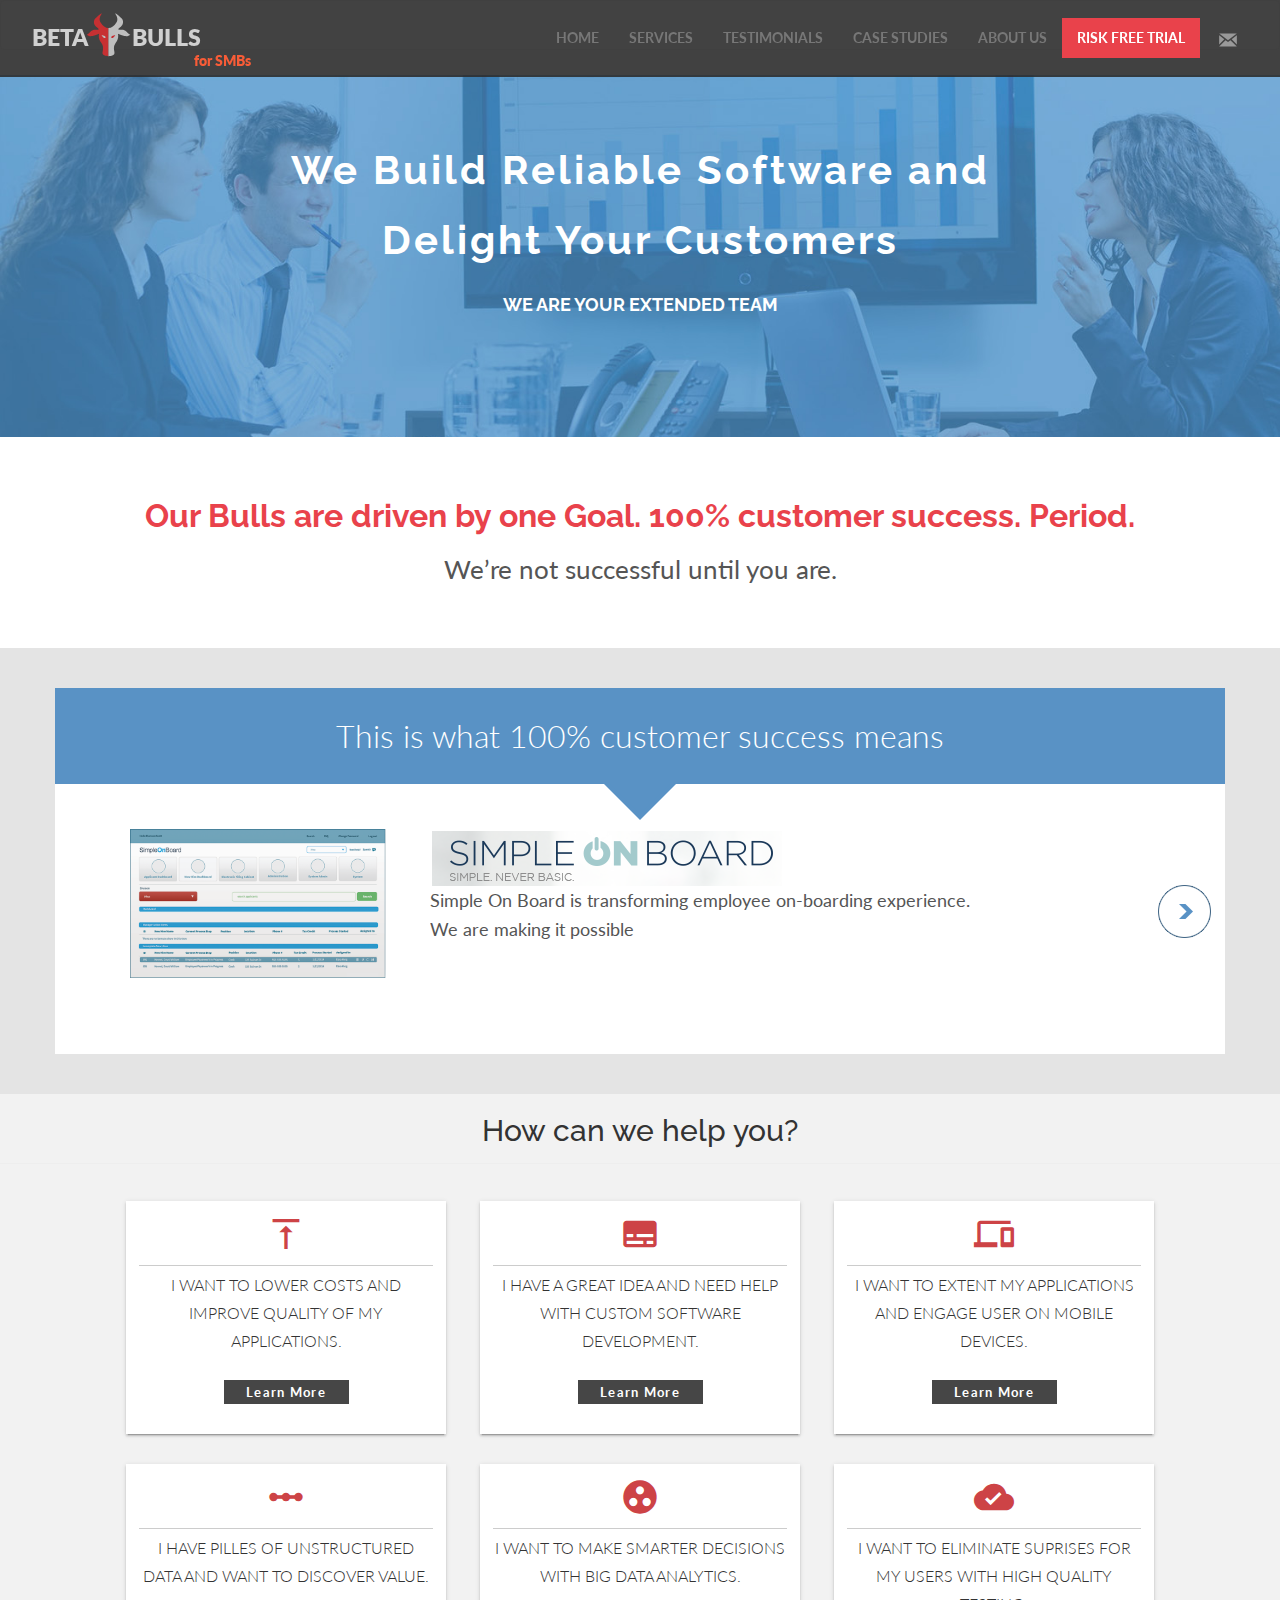
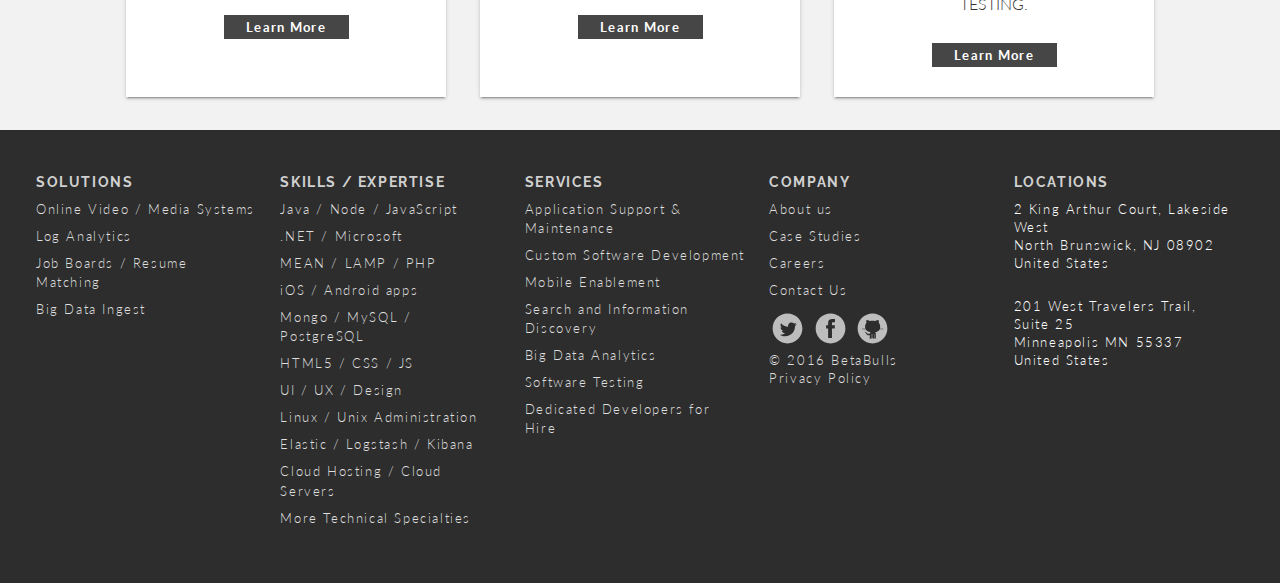
<file: for-SMBs/index.html>
<!DOCTYPE html>
<html lang="en">

<head>
	<!-- Meta -->
	<meta charset="utf-8" />
	<!-- Mobile viewport optimized: h5bp.com/viewport -->
	<meta name="viewport" content="width=device-width, initial-scale=1.0" />
	<meta http-equiv="content-type" content="text/html; charset=utf-8" />

	<!-- Chrome, Firefox OS and Opera -->
	<meta name="theme-color" content="#FF282B">
	<!-- Windows Phone -->
	<meta name="msapplication-navbutton-color" content="#FF282B">
	<!-- iOS Safari -->
	<meta name="apple-mobile-web-app-status-bar-style" content="#FF282B">

	<!-- Use the .htaccess and remove these lines to avoid edge case issues.
		 More info: h5bp.com/i/378 -->
	<meta http-equiv="X-UA-Compatible" content="IE=edge,chrome=1" />

	<!-- Our site title and description -->
	<title>
		
			BetaBulls Enterprise | Lean Software Development and Interim CIO services for Small and Midsize Businesses (SMBs)
		
	</title>

	
		<meta name="description" content="Lean MVP development &amp; Co-founder services for Start-ups.				" />
	
	
		<meta name="keywords" content="Lean MVP development services, Co-founder services, Start-ups, BetaBulls, Beta Bulls, MVP, Lean UX, Lean Startup, Lean MVP" />
	
	<meta name="author" content="BetaBulls" />

	<!-- Output DocPad produced meta elements -->
	<meta name="generator" content="DocPad v6.78.4" />

	<!-- Icon -->
	<link rel="shortcut icon" href="/favicon.ico">

	<!-- Shims: IE6-8 support of HTML5 elements -->
	<!--[if lt IE 9]>
	<script async src="http://html5shim.googlecode.com/svn/trunk/html5.js"></script>
	<![endif]-->

	<!-- Styles -->
	<link  rel="stylesheet" href="https://cdnjs.cloudflare.com/ajax/libs/twitter-bootstrap/3.3.6/css/bootstrap.min.css" />
	<link  rel="stylesheet" href="css/pure-min.css" />
	<link rel="stylesheet" href="https://cdnjs.cloudflare.com/ajax/libs/font-awesome/4.5.0/css/font-awesome.min.css">
	<link rel="stylesheet" href="css/ent-style.css">
	<link rel="stylesheet" href="https://fonts.googleapis.com/icon?family=Material+Icons">
	
		<link  rel="stylesheet" href="css/ent-home-style.css" />
	

	<!-- HTML5 shim and Respond.js IE8 support of HTML5 elements and media queries -->
	<!--[if lt IE 9]>
	<script src="https://oss.maxcdn.com/libs/html5shiv/3.7.0/html5shiv.js"></script>
	<script src="https://oss.maxcdn.com/libs/respond.js/1.3.0/respond.min.js"></script>
	<![endif]-->

</head>
<body>

	<!-- Markup -->
	<!-- Fixed navbar -->
	<div class="content main pure-g-r">
		<div class="main-inner">
		<nav role="navigation" class="navbar navbar-default">
			<div class="header pure-u-1">
				<div class="pure-menu pure-menu-open pure-menu-fixed pure-menu-horizontal">
					<div class="navbar-header">
					<a itemscope itemtype="http://schema.org/Organization" href="/for-SMBs"><span itemprop="name" class="pure-menu-heading">BETA<span itemscope itemtype="http://schema.org/ImageObject">
	<!-- Generator: Adobe Illustrator 17.1.0, SVG Export Plug-In . SVG Version: 6.00 Build 0)  -->
	<svg itemprop="logo" version="1.1" id="betabulls-svg-icon" xmlns="http://www.w3.org/2000/svg" xmlns:xlink="http://www.w3.org/1999/xlink" x="0px" y="0px"
		 viewBox="0 0 158.8 155.3" enable-background="new 0 0 158.8 155.3" xml:space="preserve">
	<path fill="#FF282B" d="M79.6,55C68.4,55,58.8,46.6,52.8,37.2c-2.2-3.4-4.1-7.1-4.6-11.1C47.1,18,51.7,10.3,56,3.4
		c-2.2-0.8-4.4,0.9-6.2,2.4c-3.8,3.2-7.5,6.4-11.3,9.7c-2.5,2.1-5,4.3-6.9,7c-6,8.4-4.1,21.5,4.1,27.8c3.5,2.7,8.4,4.9,9.2,9.3
		c-3.7,2.2-8.4,1.1-12.8,1.2c-5.7,0-11.3,2.2-15.6,6c-4.5,4-8,9.9-14,10.7c4.3,6.4,13.4,6.9,20.9,5.6c7.9-1.4,15.6-4.1,22.7-7.9
		c-2.1,8.6-0.8,18,3.5,25.7c2.8,5,6.8,9.3,8.9,14.7c2.4,6.1,2.1,12.9,0.8,19.3c-1.1,5.1-2.3,11.5,1.9,14.5c0.8,0.6,1.8,1,2.7,1.4
		c7.7,3.1,7.4,2.8,15.7,3.2L79.6,55z"/>
	<path fill="#F2F2F2" d="M79.2,55C90.4,55,100,46.6,106,37.2c2.2-3.4,4.1-7.1,4.6-11.1c1.1-8.1-3.5-15.8-7.8-22.7
		c2.2-0.8,4.4,0.9,6.2,2.4c3.8,3.2,7.5,6.4,11.3,9.7c2.5,2.1,5,4.3,6.9,7c6,8.4,4.1,21.5-4.1,27.8c-3.5,2.7-8.4,4.9-9.2,9.3
		c3.7,2.2,8.4,1.1,12.8,1.2c5.7,0,11.3,2.2,15.6,6c4.5,4,8,9.9,14,10.7c-4.3,6.4-13.4,6.9-20.9,5.6c-7.9-1.4-15.6-4.1-22.7-7.9
		c2.1,8.6,0.8,18-3.5,25.7c-2.8,5-6.8,9.3-8.9,14.7c-2.4,6.1-2.1,12.9-0.8,19.3c1.1,5.1,2.3,11.5-1.9,14.5c-0.8,0.6-1.8,1-2.7,1.4
		c-7.7,3.1-7.4,2.8-15.7,3.2L79.2,55z"/>
	<path fill="#F2F2F2" d="M55.9,81.4c0.8,0.7,2.1,3.2,2.7,4.1c0.7,1,1.8,1.7,2.9,2.3c1.7,1,3.3,1.9,5.2,2.4c1-0.4,2.1-1.2,2.3-2.3
		c0.2-1-0.3-2-1-2.8c-2.5-3.1-6.5-4.6-10.4-5c-0.5,0-1.9-0.1-2.4-0.3"/>
	<path fill="#FF1D25" d="M102.3,81.4c-0.8,0.7-2.1,3.2-2.7,4.1c-0.7,1-1.8,1.7-2.9,2.3c-1.7,1-3.3,1.9-5.2,2.4
		c-1-0.4-2.1-1.2-2.3-2.3c-0.2-1,0.3-2,1-2.8c2.5-3.1,6.5-4.6,10.4-5c0.5,0,1.9-0.1,2.4-0.3"/>
	</svg>
</span>
BULLS</span> 
						<span class="for-ent"> for SMBs </span>
					</a>
					<button type="button" data-target="#navbarCollapse" data-toggle="collapse" class="navbar-toggle">
							<span class="sr-only">Toggle navigation</span>
							<span class="icon-bar"></span>
							<span class="icon-bar"></span>
							<span class="icon-bar"></span>
					</button>
					</div>
					<div id="navbarCollapse" class="pull-right collapse navbar-collapse">
					<ul class="nav navbar-nav">
						<!-- DocPad menu -->
						<li typeof="sioc:Page" about="/for-SMBs/">
							<a href="/for-SMBs/" property="dc:title">HOME</a>
						</li>
						
							<li typeof="sioc:Page" about="/for-SMBs/services" class="">
								<a href="/for-SMBs/services" property="dc:title">
									Services
								</a>
							</li>
						
							<li typeof="sioc:Page" about="/for-SMBs/testimonials" class="">
								<a href="/for-SMBs/testimonials" property="dc:title">
									Testimonials
								</a>
							</li>
							<li typeof="sioc:Page" about="/for-SMBs/case-studies" class="">
								<a href="/for-SMBs/case-studies" property="dc:title">
									Case Studies 
								</a>
							</li>
						
							<li typeof="sioc:Page" about="/for-SMBs/about-us" class="">
								<a href="/for-SMBs/about-us" property="dc:title">
									About Us
								</a>
							</li>
							<li class="red-bg" typeof="sioc:Page" about="/for-SMBs/risk-free-trial">
								<a href="/for-SMBs/risk-free-trial" property="dc:title">
									Risk Free Trial
								</a>
							</li>
						<!-- DocPad menu end -->
							<li>
								<a href="#contact" data-toggle="modal" data-target="#contactModal" class="pricing-signup">
									<!-- iconmonstr START --><svg id="emailIcon" class="email-icon-header" version="1.1" xmlns="http://www.w3.org/2000/svg" xmlns:xlink="http://www.w3.org/1999/xlink" x="0px" y="0px" viewBox="0 0 512 512" enable-background="new 0 0 512 512" xml:space="preserve"><path id="email-icon" d="M170.544,239.052L50,146.454v213.142L170.544,239.052z M460.928,103.407H51.416l204.593,157.162L460.928,103.407z M313.355,260.696l-57.364,43.994l-57.454-44.135L50.5,408.593h410.751L313.355,260.696z M341.367,239.212L462,359.845V146.693L341.367,239.212z"/></svg><!-- iconmonstr END -->
								</a>
							</li>
					</ul>
				</div>
			</div>
			</div>
			</nav>
			
			
			<span class="betabulls-enterprise-home">
				<div id="headerwrap" class="pure-g-r headerwrap-main">
					<div class="pure-u-1 center">
						<div class="banner-txt">
							<h1>We Build Reliable Software and Delight Your Customers</h1>
							<h4>WE ARE YOUR EXTENDED TEAM</h4>
						</div>
					</div><!-- pure-u-1-->
				</div><!-- headerwrap -->

<div class="page-top" style="margin-top: 0px;">
				<div class="container">
					<div class="row">
						<div class="col-md-12">
							<div class="call-to-action">
								<h1 class="title">Our Bulls are driven by one Goal. 100% customer success. Period.</h1>
								<p>We’re not successful until you are.</p>
							</div>
						</div>
					</div>
				</div>
			</div>

<script type="text/javascript" src="js/jquery-1.12.0.min.js"></script>
			<div class="page-top" style="background: #e4e4e4;">
				<div class="container">
					<div class="row">
						<div class="pure-g-r home-cust-succ timeliner-div">
							<div class="arrow_box">This is what 100% customer success means </div>
							<div id="timeline">
								<ul id="dates" style="display: none;">
									<li><a href="#">1930</a></li>
									<li><a href="#">1900</a></li>
									<li><a href="#">1900</a></li>
									<!--  <li><a href="#">1944</a></li> -->
								</ul>
								<ul id="issues">
									<li id="#1930">
										<div class="app-dic">
											<img src="img/sob.png" width="256" />
										</div>
										<div class="app-dic clnt-log">
											<img src="img/app1.png">
											<p>Simple On Board is transforming employee on-boarding experience. </p>
											<p>We are making it possible</p>
										</div>
									</li>

									<li id="#1930">
										<div class="app-dic">
											<img src="img/vendor_vid.png" width="256" />
										</div>
										<div class="app-dic clnt-log">
											<img src="img/vendor_vid_logo.png">
											<p>Vendor vid is transforming wedding vendor selection process. </p>
											<p>We are making it possible with video and awesome technologies</p>
										</div>
									</li>
									<li id="#1930">
										<div class="app-dic">
											<img src="img/insideseeds.png" width="256" />
										</div>
										<div class="app-dic clnt-log">
											<img src="img/insideseeds-logo.png">
											<p>Inside seed is revolutionizing business intelligence (BI) and decision making experience.</p>
											<p>We are just making it possible </p>
										</div>
									</li>
								</ul>
								<div id="grad_left"></div>
								<div id="grad_right"></div>
								<a href="#" id="next">+</a>
								<a href="#" id="prev">-</a>
							</div>
						</div>
					</div>
				</div>
			</div>


<div style="width: 100%; margin: 0px auto; padding: 0px 0px 0px 0px; text-align: center;">
	<h2 style=" font-weight:500;" align="center">How can we help you?</h2>
	<hr>
</div>
<div class="pure-g-r w">
	<div class="pure-u-1">
		<a name="WhatWeDo" id="WhatWeDo"></a>
		
		<a class="card-link" href="/for-SMBs/application-support-maintenance">
		<div class="pure-u-1-4 bb-aspect1 center">
			<i class="material-icons large light-blue">vertical_align_top</i>
			<div class="card-hr"> </div>
			<!-- <h4>Application Support & Maintenance</h4> -->
			<p> I want to lower costs and improve quality of my applications.</p>
			<!-- <div class="card-sub-title">Need application support?</div> -->
			<div class="case-study-label">Learn More</div>
		</div></a><!-- bb-aspect1 pure-u-1-4 -->
		
		<a class="card-link" href="/for-SMBs/custom-software-development">
		<div class="pure-u-1-4 bb-aspect1 center">
			<i class="material-icons large light-blue">subtitles</i>
			<div class="card-hr"> </div>
			<!-- <h4>Custom Software Development</h4> -->
			<p>I have a great IDEA and need help with custom software development.</p>
			<!-- <div class="card-sub-title"> Need a developer or whole team?</div> -->
			<div class="case-study-label">Learn More</div>
		</div></a><!-- bb-aspect1 pure-u-1-4 -->
		
		<a class="card-link" href="/for-SMBs/mobile-enablement">
		<div class="pure-u-1-4 bb-aspect1 center">
			<i class="material-icons large light-blue">devices</i>
			<div class="card-hr"> </div>
			<!-- <h4>Mobile Enablement</h4> -->
			<p>I want to extent my applications and engage user on mobile devices.</p>
			<!-- <div class="card-sub-title">Need to engage users on mobile?</div> -->
			<div class="case-study-label">Learn More</div>
		</div></a><!-- bb-aspect1 pure-u-1-4 -->
		
		<a class="card-link" href="/for-SMBs/search-information-discovery">
		<div class="pure-u-1-4 bb-aspect1 center">
			<i class="material-icons large light-blue">linear_scale</i>
			<div class="card-hr"> </div>
			<!-- <h4>Search and Information Discovery</h4> -->
			<p>I have pilles of unstructured data and want to discover value.</p>
			<!-- <div class="card-sub-title">Need to discover things among piles of data?</div> -->
			<div class="case-study-label">Learn More</div>
		</div></a><!-- bb-aspect1 pure-u-1-4 -->
		
		<a class="card-link" href="/for-SMBs/big-data-analytics">
		<div class="pure-u-1-4 bb-aspect1 center">
			<i class="material-icons large light-blue">group_work</i>
			<div class="card-hr"> </div>
			<!-- <h4>Big Data Analytics</h4> -->
			<p>I want to make smarter decisions with Big Data Analytics. </p>
			<!-- <div class="card-sub-title">Need insights from your big data?</div> -->
			<div class="case-study-label">Learn More</div>
		</div></a><!-- bb-aspect1 pure-u-1-4 -->
		
		<a class="card-link" href="/for-SMBs/software-testing">
		<div class="pure-u-1-4 bb-aspect1 center">
			<i class="material-icons large light-blue">cloud_done</i>
			<div class="card-hr"> </div>
				<!-- <h4>Software Testing</h4>	 -->
			<p>I want to eliminate suprises for my users with high quality testing.</p>
			<!-- <div class="card-sub-title">Need best experience without surprises?</div> -->
			<div class="case-study-label">Learn More</div>
		</div></a><!-- bb-aspect1 pure-u-1-4 -->
		
	</div><!-- .pure-u-1 .w -->
</div><!-- .pure-g-r .w -->
			</span>

			<!-- FOOTER -->
			<div id="f">
				<div class="pure-g-r">
					<div class="pure-u-1">
						<div class="pure-u-1-6 bb-footer">
							<h5 class="footer"> Solutions</h5>
							<ul class="footer">  
								<li>Online   Video   /   Media   Systems</li>
								<li> Log   Analytics</li>
								<li>Job Boards /   Resume Matching</li>
								<li> Big   Data   Ingest </li>
								<!--li>Online Video / Media Systems</li>
								<li>Log Analytics</li>
								<li>Job Boards / Resume Matching</li>
								<li>Big Data Ingest</li>
								<li>Build Automation / Deployments</li-->
							</ul>
						</div><!-- pure-u-1-6 -->
						
						<div class="pure-u-1-8 bb-footer">
							<h5 class="footer">Skills / Expertise</h5>
							<ul class="footer">
								<li><a href="/for-SMBs/dedicated-developers-for-hire">Java / Node / JavaScript</a></li>
								<li><a href="/for-SMBs/dedicated-developers-for-hire">.NET / Microsoft</a></li>
								<li><a href="/for-SMBs/dedicated-developers-for-hire">MEAN / LAMP / PHP</a></li>
								<li><a href="/for-SMBs/dedicated-developers-for-hire">iOS / Android apps</a></li>
								<li><a href="/for-SMBs/dedicated-developers-for-hire">Mongo / MySQL / PostgreSQL</a></li>
								<li><a href="/for-SMBs/dedicated-developers-for-hire">HTML5 / CSS / JS</a></li>
								<li><a href="/for-SMBs/dedicated-developers-for-hire">UI / UX / Design</a></li>
								<li><a href="/for-SMBs/dedicated-developers-for-hire">Linux / Unix Administration</a></li>
								<li><a href="/for-SMBs/dedicated-developers-for-hire">Elastic / Logstash / Kibana</a></li>
								<li><a href="/for-SMBs/dedicated-developers-for-hire">Cloud Hosting / Cloud Servers</a></li>
								<li><a href="/for-SMBs/dedicated-developers-for-hire">More Technical Specialties</a></li>
							</ul>
						</div><!-- pure-u-1-8 -->
						<div class="pure-u-1-6 bb-footer">
							<h5 class="footer">Services</h5>
							<ul class="footer">
								<li><a href="/for-SMBs/application-support-maintenance">Application Support & Maintenance</a></li>
								<li><a href="/for-SMBs/custom-software-development">Custom Software Development</a></li>
								<li><a href="/for-SMBs/mobile-enablement">Mobile Enablement</a></li>
								<li><a href="/for-SMBs/search-information-discovery">Search and Information Discovery</a></li>
								<li><a href="/for-SMBs/big-data-analytics">Big Data Analytics</a></li>
								<li><a href="/for-SMBs/software-testing">Software Testing</a></li>
								<li><a href="/for-SMBs/dedicated-developers-for-hire">Dedicated Developers for Hire</a></li>
							</ul>
						</div><!-- pure-u-1-6 -->
						<div class="pure-u-1-6 bb-footer">
							<h5 class="footer">Company</h5>
							<ul class="footer">
								<li><a href="about-us">About us</a></li>
								<li><a href="case-studies">Case Studies</li></a>
								<li><a href="careers">Careers</a></li>
								<li><a href="#contact" data-toggle="modal" data-target="#contactModal">Contact Us</a></li>
							</ul>

							<p style="text-align: left; margin-left: 0px; color: #dedede; font-size: smaller;">
								<a href="https://twitter.com/betabulls" title="Tweet to BetaBulls">
									<!-- iconmonstr START --><svg id="twitterIcon" class="twitter-icon-footer footer-icon" version="1.1" xmlns="http://www.w3.org/2000/svg" xmlns:xlink="http://www.w3.org/1999/xlink" x="0px" y="0px" viewBox="0 0 512 512" enable-background="new 0 0 512 512" xml:space="preserve"><path id="twitter-4-icon" d="M256,50C142.229,50,50,142.229,50,256s92.229,206,206,206s206-92.229,206-206S369.771,50,256,50zM359.599,220.506c3.021,67.199-47.096,142.124-135.802,142.124c-26.981,0-52.096-7.911-73.238-21.466c25.347,2.987,50.646-4.044,70.734-19.786c-20.907-0.386-38.554-14.198-44.632-33.181c7.486,1.432,14.851,1.013,21.575-0.816c-22.976-4.617-38.839-25.317-38.321-47.453c6.44,3.58,13.81,5.729,21.642,5.977c-21.278-14.221-27.303-42.318-14.785-63.789c23.563,28.906,58.77,47.928,98.478,49.92c-6.969-29.886,15.702-58.667,46.542-58.667c13.742,0,26.16,5.802,34.874,15.088c10.884-2.143,21.108-6.119,30.341-11.594c-3.567,11.157-11.144,20.521-21.008,26.433c9.665-1.153,18.874-3.722,27.441-7.523C377.035,205.355,368.935,213.771,359.599,220.506z"/></svg><!-- iconmonstr END -->
								</a>
								<a href="https://www.facebook.com/betabulls" title="BetaBulls Facebook page">
									<!-- iconmonstr START --><svg id="facebookIcon" class="facebook-icon-footer footer-icon" version="1.1" xmlns="http://www.w3.org/2000/svg" xmlns:xlink="http://www.w3.org/1999/xlink" x="0px" y="0px" viewBox="0 0 512 512" enable-background="new 0 0 512 512" xml:space="preserve"><path id="facebook-circle-icon" d="M256.417,50c-113.771,0-206,92.229-206,206s92.229,206,206,206s206-92.229,206-206S370.188,50,256.417,50z M317.385,171.192c0,0-20.604,0-28.789,0c-10.162,0-12.28,4.163-12.28,14.678c0,8.75,0,25.404,0,25.404h41.069l-3.951,44.596h-37.118v133.227h-53.2V256.435h-27.666v-45.16h27.666c0,0,0-6.493,0-35.565c0-33.379,17.849-50.807,57.437-50.807c6.484,0,36.833,0,36.833,0V171.192z"/></svg><!-- iconmonstr END -->
								</a>
								<!-- <a href="callto:sg.v01" title="Skype With BetaBulls">
							 <i class="fa fa-skype"> </i>
					</a> -->
								<a href="https://github.com/BetaBulls" title="BetaBulls Github page">
									<!-- iconmonstr START --><svg id="githubIcon" class="github-icon-footer footer-icon" version="1.1" xmlns="http://www.w3.org/2000/svg" xmlns:xlink="http://www.w3.org/1999/xlink" x="0px" y="0px" viewBox="0 0 512 512" enable-background="new 0 0 512 512" xml:space="preserve"><path id="github-2-circle-icon" d="M166.96,311.252c0,0.681-0.779,1.231-1.739,1.231c-0.961,0-1.739-0.551-1.739-1.231c0-0.683,0.778-1.234,1.739-1.234C166.181,310.018,166.96,310.569,166.96,311.252z M169.361,314.067c-1.123,0-2.034,0.647-2.034,1.442c0,0.797,0.911,1.443,2.034,1.443c1.122,0,2.032-0.646,2.032-1.443C171.394,314.715,170.483,314.067,169.361,314.067z M179.201,323.568c-1.387,0-2.512,0.799-2.512,1.782c0,0.984,1.125,1.78,2.512,1.78c1.386,0,2.511-0.796,2.511-1.78C181.712,324.367,180.587,323.568,179.201,323.568z M156.761,304.004c-0.737,0-1.335,0.424-1.335,0.947c0,0.521,0.598,0.945,1.335,0.945s1.335-0.424,1.335-0.945C158.096,304.428,157.498,304.004,156.761,304.004z M160.961,306.658c-0.819,0-1.484,0.472-1.484,1.053c0,0.58,0.665,1.051,1.484,1.051c0.817,0,1.482-0.471,1.482-1.051C162.443,307.13,161.778,306.658,160.961,306.658zM173.921,318.797c-1.248,0-2.26,0.719-2.26,1.604c0,0.887,1.012,1.604,2.26,1.604s2.261-0.717,2.261-1.604C176.182,319.516,175.169,318.797,173.921,318.797z M462,256c0,113.771-92.229,206-206,206S50,369.771,50,256S142.229,50,256,50S462,142.229,462,256z M355.902,266.854c0.604-1.361,1.202-2.729,1.719-4.166c16.121-1.293,32.729-1.166,49.435,0.457l0.265-2.75c-16.484-1.6-32.881-1.742-48.808-0.526c2.56-8.17,3.909-17.398,3.812-27.893c-0.21-22.294-7.644-39.658-19.326-54.068c2.243-13.573,0.553-27.146-3.681-40.724c-16.694,1.367-31.719,6.834-45.097,16.333c-25.002-5.072-50.001-5.395-75.004,0c-15.604-10.532-30.928-15.697-46.015-16.333c-4.472,14.951-5.161,29.688-1.38,44.177c-13.162,13.966-18.192,30.92-17.945,49.693c0.141,10.747,1.796,20.31,4.852,28.765c-15.694-1.151-31.825-0.997-48.049,0.575l0.266,2.75c16.521-1.604,32.947-1.736,48.902-0.488c0.586,1.42,1.175,2.836,1.848,4.188c-17.287-0.456-32.845,1.046-47.415,4.629l0.657,2.68c14.788-3.634,30.63-5.098,48.317-4.502c11.697,20.781,34.215,32.992,67.006,36.867c-7.618,6.188-11.714,13.486-12.769,21.745c0,0-3.447,0-17.367,0c-23.324,0-29.683-29.739-53.841-26.806c23.437,11.623,18.756,48.773,56.259,48.773c12.604,0,15.283,0,15.756,0v34.054c0.167,5.503-2.229,9.183-6.098,11.733c13.431,1.355,23.524-5.35,23.524-13.574c0-8.227,0-41.004,0-45.014s4.199-4.32,4.199-4.32v52.555c0.178,5.23-2.364,8.203-5.062,11.044c11.833,0.472,22.963-1.892,23.467-11.962c0,0,0-47.77,0-50.299c0-2.528,4.145-2.591,4.145,0c0,2.592,0,47.938,0,47.938c0.122,8.496,7.46,15.384,23.006,14.322c-4.159-3.348-5.436-6.731-5.436-11.628s0-51.971,0-51.971s4.285-0.219,4.285,4.32c0,4.54,0,36.238,0,43.834c0,9.756,11.711,13.781,25.077,13.402c-4.379-3.28-7.343-7.192-7.361-12.424v-52.715c-0.452-7.748-3.603-15.053-9.779-21.858c29.975-4.603,51.579-16.567,62.337-38.013c17.745-0.609,33.635,0.851,48.461,4.496l0.658-2.68C389.038,267.863,373.352,266.363,355.902,266.854z M213.73,331.139c-1.54,0-2.79,0.889-2.79,1.981s1.25,1.979,2.79,1.979c1.541,0,2.79-0.887,2.79-1.979S215.271,331.139,213.73,331.139z M204.521,330.96c-1.541,0-2.789,0.888-2.789,1.981c0,1.092,1.248,1.979,2.789,1.979c1.54,0,2.79-0.887,2.79-1.979C207.311,331.848,206.061,330.96,204.521,330.96z M195.19,330.659c-1.54,0-2.79,0.888-2.79,1.981c0,1.092,1.25,1.979,2.79,1.979c1.542,0,2.79-0.887,2.79-1.979C197.98,331.547,196.732,330.659,195.19,330.659z M186.342,328.049c-1.542,0-2.791,0.888-2.791,1.98c0,1.094,1.249,1.98,2.791,1.98c1.54,0,2.789-0.887,2.789-1.98C189.131,328.937,187.882,328.049,186.342,328.049z"/></svg><!-- iconmonstr END -->
								</a>
								<br> &copy;
								2016 BetaBulls
									<br/>
									<a href="/pages/privacy">Privacy Policy</a>
							</p>
						</div>
						<div class="pure-u-1-6 bb-footer">
							<h5 class="footer">Locations</h5>
							<p style="text-align: left; font-size: 13px;">2 King Arthur Court, Lakeside West</br>
								North Brunswick, NJ 08902</br>
								United States</br>
							</p>
							<p style="text-align: left; font-size: 13px;">201 West Travelers Trail, Suite 25</br>
								Minneapolis MN 55337</br>
								United States</br>
							</p>
						</div><!-- pure-u-1-6 -->
						<br/>
					</div><!-- pure-g-r -->
				</div><!-- Footer -->
			</div> <!-- end .f -->
			<!-- .content .main -->
			
			<div class="modal fade" id="contactModal" tabindex="-1" role="dialog" aria-labelledby="contactModalLabel">
	<div class="modal-dialog" role="document">
		<div class="modal-content contactModal">
			<div class="modal-header">
				<button type="button" class="close" data-dismiss="modal" aria-label="Close"><span aria-hidden="true">&times;</span></button>
				<h4 class="modal-title" id="contactModalLabel">Contact us</h4>
			</div>
			<div class="modal-body">
				<iframe class="header-contactus" src="https://form.jotform.co/60943954080863"></iframe>
			</div>
			<div class="modal-footer">
				<button type="button" class="btn btn-default" data-dismiss="modal">Close</button>
			</div>
		</div>
	</div>
</div><!-- end .contactModal -->
			
			<div class="modal fade" id="trialModal" tabindex="-1" role="dialog" aria-labelledby="trialModalLabel">
	<div class="modal-dialog" role="document">
		<div class="modal-content">
			<div class="modal-header">
				<button type="button" class="close" data-dismiss="modal" aria-label="Close"><span aria-hidden="true">&times;</span></button>
				<h4 class="modal-title" id="trialModalLabel">Build your Trust with 100% Risk Free Trial</h4>
			</div>
			<div class="modal-body">
				<br/>
				<p>
					In order to demonstrate the quality of our work, we offer a no cost 40 hour proof of concept and only ask you to move forward with us if you like our work.
					This way you know exactly what you are getting into before spending any money. 
				</p>
				<script class="trial-iframe" type="text/javascript" src="https://form.jotform.com/jsform/60875534402152"></script>
			</div>
			<div class="modal-footer">
				<button type="button" class="btn btn-default" data-dismiss="modal">Close</button>
			</div>
		</div>
	</div>
</div><!-- end .trialModal -->
			
			<!-- Scripts -->
			<script type="text/javascript" src="../js/jquery-1.12.0.min.js"></script>
			<script type="text/javascript" src="https://cdnjs.cloudflare.com/ajax/libs/twitter-bootstrap/4.0.0-alpha/js/bootstrap.min.js"></script>
			<script type="text/javascript" src="../js/modernizr.js"></script>
			<script type="text/javascript" src="../js/ent-script.js"></script>

			<link rel="stylesheet" href="../css/slider.css" type="text/css" media="screen"/>
<script src="../js/jquery.timelinr-0.9.6.js" type="text/javascript"></script>
<script type="text/javascript"> $(function(){$().timelinr();}); </script>
</body>
</html>
</file>
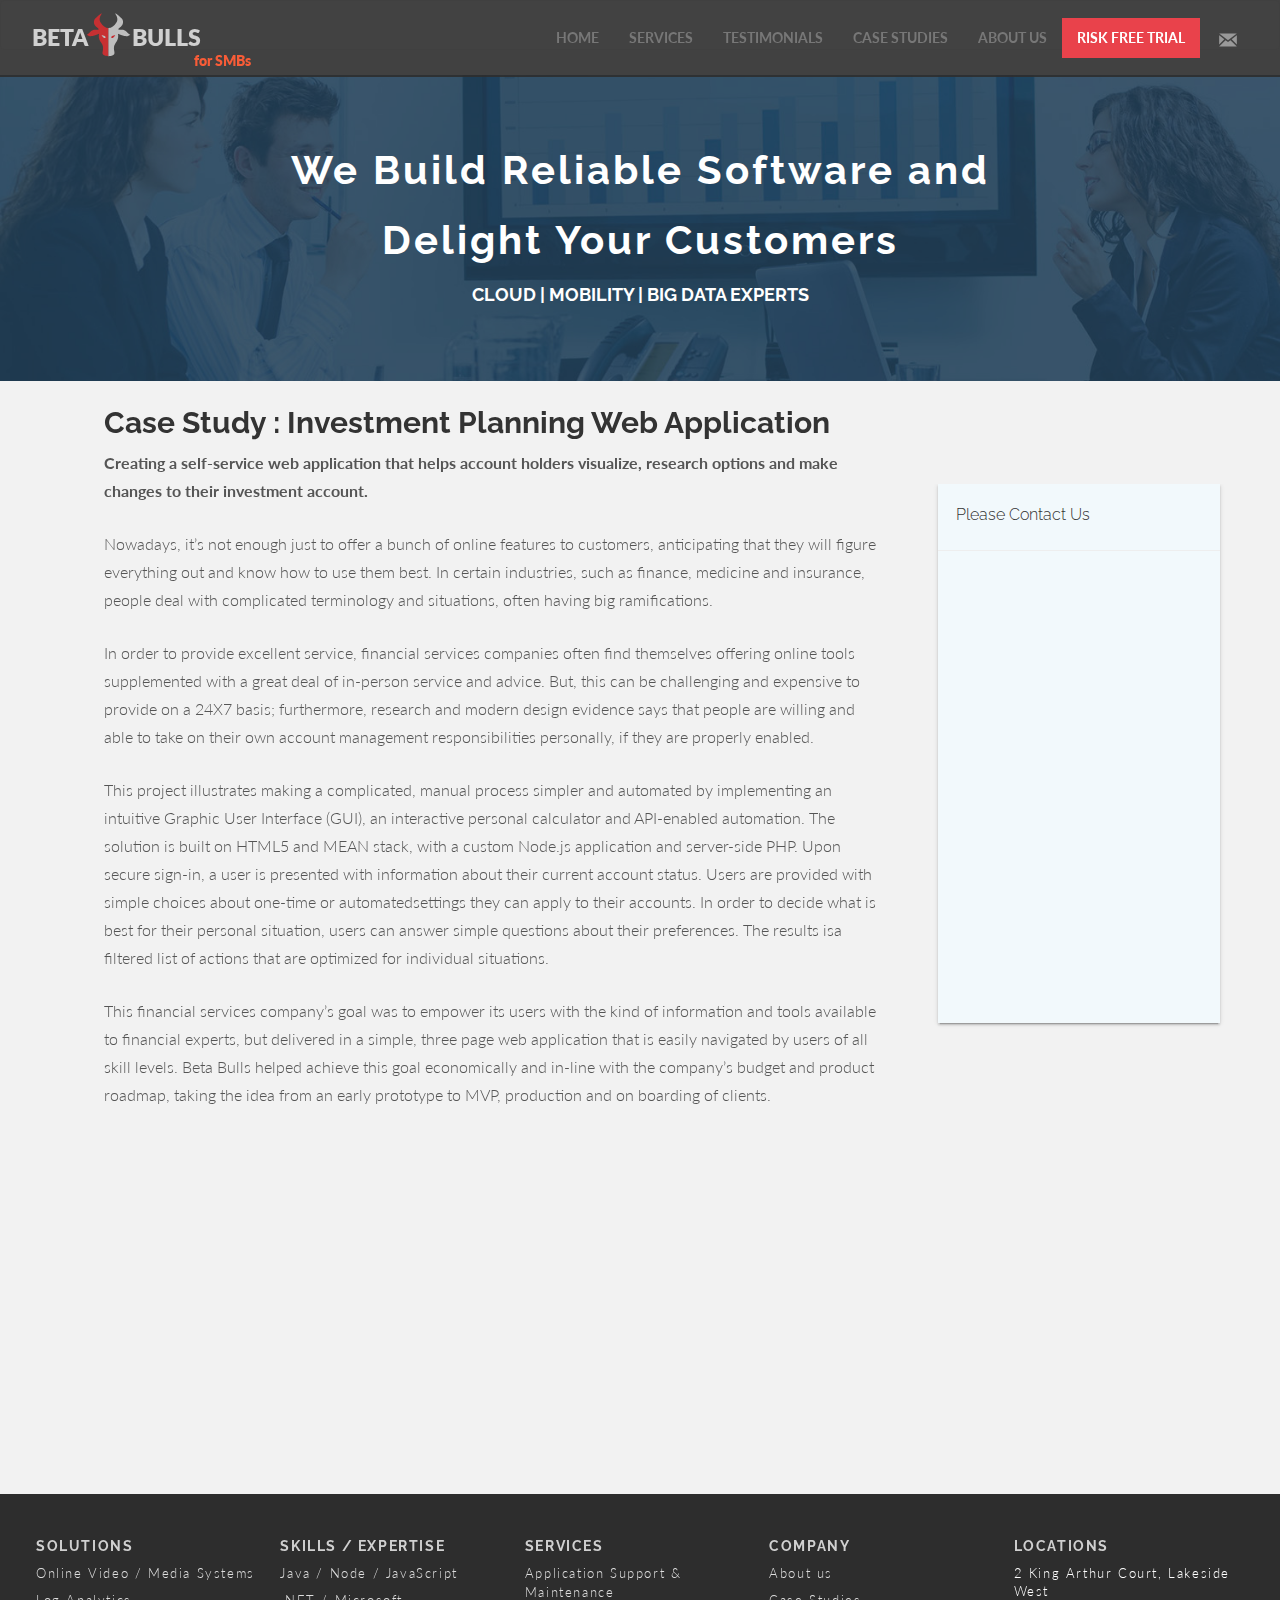
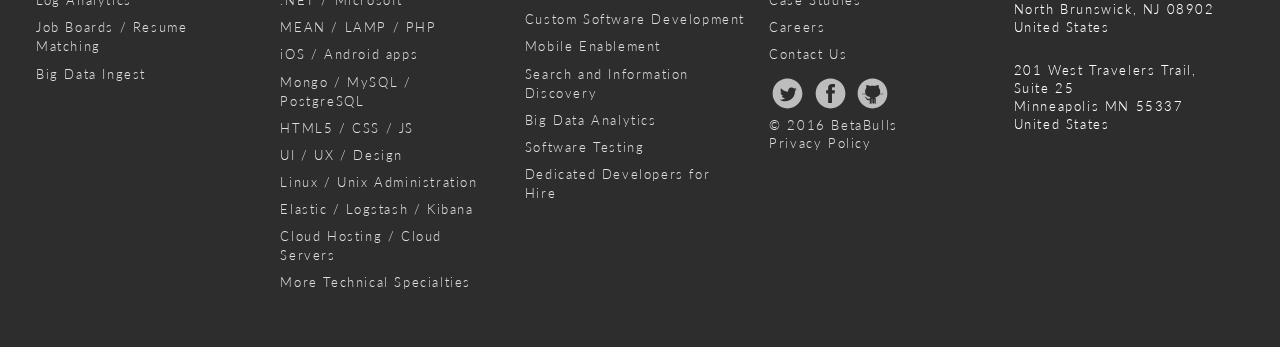
<file: investment-planning-web-application/index.html>
<!DOCTYPE html>
<html lang="en">

<head>
	<!-- Meta -->
	<meta charset="utf-8" />

	<!-- Mobile viewport optimized: h5bp.com/viewport -->
	<meta name="viewport" content="width=device-width, initial-scale=1.0" />
	<meta http-equiv="content-type" content="text/html; charset=utf-8" />

	<!-- Chrome, Firefox OS and Opera -->
	<meta name="theme-color" content="#FF282B">
	<!-- Windows Phone -->
	<meta name="msapplication-navbutton-color" content="#FF282B">
	<!-- iOS Safari -->
	<meta name="apple-mobile-web-app-status-bar-style" content="#FF282B">

	<!-- Use the .htaccess and remove these lines to avoid edge case issues.
		 More info: h5bp.com/i/378 -->
	<meta http-equiv="X-UA-Compatible" content="IE=edge,chrome=1" />

	<!-- Our site title and description -->
	<title>
		
			Investment Planning Web Application | Lean Software Development and Interim CIO services for Small and Midsize Businesses (SMBs)
		
	</title>

	
		<meta name="description" content="Lean MVP development &amp; Co-founder services for Start-ups.				" />
	
	
		<meta name="keywords" content="Lean MVP development services, Co-founder services, Start-ups, BetaBulls, Beta Bulls, MVP, Lean UX, Lean Startup, Lean MVP" />
	
	<meta name="author" content="BetaBulls" />

	<!-- Output DocPad produced meta elements -->
	<meta name="generator" content="DocPad v6.78.4" />

	<!-- Icon -->
	<link rel="shortcut icon" href="/favicon.ico">

	<!-- Shims: IE6-8 support of HTML5 elements -->
	<!--[if lt IE 9]>
	<script async src="http://html5shim.googlecode.com/svn/trunk/html5.js"></script>
	<![endif]-->

	<!-- Styles -->
	<link  rel="stylesheet" href="https://cdnjs.cloudflare.com/ajax/libs/twitter-bootstrap/3.3.6/css/bootstrap.min.css" />
	<link  rel="stylesheet" href="/css/pure-min.css" />
	<link rel="stylesheet" href="https://cdnjs.cloudflare.com/ajax/libs/font-awesome/4.5.0/css/font-awesome.min.css">
	<link rel="stylesheet" href="/css/ent-style.css">
	<link rel="stylesheet" href="https://fonts.googleapis.com/icon?family=Material+Icons">
	

	<!-- HTML5 shim and Respond.js IE8 support of HTML5 elements and media queries -->
	<!--[if lt IE 9]>
	<script src="https://oss.maxcdn.com/libs/html5shiv/3.7.0/html5shiv.js"></script>
	<script src="https://oss.maxcdn.com/libs/respond.js/1.3.0/respond.min.js"></script>
	<![endif]-->

</head>
<body>

	<!-- Markup -->
	<!-- Fixed navbar -->
	<div class="content main pure-g-r">
		<div class="main-inner">
		<nav role="navigation" class="navbar navbar-default">
			<div class="header pure-u-1">
				<div class="pure-menu pure-menu-open pure-menu-fixed pure-menu-horizontal">
					<div class="navbar-header">
					<a itemscope itemtype="http://schema.org/Organization" href="/for-SMBs"><span itemprop="name" class="pure-menu-heading">BETA<span itemscope itemtype="http://schema.org/ImageObject">
	<!-- Generator: Adobe Illustrator 17.1.0, SVG Export Plug-In . SVG Version: 6.00 Build 0)  -->
	<svg itemprop="logo" version="1.1" id="betabulls-svg-icon" xmlns="http://www.w3.org/2000/svg" xmlns:xlink="http://www.w3.org/1999/xlink" x="0px" y="0px"
		 viewBox="0 0 158.8 155.3" enable-background="new 0 0 158.8 155.3" xml:space="preserve">
	<path fill="#FF282B" d="M79.6,55C68.4,55,58.8,46.6,52.8,37.2c-2.2-3.4-4.1-7.1-4.6-11.1C47.1,18,51.7,10.3,56,3.4
		c-2.2-0.8-4.4,0.9-6.2,2.4c-3.8,3.2-7.5,6.4-11.3,9.7c-2.5,2.1-5,4.3-6.9,7c-6,8.4-4.1,21.5,4.1,27.8c3.5,2.7,8.4,4.9,9.2,9.3
		c-3.7,2.2-8.4,1.1-12.8,1.2c-5.7,0-11.3,2.2-15.6,6c-4.5,4-8,9.9-14,10.7c4.3,6.4,13.4,6.9,20.9,5.6c7.9-1.4,15.6-4.1,22.7-7.9
		c-2.1,8.6-0.8,18,3.5,25.7c2.8,5,6.8,9.3,8.9,14.7c2.4,6.1,2.1,12.9,0.8,19.3c-1.1,5.1-2.3,11.5,1.9,14.5c0.8,0.6,1.8,1,2.7,1.4
		c7.7,3.1,7.4,2.8,15.7,3.2L79.6,55z"/>
	<path fill="#F2F2F2" d="M79.2,55C90.4,55,100,46.6,106,37.2c2.2-3.4,4.1-7.1,4.6-11.1c1.1-8.1-3.5-15.8-7.8-22.7
		c2.2-0.8,4.4,0.9,6.2,2.4c3.8,3.2,7.5,6.4,11.3,9.7c2.5,2.1,5,4.3,6.9,7c6,8.4,4.1,21.5-4.1,27.8c-3.5,2.7-8.4,4.9-9.2,9.3
		c3.7,2.2,8.4,1.1,12.8,1.2c5.7,0,11.3,2.2,15.6,6c4.5,4,8,9.9,14,10.7c-4.3,6.4-13.4,6.9-20.9,5.6c-7.9-1.4-15.6-4.1-22.7-7.9
		c2.1,8.6,0.8,18-3.5,25.7c-2.8,5-6.8,9.3-8.9,14.7c-2.4,6.1-2.1,12.9-0.8,19.3c1.1,5.1,2.3,11.5-1.9,14.5c-0.8,0.6-1.8,1-2.7,1.4
		c-7.7,3.1-7.4,2.8-15.7,3.2L79.2,55z"/>
	<path fill="#F2F2F2" d="M55.9,81.4c0.8,0.7,2.1,3.2,2.7,4.1c0.7,1,1.8,1.7,2.9,2.3c1.7,1,3.3,1.9,5.2,2.4c1-0.4,2.1-1.2,2.3-2.3
		c0.2-1-0.3-2-1-2.8c-2.5-3.1-6.5-4.6-10.4-5c-0.5,0-1.9-0.1-2.4-0.3"/>
	<path fill="#FF1D25" d="M102.3,81.4c-0.8,0.7-2.1,3.2-2.7,4.1c-0.7,1-1.8,1.7-2.9,2.3c-1.7,1-3.3,1.9-5.2,2.4
		c-1-0.4-2.1-1.2-2.3-2.3c-0.2-1,0.3-2,1-2.8c2.5-3.1,6.5-4.6,10.4-5c0.5,0,1.9-0.1,2.4-0.3"/>
	</svg>
</span>
BULLS</span> 
						<span class="for-ent"> for SMBs </span>
					</a>
					<button type="button" data-target="#navbarCollapse" data-toggle="collapse" class="navbar-toggle">
							<span class="sr-only">Toggle navigation</span>
							<span class="icon-bar"></span>
							<span class="icon-bar"></span>
							<span class="icon-bar"></span>
					</button>
					</div>
					<div id="navbarCollapse" class="pull-right collapse navbar-collapse">
					<ul class="nav navbar-nav">
						<!-- DocPad menu -->
						<li typeof="sioc:Page" about="/for-SMBs/">
							<a href="/for-SMBs/" property="dc:title">HOME</a>
						</li>
						
							<li typeof="sioc:Page" about="/for-SMBs/services" class="">
								<a href="/for-SMBs/services" property="dc:title">
									Services
								</a>
							</li>
						
							<li typeof="sioc:Page" about="/for-SMBs/testimonials" class="">
								<a href="/for-SMBs/testimonials" property="dc:title">
									Testimonials
								</a>
							</li>
							<li typeof="sioc:Page" about="/for-SMBs/case-studies" class="">
								<a href="/for-SMBs/case-studies" property="dc:title">
									Case Studies 
								</a>
							</li>
						
							<li typeof="sioc:Page" about="/for-SMBs/about-us" class="">
								<a href="/for-SMBs/about-us" property="dc:title">
									About Us
								</a>
							</li>
							<li class="red-bg" typeof="sioc:Page" about="/for-SMBs/risk-free-trial">
								<a href="/for-SMBs/risk-free-trial" property="dc:title">
									Risk Free Trial
								</a>
							</li>
						<!-- DocPad menu end -->
							<li>
								<a href="#contact" data-toggle="modal" data-target="#contactModal" class="pricing-signup">
									<!-- iconmonstr START --><svg id="emailIcon" class="email-icon-header" version="1.1" xmlns="http://www.w3.org/2000/svg" xmlns:xlink="http://www.w3.org/1999/xlink" x="0px" y="0px" viewBox="0 0 512 512" enable-background="new 0 0 512 512" xml:space="preserve"><path id="email-icon" d="M170.544,239.052L50,146.454v213.142L170.544,239.052z M460.928,103.407H51.416l204.593,157.162L460.928,103.407z M313.355,260.696l-57.364,43.994l-57.454-44.135L50.5,408.593h410.751L313.355,260.696z M341.367,239.212L462,359.845V146.693L341.367,239.212z"/></svg><!-- iconmonstr END -->
								</a>
							</li>
					</ul>
				</div>
			</div>
			</div>
			</nav>
			
			<script type="text/javascript" src="../js/jquery-1.12.0.min.js"></script>
			<span class="betabulls-enterprise-investment-planning">
				<div id="headerwrap" class="pure-g-r headerwrap-main">
	<div class="pure-u-1 center" style="background-color: rgba(0,0,0,0.5); overflow: hidden;">
		<div class="banner-txt">
			<h1 style="text-align: left;font-weight: bold; margin: 0px; padding: 0px;">
				We Build Reliable Software and Delight Your Customers</h1>
			<h4>CLOUD | MOBILITY | BIG DATA EXPERTS</h4>
		</div>
	</div><!-- pure-u-1-->
</div><!-- headerwrap -->
<div class="container">
	<div class="row center">
		<div class="pure-u-2-3">
			<div class="pure-g-r w">
				<h2><b>Case Study : Investment Planning Web Application</b></h2>
				<p><b>Creating a self-service web application that helps account holders visualize, research options and make changes to their investment account.</b></p>
				<!-- <img src="///img/casestudy/investment-planning-web-application.png" width="100%"> -->
				<p>Nowadays, it’s not enough just to offer a bunch of online features to customers, anticipating that they will figure everything out and know how to use them best. In certain industries, such as finance, medicine and insurance, people deal with complicated
					terminology and situations, often having big ramifications.</p>

				<p>In order to provide excellent service, financial services companies often find themselves offering online tools supplemented with a great deal of in-person service and advice. But, this can be challenging and expensive to provide on a 24X7 basis;
					furthermore, research and modern design evidence says that people are willing and able to take on their own account management responsibilities personally, if they are properly enabled.</p>

				<p>This project illustrates making a complicated, manual process simpler and automated by implementing an intuitive Graphic User Interface (GUI), an interactive personal calculator and API-enabled automation. The solution is built on HTML5 and MEAN stack,
					with a custom Node.js application and server-side PHP. Upon secure sign-in, a user is presented with information about their current account status. Users are provided with simple choices about one-time or automatedsettings they can apply to their
					accounts. In order to decide what is best for their personal situation, users can answer simple questions about their preferences. The results isa filtered list of actions that are optimized for individual situations. </p>
				<p>
					This financial services company’s goal was to empower its users with the kind of information and tools available to financial experts, but delivered in a simple, three page web application that is easily navigated by users of all skill levels. Beta Bulls
					helped achieve this goal economically and in-line with the company’s budget and product roadmap, taking the idea from an early prototype to MVP, production and on boarding of clients.</p>
				</p>
			</div><!-- .pure-u-1 .center -->
		</div><!-- container -->
		<div class="pure-u-1-4 right-col1" style="padding:0 5px 0 5px; height: 1000px;">
				<div class="bck-contact"><!-- contact form start -->
				<h3>Please Contact Us</h3>
				<hr/>

				<iframe class="contactus-card" src="https://form.jotform.co/60943954080863"></iframe>
			</div><!-- contact form end -->
		
		</div>
	</div>
</div>
			</span>

			<!-- FOOTER -->
			<div id="f">
				<div class="pure-g-r">
					<div class="pure-u-1">
						<div class="pure-u-1-6 bb-footer">
							<h5 class="footer"> Solutions</h5>
							<ul class="footer">  
								<li>Online   Video   /   Media   Systems</li>
								<li> Log   Analytics</li>
								<li>Job Boards /   Resume Matching</li>
								<li> Big   Data   Ingest </li>
								<!--li>Online Video / Media Systems</li>
								<li>Log Analytics</li>
								<li>Job Boards / Resume Matching</li>
								<li>Big Data Ingest</li>
								<li>Build Automation / Deployments</li-->
							</ul>
						</div><!-- pure-u-1-6 -->
						
						<div class="pure-u-1-8 bb-footer">
							<h5 class="footer">Skills / Expertise</h5>
							<ul class="footer">
								<li><a href="/for-SMBs/dedicated-developers-for-hire">Java / Node / JavaScript</a></li>
								<li><a href="/for-SMBs/dedicated-developers-for-hire">.NET / Microsoft</a></li>
								<li><a href="/for-SMBs/dedicated-developers-for-hire">MEAN / LAMP / PHP</a></li>
								<li><a href="/for-SMBs/dedicated-developers-for-hire">iOS / Android apps</a></li>
								<li><a href="/for-SMBs/dedicated-developers-for-hire">Mongo / MySQL / PostgreSQL</a></li>
								<li><a href="/for-SMBs/dedicated-developers-for-hire">HTML5 / CSS / JS</a></li>
								<li><a href="/for-SMBs/dedicated-developers-for-hire">UI / UX / Design</a></li>
								<li><a href="/for-SMBs/dedicated-developers-for-hire">Linux / Unix Administration</a></li>
								<li><a href="/for-SMBs/dedicated-developers-for-hire">Elastic / Logstash / Kibana</a></li>
								<li><a href="/for-SMBs/dedicated-developers-for-hire">Cloud Hosting / Cloud Servers</a></li>
								<li><a href="/for-SMBs/dedicated-developers-for-hire">More Technical Specialties</a></li>
							</ul>
						</div><!-- pure-u-1-8 -->
						<div class="pure-u-1-6 bb-footer">
							<h5 class="footer">Services</h5>
							<ul class="footer">
								<li><a href="/for-SMBs/application-support-maintenance">Application Support & Maintenance</a></li>
								<li><a href="/for-SMBs/custom-software-development">Custom Software Development</a></li>
								<li><a href="/for-SMBs/mobile-enablement">Mobile Enablement</a></li>
								<li><a href="/for-SMBs/search-information-discovery">Search and Information Discovery</a></li>
								<li><a href="/for-SMBs/big-data-analytics">Big Data Analytics</a></li>
								<li><a href="/for-SMBs/software-testing">Software Testing</a></li>
								<li><a href="/for-SMBs/dedicated-developers-for-hire">Dedicated Developers for Hire</a></li>
							</ul>
						</div><!-- pure-u-1-6 -->
						<div class="pure-u-1-6 bb-footer">
							<h5 class="footer">Company</h5>
							<ul class="footer">
								<li><a href="/for-SMBs/about-us">About us</a></li>
								<li><a href="/for-SMBs/case-studies">Case Studies</li></a>
								<li><a href="/for-SMBs/careers">Careers</a></li>
								<li><a href="#contact" data-toggle="modal" data-target="#contactModal">Contact Us</a></li>
							</ul>

							<p style="text-align: left; margin-left: 0px; color: #dedede; font-size: smaller;">
								<a href="https://twitter.com/betabulls" title="Tweet to BetaBulls">
									<!-- iconmonstr START --><svg id="twitterIcon" class="twitter-icon-footer footer-icon" version="1.1" xmlns="http://www.w3.org/2000/svg" xmlns:xlink="http://www.w3.org/1999/xlink" x="0px" y="0px" viewBox="0 0 512 512" enable-background="new 0 0 512 512" xml:space="preserve"><path id="twitter-4-icon" d="M256,50C142.229,50,50,142.229,50,256s92.229,206,206,206s206-92.229,206-206S369.771,50,256,50zM359.599,220.506c3.021,67.199-47.096,142.124-135.802,142.124c-26.981,0-52.096-7.911-73.238-21.466c25.347,2.987,50.646-4.044,70.734-19.786c-20.907-0.386-38.554-14.198-44.632-33.181c7.486,1.432,14.851,1.013,21.575-0.816c-22.976-4.617-38.839-25.317-38.321-47.453c6.44,3.58,13.81,5.729,21.642,5.977c-21.278-14.221-27.303-42.318-14.785-63.789c23.563,28.906,58.77,47.928,98.478,49.92c-6.969-29.886,15.702-58.667,46.542-58.667c13.742,0,26.16,5.802,34.874,15.088c10.884-2.143,21.108-6.119,30.341-11.594c-3.567,11.157-11.144,20.521-21.008,26.433c9.665-1.153,18.874-3.722,27.441-7.523C377.035,205.355,368.935,213.771,359.599,220.506z"/></svg><!-- iconmonstr END -->
								</a>
								<a href="https://www.facebook.com/betabulls" title="BetaBulls Facebook page">
									<!-- iconmonstr START --><svg id="facebookIcon" class="facebook-icon-footer footer-icon" version="1.1" xmlns="http://www.w3.org/2000/svg" xmlns:xlink="http://www.w3.org/1999/xlink" x="0px" y="0px" viewBox="0 0 512 512" enable-background="new 0 0 512 512" xml:space="preserve"><path id="facebook-circle-icon" d="M256.417,50c-113.771,0-206,92.229-206,206s92.229,206,206,206s206-92.229,206-206S370.188,50,256.417,50z M317.385,171.192c0,0-20.604,0-28.789,0c-10.162,0-12.28,4.163-12.28,14.678c0,8.75,0,25.404,0,25.404h41.069l-3.951,44.596h-37.118v133.227h-53.2V256.435h-27.666v-45.16h27.666c0,0,0-6.493,0-35.565c0-33.379,17.849-50.807,57.437-50.807c6.484,0,36.833,0,36.833,0V171.192z"/></svg><!-- iconmonstr END -->
								</a>
								<!-- <a href="callto:sg.v01" title="Skype With BetaBulls">
							 <i class="fa fa-skype"> </i>
					</a> -->
								<a href="https://github.com/BetaBulls" title="BetaBulls Github page">
									<!-- iconmonstr START --><svg id="githubIcon" class="github-icon-footer footer-icon" version="1.1" xmlns="http://www.w3.org/2000/svg" xmlns:xlink="http://www.w3.org/1999/xlink" x="0px" y="0px" viewBox="0 0 512 512" enable-background="new 0 0 512 512" xml:space="preserve"><path id="github-2-circle-icon" d="M166.96,311.252c0,0.681-0.779,1.231-1.739,1.231c-0.961,0-1.739-0.551-1.739-1.231c0-0.683,0.778-1.234,1.739-1.234C166.181,310.018,166.96,310.569,166.96,311.252z M169.361,314.067c-1.123,0-2.034,0.647-2.034,1.442c0,0.797,0.911,1.443,2.034,1.443c1.122,0,2.032-0.646,2.032-1.443C171.394,314.715,170.483,314.067,169.361,314.067z M179.201,323.568c-1.387,0-2.512,0.799-2.512,1.782c0,0.984,1.125,1.78,2.512,1.78c1.386,0,2.511-0.796,2.511-1.78C181.712,324.367,180.587,323.568,179.201,323.568z M156.761,304.004c-0.737,0-1.335,0.424-1.335,0.947c0,0.521,0.598,0.945,1.335,0.945s1.335-0.424,1.335-0.945C158.096,304.428,157.498,304.004,156.761,304.004z M160.961,306.658c-0.819,0-1.484,0.472-1.484,1.053c0,0.58,0.665,1.051,1.484,1.051c0.817,0,1.482-0.471,1.482-1.051C162.443,307.13,161.778,306.658,160.961,306.658zM173.921,318.797c-1.248,0-2.26,0.719-2.26,1.604c0,0.887,1.012,1.604,2.26,1.604s2.261-0.717,2.261-1.604C176.182,319.516,175.169,318.797,173.921,318.797z M462,256c0,113.771-92.229,206-206,206S50,369.771,50,256S142.229,50,256,50S462,142.229,462,256z M355.902,266.854c0.604-1.361,1.202-2.729,1.719-4.166c16.121-1.293,32.729-1.166,49.435,0.457l0.265-2.75c-16.484-1.6-32.881-1.742-48.808-0.526c2.56-8.17,3.909-17.398,3.812-27.893c-0.21-22.294-7.644-39.658-19.326-54.068c2.243-13.573,0.553-27.146-3.681-40.724c-16.694,1.367-31.719,6.834-45.097,16.333c-25.002-5.072-50.001-5.395-75.004,0c-15.604-10.532-30.928-15.697-46.015-16.333c-4.472,14.951-5.161,29.688-1.38,44.177c-13.162,13.966-18.192,30.92-17.945,49.693c0.141,10.747,1.796,20.31,4.852,28.765c-15.694-1.151-31.825-0.997-48.049,0.575l0.266,2.75c16.521-1.604,32.947-1.736,48.902-0.488c0.586,1.42,1.175,2.836,1.848,4.188c-17.287-0.456-32.845,1.046-47.415,4.629l0.657,2.68c14.788-3.634,30.63-5.098,48.317-4.502c11.697,20.781,34.215,32.992,67.006,36.867c-7.618,6.188-11.714,13.486-12.769,21.745c0,0-3.447,0-17.367,0c-23.324,0-29.683-29.739-53.841-26.806c23.437,11.623,18.756,48.773,56.259,48.773c12.604,0,15.283,0,15.756,0v34.054c0.167,5.503-2.229,9.183-6.098,11.733c13.431,1.355,23.524-5.35,23.524-13.574c0-8.227,0-41.004,0-45.014s4.199-4.32,4.199-4.32v52.555c0.178,5.23-2.364,8.203-5.062,11.044c11.833,0.472,22.963-1.892,23.467-11.962c0,0,0-47.77,0-50.299c0-2.528,4.145-2.591,4.145,0c0,2.592,0,47.938,0,47.938c0.122,8.496,7.46,15.384,23.006,14.322c-4.159-3.348-5.436-6.731-5.436-11.628s0-51.971,0-51.971s4.285-0.219,4.285,4.32c0,4.54,0,36.238,0,43.834c0,9.756,11.711,13.781,25.077,13.402c-4.379-3.28-7.343-7.192-7.361-12.424v-52.715c-0.452-7.748-3.603-15.053-9.779-21.858c29.975-4.603,51.579-16.567,62.337-38.013c17.745-0.609,33.635,0.851,48.461,4.496l0.658-2.68C389.038,267.863,373.352,266.363,355.902,266.854z M213.73,331.139c-1.54,0-2.79,0.889-2.79,1.981s1.25,1.979,2.79,1.979c1.541,0,2.79-0.887,2.79-1.979S215.271,331.139,213.73,331.139z M204.521,330.96c-1.541,0-2.789,0.888-2.789,1.981c0,1.092,1.248,1.979,2.789,1.979c1.54,0,2.79-0.887,2.79-1.979C207.311,331.848,206.061,330.96,204.521,330.96z M195.19,330.659c-1.54,0-2.79,0.888-2.79,1.981c0,1.092,1.25,1.979,2.79,1.979c1.542,0,2.79-0.887,2.79-1.979C197.98,331.547,196.732,330.659,195.19,330.659z M186.342,328.049c-1.542,0-2.791,0.888-2.791,1.98c0,1.094,1.249,1.98,2.791,1.98c1.54,0,2.789-0.887,2.789-1.98C189.131,328.937,187.882,328.049,186.342,328.049z"/></svg><!-- iconmonstr END -->
								</a>
								<br> &copy;
								2016 BetaBulls
									<br/>
									<a href="/pages/privacy">Privacy Policy</a>
							</p>
						</div>
						<div class="pure-u-1-6 bb-footer">
							<h5 class="footer">Locations</h5>
							<p style="text-align: left; font-size: 13px;">2 King Arthur Court, Lakeside West</br>
								North Brunswick, NJ 08902</br>
								United States</br>
							</p>
							<p style="text-align: left; font-size: 13px;">201 West Travelers Trail, Suite 25</br>
								Minneapolis MN 55337</br>
								United States</br>
							</p>
						</div><!-- pure-u-1-6 -->
						<br/>
					</div><!-- pure-g-r -->
				</div><!-- Footer -->
			</div> <!-- end .f -->
			<!-- .content .main -->
			
			<div class="modal fade" id="contactModal" tabindex="-1" role="dialog" aria-labelledby="contactModalLabel">
	<div class="modal-dialog" role="document">
		<div class="modal-content contactModal">
			<div class="modal-header">
				<button type="button" class="close" data-dismiss="modal" aria-label="Close"><span aria-hidden="true">&times;</span></button>
				<h4 class="modal-title" id="contactModalLabel">Contact us</h4>
			</div>
			<div class="modal-body">
				<iframe class="header-contactus" src="https://form.jotform.co/60943954080863"></iframe>
			</div>
			<div class="modal-footer">
				<button type="button" class="btn btn-default" data-dismiss="modal">Close</button>
			</div>
		</div>
	</div>
</div><!-- end .contactModal -->
			
			<div class="modal fade" id="trialModal" tabindex="-1" role="dialog" aria-labelledby="trialModalLabel">
	<div class="modal-dialog" role="document">
		<div class="modal-content">
			<div class="modal-header">
				<button type="button" class="close" data-dismiss="modal" aria-label="Close"><span aria-hidden="true">&times;</span></button>
				<h4 class="modal-title" id="trialModalLabel">Build your Trust with 100% Risk Free Trial</h4>
			</div>
			<div class="modal-body">
				<br/>
				<p>
					In order to demonstrate the quality of our work, we offer a no cost 40 hour proof of concept and only ask you to move forward with us if you like our work.
					This way you know exactly what you are getting into before spending any money. 
				</p>
				<script class="trial-iframe" type="text/javascript" src="https://form.jotform.com/jsform/60875534402152"></script>
			</div>
			<div class="modal-footer">
				<button type="button" class="btn btn-default" data-dismiss="modal">Close</button>
			</div>
		</div>
	</div>
</div><!-- end .trialModal -->
			
			<!-- Scripts -->
			
			<script type="text/javascript" src="https://cdnjs.cloudflare.com/ajax/libs/twitter-bootstrap/4.0.0-alpha/js/bootstrap.min.js"></script>
			<script type="text/javascript" src="../js/modernizr.js"></script>
			<script type="text/javascript" src="../js/ent-script.js"></script>
</body>
</html>
</file>
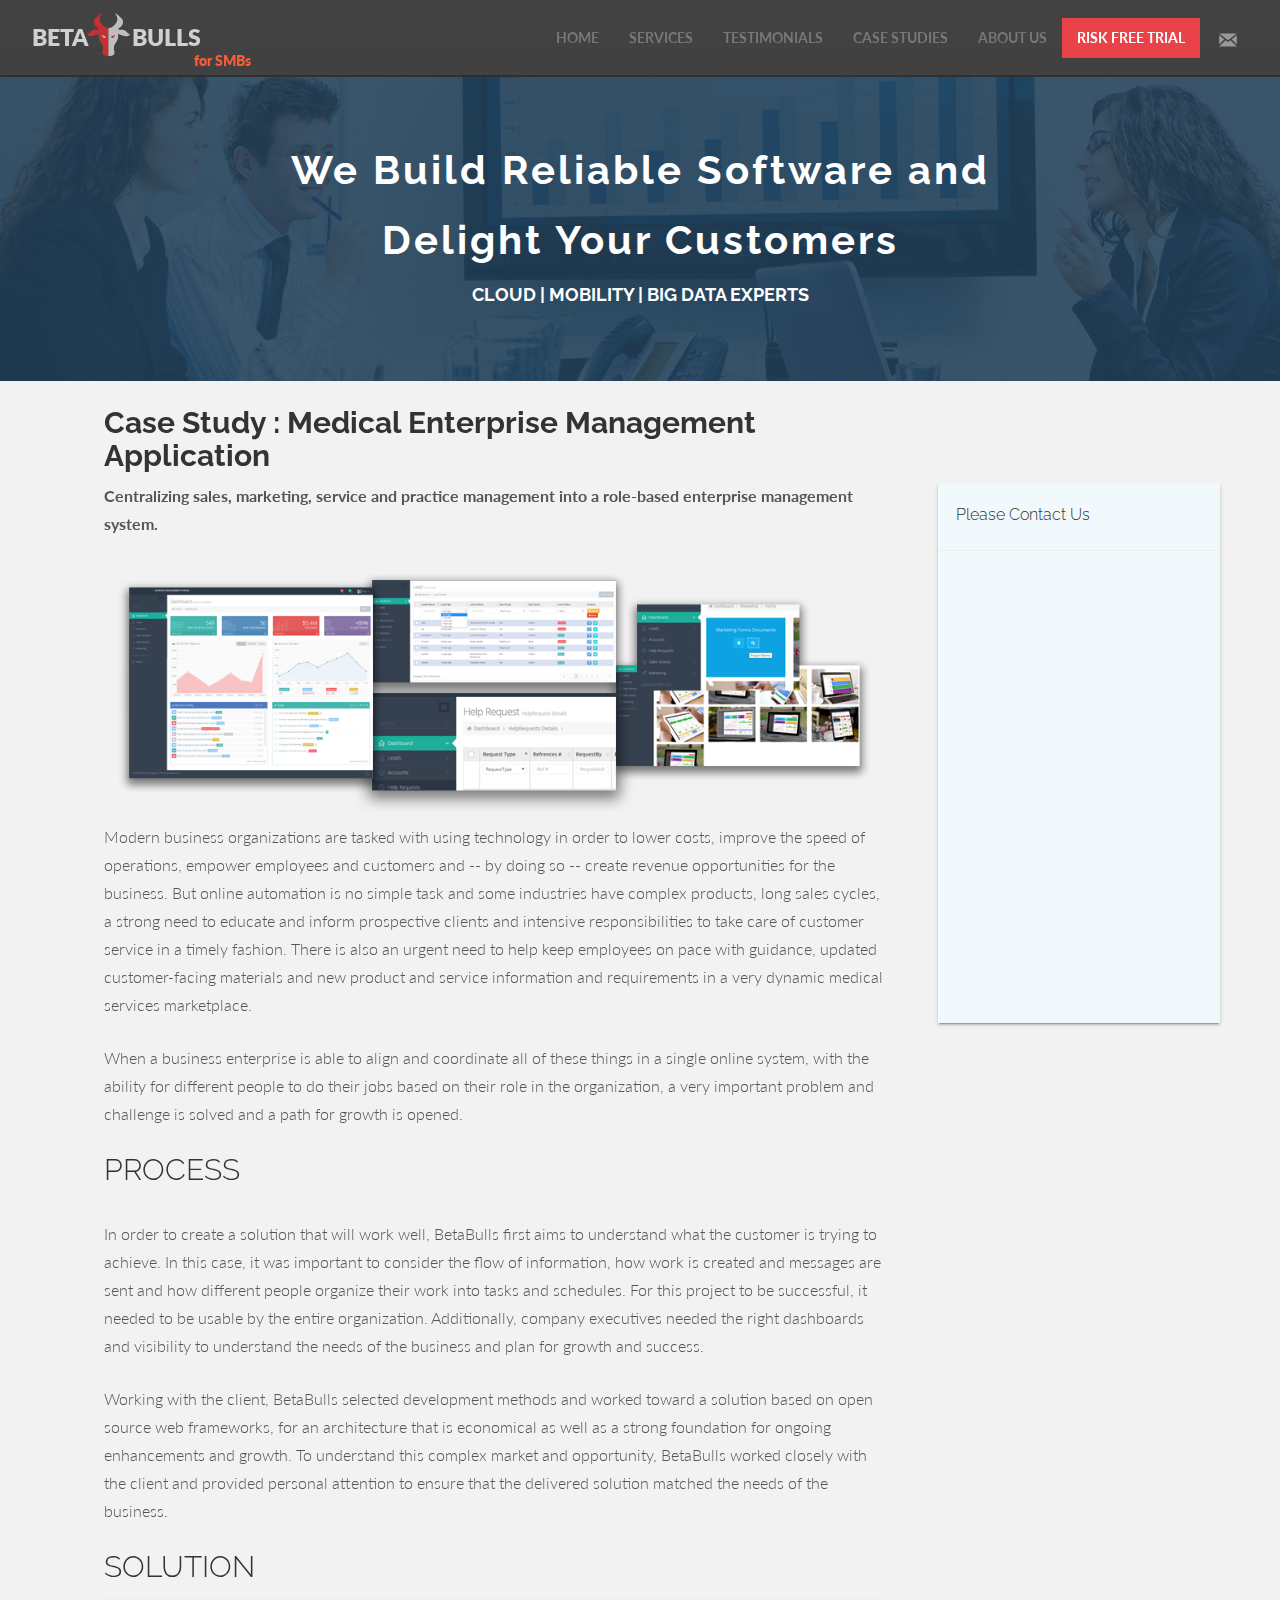
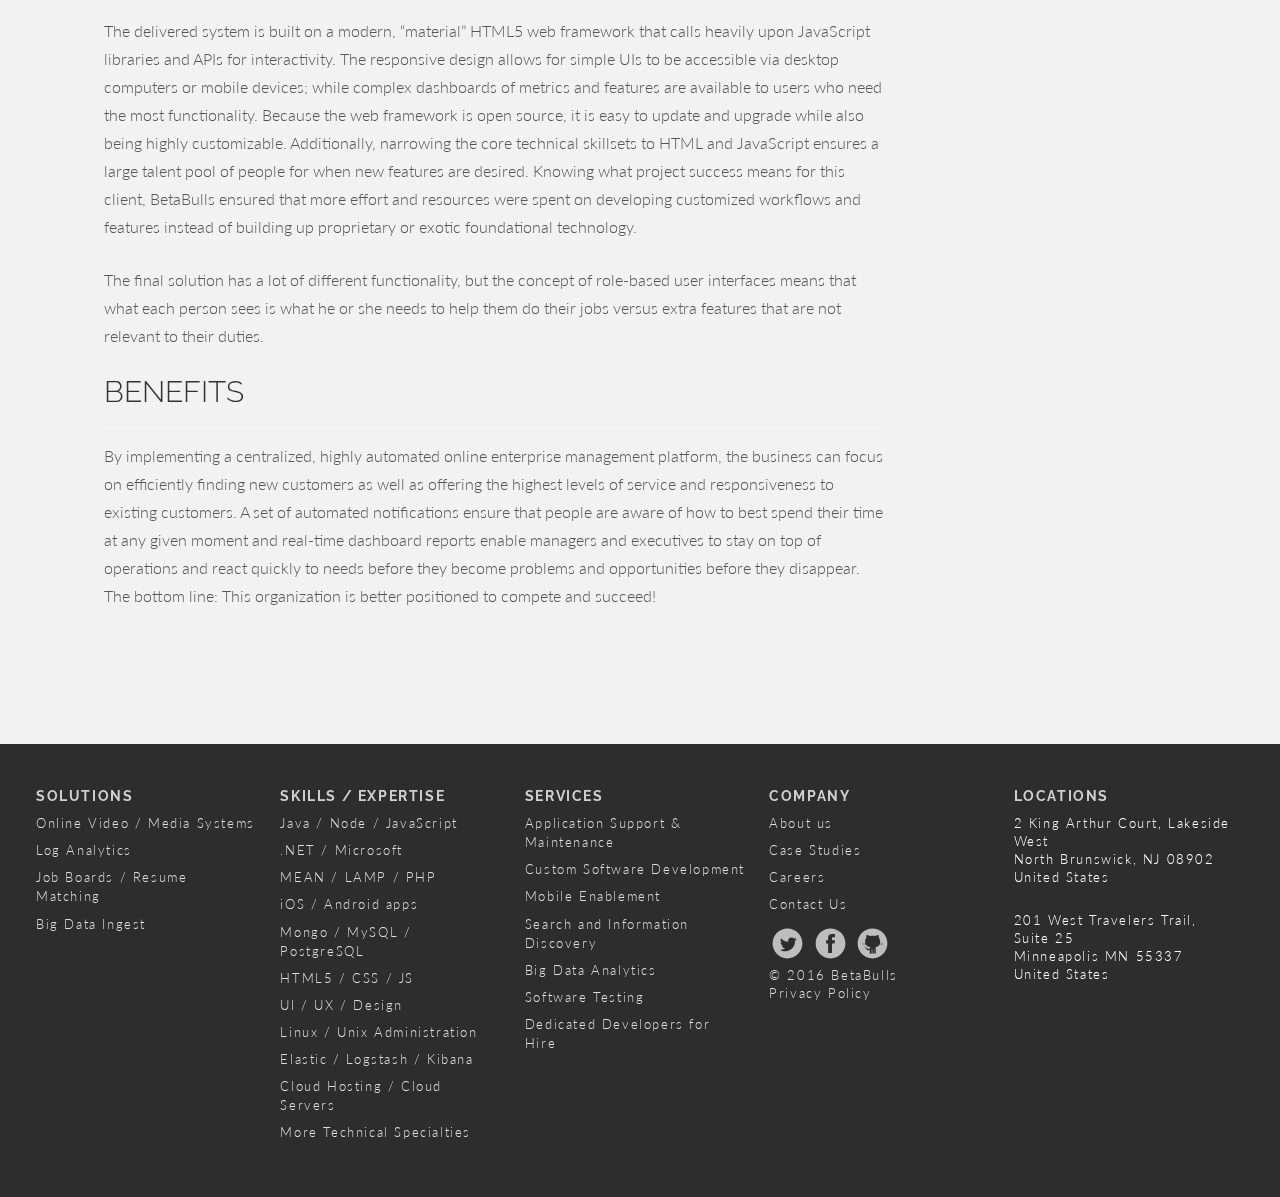
<file: medical-enterprise-management-application/index.html>
<!DOCTYPE html>
<html lang="en">

<head>
	<!-- Meta -->
	<meta charset="utf-8" />

	<!-- Mobile viewport optimized: h5bp.com/viewport -->
	<meta name="viewport" content="width=device-width, initial-scale=1.0" />
	<meta http-equiv="content-type" content="text/html; charset=utf-8" />

	<!-- Chrome, Firefox OS and Opera -->
	<meta name="theme-color" content="#FF282B">
	<!-- Windows Phone -->
	<meta name="msapplication-navbutton-color" content="#FF282B">
	<!-- iOS Safari -->
	<meta name="apple-mobile-web-app-status-bar-style" content="#FF282B">

	<!-- Use the .htaccess and remove these lines to avoid edge case issues.
		 More info: h5bp.com/i/378 -->
	<meta http-equiv="X-UA-Compatible" content="IE=edge,chrome=1" />

	<!-- Our site title and description -->
	<title>
		
			Medical Enterprise Management Application | Lean Software Development and Interim CIO services for Small and Midsize Businesses (SMBs)
		
	</title>

	
		<meta name="description" content="Lean MVP development &amp; Co-founder services for Start-ups.				" />
	
	
		<meta name="keywords" content="Lean MVP development services, Co-founder services, Start-ups, BetaBulls, Beta Bulls, MVP, Lean UX, Lean Startup, Lean MVP" />
	
	<meta name="author" content="BetaBulls" />

	<!-- Output DocPad produced meta elements -->
	<meta name="generator" content="DocPad v6.78.4" />

	<!-- Icon -->
	<link rel="shortcut icon" href="/favicon.ico">

	<!-- Shims: IE6-8 support of HTML5 elements -->
	<!--[if lt IE 9]>
	<script async src="http://html5shim.googlecode.com/svn/trunk/html5.js"></script>
	<![endif]-->

	<!-- Styles -->
	<link  rel="stylesheet" href="https://cdnjs.cloudflare.com/ajax/libs/twitter-bootstrap/3.3.6/css/bootstrap.min.css" />
	<link  rel="stylesheet" href="/css/pure-min.css" />
	<link rel="stylesheet" href="https://cdnjs.cloudflare.com/ajax/libs/font-awesome/4.5.0/css/font-awesome.min.css">
	<link rel="stylesheet" href="/css/ent-style.css">
	<link rel="stylesheet" href="https://fonts.googleapis.com/icon?family=Material+Icons">
	

	<!-- HTML5 shim and Respond.js IE8 support of HTML5 elements and media queries -->
	<!--[if lt IE 9]>
	<script src="https://oss.maxcdn.com/libs/html5shiv/3.7.0/html5shiv.js"></script>
	<script src="https://oss.maxcdn.com/libs/respond.js/1.3.0/respond.min.js"></script>
	<![endif]-->

</head>
<body>

	<!-- Markup -->
	<!-- Fixed navbar -->
	<div class="content main pure-g-r">
		<div class="main-inner">
		<nav role="navigation" class="navbar navbar-default">
			<div class="header pure-u-1">
				<div class="pure-menu pure-menu-open pure-menu-fixed pure-menu-horizontal">
					<div class="navbar-header">
					<a itemscope itemtype="http://schema.org/Organization" href="/for-SMBs"><span itemprop="name" class="pure-menu-heading">BETA<span itemscope itemtype="http://schema.org/ImageObject">
	<!-- Generator: Adobe Illustrator 17.1.0, SVG Export Plug-In . SVG Version: 6.00 Build 0)  -->
	<svg itemprop="logo" version="1.1" id="betabulls-svg-icon" xmlns="http://www.w3.org/2000/svg" xmlns:xlink="http://www.w3.org/1999/xlink" x="0px" y="0px"
		 viewBox="0 0 158.8 155.3" enable-background="new 0 0 158.8 155.3" xml:space="preserve">
	<path fill="#FF282B" d="M79.6,55C68.4,55,58.8,46.6,52.8,37.2c-2.2-3.4-4.1-7.1-4.6-11.1C47.1,18,51.7,10.3,56,3.4
		c-2.2-0.8-4.4,0.9-6.2,2.4c-3.8,3.2-7.5,6.4-11.3,9.7c-2.5,2.1-5,4.3-6.9,7c-6,8.4-4.1,21.5,4.1,27.8c3.5,2.7,8.4,4.9,9.2,9.3
		c-3.7,2.2-8.4,1.1-12.8,1.2c-5.7,0-11.3,2.2-15.6,6c-4.5,4-8,9.9-14,10.7c4.3,6.4,13.4,6.9,20.9,5.6c7.9-1.4,15.6-4.1,22.7-7.9
		c-2.1,8.6-0.8,18,3.5,25.7c2.8,5,6.8,9.3,8.9,14.7c2.4,6.1,2.1,12.9,0.8,19.3c-1.1,5.1-2.3,11.5,1.9,14.5c0.8,0.6,1.8,1,2.7,1.4
		c7.7,3.1,7.4,2.8,15.7,3.2L79.6,55z"/>
	<path fill="#F2F2F2" d="M79.2,55C90.4,55,100,46.6,106,37.2c2.2-3.4,4.1-7.1,4.6-11.1c1.1-8.1-3.5-15.8-7.8-22.7
		c2.2-0.8,4.4,0.9,6.2,2.4c3.8,3.2,7.5,6.4,11.3,9.7c2.5,2.1,5,4.3,6.9,7c6,8.4,4.1,21.5-4.1,27.8c-3.5,2.7-8.4,4.9-9.2,9.3
		c3.7,2.2,8.4,1.1,12.8,1.2c5.7,0,11.3,2.2,15.6,6c4.5,4,8,9.9,14,10.7c-4.3,6.4-13.4,6.9-20.9,5.6c-7.9-1.4-15.6-4.1-22.7-7.9
		c2.1,8.6,0.8,18-3.5,25.7c-2.8,5-6.8,9.3-8.9,14.7c-2.4,6.1-2.1,12.9-0.8,19.3c1.1,5.1,2.3,11.5-1.9,14.5c-0.8,0.6-1.8,1-2.7,1.4
		c-7.7,3.1-7.4,2.8-15.7,3.2L79.2,55z"/>
	<path fill="#F2F2F2" d="M55.9,81.4c0.8,0.7,2.1,3.2,2.7,4.1c0.7,1,1.8,1.7,2.9,2.3c1.7,1,3.3,1.9,5.2,2.4c1-0.4,2.1-1.2,2.3-2.3
		c0.2-1-0.3-2-1-2.8c-2.5-3.1-6.5-4.6-10.4-5c-0.5,0-1.9-0.1-2.4-0.3"/>
	<path fill="#FF1D25" d="M102.3,81.4c-0.8,0.7-2.1,3.2-2.7,4.1c-0.7,1-1.8,1.7-2.9,2.3c-1.7,1-3.3,1.9-5.2,2.4
		c-1-0.4-2.1-1.2-2.3-2.3c-0.2-1,0.3-2,1-2.8c2.5-3.1,6.5-4.6,10.4-5c0.5,0,1.9-0.1,2.4-0.3"/>
	</svg>
</span>
BULLS</span> 
						<span class="for-ent"> for SMBs </span>
					</a>
					<button type="button" data-target="#navbarCollapse" data-toggle="collapse" class="navbar-toggle">
							<span class="sr-only">Toggle navigation</span>
							<span class="icon-bar"></span>
							<span class="icon-bar"></span>
							<span class="icon-bar"></span>
					</button>
					</div>
					<div id="navbarCollapse" class="pull-right collapse navbar-collapse">
					<ul class="nav navbar-nav">
						<!-- DocPad menu -->
						<li typeof="sioc:Page" about="/for-SMBs/">
							<a href="/for-SMBs/" property="dc:title">HOME</a>
						</li>
						
							<li typeof="sioc:Page" about="/for-SMBs/services" class="">
								<a href="/for-SMBs/services" property="dc:title">
									Services
								</a>
							</li>
						
							<li typeof="sioc:Page" about="/for-SMBs/testimonials" class="">
								<a href="/for-SMBs/testimonials" property="dc:title">
									Testimonials
								</a>
							</li>
							<li typeof="sioc:Page" about="/for-SMBs/case-studies" class="">
								<a href="/for-SMBs/case-studies" property="dc:title">
									Case Studies 
								</a>
							</li>
						
							<li typeof="sioc:Page" about="/for-SMBs/about-us" class="">
								<a href="/for-SMBs/about-us" property="dc:title">
									About Us
								</a>
							</li>
							<li class="red-bg" typeof="sioc:Page" about="/for-SMBs/risk-free-trial">
								<a href="/for-SMBs/risk-free-trial" property="dc:title">
									Risk Free Trial
								</a>
							</li>
						<!-- DocPad menu end -->
							<li>
								<a href="#contact" data-toggle="modal" data-target="#contactModal" class="pricing-signup">
									<!-- iconmonstr START --><svg id="emailIcon" class="email-icon-header" version="1.1" xmlns="http://www.w3.org/2000/svg" xmlns:xlink="http://www.w3.org/1999/xlink" x="0px" y="0px" viewBox="0 0 512 512" enable-background="new 0 0 512 512" xml:space="preserve"><path id="email-icon" d="M170.544,239.052L50,146.454v213.142L170.544,239.052z M460.928,103.407H51.416l204.593,157.162L460.928,103.407z M313.355,260.696l-57.364,43.994l-57.454-44.135L50.5,408.593h410.751L313.355,260.696z M341.367,239.212L462,359.845V146.693L341.367,239.212z"/></svg><!-- iconmonstr END -->
								</a>
							</li>
					</ul>
				</div>
			</div>
			</div>
			</nav>
			
			<script type="text/javascript" src="../js/jquery-1.12.0.min.js"></script>
			<span class="betabulls-enterprise-medical-enterprise-management-application">
				<div id="headerwrap" class="pure-g-r headerwrap-main">
	<div class="pure-u-1 center" style="background-color: rgba(0,0,0,0.5); overflow: hidden;">
		<div class="banner-txt">
			<h1 style="text-align: left; margin: 0px; padding: 0px;">
				We Build Reliable Software and Delight Your Customers</h1>
			<h4>CLOUD | MOBILITY | BIG DATA EXPERTS</h4>
		</div>
	</div><!-- pure-u-1-->
</div><!-- headerwrap -->
<div class="container">
	<div class="row center">
		<div class="pure-u-2-3">
			<div class="pure-g-r w">
				<h2><b>Case Study : Medical Enterprise Management Application</b></h2>
				<p><b>Centralizing sales, marketing, service and practice management into a role-based enterprise management system.</b></p>
				<img src="/img/casestudy/medical-enterprise-management-application-lg.png" width="100%">
				<p> Modern business organizations are tasked with using technology in order to lower costs, improve the speed of operations, empower employees and customers and -- by doing so -- create revenue opportunities for the business. But online automation is
					no simple task and some industries have complex products, long sales cycles, a strong need to educate and inform prospective clients and intensive responsibilities to take care of customer service in a timely fashion. There is also an urgent need
					to help keep employees on pace with guidance, updated customer-facing materials and new product and service information and requirements in a very dynamic medical services marketplace.</p>
				<p>When a business enterprise is able to align and coordinate all of these things in a single online system, with the ability for different people to do their jobs based on their role in the organization, a very important problem and challenge is solved
					and a path for growth is opened.</p>
				<h2>PROCESS</h2>
				<hr/>
				<p>In order to create a solution that will work well, BetaBulls first aims to understand what the customer is trying to achieve. In this case, it was important to consider the flow of information, how work is created and messages are sent and how different
					people organize their work into tasks and schedules. For this project to be successful, it needed to be usable by the entire organization. Additionally, company executives needed the right dashboards and visibility to understand the needs of the
					business and plan for growth and success.</p>

				<p>Working with the client, BetaBulls selected development methods and worked toward a solution based on open source web frameworks, for an architecture that is economical as well as a strong foundation for ongoing enhancements and growth. To understand
					this complex market and opportunity, BetaBulls worked closely with the client and provided personal attention to ensure that the delivered solution matched the needs of the business.</p>

				<h2>SOLUTION</h2>
				<hr/>
				<p>The delivered system is built on a modern, “material” HTML5 web framework that calls heavily upon JavaScript libraries and APIs for interactivity. The responsive design allows for simple UIs to be accessible via desktop computers or mobile devices;
					while complex dashboards of metrics and features are available to users who need the most functionality. Because the web framework is open source, it is easy to update and upgrade while also being highly customizable. Additionally, narrowing the
					core technical skillsets to HTML and JavaScript ensures a large talent pool of people for when new features are desired. Knowing what project success means for this client, BetaBulls ensured that more effort and resources were spent on developing
					customized workflows and features instead of building up proprietary or exotic foundational technology.</p>

				<p>The final solution has a lot of different functionality, but the concept of role-based user interfaces means that what each person sees is what he or she needs to help them do their jobs versus extra features that are not relevant to their duties.</p>

				<h2>BENEFITS</h2>
				<hr/>
				<p>By implementing a centralized, highly automated online enterprise management platform, the business can focus on efficiently finding new customers as well as offering the highest levels of service and responsiveness to existing customers. A set of
					automated notifications ensure that people are aware of how to best spend their time at any given moment and real-time dashboard reports enable managers and executives to stay on top of operations and react quickly to needs before they become problems
					and opportunities before they disappear. The bottom line: This organization is better positioned to compete and succeed!</p>
			</div><!-- .pure-u-1 .center -->
		</div><!-- container -->
		<div class="pure-u-1-4 right-col1" style="padding:0 5px 0 5px; height: 1850px;">
			<div class="bck-contact"><!-- contact form start -->
				<h3>Please Contact Us</h3>
				<hr/>

				<iframe class="contactus-card" src="https://form.jotform.co/60943954080863"></iframe>
			</div><!-- contact form end -->
			
		</div>
	</div>
</div>
			</span>

			<!-- FOOTER -->
			<div id="f">
				<div class="pure-g-r">
					<div class="pure-u-1">
						<div class="pure-u-1-6 bb-footer">
							<h5 class="footer"> Solutions</h5>
							<ul class="footer">  
								<li>Online   Video   /   Media   Systems</li>
								<li> Log   Analytics</li>
								<li>Job Boards /   Resume Matching</li>
								<li> Big   Data   Ingest </li>
								<!--li>Online Video / Media Systems</li>
								<li>Log Analytics</li>
								<li>Job Boards / Resume Matching</li>
								<li>Big Data Ingest</li>
								<li>Build Automation / Deployments</li-->
							</ul>
						</div><!-- pure-u-1-6 -->
						
						<div class="pure-u-1-8 bb-footer">
							<h5 class="footer">Skills / Expertise</h5>
							<ul class="footer">
								<li><a href="/for-SMBs/dedicated-developers-for-hire">Java / Node / JavaScript</a></li>
								<li><a href="/for-SMBs/dedicated-developers-for-hire">.NET / Microsoft</a></li>
								<li><a href="/for-SMBs/dedicated-developers-for-hire">MEAN / LAMP / PHP</a></li>
								<li><a href="/for-SMBs/dedicated-developers-for-hire">iOS / Android apps</a></li>
								<li><a href="/for-SMBs/dedicated-developers-for-hire">Mongo / MySQL / PostgreSQL</a></li>
								<li><a href="/for-SMBs/dedicated-developers-for-hire">HTML5 / CSS / JS</a></li>
								<li><a href="/for-SMBs/dedicated-developers-for-hire">UI / UX / Design</a></li>
								<li><a href="/for-SMBs/dedicated-developers-for-hire">Linux / Unix Administration</a></li>
								<li><a href="/for-SMBs/dedicated-developers-for-hire">Elastic / Logstash / Kibana</a></li>
								<li><a href="/for-SMBs/dedicated-developers-for-hire">Cloud Hosting / Cloud Servers</a></li>
								<li><a href="/for-SMBs/dedicated-developers-for-hire">More Technical Specialties</a></li>
							</ul>
						</div><!-- pure-u-1-8 -->
						<div class="pure-u-1-6 bb-footer">
							<h5 class="footer">Services</h5>
							<ul class="footer">
								<li><a href="/for-SMBs/application-support-maintenance">Application Support & Maintenance</a></li>
								<li><a href="/for-SMBs/custom-software-development">Custom Software Development</a></li>
								<li><a href="/for-SMBs/mobile-enablement">Mobile Enablement</a></li>
								<li><a href="/for-SMBs/search-information-discovery">Search and Information Discovery</a></li>
								<li><a href="/for-SMBs/big-data-analytics">Big Data Analytics</a></li>
								<li><a href="/for-SMBs/software-testing">Software Testing</a></li>
								<li><a href="/for-SMBs/dedicated-developers-for-hire">Dedicated Developers for Hire</a></li>
							</ul>
						</div><!-- pure-u-1-6 -->
						<div class="pure-u-1-6 bb-footer">
							<h5 class="footer">Company</h5>
							<ul class="footer">
								<li><a href="/for-SMBs/about-us">About us</a></li>
								<li><a href="/for-SMBs/case-studies">Case Studies</li></a>
								<li><a href="/for-SMBs/careers">Careers</a></li>
								<li><a href="#contact" data-toggle="modal" data-target="#contactModal">Contact Us</a></li>
							</ul>

							<p style="text-align: left; margin-left: 0px; color: #dedede; font-size: smaller;">
								<a href="https://twitter.com/betabulls" title="Tweet to BetaBulls">
									<!-- iconmonstr START --><svg id="twitterIcon" class="twitter-icon-footer footer-icon" version="1.1" xmlns="http://www.w3.org/2000/svg" xmlns:xlink="http://www.w3.org/1999/xlink" x="0px" y="0px" viewBox="0 0 512 512" enable-background="new 0 0 512 512" xml:space="preserve"><path id="twitter-4-icon" d="M256,50C142.229,50,50,142.229,50,256s92.229,206,206,206s206-92.229,206-206S369.771,50,256,50zM359.599,220.506c3.021,67.199-47.096,142.124-135.802,142.124c-26.981,0-52.096-7.911-73.238-21.466c25.347,2.987,50.646-4.044,70.734-19.786c-20.907-0.386-38.554-14.198-44.632-33.181c7.486,1.432,14.851,1.013,21.575-0.816c-22.976-4.617-38.839-25.317-38.321-47.453c6.44,3.58,13.81,5.729,21.642,5.977c-21.278-14.221-27.303-42.318-14.785-63.789c23.563,28.906,58.77,47.928,98.478,49.92c-6.969-29.886,15.702-58.667,46.542-58.667c13.742,0,26.16,5.802,34.874,15.088c10.884-2.143,21.108-6.119,30.341-11.594c-3.567,11.157-11.144,20.521-21.008,26.433c9.665-1.153,18.874-3.722,27.441-7.523C377.035,205.355,368.935,213.771,359.599,220.506z"/></svg><!-- iconmonstr END -->
								</a>
								<a href="https://www.facebook.com/betabulls" title="BetaBulls Facebook page">
									<!-- iconmonstr START --><svg id="facebookIcon" class="facebook-icon-footer footer-icon" version="1.1" xmlns="http://www.w3.org/2000/svg" xmlns:xlink="http://www.w3.org/1999/xlink" x="0px" y="0px" viewBox="0 0 512 512" enable-background="new 0 0 512 512" xml:space="preserve"><path id="facebook-circle-icon" d="M256.417,50c-113.771,0-206,92.229-206,206s92.229,206,206,206s206-92.229,206-206S370.188,50,256.417,50z M317.385,171.192c0,0-20.604,0-28.789,0c-10.162,0-12.28,4.163-12.28,14.678c0,8.75,0,25.404,0,25.404h41.069l-3.951,44.596h-37.118v133.227h-53.2V256.435h-27.666v-45.16h27.666c0,0,0-6.493,0-35.565c0-33.379,17.849-50.807,57.437-50.807c6.484,0,36.833,0,36.833,0V171.192z"/></svg><!-- iconmonstr END -->
								</a>
								<!-- <a href="callto:sg.v01" title="Skype With BetaBulls">
							 <i class="fa fa-skype"> </i>
					</a> -->
								<a href="https://github.com/BetaBulls" title="BetaBulls Github page">
									<!-- iconmonstr START --><svg id="githubIcon" class="github-icon-footer footer-icon" version="1.1" xmlns="http://www.w3.org/2000/svg" xmlns:xlink="http://www.w3.org/1999/xlink" x="0px" y="0px" viewBox="0 0 512 512" enable-background="new 0 0 512 512" xml:space="preserve"><path id="github-2-circle-icon" d="M166.96,311.252c0,0.681-0.779,1.231-1.739,1.231c-0.961,0-1.739-0.551-1.739-1.231c0-0.683,0.778-1.234,1.739-1.234C166.181,310.018,166.96,310.569,166.96,311.252z M169.361,314.067c-1.123,0-2.034,0.647-2.034,1.442c0,0.797,0.911,1.443,2.034,1.443c1.122,0,2.032-0.646,2.032-1.443C171.394,314.715,170.483,314.067,169.361,314.067z M179.201,323.568c-1.387,0-2.512,0.799-2.512,1.782c0,0.984,1.125,1.78,2.512,1.78c1.386,0,2.511-0.796,2.511-1.78C181.712,324.367,180.587,323.568,179.201,323.568z M156.761,304.004c-0.737,0-1.335,0.424-1.335,0.947c0,0.521,0.598,0.945,1.335,0.945s1.335-0.424,1.335-0.945C158.096,304.428,157.498,304.004,156.761,304.004z M160.961,306.658c-0.819,0-1.484,0.472-1.484,1.053c0,0.58,0.665,1.051,1.484,1.051c0.817,0,1.482-0.471,1.482-1.051C162.443,307.13,161.778,306.658,160.961,306.658zM173.921,318.797c-1.248,0-2.26,0.719-2.26,1.604c0,0.887,1.012,1.604,2.26,1.604s2.261-0.717,2.261-1.604C176.182,319.516,175.169,318.797,173.921,318.797z M462,256c0,113.771-92.229,206-206,206S50,369.771,50,256S142.229,50,256,50S462,142.229,462,256z M355.902,266.854c0.604-1.361,1.202-2.729,1.719-4.166c16.121-1.293,32.729-1.166,49.435,0.457l0.265-2.75c-16.484-1.6-32.881-1.742-48.808-0.526c2.56-8.17,3.909-17.398,3.812-27.893c-0.21-22.294-7.644-39.658-19.326-54.068c2.243-13.573,0.553-27.146-3.681-40.724c-16.694,1.367-31.719,6.834-45.097,16.333c-25.002-5.072-50.001-5.395-75.004,0c-15.604-10.532-30.928-15.697-46.015-16.333c-4.472,14.951-5.161,29.688-1.38,44.177c-13.162,13.966-18.192,30.92-17.945,49.693c0.141,10.747,1.796,20.31,4.852,28.765c-15.694-1.151-31.825-0.997-48.049,0.575l0.266,2.75c16.521-1.604,32.947-1.736,48.902-0.488c0.586,1.42,1.175,2.836,1.848,4.188c-17.287-0.456-32.845,1.046-47.415,4.629l0.657,2.68c14.788-3.634,30.63-5.098,48.317-4.502c11.697,20.781,34.215,32.992,67.006,36.867c-7.618,6.188-11.714,13.486-12.769,21.745c0,0-3.447,0-17.367,0c-23.324,0-29.683-29.739-53.841-26.806c23.437,11.623,18.756,48.773,56.259,48.773c12.604,0,15.283,0,15.756,0v34.054c0.167,5.503-2.229,9.183-6.098,11.733c13.431,1.355,23.524-5.35,23.524-13.574c0-8.227,0-41.004,0-45.014s4.199-4.32,4.199-4.32v52.555c0.178,5.23-2.364,8.203-5.062,11.044c11.833,0.472,22.963-1.892,23.467-11.962c0,0,0-47.77,0-50.299c0-2.528,4.145-2.591,4.145,0c0,2.592,0,47.938,0,47.938c0.122,8.496,7.46,15.384,23.006,14.322c-4.159-3.348-5.436-6.731-5.436-11.628s0-51.971,0-51.971s4.285-0.219,4.285,4.32c0,4.54,0,36.238,0,43.834c0,9.756,11.711,13.781,25.077,13.402c-4.379-3.28-7.343-7.192-7.361-12.424v-52.715c-0.452-7.748-3.603-15.053-9.779-21.858c29.975-4.603,51.579-16.567,62.337-38.013c17.745-0.609,33.635,0.851,48.461,4.496l0.658-2.68C389.038,267.863,373.352,266.363,355.902,266.854z M213.73,331.139c-1.54,0-2.79,0.889-2.79,1.981s1.25,1.979,2.79,1.979c1.541,0,2.79-0.887,2.79-1.979S215.271,331.139,213.73,331.139z M204.521,330.96c-1.541,0-2.789,0.888-2.789,1.981c0,1.092,1.248,1.979,2.789,1.979c1.54,0,2.79-0.887,2.79-1.979C207.311,331.848,206.061,330.96,204.521,330.96z M195.19,330.659c-1.54,0-2.79,0.888-2.79,1.981c0,1.092,1.25,1.979,2.79,1.979c1.542,0,2.79-0.887,2.79-1.979C197.98,331.547,196.732,330.659,195.19,330.659z M186.342,328.049c-1.542,0-2.791,0.888-2.791,1.98c0,1.094,1.249,1.98,2.791,1.98c1.54,0,2.789-0.887,2.789-1.98C189.131,328.937,187.882,328.049,186.342,328.049z"/></svg><!-- iconmonstr END -->
								</a>
								<br> &copy;
								2016 BetaBulls
									<br/>
									<a href="/pages/privacy">Privacy Policy</a>
							</p>
						</div>
						<div class="pure-u-1-6 bb-footer">
							<h5 class="footer">Locations</h5>
							<p style="text-align: left; font-size: 13px;">2 King Arthur Court, Lakeside West</br>
								North Brunswick, NJ 08902</br>
								United States</br>
							</p>
							<p style="text-align: left; font-size: 13px;">201 West Travelers Trail, Suite 25</br>
								Minneapolis MN 55337</br>
								United States</br>
							</p>
						</div><!-- pure-u-1-6 -->
						<br/>
					</div><!-- pure-g-r -->
				</div><!-- Footer -->
			</div> <!-- end .f -->
			<!-- .content .main -->
			
			<div class="modal fade" id="contactModal" tabindex="-1" role="dialog" aria-labelledby="contactModalLabel">
	<div class="modal-dialog" role="document">
		<div class="modal-content contactModal">
			<div class="modal-header">
				<button type="button" class="close" data-dismiss="modal" aria-label="Close"><span aria-hidden="true">&times;</span></button>
				<h4 class="modal-title" id="contactModalLabel">Contact us</h4>
			</div>
			<div class="modal-body">
				<iframe class="header-contactus" src="https://form.jotform.co/60943954080863"></iframe>
			</div>
			<div class="modal-footer">
				<button type="button" class="btn btn-default" data-dismiss="modal">Close</button>
			</div>
		</div>
	</div>
</div><!-- end .contactModal -->
			
			<div class="modal fade" id="trialModal" tabindex="-1" role="dialog" aria-labelledby="trialModalLabel">
	<div class="modal-dialog" role="document">
		<div class="modal-content">
			<div class="modal-header">
				<button type="button" class="close" data-dismiss="modal" aria-label="Close"><span aria-hidden="true">&times;</span></button>
				<h4 class="modal-title" id="trialModalLabel">Build your Trust with 100% Risk Free Trial</h4>
			</div>
			<div class="modal-body">
				<br/>
				<p>
					In order to demonstrate the quality of our work, we offer a no cost 40 hour proof of concept and only ask you to move forward with us if you like our work.
					This way you know exactly what you are getting into before spending any money. 
				</p>
				<script class="trial-iframe" type="text/javascript" src="https://form.jotform.com/jsform/60875534402152"></script>
			</div>
			<div class="modal-footer">
				<button type="button" class="btn btn-default" data-dismiss="modal">Close</button>
			</div>
		</div>
	</div>
</div><!-- end .trialModal -->
			
			<!-- Scripts -->
			
			<script type="text/javascript" src="https://cdnjs.cloudflare.com/ajax/libs/twitter-bootstrap/4.0.0-alpha/js/bootstrap.min.js"></script>
			<script type="text/javascript" src="../js/modernizr.js"></script>
			<script type="text/javascript" src="../js/ent-script.js"></script>
</body>
</html>
</file>
<file: css/style.css>
/* FONTS */
@import url(http://fonts.googleapis.com/css?family=Lato:300,400,700,900);
@import url(http://fonts.googleapis.com/css?family=Raleway:400,300,700,900);

/* OVERALL ASPECT */

body {
  background-color: #f2f2f2;
    font-family: "Lato", arial;
    font-weight: 300;
    font-size: 16px;
    color: #555;
    -webkit-font-smoothing: antialiased;
    -webkit-overflow-scrolling: touch;
    margin-top: 70px;
}

/* Titles */
h1, h2, h3, h4, h5, h6 {
    font-family: "Raleway";
    font-weight: 300;
    color: #333;
}

/* Paragraph & Typographic */
p {
    line-height: 28px;
    margin-bottom: 25px;
}

.centered {
    text-align: center;
}

/* Links */
a {
    color: #f85c37;
    word-wrap: break-word;

    -webkit-transition: color 0.1s ease-in, background 0.1s ease-in;
    -moz-transition: color 0.1s ease-in, background 0.1s ease-in;
    -ms-transition: color 0.1s ease-in, background 0.1s ease-in;
    -o-transition: color 0.1s ease-in, background 0.1s ease-in;
    transition: color 0.1s ease-in, background 0.1s ease-in;
}

a:hover,
a:focus {
    color: #7b7b7b;
    text-decoration: none;
    outline: 0;
}

a:before,
a:after {
    -webkit-transition: color 0.1s ease-in, background 0.1s ease-in;
    -moz-transition: color 0.1s ease-in, background 0.1s ease-in;
    -ms-transition: color 0.1s ease-in, background 0.1s ease-in;
    -o-transition: color 0.1s ease-in, background 0.1s ease-in;
    transition: color 0.1s ease-in, background 0.1s ease-in;
}

 hr {
    display: block;
    height: 1px;
    border: 0;
    border-top: 1px solid #ccc;
    margin: 1em 0;
    padding: 0;
}
#fixedForContactUsSix .btn-lg, #fixedForContactUsSix .btn-group-lg>.btn{
  padding:6px 16px;
    margin-right: 3px;
}

.hide{display: none;}

.navbar {
	font-weight: 800;
	font-size: 14px;
	padding-top: 10px;
}

.navbar-inverse {
	background: #2d2d2d;
	border-color: #2d2d2d;
}

.navbar-inverse .navbar-nav > .active > a {
	background: #ff7878
}

.navbar-inverse .navbar-brand {
	color: #999999;
	font-weight: bolder;
	font-size: 22px;
	letter-spacing: 1px;
}

.navbar-inverse .navbar-brand i {
	color: #ff7878;
	font-size: 22px;
	letter-spacing: 1px;
}

/* ==========================================================================
   Wrap Sections
   ========================================================================== */

#headerwrap {
	background: url(../img/header-bg.jpg) no-repeat center top;
	margin-top: 72px;
	padding-top: 19px;
	text-align:center;
	background-attachment: relative;
	background-position: center center;
	min-height: 430px;
	width: 100%;


    -webkit-background-size: 100%;
    -moz-background-size: 100%;
    -o-background-size: 100%;
    background-size: 100%;

    -webkit-background-size: cover;
    -moz-background-size: cover;
    -o-background-size: cover;
    background-size: cover;
}

#headerwrap h1 {
	margin-top: 100px;
    margin-bottom: 18px;
	color: white;
	font-size: 70px;
	font-weight: 300;
	letter-spacing: 3px;
    line-height: 77px;
}

#headerwrap h2 {
    margin: 0;
	color: white;
	font-size: 40px;
	font-weight: 700;
	letter-spacing: 2px;
	text-transform: uppercase;
}

/* Dark Grey Wrap */
#dg {
	background: #e0e0e0;
	padding-top: 70px;
	padding-bottom: 70px;
	text-align: center;
}
#dg1 {
	background: #e0e0e0;
	padding-top: 20px;
	padding-bottom: 20px;
	text-align: center;
}

#dg h4 {
	font-weight: 700;
}

/* Light Grey */
#lg {
	background: #ebebeb;
	padding-top: 70px;
	padding-bottom: 70px;
	text-align: center;
}

#lg h4 {
	font-weight: 700;
}


/* Red Wrap */
#r {
	background: #ff7878;
	padding-top: 35px;
	padding-bottom: 30px;
}

#r h4 {
	color: white;
	font-weight: 700;
}

#r p {
	color: white;
}

/* Blue Wrap */

#blue {
	background: #3498db;
	padding-top: 41px;
    padding-bottom: 36px;
}

#blue h4 {
	color: white;
	font-weight: 700;
}

#blue p {
	color: white;
}



/* Footer Wrap */
#f {
	background: #2d2d2d;
	padding-top: 30px;
	padding-bottom: 30px;
}

#f i {
	color: #bdbdbd;
	font-size: 30px;
	padding: 20px;
}

#f i:hover {
	color: #ff7878;
}

/****** SECTIONS *****/

.w {
	padding-top: 55px;
    padding-bottom: 18px;
}

.w h4 {
	font-weight: 700;
}

.w i {
	color: #ff7878;
	font-size: 30px;
}


.wb {
	padding-top: 35px;
	margin-bottom: 0px;
}

.wb h4 {
	font-weight: 700;
}

.desc {
	padding-top: 35px;
}

.desc h4 {
	font-weight: 700;
}

.desc i {
	color: #ff7878;
	font-size: 12px;
	padding: 5px;
}

/***** MODAL CONTACT *****/
.modal-content {
	border-radius: 0px;

}

.modal-header {
	background: #bdbdbd;
	color: white;
}

.modal-header h4 {
	font-weight: 700;
}

.modal-body {
	background: transparent;
    font-family: "Lato";
    font-weight: 300;
    font-size: 16px;
    color: #555;
    overflow: hidden;
}

.modal-footer {
	background: #f2f2f2;
	margin-top: 0px; 
}

/* Pricing Tables */
   
.pricing-option {
    padding-bottom: 40px;
    margin: -2px;
}

.pricing-option .pricing-top {
    position: relative;
    text-align: center;
    font-weight: bold;
    padding: 40px 20px 47px 20px;
    -webkit-box-sizing: border-box;
    -moz-box-sizing: border-box;
    box-sizing: border-box;
}
	.pricing-free-top{
		background: rgba(161, 161, 255, 0.44);
		color: #7463B6;
	}
	.pricing-hash-top{
		background: #1F301E;
		color: #6CB865;
	}
	.pricing-mvp-top{
		background: #251801;
		color: #F1720E;
	}

.pricing-option .pricing-top .special-label {
    display: block;
    width: 100%;
    position: absolute;
    top: 0;
    left: 0;
    background: #1abc9c;
    text-transform: uppercase;
    font-size: 15px;
    font-weight: bold;
    padding: 3px 0;
}

.special .pricing-top {
    background: black;
}

.pricing-option .pricing-edition {
    margin: 13px 0 71px 0;
    text-transform: uppercase;
    display: block;
    font-size: 25px;
    letter-spacing: 8px;
}

.pricing-option .price {
    display: inline-block;
    position: relative;
}

.pricing-option .price sup {
    position: absolute;
    top: -17px;
    left: -10px;
    font-size: 24px;
}

.pricing-option .price .price-amount {
    font-size: 108px;
    letter-spacing: -4px;
}

.pricing-option .price small {
    position: relative;
    left: -10px;
    font-size: 18px;
}
.pricing-option ul {
    list-style: none;
    margin: 0;
    text-align: center;
    padding-left: 0px;
}
	.pricing-items-free{
		background: rgba(234, 234, 255, 0.28);
	}
		.pricing-items-free a, .sub-questions a{
			color: rgba(22, 69, 187, 0.74);
		}
	.pricing-items-hash{
		background: rgba(71, 194, 170, 0.06);
	}
	.priving-items-mvp{
		background: rgba(255, 201, 103, 0.06);
	}

.pricing-option ul li {
	border-left: 2px solid #E4E4E4;
	border-right: 2px solid #E4E4E4;
    border-bottom: solid 1px #e1e1e1;
    padding-top: 20px;
    padding-bottom: 20px;
}

.pricing-option .pricing-signup {
    display: block;
    text-align: center;
    font-size: 18px;
    font-weight: bold;
    padding: 15px 10px;
    color: white;
}
	.pricing-option .pricing-signup:hover {
		background: #ff7878;
	}
	.pricing-signup-free{
		background: rgba(115, 115, 250, 0.58);
		color: #fff;
	}
	.pricing-signup-hash{
		background: #1abc9c;
	}
	.pricing-signup-mvp{
		background: orange;
	}

.processbox {
	background: #f2f2f2;
	border: 2px solid #DFDFDF;
	padding: 20px;
	list-style-type: none;
}

.btn-xlarge {
	padding: 10px 16px;
	font-size: 25px;
	line-height: 1.33;
	border-radius: 6px;
}

.badge {
	text-shadow: none;
	font-size: 12px;
	padding-top: 1px;
	padding-bottom: 3px;
	font-weight: normal;
	line-height: 18px;
}

.badge-info, .label-info {
    padding: 14px 17px;
    font-size: 19px;
    background-color: #3a87ad!important;
}


/* /////////////////\\\\\\\\\\\\\\\\ */


::-webkit-scrollbar{width:17px;background:#fcfcfc}
::-webkit-scrollbar-track{-webkit-box-shadow:inset 0 0 6px rgba(0,0,0,0.2)}
::-webkit-scrollbar-thumb{background:rgba(102,51,0,0.2) url(https://googledrive.com/host/0B9LVk4xbDIJTU0FvQll6RWlCNnM/ticks.png);-webkit-box-shadow:inset 0 0 6px rgba(0,0,0,0.2)}
::-webkit-scrollbar-thumb:window-inactive{background:rgba(216,210,206,0.3)}
::selection{background:#ff7878;color:#fff;text-shadow:none}

#betabulls-svg-icon{
    width: 45px;
    height: 45px;
    margin: -11px -4px 0 -6px;
    vertical-align: middle;
    opacity: 0.7;
}

.giphy{
	max-width: 500px;
	height: 147px !important;
	display: block;
	position: relative;
	z-index: -1;
	margin: -148px auto 0;
}
#_giphy_SBDwBgzOoclxe{
	transition: 1s;
	opacity: 0;
}
	.you-conquer:hover #_giphy_SBDwBgzOoclxe{
		opacity: 1;
	}

.show{display: block}
.disable-icon{fill: #999);}
iframe{border: 0}

.pdf-icon {
	fill: red;
	width: 44px;
	height: 44px;
	margin: 0 0 -12px 0;
}
.soundcloud-icon{
	cursor: pointer;
	width: 42px;
	height: 42px;
	margin: 9px 0 -10px 7px;
	fill: orange;
}
	.soundcloud-iframe{
		display: none;
		position: fixed;
		top: 70px;
		left: -168px;
		width: 113%;
	}
	.close-soundcloud{
		display: none;
		cursor: pointer;
		position: fixed;
		top: 208px;
		z-index: 2;
		background: #fafafa;
		padding: 3px 7px;
		right: 44px;
		border-radius: 3px;
		border: 1px solid #F0F0F0;
		font-size: 13px;
		font-family: arial;
	}
	.post-soundcloud{margin: 177px 0 0 0;}

.blog-feature-image{
	width: 100%;
    margin: 38px auto 0;
	padding: 33px;
}
    .blog-thumb{
        text-align: center;
        margin: auto;
        display: block;
    }
    .blog-listing-label{
        clear: both;
        display: block;
    }
	.blog-index .blog-3rd{
		width: 32.33333%;	
		padding: 33px 0;
		text-align: left;
	}	
	.blog-index .content-ribbon{
		text-align: center;
	}

.itunes-icon{
    width: 77px;
    display: block;
    margin: auto;
    
    background: #fff;
    border-radius: 19px;
    border: 1px solid #D3D3D3;
}
    .idoc-icon{
        padding: 0;
        width: 77px;
    }

.clear{
    clear: both;
}
.center{
    text-align: center;
}

.pure-g-r{
    letter-spacing: inherit !important;
}

.header-nav{
    float: right;
}
.pure-menu.pure-menu-open.pure-menu-fixed{
    background: rgba(45, 45, 45, 0.9);
    border: 0;
    padding: 9px;
}
    .pure-menu-heading{
        float: left;
        color: #CECECE !important;
        font-size: 23px !important;
        margin: 0 !important;
    }
    .pure-menu-heading:hover{
        color: #fff !important;
    }
    .pure-menu a{
        color: #CECECE;
    }
    .pure-menu li a:hover{
        color: #fff;
        font-weight: 800;
        background: transparent;
    }
    .pure-menu.pure-menu-horizontal>ul{
        padding-right: 33px;
    }

.right{
    float: right;
}
	.left{
		float: left;
		text-align: left;
	}
	.text-left{
		text-align: left;
	}

.post-content{
    font-size: 18px;
	padding: 33px 0;
    color: #444;
	clear: both;
	max-width: 81%;
	margin: auto;
}
    .post{
        padding: 77px;
    }
    .page .linklist{
        padding: 77px 0;
        width: 90%;
        margin: auto;
    }
	.blog-index .linklist{
		padding: 0;
	}
	.blog-index{
		padding: 77px 0;
	}
		.blog-index .blog-3rd h1{
			text-align: center;
		}
		.blog-index .blog-3rd:first-child{
			/* IE9 SVG, needs conditional override of 'filter' to 'none' */
			background: url([data-uri]);
			background: -moz-linear-gradient(top,  rgba(248,255,232,1) 0%, rgba(183,223,45,0.13) 100%); /* FF3.6+ */
			background: -webkit-gradient(linear, left top, left bottom, color-stop(0%,rgba(248,255,232,1)), color-stop(100%,rgba(183,223,45,0.13))); /* Chrome,Safari4+ */
			background: -webkit-linear-gradient(top,  rgba(248,255,232,1) 0%,rgba(183,223,45,0.13) 100%); /* Chrome10+,Safari5.1+ */
			background: -o-linear-gradient(top,  rgba(248,255,232,1) 0%,rgba(183,223,45,0.13) 100%); /* Opera 11.10+ */
			background: -ms-linear-gradient(top,  rgba(248,255,232,1) 0%,rgba(183,223,45,0.13) 100%); /* IE10+ */
			background: linear-gradient(to bottom,  rgba(248,255,232,1) 0%,rgba(183,223,45,0.13) 100%); /* W3C */
			filter: progid:DXImageTransform.Microsoft.gradient( startColorstr='#f8ffe8', endColorstr='#21b7df2d',GradientType=0 ); /* IE6-8 */
		}
		.blog-index .blog-3rd:nth-child(2){
			/* IE9 SVG, needs conditional override of 'filter' to 'none' */
			background: url([data-uri]);
			background: -moz-linear-gradient(top,  rgba(180,227,145,0.33) 0%, rgba(180,227,145,0.13) 100%); /* FF3.6+ */
			background: -webkit-gradient(linear, left top, left bottom, color-stop(0%,rgba(180,227,145,0.33)), color-stop(100%,rgba(180,227,145,0.13))); /* Chrome,Safari4+ */
			background: -webkit-linear-gradient(top,  rgba(180,227,145,0.33) 0%,rgba(180,227,145,0.13) 100%); /* Chrome10+,Safari5.1+ */
			background: -o-linear-gradient(top,  rgba(180,227,145,0.33) 0%,rgba(180,227,145,0.13) 100%); /* Opera 11.10+ */
			background: -ms-linear-gradient(top,  rgba(180,227,145,0.33) 0%,rgba(180,227,145,0.13) 100%); /* IE10+ */
			background: linear-gradient(to bottom,  rgba(180,227,145,0.33) 0%,rgba(180,227,145,0.13) 100%); /* W3C */
			filter: progid:DXImageTransform.Microsoft.gradient( startColorstr='#54b4e391', endColorstr='#21b4e391',GradientType=0 ); /* IE6-8 */
		}
		.blog-index .blog-3rd:nth-child(3){
			/* IE9 SVG, needs conditional override of 'filter' to 'none' */
			background: url([data-uri]);
			background: -moz-linear-gradient(top,  rgba(107,186,112,0.11) 0%, rgba(107,186,112,0.13) 100%); /* FF3.6+ */
			background: -webkit-gradient(linear, left top, left bottom, color-stop(0%,rgba(107,186,112,0.11)), color-stop(100%,rgba(107,186,112,0.13))); /* Chrome,Safari4+ */
			background: -webkit-linear-gradient(top,  rgba(107,186,112,0.11) 0%,rgba(107,186,112,0.13) 100%); /* Chrome10+,Safari5.1+ */
			background: -o-linear-gradient(top,  rgba(107,186,112,0.11) 0%,rgba(107,186,112,0.13) 100%); /* Opera 11.10+ */
			background: -ms-linear-gradient(top,  rgba(107,186,112,0.11) 0%,rgba(107,186,112,0.13) 100%); /* IE10+ */
			background: linear-gradient(to bottom,  rgba(107,186,112,0.11) 0%,rgba(107,186,112,0.13) 100%); /* W3C */
			filter: progid:DXImageTransform.Microsoft.gradient( startColorstr='#1c6bba70', endColorstr='#216bba70',GradientType=0 ); /* IE6-8 */
		}
		.blog-index .pure-button{
			margin: 15px -30px 0 0;
			background: #fafafa;
		}
    .page .linklist li{
        padding: 33px 33px 51px;
        margin: 0 0 33px;
        list-style: none;
        background: #fafafa;
    }
		.blog-index .linklist li{
			background: rgba(250, 250, 250, 0.85);
			box-shadow: -8px -8px rgba(153, 153, 153, 0.03);
		}

.techcrunch-green{
	font-weight: bold;
	color: #0A9E01;
}
#emailIcon{
    fill: #999;
    height: 22px;
    width: 26px;
    margin: 1px 0 -4px 0;
}
	#emailIcon:hover{
		fill: #fff;
	}
    .home-icon{
        height: 37px;
        width: 37px;
        margin: 33px 0 0 0;
    }
        .home-icon path{
             fill: #FF7878;
        }
    .leanstartup-icon{
        height: 34px;
        width: 34px;
        opacity: 0.9;
        margin: 21px 0 0 0;
    }
    .banknote-icon{
        height: 47px;
        width: 47px;
    }
    .wrench-icon{
        height: 39px;
        width: 39px;
    }
    .footer-icon{
        height: 37px;
        width: 37px;
        fill: #bdbdbd;
    }
        .footer-icon:hover{
            fill: #ff7878
        }

.lean-startup{
    display: none;
}
	.lean-book{
		cursor: pointer;
	}
	.lean-cover{
		width: 333px;
		height: 503px;
		margin: auto;
		display: block;
	}
    .lean-icon-bg{
        display: block;
        padding: 133px 0 131px;
        background: url('/img/Lean-Startup_icon-white-w333.png') no-repeat center;
    }
	.play-icon{
		transition: 1s;
		opacity: 0;
		width: 222px;
		height: 222px;
		position: absolute;
		margin: 186px 0 0 91px;
		fill:#fff;
		cursor: pointer;
	}
		.play-icon-running{
			width: 177px;
			height: 177px;
			margin: 44px 0 0 -99px;
			fill:#000;
		}
        
.pricing-slogan{
    margin-top: 17px;
}
    .pricing-row{
        margin: 111px 0 0 0;
    }
	.pricing-row .pure-u-1-3{
		width: 32.33333%;	
	}
    .books-included{
        margin: 11px 0 33px;
    }

.bb-aspect, .foursteps{
    background: rgba(255, 255, 255, 0.74);
    border: 1px solid #FFEDED;
    padding: 33px;
    height: 221px;
}
.foursteps{
	background: rgba(29, 29, 29, 1);
	border: 1px solid #88ADD6;
    margin: 33px;
	height: 272px;
	color: #fff;
}
	.foursteps h4{
		color: #fff;
	}
	.foursteps:hover{
		margin:33px 67px 66px;
	}
	.foursteps:hover, .foursteps:hover h4{
		transition: 1s;
		border: 0;
		padding: 0 0 33px;
		background: rgba(255, 255, 255, 0);
	}
    .bb-aspect{
        padding: 13px;
        height: 221px;
        margin: 27px;
		transition: 0.3s;
    }
	.bb-aspect h4{
		transition: 0.3s;
	}
		.bb-aspect:hover{
			padding: 23px;
			margin: 23px;
			box-shadow: 7px 7px rgba(211, 211, 211, 0.1);
		}
		.bb-aspect:hover h4{
			font-size: 19px;
		}
		.bb-aspect:hover .home-icon{
			height: 39px;
			width: 39px;
		}
	.bb-lean{
		cursor: pointer;
	}
    .home-device-bg{
        background: #DDDDDD;
        padding: 66px 33px 13px;
        border-radius: 33px;
        margin: 33px;
        border: 1px solid #E9E9E9;
    }
        .home-device-bg a{
            color: #7b7b7b;
        }

#betabulls-svg-icon:hover{
    opacity: 1;
}

.navbar-nav{
    margin: 3px 0 0 0 !important;
}

.contact-step{
    cursor: pointer;
}

.price-slogan{
	font-size: 12px;
	color: #999;
	margin: 6px 0 -13px 0;
	display: block;
}

.modal{
    z-index: 3 !important;
	transition: 1s;
}
.lean-modal-frame .modal-body{
	background: #222;
}
	.lean-startup .pure-u-1-5{
		margin: 0 -3px 0 0;
		width: 16%;
		padding: 13px;
	}
	.lean-analytics{
		background: url('/img/lean-series.png') no-repeat -4px -9px;
		display: block;
		width: 180px;
		height: 270px;
	}
	.lean-enterprise{
		background: url('/img/lean-series.png') no-repeat -212px -9px;
		display: block;
		width: 180px;
		height: 270px;
	}
	.lean-ux {
		background: url('/img/lean-series.png') no-repeat -419px -9px;
		display: block;
		width: 180px;
		height: 270px;
	}
	.lean-running{
		background: url('/img/lean-series.png') no-repeat -627px -9px;
		display: block;
		width: 180px;
		height: 270px;
		cursor: pointer;
	}
	.lean-ux-startup{
		background: url('/img/lean-series.png') no-repeat -834px -9px;
		display: block;
		width: 180px;
		height: 270px;
	}
#sumotest-badge{
	opacity: 0;
	left: -39px;
}
.jot-frame{
    width: 777px;
    border: 0;
    margin: -21px 0 0 -25px;
    height: 578px;
}
.jot-form{
    width: 531px;
    height: 581px;
    display: block;
    margin: 0 0 0 20px;
}

#f a{
    color: #7b7b7b;
}
.mute{
	opacity: 0.7;
}


@media (max-width: 979px){
	.giphy, .hero-giphy{display: none}
    .bb-aspect{
        width: 77% !important;
        margin: 33px 0 !important;
        padding: 0 33px !important;
    }
        .bb-aspect:first-child{
            margin-top: 0;
        }
        .leanstartup-icon{
            margin-top: 11px;
        }
   
    .pure-menu-heading{
        text-align: center;
        width: 86%;
    }
        .pure-menu li{
            margin: 0 0 0 -13px;
        }
        .pure-menu.pure-menu-horizontal>ul{
            padding: 0;
            margin: 0 0 0 -33px;
            text-align: center;
            width: 100%;
        }
        .pure-menu li a{
            padding: 5px 13px;
        }
		.email-icon-header{
			position: absolute;
			top:-48px;
			right: 33px;
		}
    
    #headerwrap h1{
        margin-top: 120px;
        font-size: 42px;
        line-height: 42px;
    }
        #headerwrap h2{
            font-size: 33px;
        }
    
    .home-device-bg{
        width: 81%;
        margin: 33px 0;
    }   
	
	.post-content{
		width: 100%;
		max-width: inherit;
	}
    
	.foursteps {
		margin: 33px 0;
		width: 77%;
	}
		.label-info{
			margin: 33px 0 0 0;
		}
		#blue{
			margin: 109px 0 0 0;
		}

	.mobile-price{
		width: 100% !important;
		margin: 0 !important;
		padding: 0 !important;
	}
		.pricing-option:first-child{
			margin: 0 14px 44px 14px;
		}

	.modal{
		width: 506px !important;
		height: 525px !important;
		top: 33px;
	}
		.modal-header .close{
			margin: 6px 23px 0 0;
			font-size: 33px;
		}

	.post{
		padding: 77px 33px;
		line-height: 33px;
	}
		.blog-feature-image{
			margin: 0;
		}
		.blog-index .blog-3rd{
			width: inherit;
		}

	.soundcloud-iframe{
		top: 111px;
		width: 149%;
	}
		.close-soundcloud{
			top: 233px;
		}

	#r h3{
		font-size: 21px;
	}
		#r h4{
			font-size: 16px;
		}
	
} /* end of small device css
</file>
<file: css/pure-min.css>
html{font-family:sans-serif;-ms-text-size-adjust:100%;-webkit-text-size-adjust:100%}body{margin:0}article,aside,details,figcaption,figure,footer,header,hgroup,main,menu,nav,section,summary{display:block}audio,canvas,progress,video{display:inline-block;vertical-align:baseline}audio:not([controls]){display:none;height:0}[hidden],template{display:none}a{background-color:transparent}a:active,a:hover{outline:0}abbr[title]{border-bottom:1px dotted}b,strong{font-weight:700}dfn{font-style:italic}h1{font-size:2em;margin:.67em 0}mark{background:#ff0;color:#000}small{font-size:80%}sub,sup{font-size:75%;line-height:0;position:relative;vertical-align:baseline}sup{top:-.5em}sub{bottom:-.25em}img{border:0}svg:not(:root){overflow:hidden}figure{margin:1em 40px}hr{-moz-box-sizing:content-box;box-sizing:content-box;height:0}pre{overflow:auto}code,kbd,pre,samp{font-family:monospace,monospace;font-size:1em}button,input,optgroup,select,textarea{color:inherit;font:inherit;margin:0}button{overflow:visible}button,select{text-transform:none}button,html input[type="button"],input[type="reset"],input[type="submit"]{-webkit-appearance:button;cursor:pointer}button[disabled],html input[disabled]{cursor:default}button::-moz-focus-inner,input::-moz-focus-inner{border:0;padding:0}input{line-height:normal}input[type="checkbox"],input[type="radio"]{box-sizing:border-box;padding:0}input[type="number"]::-webkit-inner-spin-button,input[type="number"]::-webkit-outer-spin-button{height:auto}input[type="search"]{-webkit-appearance:textfield;-moz-box-sizing:content-box;-webkit-box-sizing:content-box;box-sizing:content-box}input[type="search"]::-webkit-search-cancel-button,input[type="search"]::-webkit-search-decoration{-webkit-appearance:none}fieldset{border:1px solid silver;margin:0 2px;padding:.35em .625em .75em}legend{border:0;padding:0}textarea{overflow:auto}optgroup{font-weight:700}table{border-collapse:collapse;border-spacing:0}td,th{padding:0}.hidden,[hidden]{display:none!important}.pure-img{max-width:100%;height:auto;display:block}.pure-g{letter-spacing:-.31em;*letter-spacing:normal;*word-spacing:-.43em;text-rendering:optimizespeed;font-family:FreeSans,Arimo,"Droid Sans",Helvetica,Arial,sans-serif;display:-webkit-flex;-webkit-flex-flow:row wrap;display:-ms-flexbox;-ms-flex-flow:row wrap;-ms-align-content:flex-start;-webkit-align-content:flex-start;align-content:flex-start}.opera-only :-o-prefocus,.pure-g{word-spacing:-.43em}.pure-u{display:inline-block;*display:inline;zoom:1;letter-spacing:normal;word-spacing:normal;vertical-align:top;text-rendering:auto}.pure-g [class*="pure-u"]{font-family:sans-serif}.pure-u-1,.pure-u-1-1,.pure-u-1-2,.pure-u-1-3,.pure-u-2-3,.pure-u-1-4,.pure-u-3-4,.pure-u-1-5,.pure-u-2-5,.pure-u-3-5,.pure-u-4-5,.pure-u-5-5,.pure-u-1-6,.pure-u-5-6,.pure-u-1-8,.pure-u-3-8,.pure-u-5-8,.pure-u-7-8,.pure-u-1-12,.pure-u-5-12,.pure-u-7-12,.pure-u-11-12,.pure-u-1-24,.pure-u-2-24,.pure-u-3-24,.pure-u-4-24,.pure-u-5-24,.pure-u-6-24,.pure-u-7-24,.pure-u-8-24,.pure-u-9-24,.pure-u-10-24,.pure-u-11-24,.pure-u-12-24,.pure-u-13-24,.pure-u-14-24,.pure-u-15-24,.pure-u-16-24,.pure-u-17-24,.pure-u-18-24,.pure-u-19-24,.pure-u-20-24,.pure-u-21-24,.pure-u-22-24,.pure-u-23-24,.pure-u-24-24{display:inline-block;*display:inline;zoom:1;letter-spacing:normal;word-spacing:normal;vertical-align:top;text-rendering:auto}.pure-u-1-24{width:4.1667%;*width:4.1357%}.pure-u-1-12,.pure-u-2-24{width:8.3333%;*width:8.3023%}.pure-u-1-8,.pure-u-3-24{width:12.5%;*width:12.469%}.pure-u-1-6,.pure-u-4-24{width:16.6667%;*width:16.6357%}.pure-u-1-5{width:20%;*width:19.969%}.pure-u-5-24{width:20.8333%;*width:20.8023%}.pure-u-1-4,.pure-u-6-24{width:25%;*width:24.969%}.pure-u-7-24{width:29.1667%;*width:29.1357%}.pure-u-1-3,.pure-u-8-24{width:33.3333%;*width:33.3023%}.pure-u-3-8,.pure-u-9-24{width:37.5%;*width:37.469%}.pure-u-2-5{width:40%;*width:39.969%}.pure-u-5-12,.pure-u-10-24{width:41.6667%;*width:41.6357%}.pure-u-11-24{width:45.8333%;*width:45.8023%}.pure-u-1-2,.pure-u-12-24{width:50%;*width:49.969%}.pure-u-13-24{width:54.1667%;*width:54.1357%}.pure-u-7-12,.pure-u-14-24{width:58.3333%;*width:58.3023%}.pure-u-3-5{width:60%;*width:59.969%}.pure-u-5-8,.pure-u-15-24{width:62.5%;*width:62.469%}.pure-u-2-3,.pure-u-16-24{width:66.6667%;*width:66.6357%}.pure-u-17-24{width:70.8333%;*width:70.8023%}.pure-u-3-4,.pure-u-18-24{width:75%;*width:74.969%}.pure-u-19-24{width:79.1667%;*width:79.1357%}.pure-u-4-5{width:80%;*width:79.969%}.pure-u-5-6,.pure-u-20-24{width:83.3333%;*width:83.3023%}.pure-u-7-8,.pure-u-21-24{width:87.5%;*width:87.469%}.pure-u-11-12,.pure-u-22-24{width:91.6667%;*width:91.6357%}.pure-u-23-24{width:95.8333%;*width:95.8023%}.pure-u-1,.pure-u-1-1,.pure-u-5-5,.pure-u-24-24{width:100%}.pure-button{display:inline-block;zoom:1;line-height:normal;white-space:nowrap;vertical-align:middle;text-align:center;cursor:pointer;-webkit-user-drag:none;-webkit-user-select:none;-moz-user-select:none;-ms-user-select:none;user-select:none;-webkit-box-sizing:border-box;-moz-box-sizing:border-box;box-sizing:border-box}.pure-button::-moz-focus-inner{padding:0;border:0}.pure-button{font-family:inherit;font-size:100%;padding:.5em 1em;color:#444;color:rgba(0,0,0,.8);border:1px solid #999;border:0 rgba(0,0,0,0);background-color:#e6e6e6;text-decoration:none;border-radius:2px}.pure-button-hover,.pure-button:hover,.pure-button:focus{filter:progid:DXImageTransform.Microsoft.gradient(startColorstr='#00000000', endColorstr='#1a000000', GradientType=0);background-image:-webkit-gradient(linear,0 0,0 100%,from(transparent),color-stop(40%,rgba(0,0,0,.05)),to(rgba(0,0,0,.1)));background-image:-webkit-linear-gradient(transparent,rgba(0,0,0,.05) 40%,rgba(0,0,0,.1));background-image:-moz-linear-gradient(top,rgba(0,0,0,.05) 0,rgba(0,0,0,.1));background-image:-o-linear-gradient(transparent,rgba(0,0,0,.05) 40%,rgba(0,0,0,.1));background-image:linear-gradient(transparent,rgba(0,0,0,.05) 40%,rgba(0,0,0,.1))}.pure-button:focus{outline:0}.pure-button-active,.pure-button:active{box-shadow:0 0 0 1px rgba(0,0,0,.15) inset , 0 0 6px rgba(0,0,0,.2) inset;border-color:#000 \9 }.pure-button[disabled],.pure-button-disabled,.pure-button-disabled:hover,.pure-button-disabled:focus,.pure-button-disabled:active{border:0;background-image:none;filter:progid:DXImageTransform.Microsoft.gradient(enabled=false);filter:alpha(opacity=40);-khtml-opacity:.4;-moz-opacity:.4;opacity:.4;cursor:not-allowed;box-shadow:none}.pure-button-hidden{display:none}.pure-button::-moz-focus-inner{padding:0;border:0}.pure-button-primary,.pure-button-selected,a.pure-button-primary,a.pure-button-selected{background-color:#0078e7;color:#fff}.pure-form input[type="text"],.pure-form input[type="password"],.pure-form input[type="email"],.pure-form input[type="url"],.pure-form input[type="date"],.pure-form input[type="month"],.pure-form input[type="time"],.pure-form input[type="datetime"],.pure-form input[type="datetime-local"],.pure-form input[type="week"],.pure-form input[type="number"],.pure-form input[type="search"],.pure-form input[type="tel"],.pure-form input[type="color"],.pure-form select,.pure-form textarea{padding:.5em .6em;display:inline-block;border:1px solid #ccc;box-shadow:inset 0 1px 3px #ddd;border-radius:4px;vertical-align:middle;-webkit-box-sizing:border-box;-moz-box-sizing:border-box;box-sizing:border-box}.pure-form input:not([type]){padding:.5em .6em;display:inline-block;border:1px solid #ccc;box-shadow:inset 0 1px 3px #ddd;border-radius:4px;-webkit-box-sizing:border-box;-moz-box-sizing:border-box;box-sizing:border-box}.pure-form input[type="color"]{padding:.2em .5em}.pure-form input[type="text"]:focus,.pure-form input[type="password"]:focus,.pure-form input[type="email"]:focus,.pure-form input[type="url"]:focus,.pure-form input[type="date"]:focus,.pure-form input[type="month"]:focus,.pure-form input[type="time"]:focus,.pure-form input[type="datetime"]:focus,.pure-form input[type="datetime-local"]:focus,.pure-form input[type="week"]:focus,.pure-form input[type="number"]:focus,.pure-form input[type="search"]:focus,.pure-form input[type="tel"]:focus,.pure-form input[type="color"]:focus,.pure-form select:focus,.pure-form textarea:focus{outline:0;border-color:#129fea}.pure-form input:not([type]):focus{outline:0;border-color:#129fea}.pure-form input[type="file"]:focus,.pure-form input[type="radio"]:focus,.pure-form input[type="checkbox"]:focus{outline:thin solid #129fea;outline:1px auto #129fea}.pure-form .pure-checkbox,.pure-form .pure-radio{margin:.5em 0;display:block}.pure-form input[type="text"][disabled],.pure-form input[type="password"][disabled],.pure-form input[type="email"][disabled],.pure-form input[type="url"][disabled],.pure-form input[type="date"][disabled],.pure-form input[type="month"][disabled],.pure-form input[type="time"][disabled],.pure-form input[type="datetime"][disabled],.pure-form input[type="datetime-local"][disabled],.pure-form input[type="week"][disabled],.pure-form input[type="number"][disabled],.pure-form input[type="search"][disabled],.pure-form input[type="tel"][disabled],.pure-form input[type="color"][disabled],.pure-form select[disabled],.pure-form textarea[disabled]{cursor:not-allowed;background-color:#eaeded;color:#cad2d3}.pure-form input:not([type])[disabled]{cursor:not-allowed;background-color:#eaeded;color:#cad2d3}.pure-form input[readonly],.pure-form select[readonly],.pure-form textarea[readonly]{background-color:#eee;color:#777;border-color:#ccc}.pure-form input:focus:invalid,.pure-form textarea:focus:invalid,.pure-form select:focus:invalid{color:#b94a48;border-color:#e9322d}.pure-form input[type="file"]:focus:invalid:focus,.pure-form input[type="radio"]:focus:invalid:focus,.pure-form input[type="checkbox"]:focus:invalid:focus{outline-color:#e9322d}.pure-form select{height:2.25em;border:1px solid #ccc;background-color:#fff}.pure-form select[multiple]{height:auto}.pure-form label{margin:.5em 0 .2em}.pure-form fieldset{margin:0;padding:.35em 0 .75em;border:0}.pure-form legend{display:block;width:100%;padding:.3em 0;margin-bottom:.3em;color:#333;border-bottom:1px solid #e5e5e5}.pure-form-stacked input[type="text"],.pure-form-stacked input[type="password"],.pure-form-stacked input[type="email"],.pure-form-stacked input[type="url"],.pure-form-stacked input[type="date"],.pure-form-stacked input[type="month"],.pure-form-stacked input[type="time"],.pure-form-stacked input[type="datetime"],.pure-form-stacked input[type="datetime-local"],.pure-form-stacked input[type="week"],.pure-form-stacked input[type="number"],.pure-form-stacked input[type="search"],.pure-form-stacked input[type="tel"],.pure-form-stacked input[type="color"],.pure-form-stacked input[type="file"],.pure-form-stacked select,.pure-form-stacked label,.pure-form-stacked textarea{display:block;margin:.25em 0}.pure-form-stacked input:not([type]){display:block;margin:.25em 0}.pure-form-aligned input,.pure-form-aligned textarea,.pure-form-aligned select,.pure-form-aligned .pure-help-inline,.pure-form-message-inline{display:inline-block;*display:inline;*zoom:1;vertical-align:middle}.pure-form-aligned textarea{vertical-align:top}.pure-form-aligned .pure-control-group{margin-bottom:.5em}.pure-form-aligned .pure-control-group label{text-align:right;display:inline-block;vertical-align:middle;width:10em;margin:0 1em 0 0}.pure-form-aligned .pure-controls{margin:1.5em 0 0 11em}.pure-form input.pure-input-rounded,.pure-form .pure-input-rounded{border-radius:2em;padding:.5em 1em}.pure-form .pure-group fieldset{margin-bottom:10px}.pure-form .pure-group input,.pure-form .pure-group textarea{display:block;padding:10px;margin:0 0 -1px;border-radius:0;position:relative;top:-1px}.pure-form .pure-group input:focus,.pure-form .pure-group textarea:focus{z-index:3}.pure-form .pure-group input:first-child,.pure-form .pure-group textarea:first-child{top:1px;border-radius:4px 4px 0 0;margin:0}.pure-form .pure-group input:first-child:last-child,.pure-form .pure-group textarea:first-child:last-child{top:1px;border-radius:4px;margin:0}.pure-form .pure-group input:last-child,.pure-form .pure-group textarea:last-child{top:-2px;border-radius:0 0 4px 4px;margin:0}.pure-form .pure-group button{margin:.35em 0}.pure-form .pure-input-1{width:100%}.pure-form .pure-input-2-3{width:66%}.pure-form .pure-input-1-2{width:50%}.pure-form .pure-input-1-3{width:33%}.pure-form .pure-input-1-4{width:25%}.pure-form .pure-help-inline,.pure-form-message-inline{display:inline-block;padding-left:.3em;color:#666;vertical-align:middle;font-size:.875em}.pure-form-message{display:block;color:#666;font-size:.875em}@media only screen and (max-width:480px){.pure-form button[type="submit"]{margin:.7em 0 0}.pure-form input:not([type]),.pure-form input[type=text],.pure-form input[type=password],.pure-form input[type=email],.pure-form input[type=url],.pure-form input[type=date],.pure-form input[type=month],.pure-form input[type=time],.pure-form input[type=datetime],.pure-form input[type=datetime-local],.pure-form input[type=week],.pure-form input[type=number],.pure-form input[type=search],.pure-form input[type=tel],.pure-form input[type=color],.pure-form label{margin-bottom:.3em;display:block}.pure-group input:not([type]),.pure-group input[type=text],.pure-group input[type=password],.pure-group input[type=email],.pure-group input[type=url],.pure-group input[type=date],.pure-group input[type=month],.pure-group input[type=time],.pure-group input[type=datetime],.pure-group input[type=datetime-local],.pure-group input[type=week],.pure-group input[type=number],.pure-group input[type=search],.pure-group input[type=tel],.pure-group input[type=color]{margin-bottom:0}.pure-form-aligned .pure-control-group label{margin-bottom:.3em;text-align:left;display:block;width:100%}.pure-form-aligned .pure-controls{margin:1.5em 0 0}.pure-form .pure-help-inline,.pure-form-message-inline,.pure-form-message{display:block;font-size:.75em;padding:.2em 0 .8em}}.pure-menu{-webkit-box-sizing:border-box;-moz-box-sizing:border-box;box-sizing:border-box}.pure-menu-fixed{position:fixed;left:0;top:0;z-index:3}.pure-menu-list,.pure-menu-item{position:relative}.pure-menu-list{list-style:none;margin:0;padding:0}.pure-menu-item{padding:0;margin:0;height:100%}.pure-menu-link,.pure-menu-heading{display:block;text-decoration:none;white-space:nowrap}.pure-menu-horizontal{width:100%;white-space:nowrap}.pure-menu-horizontal .pure-menu-list{display:inline-block}.pure-menu-horizontal .pure-menu-item,.pure-menu-horizontal .pure-menu-heading,.pure-menu-horizontal .pure-menu-separator{display:inline-block;*display:inline;zoom:1;vertical-align:middle}.pure-menu-item .pure-menu-item{display:block}.pure-menu-children{display:none;position:absolute;left:100%;top:0;margin:0;padding:0;z-index:3}.pure-menu-horizontal .pure-menu-children{left:0;top:auto;width:inherit}.pure-menu-allow-hover:hover>.pure-menu-children,.pure-menu-active>.pure-menu-children{display:block;position:absolute}.pure-menu-has-children>.pure-menu-link:after{padding-left:.5em;content:"\25B8";font-size:small}.pure-menu-horizontal .pure-menu-has-children>.pure-menu-link:after{content:"\25BE"}.pure-menu-scrollable{overflow-y:scroll;overflow-x:hidden}.pure-menu-scrollable .pure-menu-list{display:block}.pure-menu-horizontal.pure-menu-scrollable .pure-menu-list{display:inline-block}.pure-menu-horizontal.pure-menu-scrollable{white-space:nowrap;overflow-y:hidden;overflow-x:auto;-ms-overflow-style:none;-webkit-overflow-scrolling:touch;padding:.5em 0}.pure-menu-horizontal.pure-menu-scrollable::-webkit-scrollbar{display:none}.pure-menu-separator{background-color:#ccc;height:1px;margin:.3em 0}.pure-menu-horizontal .pure-menu-separator{width:1px;height:1.3em;margin:0 .3em}.pure-menu-heading{text-transform:uppercase;color:#565d64}.pure-menu-link{color:#777}.pure-menu-children{background-color:#fff}.pure-menu-link,.pure-menu-disabled,.pure-menu-heading{padding:.5em 1em}.pure-menu-disabled{opacity:.5}.pure-menu-disabled .pure-menu-link:hover{background-color:transparent}.pure-menu-active>.pure-menu-link,.pure-menu-link:hover,.pure-menu-link:focus{background-color:#eee}.pure-menu-selected .pure-menu-link,.pure-menu-selected .pure-menu-link:visited{color:#000}.pure-table{border-collapse:collapse;border-spacing:0;empty-cells:show;border:1px solid #cbcbcb}.pure-table caption{color:#000;font:italic 85%/1 arial,sans-serif;padding:1em 0;text-align:center}.pure-table td,.pure-table th{border-left:1px solid #cbcbcb;border-width:0 0 0 1px;font-size:inherit;margin:0;overflow:visible;padding:.5em 1em}.pure-table td:first-child,.pure-table th:first-child{border-left-width:0}.pure-table thead{background-color:#e0e0e0;color:#000;text-align:left;vertical-align:bottom}.pure-table td{background-color:transparent}.pure-table-odd td{background-color:#f2f2f2}.pure-table-striped tr:nth-child(2n-1) td{background-color:#f2f2f2}.pure-table-bordered td{border-bottom:1px solid #cbcbcb}.pure-table-bordered tbody>tr:last-child>td{border-bottom-width:0}.pure-table-horizontal td,.pure-table-horizontal th{border-width:0 0 1px;border-bottom:1px solid #cbcbcb}.pure-table-horizontal tbody>tr:last-child>td{border-bottom-width:0}
</file>
<file: css/ent-style.css>
@import "https://fonts.googleapis.com/css?family=Lato:300,400,700,900";@import "https://fonts.googleapis.com/css?family=Raleway:400,300,700,900";h1,h2,h3,h4,h5,h6{color:#333;font-family:Raleway;font-weight:300}a:hover,a:focus{color:#7b7b7b;outline:0 none;text-decoration:none}.badge-info,.label-info{background-color:#3a87ad !important;font-size:19px;padding:14px 17px}.foursteps{background:rgba(238,238,238,0.74) none repeat scroll 0 0;height:221px;padding:33px}.foursteps:hover,.foursteps:hover h4{background:rgba(255,255,255,0) none repeat scroll 0 0;border:0 none;padding:0 0 33px;transition:all 1s ease 0s}.floating-form .tel-number-field,.floating-form .textarea-field,.floating-form .select-field,.floating-form input.input-field{border:1px solid #c2c2c2;border-radius:3px;box-shadow:1px 1px 4px #ebebeb;box-sizing:border-box;outline:medium none;padding:7px;transition:all 0.3s ease-in-out 0s}.floating-form input[type="button"],.floating-form input[type="submit"],.contact-opener{background-color:#c82f32;border:1px solid #c82f32;box-shadow:0 1px 0 0 #c82f32 inset;color:#fff;cursor:pointer;display:inline-block;font:12px Arial,Helvetica,sans-serif;padding:8px 18px;text-decoration:none}body{background-color:#f2f2f2;color:#555;font-family:Lato,arial;font-size:16px;font-weight:300}h5.footer{color:#d0d0d0;font-weight:bold;margin-left:0;text-align:left;text-transform:uppercase}p{line-height:28px;margin-bottom:25px}.centered{text-align:center}a{color:#f85c37;transition:color 0.1s ease-in 0s, background 0.1s ease-in 0s;word-wrap:break-word}a::before{transition:color 0.1s ease-in 0s, background 0.1s ease-in 0s}a::after{transition:color 0.1s ease-in 0s, background 0.1s ease-in 0s}hr{border-image:none;border-style:solid none none;border-width:1px 0 0;display:block;height:1px;margin:1em 0;padding:0}#fixedForContactUsSix .btn-lg{margin-right:3px;padding:6px 16px}#fixedForContactUsSix .btn-group-lg>.btn{margin-right:3px;padding:6px 16px}.hide{display:none}.navbar{font-size:14px;font-weight:800;padding-top:10px}.navbar-inverse{background:#2d2d2d none repeat scroll 0 0;border-color:#2d2d2d}.navbar-inverse .navbar-brand{color:#999;font-size:22px;font-weight:bolder;letter-spacing:1px}.navbar-inverse .navbar-brand i{color:#ff7878;font-size:22px;letter-spacing:1px}.navbar-inverse .navbar-nav>.active>a{background:#ff7878 none repeat scroll 0 0;color:#333}.navbar-inverse .navbar-nav>.active>a:hover{color:#fff !important}#headerwrap{background-position:center center;background-size:cover;margin-top:25px;min-height:300px;padding-top:0;text-align:center;width:100%}#headerwrap h1{text-align:left;font-weight:bold;padding:0px;color:#fff;font-size:50px;letter-spacing:3px;line-height:70px;margin-bottom:20px;margin-top:60px;font-size:40px !important;margin-top:20px !important}#headerwrap h2{color:#fff;font-size:30px;font-weight:700;letter-spacing:2px;margin:0;text-transform:uppercase;font-size:32px !important}#headerwrap h4{text-align:left;color:#fff;font-weight:bold}#headerwrap .pure-u-1{background-color:transparent;overflow:hidden}#headerwrap .banner-txt{height:306px}.container .pure-u-2-3{text-align:left}.headerwrap-main{background:transparent url(../img/ent-img/header-bg.jpg) no-repeat scroll center top}.headerwrap-softwaretesting{background:transparent url(https://f8dc1a7d36adb009675670bdbad07dccd2d49281.googledrive.com/host/0B9LVk4xbDIJTV1FBaFJwQlFBUG8) no-repeat scroll center top}.maintenance-support{background:transparent url(../img/ent-img/maintenance-support.jpg) no-repeat scroll center top}.mobile-enablement{background:transparent url(../img/ent-img/mobile-enablement.jpg) no-repeat scroll center top}.custom-soft-dev{background:transparent url(../img/ent-img/custom-soft-dev.jpg) no-repeat scroll center top}.headerwrap-customswdev{background:transparent url(../img/ent-img/header-bg-custom.jpg) no-repeat scroll center top}.headerwrap-about{background:transparent url(../img/ent-img/header-bg-about.jpg) no-repeat scroll center top}.headerwrap-risktrial{background:transparent url(../img/ent-img/header-bg-risktrial.jpg) no-repeat scroll center top}.headerwrap-casestudies{background:transparent url(../img/ent-img/header-bg-casestudies.jpg) no-repeat scroll center top}.headerwrap-whatwedo{background:transparent url(../img/ent-img/header-bg-whatwedo.jpg) no-repeat scroll center top}.headerwrap-cases-example{background:transparent url(../img/ent-img/header-bg-cases-example.jpg) no-repeat scroll center top}#dg{background:#e0e0e0 none repeat scroll 0 0;padding-bottom:70px;padding-top:70px;text-align:center}#dg h4{font-weight:700}#dg1{background:#e0e0e0 none repeat scroll 0 0;padding-bottom:20px;padding-top:20px;text-align:center}#lg{background:#ebebeb none repeat scroll 0 0;padding-bottom:70px;padding-top:70px;text-align:center}#lg h4{font-weight:700}#r{background:#ff7878 none repeat scroll 0 0;padding-bottom:30px;padding-top:35px}#r h4{color:#fff;font-weight:700}#r p{color:#fff}#blue{background:#3498db none repeat scroll 0 0;padding-bottom:36px;padding-top:41px}#blue h4{color:#fff;font-weight:700}#blue p{color:#fff}#f{background:#2d2d2d none repeat scroll 0 0;padding-bottom:30px;padding-top:30px}#f i{color:#bdbdbd;font-size:30px;padding:20px}#f i:hover{color:#ff7878}#f a{color:#dedede}#f .pure-u-1{text-align:center}.bb-footer{color:#fff;font-size:medium;letter-spacing:0.1em;margin:0 10px 10px 0;padding:5px;width:18%}.bb-footer p{line-height:18px}.w{text-align:left;padding-bottom:18px;padding-top:5px}.w .pure-u-1{overflow:hidden;text-align:center}.w h4{font-weight:700}.w i{color:#ff7878;font-size:30px}.wb{margin-bottom:0;padding-top:35px}.wb h4{font-weight:700}.desc{padding-top:35px}.desc h4{font-weight:700}.desc i{color:#ff7878;font-size:12px;padding:5px}.modal-content{border-radius:0}.modal-header{background:#bdbdbd none repeat scroll 0 0;color:#fff}.modal-header h4{font-weight:700}.modal-body{background:transparent none repeat scroll 0 0;color:#555;font-family:Lato;font-size:16px;font-weight:300;overflow:hidden}.modal-footer{background:#f2f2f2 none repeat scroll 0 0;margin-top:0}.pricing-option{margin:-2px;padding-bottom:40px}.pricing-option .pricing-top{box-sizing:border-box;font-weight:bold;padding:40px 20px 47px;position:relative;text-align:center}.pricing-option .pricing-top .special-label{background:#1abc9c none repeat scroll 0 0;display:block;font-size:15px;font-weight:bold;left:0;padding:3px 0;position:absolute;text-transform:uppercase;top:0;width:100%}.pricing-option .pricing-edition{display:block;font-size:25px;letter-spacing:8px;margin:13px 0 71px;text-transform:uppercase}.pricing-option .price{display:inline-block;position:relative}.pricing-option .price sup{font-size:24px;left:-10px;position:absolute;top:-17px}.pricing-option .price .price-amount{font-size:108px;letter-spacing:-4px}.pricing-option .price small{font-size:18px;left:-10px;position:relative}.pricing-option ul{list-style:outside none none;margin:0;padding-left:0;text-align:center}.pricing-option ul li{border-bottom:1px solid #e0e0e0;border-left:2px solid #e4e4e4;border-right:2px solid #e4e4e4;padding-bottom:20px;padding-top:20px}.pricing-option .pricing-signup{color:#fff;display:block;font-size:18px;font-weight:bold;padding:15px 10px;text-align:center}.pricing-option .pricing-signup:hover{background:#ff7878 none repeat scroll 0 0}.pricing-free-top{background:rgba(161,161,255,0.44) none repeat scroll 0 0;color:#7463b6}.pricing-hash-top{background:#1f301e none repeat scroll 0 0;color:#6cb865}.pricing-mvp-top{background:#251801 none repeat scroll 0 0;color:#f1720e}.pricing-items-free{background:rgba(234,234,255,0.28) none repeat scroll 0 0}.pricing-items-free a{color:rgba(22,69,187,0.74)}.pricing-items-hash{background:rgba(71,194,170,0.06) none repeat scroll 0 0}.priving-items-mvp{background:rgba(255,201,103,0.06) none repeat scroll 0 0}.pricing-signup-free{background:rgba(115,115,250,0.58) none repeat scroll 0 0;color:#fff}.pricing-signup-hash{background:#1abc9c none repeat scroll 0 0}.pricing-signup-mvp{background:orange none repeat scroll 0 0}.processbox{background:#f2f2f2 none repeat scroll 0 0;border:2px solid #e0e0e0;list-style-type:none;padding:20px}.btn-xlarge{border-radius:6px;font-size:25px;line-height:1.33;padding:10px 16px}.badge{font-size:12px;font-weight:normal;line-height:18px;padding-bottom:3px;padding-top:1px;text-shadow:none}#betabulls-svg-icon{height:45px;margin:-11px -4px 0 -6px;opacity:0.7;vertical-align:middle;width:45px}#betabulls-svg-icon:hover{opacity:1}.giphy{display:block;height:147px !important;margin:-148px auto 0;max-width:500px;position:relative;z-index:-1}#_giphy_SBDwBgzOoclxe{opacity:0;transition:all 1s ease 0s}.show{display:block}iframe{border:0 none}.pdf-icon{fill:red;height:44px;margin:0 0 -12px;width:44px}.soundcloud-icon{cursor:pointer;fill:orange;height:42px;margin:9px 0 -10px 7px;width:42px}.soundcloud-iframe{display:none;left:-168px;position:fixed;top:70px;width:113%}.close-soundcloud{background:#fafafa none repeat scroll 0 0;border:1px solid #f0f0f0;border-radius:3px;cursor:pointer;display:none;font-family:arial;font-size:13px;padding:3px 7px;position:fixed;right:44px;top:208px;z-index:2}.post-soundcloud{margin:177px 0 0}.blog-feature-image{margin:38px auto 0;padding:33px;width:100%}.blog-thumb{display:block;margin:auto;text-align:center}.blog-listing-label{clear:both;display:block}.blog-index{padding:77px 0}.blog-index .blog-3rd{padding:33px 0;text-align:left;width:32.3333%}.blog-index .blog-3rd h1{text-align:center}.blog-index .blog-3rd:first-child{background:transparent linear-gradient(to bottom, #f8ffe8 0, rgba(183,223,45,0.13) 100%) repeat scroll 0 0}.blog-index .blog-3rd:nth-child(2){background:transparent linear-gradient(to bottom, rgba(180,227,145,0.33) 0, rgba(180,227,145,0.13) 100%) repeat scroll 0 0}.blog-index .blog-3rd:nth-child(3){background:transparent linear-gradient(to bottom, rgba(107,186,112,0.11) 0, rgba(107,186,112,0.13) 100%) repeat scroll 0 0}.blog-index .content-ribbon{text-align:center}.blog-index .linklist{padding:0}.blog-index .linklist li{background:rgba(250,250,250,0.85) none repeat scroll 0 0;box-shadow:-8px -8px rgba(153,153,153,0.03)}.blog-index .pure-button{background:#fafafa none repeat scroll 0 0;margin:15px -30px 0 0}.itunes-icon{background:#fff none repeat scroll 0 0;border:1px solid #d3d3d3;border-radius:19px;display:block;margin:auto;width:77px}.idoc-icon{padding:0;width:77px}.clear{clear:both}.center{text-align:center}.pure-g-r{letter-spacing:inherit !important}.header-nav{float:right}.pure-menu.pure-menu-open.pure-menu-fixed{background:rgba(45,45,45,0.9) none repeat scroll 0 0;border:0 none;padding:9px}.pure-menu ul{position:static !important;font-size:14px;margin:auto;padding:0;visibility:visible !important}.pure-menu li a{text-transform:uppercase;font-weight:bold;color:#d0d0d0;padding:10px 15px}.pure-menu li a:hover{background:transparent none repeat scroll 0 0;color:#fff !important;font-weight:800}.pure-menu .pure-menu-horizontal>ul{padding-right:33px}.pure-menu .for-ent{line-height:55px;position:absolute;margin:24px auto -33px -32px}.pure-menu-heading{width:217px;color:#d0d0d0 !important;float:left;font-size:23px !important;margin:0 !important}.pure-menu-heading:hover{color:#fff !important}.right{float:right}.left{float:left;text-align:left}.text-left{text-align:left}.post-content{clear:both;color:#444;font-size:18px;margin:auto;max-width:81%;padding:33px 0}.post{padding:77px;padding:10px 0 25px}.techcrunch-green{color:#0a9e01;font-weight:bold}#emailIcon{fill:#999;height:22px;margin:1px 0 -4px;width:26px}#emailIcon:hover{fill:#fff}.home-icon{height:37px;margin:33px 0 0;width:37px;margin:5px 0 0}.home-icon path{fill:#ff7878}.leanstartup-icon{height:34px;margin:21px 0 0;opacity:0.9;width:34px}.banknote-icon{height:47px;width:47px}.wrench-icon{height:39px;width:39px}.footer-icon{fill:#bdbdbd;height:37px;width:37px}.footer-icon:hover{fill:#ff7878}.lean-startup{display:none}.lean-startup .pure-u-1-5{margin:0 -3px 0 0;padding:13px;width:16%}.lean-book{cursor:pointer}.lean-cover{display:block;height:503px;margin:auto;width:333px}.lean-icon-bg{background:transparent url(/img/ent-img/Lean-Startup_icon-white-w333.png) no-repeat scroll center center;display:block;padding:133px 0 131px}.play-icon{cursor:pointer;fill:#fff;height:222px;margin:186px 0 0 91px;opacity:0;position:absolute;transition:all 1s ease 0s;width:222px}.play-icon-running{fill:#000;height:177px;margin:44px 0 0 -99px;width:177px}.pricing-slogan{margin-top:17px}.pricing-row{margin:111px 0 0}.pricing-row .pure-u-1-3{width:32.3333%}.books-included{margin:11px 0 33px}.foursteps{background:#1d1d1d none repeat scroll 0 0;border:1px solid #88add6;color:#fff;height:272px;margin:33px}.foursteps h4{color:#fff}.foursteps:hover{margin:33px 67px 66px}.card-link:nth-of-type(6n+1) .bb-aspect1:before,.card:nth-of-type(6n+1):before,.we-have-developers li:nth-of-type(6n+1){background:#5a2b95}.card-link:nth-of-type(6n+2) .bb-aspect1:before,.card:nth-of-type(6n+2):before,.we-have-developers li:nth-of-type(6n+2){background:#a83042}.card-link:nth-of-type(6n+3) .bb-aspect1:before,.card:nth-of-type(6n+3):before,.we-have-developers li:nth-of-type(6n+3){background:#4e978e}.card-link:nth-of-type(6n+4) .bb-aspect1:before,.card:nth-of-type(6n+4):before,.we-have-developers li:nth-of-type(6n+4){background:#434857}.card-link:nth-of-type(6n+5) .bb-aspect1:before,.card:nth-of-type(6n+5):before,.we-have-developers li:nth-of-type(6n+5){background:#d3ba4b}.card-link:nth-of-type(6n+6) .bb-aspect1:before,.card:nth-of-type(6n+6):before,.we-have-developers li:nth-of-type(6n+6){background:#2393ff}.shadow{box-shadow:0 2px 2px 0 rgba(0,0,0,0.14),0 3px 1px -2px rgba(0,0,0,0.2),0 1px 5px 0 rgba(0,0,0,0.12)}.bb-aspect1,.card{padding:13px;transition:all 0.3s ease 0s;position:relative;margin:15px;height:294px;box-shadow:0 2px 2px 0 rgba(0,0,0,0.14),0 3px 1px -2px rgba(0,0,0,0.2),0 1px 5px 0 rgba(0,0,0,0.12);z-index:initial}.bb-aspect1:before,.card:before{content:"";width:100%;height:100%;opacity:.7;background:blue;top:0;right:0;position:absolute;display:inline-block;z-index:-1;transition:all 0.3s ease 0s}.bb-aspect1:after,.card:after{content:"";width:100%;height:100%;opacity:.2;background:url("https://b1806f7acc43ee5b20e7fb82d565d4ba83d88c8e.googledrive.com/host/0B9LVk4xbDIJTbDhmNGVMQ05EdUk") no-repeat;top:0;right:0;position:absolute;display:inline-block;z-index:-2;transition:all 0.3s ease 0s}.bb-aspect1 p,.card p{color:#fff}.bb-aspect1 h4,.card h4{transition:all 0.3s ease 0s;color:#fff}.bb-aspect1 .card-sub-title,.card .card-sub-title{width:100%;margin:5px auto;padding:3px;color:#fff;letter-spacing:0.1em;font-size:small;font-weight:200}.bb-aspect1 .case-study-label,.card .case-study-label{width:125px;margin:5px auto;padding:3px;background-color:#fff;color:#464646;opacity:0.9;letter-spacing:0.1em;font-size:small;font-weight:bold}.bb-aspect1 .card-padder,.card .card-padder{width:100%;margin:5px auto;padding:3px;color:#fff;letter-spacing:0.1em;font-size:small;font-weight:200}.bb-aspect1 .card-hr,.card .card-hr{height:1px;background-color:#fff;margin:5px auto 5px;padding:0px}.bb-aspect1 .material-icons,.bb-aspect1 .fa,.card .material-icons,.card .fa{font-size:4rem;color:#fff}.bb-aspect1:hover,.card:hover{padding:33px !important}.card{width:39%;padding-top:5%}.card:hover{width:44%;height:327px}.bb-aspect1:hover{width:30.5%}.bb-lean{cursor:pointer}.home-device-bg{background:#dedede none repeat scroll 0 0;border:1px solid #e9e9e9;border-radius:33px;margin:33px;padding:66px 33px 13px}.home-device-bg a{color:#7b7b7b}.navbar-nav{margin:9px 0 0 !important}.contact-step{cursor:pointer}.price-slogan{color:#999;display:block;font-size:12px;margin:6px 0 -13px}.modal{transition:all 1s ease 0s;z-index:3 !important}.lean-analytics{display:block;height:270px;width:180px}.lean-enterprise{background:transparent url(/img/ent-img/lean-series.png) no-repeat scroll -212px -9px;display:block;height:270px;width:180px}.lean-ux{background:transparent url(/img/ent-img/lean-series.png) no-repeat scroll -419px -9px;display:block;height:270px;width:180px}.lean-running{background:transparent url(/img/ent-img/lean-series.png) no-repeat scroll -627px -9px;cursor:pointer;display:block;height:270px;width:180px}.lean-ux-startup{background:transparent url(/img/ent-img/lean-series.png) no-repeat scroll -834px -9px;display:block;height:270px;width:180px}#sumotest-badge{left:-39px;opacity:0}.jot-frame{border:0 none;height:578px;margin:-21px 0 0 -25px;width:777px}.jot-form{display:block;height:581px;margin:0 0 0 20px;width:531px}.mute{opacity:0.7}@media (max-width: 979px){.bb-aspect1{width:28% !important}.bb-aspect1 .card-sub-title{display:none}.leanstartup-icon{margin-top:11px}.pure-menu li{margin:0 0 0 -13px}.pure-menu li a{padding:5px 13px}.pure-menu .pure-menu-horizontal>ul{margin:0 0 0 -33px;padding:0;text-align:center;width:100%}.email-icon-header{position:absolute;right:33px;top:-48px}#headerwrap h1{font-size:26px !important;line-height:38px;margin-top:120px;display:block !important;font-size:30px !important;line-height:32px;text-align:center !important}#headerwrap h2{font-size:33px}.home-device-bg{margin:33px 0;width:81%}.post-content{max-width:inherit;width:100%}.foursteps{margin:33px 0;width:77%}.label-info{margin:33px 0 0}#blue{margin:109px 0 0}.mobile-price{margin:0 !important;padding:0 !important;width:100% !important}.modal{height:525px !important;top:33px;width:506px !important}.post{line-height:33px;padding:77px 33px}.blog-feature-image{margin:0}.soundcloud-iframe{top:111px;width:149%}.close-soundcloud{top:233px}#r h3{font-size:21px}#r h4{font-size:16px}.banner-form{background-color:rgba(55,55,55,0.5);color:#fff;float:left;height:100%;margin:70px 10px 0 35px !important;min-width:320px;padding:10px !important;text-align:left !important;width:18%}.banner-txt{float:none !important;text-align:center;width:100% !important}.banner-txt h4{text-align:center !important}#navbarCollapse{float:none !important}.navbar{margin-bottom:30px !important}.pricing-option:first-child{margin:0 14px 44px}.modal-header .close{font-size:33px;margin:6px 23px 0 0}.blog-index .blog-3rd{width:inherit}}@media screen and (min-width: 320px) and (max-height: 640px){.pure-menu.pure-menu-open.pure-menu-fixed{padding:12px}.pure-menu.pure-menu-open.pure-menu-fixed .navbar-toggle{position:absolute;top:9%;right:2%}#headerwrap h1{line-height:41px}.bb-aspect1{width:93% !important;height:inherit}.bb-footer{width:44%}.bb-footer:last-child{width:100%}}.banner-form{background-color:rgba(55,55,55,0.5);bottom:0;color:#fff;min-width:320px;padding:0 10px 0 0;position:fixed;right:0;text-align:right;width:18%;z-index:99999}.banner-txt{margin:0 auto;padding:40px 10px 80px;text-align:center;width:60%}.banner-txt h1{text-align:center !important}.banner-txt h4{text-align:center !important}.pure-u-1-4{width:25%}.solu{background:#e9e9e9 none repeat scroll 0 0;padding:50px 0}.right-col{background:none;min-height:1750px;overflow:hidden;border-left:1px #d0d0d0 solid;padding:0 15px}.right-col h3{margin:0;padding:0}.contactModal{background:#f2f9fc}.header-contactus{border:0;height:585px !important;overflow-y:none;width:100%;margin:0 auto;width:450px;display:block}.right-col1{float:right;background:none;min-height:750px;overflow:hidden;padding:0 15px;text-align:left;margin:103px 0 10px 0}.right-col1 .contactus-card{border:0;margin-top:-10px !important;height:460px;background:#f2f9fc;width:262px;overflow-y:hidden}.floating-form{background:#f2f9fc none repeat scroll 0 0;border:1px solid #d0d0d0;font:13px Lato,arial;margin-top:0;padding:15px 25px 10px;z-index:9999}.floating-form label{font-weight:normal !important;display:block;margin:0 0 15px}.floating-form label span{font-weight:normal !important}.floating-form label>span{float:left;font-weight:bold;padding-right:5px;padding-top:8px;width:70px}.floating-form .tel-number-field{text-align:center;width:40px}.floating-form .tel-number-field:focus{border:1px solid #0c0}.floating-form .long{width:120px}.floating-form .textarea-field{height:100px;width:68%}.floating-form .textarea-field:focus{border:1px solid #0c0}.floating-form .select-field:focus{border:1px solid #0c0}.floating-form input[type="button"]:hover{background:#28739e linear-gradient(to bottom, #2d77a2 5%, #2d77a2 100%) repeat scroll 0 0}.floating-form input[type="submit"]:hover{background:#28739e linear-gradient(to bottom, #2d77a2 5%, #2d77a2 100%) repeat scroll 0 0}.floating-form .success{background:#d8ffc0 none repeat scroll 0 0;border-image:none;border-style:none none none solid;border-width:medium medium medium 3px;color:#2e6800;font-weight:bold;margin:0 0 5px;padding:5px 10px}.floating-form .error{background:#ffe8e8 none repeat scroll 0 0;border-image:none;border-style:none none none solid;border-width:medium medium medium 3px;color:red;font-weight:bold;margin:0 0 5px;padding:5px 10px}.floating-form span.required{color:red}.floating-form input.input-field{width:72%}.floating-form .input-field:focus{border:1px solid #0c0}.contact-opener{background-color:#216288;border-radius:5px 5px 0 0;box-shadow:-2px 0 8px rgba(43,33,33,0.06);color:#fff;cursor:pointer;left:-88px;padding:9px;text-shadow:1px 1px 1px rgba(0,0,0,0.43);top:100px;transform:rotate(-90deg);background:#28739e linear-gradient(to bottom, #2d77a2 5%, #2d77a2 100%) repeat scroll 0 0}.floating-form-heading{border-bottom:2px solid #dedede;font-size:15px;font-style:italic;font-weight:bold;margin-bottom:10px;padding-bottom:3px}.bck-contact{background:#f2f9fc;margin:0;padding:0;box-shadow:0 2px 2px 0 rgba(0,0,0,0.14),0 3px 1px -2px rgba(0,0,0,0.2),0 1px 5px 0 rgba(0,0,0,0.12)}.bck-contact h3{padding:22px 0 10px 18px;margin:0;font-size:16px}.modal-backdrop{z-index:0}ul.footer{color:#dedede;font-size:smaller;list-style-type:none;padding:0;text-align:left}ul.footer li{margin:8px 0}.special .pricing-top{background:#000 none repeat scroll 0 0}.sub-questions a{color:rgba(22,69,187,0.74)}.you-conquer:hover #_giphy_SBDwBgzOoclxe{opacity:1}.page .linklist{margin:auto;padding:77px 0;width:90%}.page .linklist li{background:#fafafa none repeat scroll 0 0;list-style:outside none none;margin:0 0 33px;padding:33px 33px 51px}.lean-modal-frame .modal-body{background:#222 none repeat scroll 0 0}.form-hori .clearfix{margin-top:10px !important;overflow:hidden !important}#tagsSidebar a{clear:both;display:inline-block;margin:5px 15px;overflow:hidden}.form-all{margin:0 !important;padding:0 !important}.margin-top-10{margin-top:10px}.trial-iframe{border:none;width:85%;text-align:center;margin:-22px -44px auto auto;height:281px}#trialModal{text-align:center}.txt-j p{text-align:justify}.case-sty>h1{font-weight:bold;text-align:center}.case_studies li{display:block;text-align:left;list-style:none;padding:20px 15px;background:#ccc;margin:10px 0px;overflow:hidden}.case_studies img{float:left}.case_studies h1{float:left;margin-left:15px;width:60%;margin-top:0}.case_studies p{float:left;margin-left:15px;text-align:justify;width:60%;margin-bottom:11px}.case_studies li a{float:left;margin-left:15px}.risk-free-trial-dicl{width:670px;border-top:1px #ccc solid;padding-top:10px;margin:20px auto 20px auto;font-size:13px}.dedicated-to-hire{height:650px;overflow:hidden;width:100%;background:none}.ded-hire-form h1{background:#ccc;margin:0;overflow:hidden;display:block;font-size:28px;padding:24px 0;text-align:center}
80px;
  text-align: center;
  width: 60%; }
  .banner-txt h1 {
    text-align: center !important; }
  .banner-txt h4 {
    text-align: center !important; }

.pure-u-1-4 {
  width: 25%; }
.red-bg{
	background-color: #e9424b !important;
	color: #fff !important;
}
.red-bg a{
	background-color: #e9424b !important;
	color: #fff !important;
}
.solu {
  background: #e9e9e9 none repeat scroll 0 0;
  padding: 50px 0; }

.right-col {
  background: none;
  min-height: 1750px;
  overflow: hidden;
  border-left: 1px #d0d0d0 solid;
  padding: 0 15px; }
  .right-col h3 {
    margin: 0;
    padding: 0; }

.contactModal {
  background: #f2f9fc; }

.header-contactus {
  border: 0;
  height: 585px !important;
  overflow-y: none;
  width: 100%;
  margin: 0 auto;
  width: 450px;
  display: block; }

.right-col1 {
  float: right;
  background: none;
  min-height: 750px;
  overflow: hidden;
  padding: 0 15px;
  text-align: left;
  margin: 103px 0 10px 0; }
  .right-col1 .contactus-card {
    border: 0;
    margin-top: -10px !important;
    height: 460px;
    background: #f2f9fc;
    width: 262px;
    overflow-y: hidden; }

.floating-form {
  background: #f2f9fc none repeat scroll 0 0;
  border: 1px solid #d0d0d0;
  font: 13px Lato, arial;
  margin-top: 0;
  padding: 15px 25px 10px;
  z-index: 9999; }
  .floating-form label {
    font-weight: normal !important;
    display: block;
    margin: 0 0 15px; }
    .floating-form label span {
      font-weight: normal !important; }
    .floating-form label > span {
      float: left;
      font-weight: bold;
      padding-right: 5px;
      padding-top: 8px;
      width: 70px; }
  .floating-form .tel-number-field {
    text-align: center;
    width: 40px; }
    .floating-form .tel-number-field:focus {
      border: 1px solid #0c0; }
  .floating-form .long {
    width: 120px; }
  .floating-form .textarea-field {
    height: 100px;
    width: 68%; }
    .floating-form .textarea-field:focus {
      border: 1px solid #0c0; }
  .floating-form .select-field:focus {
    border: 1px solid #0c0; }
  .floating-form input[type="button"]:hover {
    background: #28739e linear-gradient(to bottom, #2d77a2 5%, #2d77a2 100%) repeat scroll 0 0; }
  .floating-form input[type="submit"]:hover {
    background: #28739e linear-gradient(to bottom, #2d77a2 5%, #2d77a2 100%) repeat scroll 0 0; }
  .floating-form .success {
    background: #d8ffc0 none repeat scroll 0 0;
    border-image: none;
    border-style: none none none solid;
    border-width: medium medium medium 3px;
    color: #2e6800;
    font-weight: bold;
    margin: 0 0 5px;
    padding: 5px 10px; }
  .floating-form .error {
    background: #ffe8e8 none repeat scroll 0 0;
    border-image: none;
    border-style: none none none solid;
    border-width: medium medium medium 3px;
    color: red;
    font-weight: bold;
    margin: 0 0 5px;
    padding: 5px 10px; }
  .floating-form span.required {
    color: red; }
  .floating-form input.input-field {
    width: 72%; }
  .floating-form .input-field:focus {
    border: 1px solid #0c0; }

.contact-opener {
  background-color: #216288;
  border-radius: 5px 5px 0 0;
  box-shadow: -2px 0 8px rgba(43, 33, 33, 0.06);
  color: #fff;
  cursor: pointer;
  left: -88px;
  padding: 9px;
  text-shadow: 1px 1px 1px rgba(0, 0, 0, 0.43);
  top: 100px;
  transform: rotate(-90deg);
  background: #28739e linear-gradient(to bottom, #2d77a2 5%, #2d77a2 100%) repeat scroll 0 0; }

.floating-form-heading {
  border-bottom: 2px solid #dedede;
  font-size: 15px;
  font-style: italic;
  font-weight: bold;
  margin-bottom: 10px;
  padding-bottom: 3px; }

.bck-contact {
  background: #f2f9fc;
  margin: 0;
  padding: 0;
  box-shadow: 0 2px 2px 0 rgba(0, 0, 0, 0.14), 0 3px 1px -2px rgba(0, 0, 0, 0.2), 0 1px 5px 0 rgba(0, 0, 0, 0.12); }
  .bck-contact h3 {
    padding: 22px 0 10px 18px;
    margin: 0;
    font-size: 16px; }

.modal-backdrop {
  z-index: 0; }

ul.footer {
  color: #dedede;
  font-size: smaller;
  list-style-type: none;
  padding: 0;
  text-align: left; }
  ul.footer li {
    margin: 8px 0; }

.special .pricing-top {
  background: black none repeat scroll 0 0; }

.sub-questions a {
  color: rgba(22, 69, 187, 0.74); }

.you-conquer:hover #_giphy_SBDwBgzOoclxe {
  opacity: 1; }

.page .linklist {
  margin: auto;
  padding: 77px 0;
  width: 90%; }
  .page .linklist li {
    background: #fafafa none repeat scroll 0 0;
    list-style: outside none none;
    margin: 0 0 33px;
    padding: 33px 33px 51px; }

.lean-modal-frame .modal-body {
  background: #222 none repeat scroll 0 0; }

.form-hori .clearfix {
  margin-top: 10px !important;
  overflow: hidden !important; }

#tagsSidebar a {
  clear: both;
  display: inline-block;
  margin: 5px 15px;
  overflow: hidden; }

.form-all {
  margin: 0 !important;
  padding: 0 !important; }

.margin-top-10 {
  margin-top: 10px; }

.trial-iframe {
  border: none;
  width: 85%;
  text-align: center;
  margin: -22px -44px auto auto;
  height: 281px; }

#trialModal {
  text-align: center; }

.txt-j p {
  text-align: justify; }

.case-sty > h1 {
  font-weight: bold;
  text-align: center; }

.case_studies li {
  display: block;
  text-align: left;
  list-style: none;
  padding: 20px 15px;
  background: #ccc;
  margin: 20px 0px;
  overflow: hidden; }

.case_studies img {
  float: left; }

.case_studies h1 {
  float: left;
  margin-left: 15px;
  width: 60%;
  margin-top: 0; }

.case_studies p {
  float: left;
  margin-left: 15px;
  text-align: justify;
  width: 60%;
  margin-bottom: 11px; }

.case_studies li a {
  float: left;
  margin-left: 15px; }

.risk-free-trial-dicl {
  width: 670px;
  border-top: 1px #ccc solid;
  padding-top: 10px;
  margin: 20px auto 20px auto;
  font-size: 13px; }

.dedicated-to-hire {
  height: 650px;
  overflow: hidden;
  width: 100%;
  background: none; }

.ded-hire-form h1 {
  background: #ccc;
  margin: 0;
  overflow: hidden;
  display: block;
  font-size: 28px;
  padding: 24px 0;
  text-align: center; }

/*# sourceMappingURL=ent-style.css.css.map */


.page-top {
    padding: 40px 0;
    background: #fff;
     text-align: center;
}
.page-top h1{
	font-weight: bold;
	color: #e9424b !important;
}
.call-to-action p:nth-child(2){
	font-size:26px !important;
	font-weight: normal;
}


.arrow_box {
	position: relative;
	background: #5992c5;
	z-index: 2;
	font-size: 32px;
	padding:25px 0;
	color: #fff; 
}
.arrow_box:after, .arrow_box:before {
	top: 100%;
	left: 50%;
	border: solid transparent;
	content: " ";
	height: 0;
	width: 0;
	position: absolute;
	pointer-events: none;
}

.arrow_box:after {
	border-color: rgba(136, 183, 213, 0);
	border-top-color: #5992c5;
	border-width: 30px;
	margin-left: -30px;
}
.arrow_box:before {
	border-color: rgba(194, 225, 245, 0);
	border-top-color: #5992c5;
	border-width: 36px;
	margin-left: -36px;
}
.home-cust-succ #timeline{
	background: #fff;
	margin: 0;
}

.home-cust-succ #issues{
	padding-top: 25px;
	text-align: left;
	background: #fff;
	padding:25px 20px 0 20px; 
}
.home-cust-succ #issues li{
	width: 1250px;
}
.home-cust-succ #next {
    margin-right: 10px;
    background-image: url('../img/next1.png');
}
.home-cust-succ #prev {
    margin-right: 10px;
    background-image: url('../img/prev1.png');
}
.home-cust-succ #next, .home-cust-succ #prev {
    position: absolute;
    font-size: 70px;
    top: 100px;
    width: 58px;
    height: 61px;
    background-position: 0 0;
    background-repeat: no-repeat;
    text-indent: -9999px;
    overflow: hidden;
}
.home-cust-succ #next:hover, .home-cust-succ #prev:hover {
    background-position: 0 0px;
}
.app-dic:nth-child(1){
	width: 350px;
	float: left;
}
.app-dic{
	width: 700px;
	float: left;
}
.app-dic h1{
	display: block;
}
.app-dic p{
	display: block;
}
.clnt-log img{
	margin:10px 0 0 0 !important;
	padding:0!important;
	display: block; 
}
.clnt-log p{
	display: block;
	float: left;
	overflow: hidden;
	font-size: 18px !important;
	line-height: 32px !important;
	margin-top: 10px;
}
</file>
<file: css/slider.css>
.sociales {
	text-align: center;
	margin-bottom: 20px;
}

#timeline {
	width: 100%;
	height: 270px;
	overflow: hidden;
	margin: 0 0px 20px auto;
	position: relative;
	background: #ccc;
	padding: 10px 5px;
	/*background: url('../img/dot.gif') left 45px repeat-x;*/
}

#timeline li {
	padding-top: 0px !important;
}

#dates {
	width: 100%;
	height: 60px;
	overflow: hidden;
}

#dates li {
	list-style: none;
	float: left;
	width: 100px;
	height: 50px;
	font-size: 24px;
	text-align: center;
	background: url('../img/biggerdot.png') center bottom no-repeat;
}

#dates a {
	line-height: 38px;
	padding-bottom: 10px;
}

#dates .selected {
	font-size: 38px;
}

#issues {
	width: 100%;
	height: 270px;
	overflow: hidden;
	margin: 0;
	padding: 0;
}

#issues li {
	width: 700px;
	height: 270px;
	list-style: none;
	float: left;
}

#issues li img {
	float: left;
	margin: 10px 30px 10px 50px;
}

#issues li h1 {
	color: #c82f32;
	font-size: 24px;
	margin: 20px 0;
	/*text-shadow: #000 1px 1px 2px;*/
}

#issues li p {
	font-size: 14px;
	margin-right: 70px;
	font-weight: normal;
	line-height: 22px;
	/*text-shadow: #000 1px 1px 2px;*/
}

#grad_left,
#grad_right {
	width: 100px;
	height: 350px;
	position: absolute;
	top: 0;
}

#grad_left {
	left: 0;
	/*  background: url('../img/grad_left.png') repeat-y;*/
}

#grad_right {
	right: 0;
	/*background: url('../img/grad_right.png') repeat-y;*/
}

#next,
#prev {
	position: absolute;
	top: 0;
	font-size: 70px;
	top: 120px;
	width: 22px;
	height: 38px;
	background-position: 0 0;
	background-repeat: no-repeat;
	text-indent: -9999px;
	overflow: hidden;
}

#next:hover,
#prev:hover {
	background-position: 0 -76px;
}

#next {
	right: 0;
	margin-right: 10px;
	background-image: url('../img/next.png');
}

#prev {
	left: 0;
	margin-left: 10px;
	background-image: url('../img/prev.png');
}

#next.disabled,
#prev.disabled {
	opacity: 0.2;
}
</file>
<file: css/ent-dedicated-style.css>
.content-header{margin:27px auto 0;font-weight:500}.we-hire-the-best .iconmonstr{width:166px}.we-have-developers{transition:all 0.3s ease 0s}.we-have-developers .card{background:#fff}.we-have-developers .card h4{color:#5A5A5A}.we-have-developers ul{text-align:center;padding:0;margin:45px auto}.we-have-developers li{list-style:none;padding:7px 13px;background:aquamarine;color:#F7F8FD;border-radius:33px;text-align:center;display:inline-block;margin:7px;font-weight:bold}.testimonials hr{display:none}.testimonials .testimonial-card{background:#fff;padding:33px;width:27%;display:inline-block;float:left;margin:33px}.testimonials .testimonial-card .quote-from{text-align:right}.testimonials .testimonial-card:last-child{display:none}.ded-hire-form{margin:auto auto -5px auto;width:51%}.iconmonstr{width:89px;height:144px;margin:-26px auto -12px;fill:white;transition:all 0.3s ease 0s}.card{width:27%;height:303px;padding-top:33px}.card:hover{width:31%}.card:hover p{line-height:21px}.card:hover .iconmonstr{height:155px;margin-bottom:-25px}.card .card-hr{margin:0 auto 5px}.card h4{font-weight:bold}.card p{line-height:20px}@media screen and (min-width: 320px) and (max-height: 640px){.container .card{width:91%;height:inherit}.container .pure-g-r svg{height:166px;width:196px}.testimonials h1{font-size:33px}.testimonials .testimonial-card{width:84% !important}.content-header{margin:33px auto 0 !important;font-size:25px}.ded-hire-form{width:45% !important}}
</file>
<file: for-SMBs/css/pure-min.css>
html{font-family:sans-serif;-ms-text-size-adjust:100%;-webkit-text-size-adjust:100%}body{margin:0}article,aside,details,figcaption,figure,footer,header,hgroup,main,menu,nav,section,summary{display:block}audio,canvas,progress,video{display:inline-block;vertical-align:baseline}audio:not([controls]){display:none;height:0}[hidden],template{display:none}a{background-color:transparent}a:active,a:hover{outline:0}abbr[title]{border-bottom:1px dotted}b,strong{font-weight:700}dfn{font-style:italic}h1{font-size:2em;margin:.67em 0}mark{background:#ff0;color:#000}small{font-size:80%}sub,sup{font-size:75%;line-height:0;position:relative;vertical-align:baseline}sup{top:-.5em}sub{bottom:-.25em}img{border:0}svg:not(:root){overflow:hidden}figure{margin:1em 40px}hr{-moz-box-sizing:content-box;box-sizing:content-box;height:0}pre{overflow:auto}code,kbd,pre,samp{font-family:monospace,monospace;font-size:1em}button,input,optgroup,select,textarea{color:inherit;font:inherit;margin:0}button{overflow:visible}button,select{text-transform:none}button,html input[type="button"],input[type="reset"],input[type="submit"]{-webkit-appearance:button;cursor:pointer}button[disabled],html input[disabled]{cursor:default}button::-moz-focus-inner,input::-moz-focus-inner{border:0;padding:0}input{line-height:normal}input[type="checkbox"],input[type="radio"]{box-sizing:border-box;padding:0}input[type="number"]::-webkit-inner-spin-button,input[type="number"]::-webkit-outer-spin-button{height:auto}input[type="search"]{-webkit-appearance:textfield;-moz-box-sizing:content-box;-webkit-box-sizing:content-box;box-sizing:content-box}input[type="search"]::-webkit-search-cancel-button,input[type="search"]::-webkit-search-decoration{-webkit-appearance:none}fieldset{border:1px solid silver;margin:0 2px;padding:.35em .625em .75em}legend{border:0;padding:0}textarea{overflow:auto}optgroup{font-weight:700}table{border-collapse:collapse;border-spacing:0}td,th{padding:0}.hidden,[hidden]{display:none!important}.pure-img{max-width:100%;height:auto;display:block}.pure-g{letter-spacing:-.31em;*letter-spacing:normal;*word-spacing:-.43em;text-rendering:optimizespeed;font-family:FreeSans,Arimo,"Droid Sans",Helvetica,Arial,sans-serif;display:-webkit-flex;-webkit-flex-flow:row wrap;display:-ms-flexbox;-ms-flex-flow:row wrap;-ms-align-content:flex-start;-webkit-align-content:flex-start;align-content:flex-start}.opera-only :-o-prefocus,.pure-g{word-spacing:-.43em}.pure-u{display:inline-block;*display:inline;zoom:1;letter-spacing:normal;word-spacing:normal;vertical-align:top;text-rendering:auto}.pure-g [class*="pure-u"]{font-family:sans-serif}.pure-u-1,.pure-u-1-1,.pure-u-1-2,.pure-u-1-3,.pure-u-2-3,.pure-u-1-4,.pure-u-3-4,.pure-u-1-5,.pure-u-2-5,.pure-u-3-5,.pure-u-4-5,.pure-u-5-5,.pure-u-1-6,.pure-u-5-6,.pure-u-1-8,.pure-u-3-8,.pure-u-5-8,.pure-u-7-8,.pure-u-1-12,.pure-u-5-12,.pure-u-7-12,.pure-u-11-12,.pure-u-1-24,.pure-u-2-24,.pure-u-3-24,.pure-u-4-24,.pure-u-5-24,.pure-u-6-24,.pure-u-7-24,.pure-u-8-24,.pure-u-9-24,.pure-u-10-24,.pure-u-11-24,.pure-u-12-24,.pure-u-13-24,.pure-u-14-24,.pure-u-15-24,.pure-u-16-24,.pure-u-17-24,.pure-u-18-24,.pure-u-19-24,.pure-u-20-24,.pure-u-21-24,.pure-u-22-24,.pure-u-23-24,.pure-u-24-24{display:inline-block;*display:inline;zoom:1;letter-spacing:normal;word-spacing:normal;vertical-align:top;text-rendering:auto}.pure-u-1-24{width:4.1667%;*width:4.1357%}.pure-u-1-12,.pure-u-2-24{width:8.3333%;*width:8.3023%}.pure-u-1-8,.pure-u-3-24{width:12.5%;*width:12.469%}.pure-u-1-6,.pure-u-4-24{width:16.6667%;*width:16.6357%}.pure-u-1-5{width:20%;*width:19.969%}.pure-u-5-24{width:20.8333%;*width:20.8023%}.pure-u-1-4,.pure-u-6-24{width:25%;*width:24.969%}.pure-u-7-24{width:29.1667%;*width:29.1357%}.pure-u-1-3,.pure-u-8-24{width:33.3333%;*width:33.3023%}.pure-u-3-8,.pure-u-9-24{width:37.5%;*width:37.469%}.pure-u-2-5{width:40%;*width:39.969%}.pure-u-5-12,.pure-u-10-24{width:41.6667%;*width:41.6357%}.pure-u-11-24{width:45.8333%;*width:45.8023%}.pure-u-1-2,.pure-u-12-24{width:50%;*width:49.969%}.pure-u-13-24{width:54.1667%;*width:54.1357%}.pure-u-7-12,.pure-u-14-24{width:58.3333%;*width:58.3023%}.pure-u-3-5{width:60%;*width:59.969%}.pure-u-5-8,.pure-u-15-24{width:62.5%;*width:62.469%}.pure-u-2-3,.pure-u-16-24{width:66.6667%;*width:66.6357%}.pure-u-17-24{width:70.8333%;*width:70.8023%}.pure-u-3-4,.pure-u-18-24{width:75%;*width:74.969%}.pure-u-19-24{width:79.1667%;*width:79.1357%}.pure-u-4-5{width:80%;*width:79.969%}.pure-u-5-6,.pure-u-20-24{width:83.3333%;*width:83.3023%}.pure-u-7-8,.pure-u-21-24{width:87.5%;*width:87.469%}.pure-u-11-12,.pure-u-22-24{width:91.6667%;*width:91.6357%}.pure-u-23-24{width:95.8333%;*width:95.8023%}.pure-u-1,.pure-u-1-1,.pure-u-5-5,.pure-u-24-24{width:100%}.pure-button{display:inline-block;zoom:1;line-height:normal;white-space:nowrap;vertical-align:middle;text-align:center;cursor:pointer;-webkit-user-drag:none;-webkit-user-select:none;-moz-user-select:none;-ms-user-select:none;user-select:none;-webkit-box-sizing:border-box;-moz-box-sizing:border-box;box-sizing:border-box}.pure-button::-moz-focus-inner{padding:0;border:0}.pure-button{font-family:inherit;font-size:100%;padding:.5em 1em;color:#444;color:rgba(0,0,0,.8);border:1px solid #999;border:0 rgba(0,0,0,0);background-color:#e6e6e6;text-decoration:none;border-radius:2px}.pure-button-hover,.pure-button:hover,.pure-button:focus{filter:progid:DXImageTransform.Microsoft.gradient(startColorstr='#00000000', endColorstr='#1a000000', GradientType=0);background-image:-webkit-gradient(linear,0 0,0 100%,from(transparent),color-stop(40%,rgba(0,0,0,.05)),to(rgba(0,0,0,.1)));background-image:-webkit-linear-gradient(transparent,rgba(0,0,0,.05) 40%,rgba(0,0,0,.1));background-image:-moz-linear-gradient(top,rgba(0,0,0,.05) 0,rgba(0,0,0,.1));background-image:-o-linear-gradient(transparent,rgba(0,0,0,.05) 40%,rgba(0,0,0,.1));background-image:linear-gradient(transparent,rgba(0,0,0,.05) 40%,rgba(0,0,0,.1))}.pure-button:focus{outline:0}.pure-button-active,.pure-button:active{box-shadow:0 0 0 1px rgba(0,0,0,.15) inset , 0 0 6px rgba(0,0,0,.2) inset;border-color:#000 \9 }.pure-button[disabled],.pure-button-disabled,.pure-button-disabled:hover,.pure-button-disabled:focus,.pure-button-disabled:active{border:0;background-image:none;filter:progid:DXImageTransform.Microsoft.gradient(enabled=false);filter:alpha(opacity=40);-khtml-opacity:.4;-moz-opacity:.4;opacity:.4;cursor:not-allowed;box-shadow:none}.pure-button-hidden{display:none}.pure-button::-moz-focus-inner{padding:0;border:0}.pure-button-primary,.pure-button-selected,a.pure-button-primary,a.pure-button-selected{background-color:#0078e7;color:#fff}.pure-form input[type="text"],.pure-form input[type="password"],.pure-form input[type="email"],.pure-form input[type="url"],.pure-form input[type="date"],.pure-form input[type="month"],.pure-form input[type="time"],.pure-form input[type="datetime"],.pure-form input[type="datetime-local"],.pure-form input[type="week"],.pure-form input[type="number"],.pure-form input[type="search"],.pure-form input[type="tel"],.pure-form input[type="color"],.pure-form select,.pure-form textarea{padding:.5em .6em;display:inline-block;border:1px solid #ccc;box-shadow:inset 0 1px 3px #ddd;border-radius:4px;vertical-align:middle;-webkit-box-sizing:border-box;-moz-box-sizing:border-box;box-sizing:border-box}.pure-form input:not([type]){padding:.5em .6em;display:inline-block;border:1px solid #ccc;box-shadow:inset 0 1px 3px #ddd;border-radius:4px;-webkit-box-sizing:border-box;-moz-box-sizing:border-box;box-sizing:border-box}.pure-form input[type="color"]{padding:.2em .5em}.pure-form input[type="text"]:focus,.pure-form input[type="password"]:focus,.pure-form input[type="email"]:focus,.pure-form input[type="url"]:focus,.pure-form input[type="date"]:focus,.pure-form input[type="month"]:focus,.pure-form input[type="time"]:focus,.pure-form input[type="datetime"]:focus,.pure-form input[type="datetime-local"]:focus,.pure-form input[type="week"]:focus,.pure-form input[type="number"]:focus,.pure-form input[type="search"]:focus,.pure-form input[type="tel"]:focus,.pure-form input[type="color"]:focus,.pure-form select:focus,.pure-form textarea:focus{outline:0;border-color:#129fea}.pure-form input:not([type]):focus{outline:0;border-color:#129fea}.pure-form input[type="file"]:focus,.pure-form input[type="radio"]:focus,.pure-form input[type="checkbox"]:focus{outline:thin solid #129fea;outline:1px auto #129fea}.pure-form .pure-checkbox,.pure-form .pure-radio{margin:.5em 0;display:block}.pure-form input[type="text"][disabled],.pure-form input[type="password"][disabled],.pure-form input[type="email"][disabled],.pure-form input[type="url"][disabled],.pure-form input[type="date"][disabled],.pure-form input[type="month"][disabled],.pure-form input[type="time"][disabled],.pure-form input[type="datetime"][disabled],.pure-form input[type="datetime-local"][disabled],.pure-form input[type="week"][disabled],.pure-form input[type="number"][disabled],.pure-form input[type="search"][disabled],.pure-form input[type="tel"][disabled],.pure-form input[type="color"][disabled],.pure-form select[disabled],.pure-form textarea[disabled]{cursor:not-allowed;background-color:#eaeded;color:#cad2d3}.pure-form input:not([type])[disabled]{cursor:not-allowed;background-color:#eaeded;color:#cad2d3}.pure-form input[readonly],.pure-form select[readonly],.pure-form textarea[readonly]{background-color:#eee;color:#777;border-color:#ccc}.pure-form input:focus:invalid,.pure-form textarea:focus:invalid,.pure-form select:focus:invalid{color:#b94a48;border-color:#e9322d}.pure-form input[type="file"]:focus:invalid:focus,.pure-form input[type="radio"]:focus:invalid:focus,.pure-form input[type="checkbox"]:focus:invalid:focus{outline-color:#e9322d}.pure-form select{height:2.25em;border:1px solid #ccc;background-color:#fff}.pure-form select[multiple]{height:auto}.pure-form label{margin:.5em 0 .2em}.pure-form fieldset{margin:0;padding:.35em 0 .75em;border:0}.pure-form legend{display:block;width:100%;padding:.3em 0;margin-bottom:.3em;color:#333;border-bottom:1px solid #e5e5e5}.pure-form-stacked input[type="text"],.pure-form-stacked input[type="password"],.pure-form-stacked input[type="email"],.pure-form-stacked input[type="url"],.pure-form-stacked input[type="date"],.pure-form-stacked input[type="month"],.pure-form-stacked input[type="time"],.pure-form-stacked input[type="datetime"],.pure-form-stacked input[type="datetime-local"],.pure-form-stacked input[type="week"],.pure-form-stacked input[type="number"],.pure-form-stacked input[type="search"],.pure-form-stacked input[type="tel"],.pure-form-stacked input[type="color"],.pure-form-stacked input[type="file"],.pure-form-stacked select,.pure-form-stacked label,.pure-form-stacked textarea{display:block;margin:.25em 0}.pure-form-stacked input:not([type]){display:block;margin:.25em 0}.pure-form-aligned input,.pure-form-aligned textarea,.pure-form-aligned select,.pure-form-aligned .pure-help-inline,.pure-form-message-inline{display:inline-block;*display:inline;*zoom:1;vertical-align:middle}.pure-form-aligned textarea{vertical-align:top}.pure-form-aligned .pure-control-group{margin-bottom:.5em}.pure-form-aligned .pure-control-group label{text-align:right;display:inline-block;vertical-align:middle;width:10em;margin:0 1em 0 0}.pure-form-aligned .pure-controls{margin:1.5em 0 0 11em}.pure-form input.pure-input-rounded,.pure-form .pure-input-rounded{border-radius:2em;padding:.5em 1em}.pure-form .pure-group fieldset{margin-bottom:10px}.pure-form .pure-group input,.pure-form .pure-group textarea{display:block;padding:10px;margin:0 0 -1px;border-radius:0;position:relative;top:-1px}.pure-form .pure-group input:focus,.pure-form .pure-group textarea:focus{z-index:3}.pure-form .pure-group input:first-child,.pure-form .pure-group textarea:first-child{top:1px;border-radius:4px 4px 0 0;margin:0}.pure-form .pure-group input:first-child:last-child,.pure-form .pure-group textarea:first-child:last-child{top:1px;border-radius:4px;margin:0}.pure-form .pure-group input:last-child,.pure-form .pure-group textarea:last-child{top:-2px;border-radius:0 0 4px 4px;margin:0}.pure-form .pure-group button{margin:.35em 0}.pure-form .pure-input-1{width:100%}.pure-form .pure-input-2-3{width:66%}.pure-form .pure-input-1-2{width:50%}.pure-form .pure-input-1-3{width:33%}.pure-form .pure-input-1-4{width:25%}.pure-form .pure-help-inline,.pure-form-message-inline{display:inline-block;padding-left:.3em;color:#666;vertical-align:middle;font-size:.875em}.pure-form-message{display:block;color:#666;font-size:.875em}@media only screen and (max-width:480px){.pure-form button[type="submit"]{margin:.7em 0 0}.pure-form input:not([type]),.pure-form input[type=text],.pure-form input[type=password],.pure-form input[type=email],.pure-form input[type=url],.pure-form input[type=date],.pure-form input[type=month],.pure-form input[type=time],.pure-form input[type=datetime],.pure-form input[type=datetime-local],.pure-form input[type=week],.pure-form input[type=number],.pure-form input[type=search],.pure-form input[type=tel],.pure-form input[type=color],.pure-form label{margin-bottom:.3em;display:block}.pure-group input:not([type]),.pure-group input[type=text],.pure-group input[type=password],.pure-group input[type=email],.pure-group input[type=url],.pure-group input[type=date],.pure-group input[type=month],.pure-group input[type=time],.pure-group input[type=datetime],.pure-group input[type=datetime-local],.pure-group input[type=week],.pure-group input[type=number],.pure-group input[type=search],.pure-group input[type=tel],.pure-group input[type=color]{margin-bottom:0}.pure-form-aligned .pure-control-group label{margin-bottom:.3em;text-align:left;display:block;width:100%}.pure-form-aligned .pure-controls{margin:1.5em 0 0}.pure-form .pure-help-inline,.pure-form-message-inline,.pure-form-message{display:block;font-size:.75em;padding:.2em 0 .8em}}.pure-menu{-webkit-box-sizing:border-box;-moz-box-sizing:border-box;box-sizing:border-box}.pure-menu-fixed{position:fixed;left:0;top:0;z-index:3}.pure-menu-list,.pure-menu-item{position:relative}.pure-menu-list{list-style:none;margin:0;padding:0}.pure-menu-item{padding:0;margin:0;height:100%}.pure-menu-link,.pure-menu-heading{display:block;text-decoration:none;white-space:nowrap}.pure-menu-horizontal{width:100%;white-space:nowrap}.pure-menu-horizontal .pure-menu-list{display:inline-block}.pure-menu-horizontal .pure-menu-item,.pure-menu-horizontal .pure-menu-heading,.pure-menu-horizontal .pure-menu-separator{display:inline-block;*display:inline;zoom:1;vertical-align:middle}.pure-menu-item .pure-menu-item{display:block}.pure-menu-children{display:none;position:absolute;left:100%;top:0;margin:0;padding:0;z-index:3}.pure-menu-horizontal .pure-menu-children{left:0;top:auto;width:inherit}.pure-menu-allow-hover:hover>.pure-menu-children,.pure-menu-active>.pure-menu-children{display:block;position:absolute}.pure-menu-has-children>.pure-menu-link:after{padding-left:.5em;content:"\25B8";font-size:small}.pure-menu-horizontal .pure-menu-has-children>.pure-menu-link:after{content:"\25BE"}.pure-menu-scrollable{overflow-y:scroll;overflow-x:hidden}.pure-menu-scrollable .pure-menu-list{display:block}.pure-menu-horizontal.pure-menu-scrollable .pure-menu-list{display:inline-block}.pure-menu-horizontal.pure-menu-scrollable{white-space:nowrap;overflow-y:hidden;overflow-x:auto;-ms-overflow-style:none;-webkit-overflow-scrolling:touch;padding:.5em 0}.pure-menu-horizontal.pure-menu-scrollable::-webkit-scrollbar{display:none}.pure-menu-separator{background-color:#ccc;height:1px;margin:.3em 0}.pure-menu-horizontal .pure-menu-separator{width:1px;height:1.3em;margin:0 .3em}.pure-menu-heading{text-transform:uppercase;color:#565d64}.pure-menu-link{color:#777}.pure-menu-children{background-color:#fff}.pure-menu-link,.pure-menu-disabled,.pure-menu-heading{padding:.5em 1em}.pure-menu-disabled{opacity:.5}.pure-menu-disabled .pure-menu-link:hover{background-color:transparent}.pure-menu-active>.pure-menu-link,.pure-menu-link:hover,.pure-menu-link:focus{background-color:#eee}.pure-menu-selected .pure-menu-link,.pure-menu-selected .pure-menu-link:visited{color:#000}.pure-table{border-collapse:collapse;border-spacing:0;empty-cells:show;border:1px solid #cbcbcb}.pure-table caption{color:#000;font:italic 85%/1 arial,sans-serif;padding:1em 0;text-align:center}.pure-table td,.pure-table th{border-left:1px solid #cbcbcb;border-width:0 0 0 1px;font-size:inherit;margin:0;overflow:visible;padding:.5em 1em}.pure-table td:first-child,.pure-table th:first-child{border-left-width:0}.pure-table thead{background-color:#e0e0e0;color:#000;text-align:left;vertical-align:bottom}.pure-table td{background-color:transparent}.pure-table-odd td{background-color:#f2f2f2}.pure-table-striped tr:nth-child(2n-1) td{background-color:#f2f2f2}.pure-table-bordered td{border-bottom:1px solid #cbcbcb}.pure-table-bordered tbody>tr:last-child>td{border-bottom-width:0}.pure-table-horizontal td,.pure-table-horizontal th{border-width:0 0 1px;border-bottom:1px solid #cbcbcb}.pure-table-horizontal tbody>tr:last-child>td{border-bottom-width:0}
</file>
<file: for-SMBs/css/ent-style.css>
@import "https://fonts.googleapis.com/css?family=Lato:300,400,700,900";@import "https://fonts.googleapis.com/css?family=Raleway:400,300,700,900";h1,h2,h3,h4,h5,h6{color:#333;font-family:Raleway;font-weight:300}a:hover,a:focus{color:#7b7b7b;outline:0 none;text-decoration:none}.badge-info,.label-info{background-color:#3a87ad !important;font-size:19px;padding:14px 17px}.foursteps{background:rgba(238,238,238,0.74) none repeat scroll 0 0;height:221px;padding:33px}.foursteps:hover,.foursteps:hover h4{background:rgba(255,255,255,0) none repeat scroll 0 0;border:0 none;padding:0 0 33px;transition:all 1s ease 0s}.floating-form .tel-number-field,.floating-form .textarea-field,.floating-form .select-field,.floating-form input.input-field{border:1px solid #c2c2c2;border-radius:3px;box-shadow:1px 1px 4px #ebebeb;box-sizing:border-box;outline:medium none;padding:7px;transition:all 0.3s ease-in-out 0s}.floating-form input[type="button"],.floating-form input[type="submit"],.contact-opener{background-color:#c82f32;border:1px solid #c82f32;box-shadow:0 1px 0 0 #c82f32 inset;color:#fff;cursor:pointer;display:inline-block;font:12px Arial,Helvetica,sans-serif;padding:8px 18px;text-decoration:none}body{background-color:#f2f2f2;color:#555;font-family:Lato,arial;font-size:16px;font-weight:300}h5.footer{color:#d0d0d0;font-weight:bold;margin-left:0;text-align:left;text-transform:uppercase}p{line-height:28px;margin-bottom:25px}.centered{text-align:center}a{color:#f85c37;transition:color 0.1s ease-in 0s, background 0.1s ease-in 0s;word-wrap:break-word}a::before{transition:color 0.1s ease-in 0s, background 0.1s ease-in 0s}a::after{transition:color 0.1s ease-in 0s, background 0.1s ease-in 0s}hr{border-image:none;border-style:solid none none;border-width:1px 0 0;display:block;height:1px;margin:1em 0;padding:0}#fixedForContactUsSix .btn-lg{margin-right:3px;padding:6px 16px}#fixedForContactUsSix .btn-group-lg>.btn{margin-right:3px;padding:6px 16px}.hide{display:none}.navbar{font-size:14px;font-weight:800;padding-top:10px}.navbar-inverse{background:#2d2d2d none repeat scroll 0 0;border-color:#2d2d2d}.navbar-inverse .navbar-brand{color:#999;font-size:22px;font-weight:bolder;letter-spacing:1px}.navbar-inverse .navbar-brand i{color:#ff7878;font-size:22px;letter-spacing:1px}.navbar-inverse .navbar-nav>.active>a{background:#ff7878 none repeat scroll 0 0;color:#333}.navbar-inverse .navbar-nav>.active>a:hover{color:#fff !important}#headerwrap{background-position:center center;background-size:cover;margin-top:25px;min-height:300px;padding-top:0;text-align:center;width:100%}#headerwrap h1{text-align:left;font-weight:bold;padding:0px;color:#fff;font-size:50px;letter-spacing:3px;line-height:70px;margin-bottom:20px;margin-top:60px;font-size:40px !important;margin-top:20px !important}#headerwrap h2{color:#fff;font-size:30px;font-weight:700;letter-spacing:2px;margin:0;text-transform:uppercase;font-size:32px !important}#headerwrap h4{text-align:left;color:#fff;font-weight:bold}#headerwrap .pure-u-1{background-color:transparent;overflow:hidden}#headerwrap .banner-txt{height:306px}.container .pure-u-2-3{text-align:left}.headerwrap-main{background:transparent url(../img/ent-img/header-bg.jpg) no-repeat scroll center top}.headerwrap-softwaretesting{background:transparent url(https://f8dc1a7d36adb009675670bdbad07dccd2d49281.googledrive.com/host/0B9LVk4xbDIJTV1FBaFJwQlFBUG8) no-repeat scroll center top}.maintenance-support{background:transparent url(../img/ent-img/maintenance-support.jpg) no-repeat scroll center top}.mobile-enablement{background:transparent url(../img/ent-img/mobile-enablement.jpg) no-repeat scroll center top}.custom-soft-dev{background:transparent url(../img/ent-img/custom-soft-dev.jpg) no-repeat scroll center top}.headerwrap-customswdev{background:transparent url(../img/ent-img/header-bg-custom.jpg) no-repeat scroll center top}.headerwrap-about{background:transparent url(../img/ent-img/header-bg-about.jpg) no-repeat scroll center top}.headerwrap-risktrial{background:transparent url(../img/ent-img/header-bg-risktrial.jpg) no-repeat scroll center top}.headerwrap-casestudies{background:transparent url(../img/ent-img/header-bg-casestudies.jpg) no-repeat scroll center top}.headerwrap-whatwedo{background:transparent url(../img/ent-img/header-bg-whatwedo.jpg) no-repeat scroll center top}.headerwrap-cases-example{background:transparent url(../img/ent-img/header-bg-cases-example.jpg) no-repeat scroll center top}#dg{background:#e0e0e0 none repeat scroll 0 0;padding-bottom:70px;padding-top:70px;text-align:center}#dg h4{font-weight:700}#dg1{background:#e0e0e0 none repeat scroll 0 0;padding-bottom:20px;padding-top:20px;text-align:center}#lg{background:#ebebeb none repeat scroll 0 0;padding-bottom:70px;padding-top:70px;text-align:center}#lg h4{font-weight:700}#r{background:#ff7878 none repeat scroll 0 0;padding-bottom:30px;padding-top:35px}#r h4{color:#fff;font-weight:700}#r p{color:#fff}#blue{background:#3498db none repeat scroll 0 0;padding-bottom:36px;padding-top:41px}#blue h4{color:#fff;font-weight:700}#blue p{color:#fff}#f{background:#2d2d2d none repeat scroll 0 0;padding-bottom:30px;padding-top:30px}#f i{color:#bdbdbd;font-size:30px;padding:20px}#f i:hover{color:#ff7878}#f a{color:#dedede}#f .pure-u-1{text-align:center}.bb-footer{color:#fff;font-size:medium;letter-spacing:0.1em;margin:0 10px 10px 0;padding:5px;width:18%}.bb-footer p{line-height:18px}.w{text-align:left;padding-bottom:18px;padding-top:5px}.w .pure-u-1{overflow:hidden;text-align:center}.w h4{font-weight:700}.w i{color:#ff7878;font-size:30px}.wb{margin-bottom:0;padding-top:35px}.wb h4{font-weight:700}.desc{padding-top:35px}.desc h4{font-weight:700}.desc i{color:#ff7878;font-size:12px;padding:5px}.modal-content{border-radius:0}.modal-header{background:#bdbdbd none repeat scroll 0 0;color:#fff}.modal-header h4{font-weight:700}.modal-body{background:transparent none repeat scroll 0 0;color:#555;font-family:Lato;font-size:16px;font-weight:300;overflow:hidden}.modal-footer{background:#f2f2f2 none repeat scroll 0 0;margin-top:0}.pricing-option{margin:-2px;padding-bottom:40px}.pricing-option .pricing-top{box-sizing:border-box;font-weight:bold;padding:40px 20px 47px;position:relative;text-align:center}.pricing-option .pricing-top .special-label{background:#1abc9c none repeat scroll 0 0;display:block;font-size:15px;font-weight:bold;left:0;padding:3px 0;position:absolute;text-transform:uppercase;top:0;width:100%}.pricing-option .pricing-edition{display:block;font-size:25px;letter-spacing:8px;margin:13px 0 71px;text-transform:uppercase}.pricing-option .price{display:inline-block;position:relative}.pricing-option .price sup{font-size:24px;left:-10px;position:absolute;top:-17px}.pricing-option .price .price-amount{font-size:108px;letter-spacing:-4px}.pricing-option .price small{font-size:18px;left:-10px;position:relative}.pricing-option ul{list-style:outside none none;margin:0;padding-left:0;text-align:center}.pricing-option ul li{border-bottom:1px solid #e0e0e0;border-left:2px solid #e4e4e4;border-right:2px solid #e4e4e4;padding-bottom:20px;padding-top:20px}.pricing-option .pricing-signup{color:#fff;display:block;font-size:18px;font-weight:bold;padding:15px 10px;text-align:center}.pricing-option .pricing-signup:hover{background:#ff7878 none repeat scroll 0 0}.pricing-free-top{background:rgba(161,161,255,0.44) none repeat scroll 0 0;color:#7463b6}.pricing-hash-top{background:#1f301e none repeat scroll 0 0;color:#6cb865}.pricing-mvp-top{background:#251801 none repeat scroll 0 0;color:#f1720e}.pricing-items-free{background:rgba(234,234,255,0.28) none repeat scroll 0 0}.pricing-items-free a{color:rgba(22,69,187,0.74)}.pricing-items-hash{background:rgba(71,194,170,0.06) none repeat scroll 0 0}.priving-items-mvp{background:rgba(255,201,103,0.06) none repeat scroll 0 0}.pricing-signup-free{background:rgba(115,115,250,0.58) none repeat scroll 0 0;color:#fff}.pricing-signup-hash{background:#1abc9c none repeat scroll 0 0}.pricing-signup-mvp{background:orange none repeat scroll 0 0}.processbox{background:#f2f2f2 none repeat scroll 0 0;border:2px solid #e0e0e0;list-style-type:none;padding:20px}.btn-xlarge{border-radius:6px;font-size:25px;line-height:1.33;padding:10px 16px}.badge{font-size:12px;font-weight:normal;line-height:18px;padding-bottom:3px;padding-top:1px;text-shadow:none}#betabulls-svg-icon{height:45px;margin:-11px -4px 0 -6px;opacity:0.7;vertical-align:middle;width:45px}#betabulls-svg-icon:hover{opacity:1}.giphy{display:block;height:147px !important;margin:-148px auto 0;max-width:500px;position:relative;z-index:-1}#_giphy_SBDwBgzOoclxe{opacity:0;transition:all 1s ease 0s}.show{display:block}iframe{border:0 none}.pdf-icon{fill:red;height:44px;margin:0 0 -12px;width:44px}.soundcloud-icon{cursor:pointer;fill:orange;height:42px;margin:9px 0 -10px 7px;width:42px}.soundcloud-iframe{display:none;left:-168px;position:fixed;top:70px;width:113%}.close-soundcloud{background:#fafafa none repeat scroll 0 0;border:1px solid #f0f0f0;border-radius:3px;cursor:pointer;display:none;font-family:arial;font-size:13px;padding:3px 7px;position:fixed;right:44px;top:208px;z-index:2}.post-soundcloud{margin:177px 0 0}.blog-feature-image{margin:38px auto 0;padding:33px;width:100%}.blog-thumb{display:block;margin:auto;text-align:center}.blog-listing-label{clear:both;display:block}.blog-index{padding:77px 0}.blog-index .blog-3rd{padding:33px 0;text-align:left;width:32.3333%}.blog-index .blog-3rd h1{text-align:center}.blog-index .blog-3rd:first-child{background:transparent linear-gradient(to bottom, #f8ffe8 0, rgba(183,223,45,0.13) 100%) repeat scroll 0 0}.blog-index .blog-3rd:nth-child(2){background:transparent linear-gradient(to bottom, rgba(180,227,145,0.33) 0, rgba(180,227,145,0.13) 100%) repeat scroll 0 0}.blog-index .blog-3rd:nth-child(3){background:transparent linear-gradient(to bottom, rgba(107,186,112,0.11) 0, rgba(107,186,112,0.13) 100%) repeat scroll 0 0}.blog-index .content-ribbon{text-align:center}.blog-index .linklist{padding:0}.blog-index .linklist li{background:rgba(250,250,250,0.85) none repeat scroll 0 0;box-shadow:-8px -8px rgba(153,153,153,0.03)}.blog-index .pure-button{background:#fafafa none repeat scroll 0 0;margin:15px -30px 0 0}.itunes-icon{background:#fff none repeat scroll 0 0;border:1px solid #d3d3d3;border-radius:19px;display:block;margin:auto;width:77px}.idoc-icon{padding:0;width:77px}.clear{clear:both}.center{text-align:center}.pure-g-r{letter-spacing:inherit !important}.header-nav{float:right}.pure-menu.pure-menu-open.pure-menu-fixed{background:rgba(45,45,45,0.9) none repeat scroll 0 0;border:0 none;padding:9px}.pure-menu ul{position:static !important;font-size:14px;margin:auto;padding:0;visibility:visible !important}.pure-menu li a{text-transform:uppercase;font-weight:bold;color:#d0d0d0;padding:10px 15px}.pure-menu li a:hover{background:transparent none repeat scroll 0 0;color:#fff !important;font-weight:800}.pure-menu .pure-menu-horizontal>ul{padding-right:33px}.pure-menu .for-ent{line-height:55px;position:absolute;margin:24px auto -33px -32px}.pure-menu-heading{width:217px;color:#d0d0d0 !important;float:left;font-size:23px !important;margin:0 !important}.pure-menu-heading:hover{color:#fff !important}.right{float:right}.left{float:left;text-align:left}.text-left{text-align:left}.post-content{clear:both;color:#444;font-size:18px;margin:auto;max-width:81%;padding:33px 0}.post{padding:77px;padding:10px 0 25px}.techcrunch-green{color:#0a9e01;font-weight:bold}#emailIcon{fill:#999;height:22px;margin:1px 0 -4px;width:26px}#emailIcon:hover{fill:#fff}.home-icon{height:37px;margin:33px 0 0;width:37px;margin:5px 0 0}.home-icon path{fill:#ff7878}.leanstartup-icon{height:34px;margin:21px 0 0;opacity:0.9;width:34px}.banknote-icon{height:47px;width:47px}.wrench-icon{height:39px;width:39px}.footer-icon{fill:#bdbdbd;height:37px;width:37px}.footer-icon:hover{fill:#ff7878}.lean-startup{display:none}.lean-startup .pure-u-1-5{margin:0 -3px 0 0;padding:13px;width:16%}.lean-book{cursor:pointer}.lean-cover{display:block;height:503px;margin:auto;width:333px}.lean-icon-bg{background:transparent url(/img/ent-img/Lean-Startup_icon-white-w333.png) no-repeat scroll center center;display:block;padding:133px 0 131px}.play-icon{cursor:pointer;fill:#fff;height:222px;margin:186px 0 0 91px;opacity:0;position:absolute;transition:all 1s ease 0s;width:222px}.play-icon-running{fill:#000;height:177px;margin:44px 0 0 -99px;width:177px}.pricing-slogan{margin-top:17px}.pricing-row{margin:111px 0 0}.pricing-row .pure-u-1-3{width:32.3333%}.books-included{margin:11px 0 33px}.foursteps{background:#1d1d1d none repeat scroll 0 0;border:1px solid #88add6;color:#fff;height:272px;margin:33px}.foursteps h4{color:#fff}.foursteps:hover{margin:33px 67px 66px}.card-link:nth-of-type(6n+1) .bb-aspect1:before,.card:nth-of-type(6n+1):before,.we-have-developers li:nth-of-type(6n+1){background:#5a2b95}.card-link:nth-of-type(6n+2) .bb-aspect1:before,.card:nth-of-type(6n+2):before,.we-have-developers li:nth-of-type(6n+2){background:#a83042}.card-link:nth-of-type(6n+3) .bb-aspect1:before,.card:nth-of-type(6n+3):before,.we-have-developers li:nth-of-type(6n+3){background:#4e978e}.card-link:nth-of-type(6n+4) .bb-aspect1:before,.card:nth-of-type(6n+4):before,.we-have-developers li:nth-of-type(6n+4){background:#434857}.card-link:nth-of-type(6n+5) .bb-aspect1:before,.card:nth-of-type(6n+5):before,.we-have-developers li:nth-of-type(6n+5){background:#d3ba4b}.card-link:nth-of-type(6n+6) .bb-aspect1:before,.card:nth-of-type(6n+6):before,.we-have-developers li:nth-of-type(6n+6){background:#2393ff}.shadow{box-shadow:0 2px 2px 0 rgba(0,0,0,0.14),0 3px 1px -2px rgba(0,0,0,0.2),0 1px 5px 0 rgba(0,0,0,0.12)}.bb-aspect1,.card{padding:13px;transition:all 0.3s ease 0s;position:relative;margin:15px;height:233px;box-shadow:0 2px 2px 0 rgba(0,0,0,0.14),0 3px 1px -2px rgba(0,0,0,0.2),0 1px 5px 0 rgba(0,0,0,0.12);z-index:initial}.bb-aspect1:before,.card:before{content:"";width:100%;height:100%;opacity:.7;background:blue;top:0;right:0;position:absolute;display:inline-block;z-index:-1;transition:all 0.3s ease 0s}.bb-aspect1:after,.card:after{content:"";width:100%;height:100%;opacity:.2;background:url("https://b1806f7acc43ee5b20e7fb82d565d4ba83d88c8e.googledrive.com/host/0B9LVk4xbDIJTbDhmNGVMQ05EdUk") no-repeat;top:0;right:0;position:absolute;display:inline-block;z-index:-2;transition:all 0.3s ease 0s}.bb-aspect1 p,.card p{color:#fff}.bb-aspect1 h4,.card h4{transition:all 0.3s ease 0s;color:#fff}.bb-aspect1 .card-sub-title,.card .card-sub-title{width:100%;margin:5px auto;padding:3px;color:#fff;letter-spacing:0.1em;font-size:small;font-weight:200}.bb-aspect1 .case-study-label,.card .case-study-label{width:125px;margin:5px auto;padding:3px;background-color:#fff;color:#464646;opacity:0.9;letter-spacing:0.1em;font-size:small;font-weight:bold}.bb-aspect1 .card-padder,.card .card-padder{width:100%;margin:5px auto;padding:3px;color:#fff;letter-spacing:0.1em;font-size:small;font-weight:200}.bb-aspect1 .card-hr,.card .card-hr{height:1px;background-color:#fff;margin:5px auto 5px;padding:0px}.bb-aspect1 .material-icons,.bb-aspect1 .fa,.card .material-icons,.card .fa{font-size:4rem;color:#fff}.bb-aspect1:hover,.card:hover{padding:33px !important}.card{width:39%;padding-top:5%}.card:hover{width:44%;height:327px}.bb-aspect1:hover{width:30.5%}.bb-lean{cursor:pointer}.home-device-bg{background:#dedede none repeat scroll 0 0;border:1px solid #e9e9e9;border-radius:33px;margin:33px;padding:66px 33px 13px}.home-device-bg a{color:#7b7b7b}.navbar-nav{margin:9px 0 0 !important}.contact-step{cursor:pointer}.price-slogan{color:#999;display:block;font-size:12px;margin:6px 0 -13px}.modal{transition:all 1s ease 0s;z-index:3 !important}.lean-analytics{display:block;height:270px;width:180px}.lean-enterprise{background:transparent url(/img/ent-img/lean-series.png) no-repeat scroll -212px -9px;display:block;height:270px;width:180px}.lean-ux{background:transparent url(/img/ent-img/lean-series.png) no-repeat scroll -419px -9px;display:block;height:270px;width:180px}.lean-running{background:transparent url(/img/ent-img/lean-series.png) no-repeat scroll -627px -9px;cursor:pointer;display:block;height:270px;width:180px}.lean-ux-startup{background:transparent url(/img/ent-img/lean-series.png) no-repeat scroll -834px -9px;display:block;height:270px;width:180px}#sumotest-badge{left:-39px;opacity:0}.jot-frame{border:0 none;height:578px;margin:-21px 0 0 -25px;width:777px}.jot-form{display:block;height:581px;margin:0 0 0 20px;width:531px}.mute{opacity:0.7}@media (max-width: 979px){.bb-aspect1{width:28% !important}.bb-aspect1 .card-sub-title{display:none}.leanstartup-icon{margin-top:11px}.pure-menu li{margin:0 0 0 -13px}.pure-menu li a{padding:5px 13px}.pure-menu .pure-menu-horizontal>ul{margin:0 0 0 -33px;padding:0;text-align:center;width:100%}.email-icon-header{position:absolute;right:33px;top:-48px}#headerwrap h1{font-size:26px !important;line-height:38px;margin-top:120px;display:block !important;font-size:30px !important;line-height:32px;text-align:center !important}#headerwrap h2{font-size:33px}.home-device-bg{margin:33px 0;width:81%}.post-content{max-width:inherit;width:100%}.foursteps{margin:33px 0;width:77%}.label-info{margin:33px 0 0}#blue{margin:109px 0 0}.mobile-price{margin:0 !important;padding:0 !important;width:100% !important}.modal{height:525px !important;top:33px;width:506px !important}.post{line-height:33px;padding:77px 33px}.blog-feature-image{margin:0}.soundcloud-iframe{top:111px;width:149%}.close-soundcloud{top:233px}#r h3{font-size:21px}#r h4{font-size:16px}.banner-form{background-color:rgba(55,55,55,0.5);color:#fff;float:left;height:100%;margin:70px 10px 0 35px !important;min-width:320px;padding:10px !important;text-align:left !important;width:18%}.banner-txt{float:none !important;text-align:center;width:100% !important}.banner-txt h4{text-align:center !important}#navbarCollapse{float:none !important}.navbar{margin-bottom:30px !important}.pricing-option:first-child{margin:0 14px 44px}.modal-header .close{font-size:33px;margin:6px 23px 0 0}.blog-index .blog-3rd{width:inherit}}@media screen and (min-width: 320px) and (max-height: 640px){.pure-menu.pure-menu-open.pure-menu-fixed{padding:12px}.pure-menu.pure-menu-open.pure-menu-fixed .navbar-toggle{position:absolute;top:9%;right:2%}#headerwrap h1{line-height:41px}.bb-aspect1{width:93% !important;height:inherit}.bb-footer{width:44%}.bb-footer:last-child{width:100%}}.banner-form{background-color:rgba(55,55,55,0.5);bottom:0;color:#fff;min-width:320px;padding:0 10px 0 0;position:fixed;right:0;text-align:right;width:18%;z-index:99999}.banner-txt{margin:0 auto;padding:40px 10px 80px;text-align:center;width:60%}.banner-txt h1{text-align:center !important}.banner-txt h4{text-align:center !important}.pure-u-1-4{width:25%}.solu{background:#e9e9e9 none repeat scroll 0 0;padding:50px 0}.right-col{background:none;min-height:1750px;overflow:hidden;border-left:1px #d0d0d0 solid;padding:0 15px}.right-col h3{margin:0;padding:0}.contactModal{background:#f2f9fc}.header-contactus{border:0;height:585px !important;overflow-y:none;width:100%;margin:0 auto;width:450px;display:block}.right-col1{float:right;background:none;min-height:750px;overflow:hidden;padding:0 15px;text-align:left;margin:103px 0 10px 0}.right-col1 .contactus-card{border:0;margin-top:-10px !important;height:460px;background:#f2f9fc;width:262px;overflow-y:hidden}.floating-form{background:#f2f9fc none repeat scroll 0 0;border:1px solid #d0d0d0;font:13px Lato,arial;margin-top:0;padding:15px 25px 10px;z-index:9999}.floating-form label{font-weight:normal !important;display:block;margin:0 0 15px}.floating-form label span{font-weight:normal !important}.floating-form label>span{float:left;font-weight:bold;padding-right:5px;padding-top:8px;width:70px}.floating-form .tel-number-field{text-align:center;width:40px}.floating-form .tel-number-field:focus{border:1px solid #0c0}.floating-form .long{width:120px}.floating-form .textarea-field{height:100px;width:68%}.floating-form .textarea-field:focus{border:1px solid #0c0}.floating-form .select-field:focus{border:1px solid #0c0}.floating-form input[type="button"]:hover{background:#28739e linear-gradient(to bottom, #2d77a2 5%, #2d77a2 100%) repeat scroll 0 0}.floating-form input[type="submit"]:hover{background:#28739e linear-gradient(to bottom, #2d77a2 5%, #2d77a2 100%) repeat scroll 0 0}.floating-form .success{background:#d8ffc0 none repeat scroll 0 0;border-image:none;border-style:none none none solid;border-width:medium medium medium 3px;color:#2e6800;font-weight:bold;margin:0 0 5px;padding:5px 10px}.floating-form .error{background:#ffe8e8 none repeat scroll 0 0;border-image:none;border-style:none none none solid;border-width:medium medium medium 3px;color:red;font-weight:bold;margin:0 0 5px;padding:5px 10px}.floating-form span.required{color:red}.floating-form input.input-field{width:72%}.floating-form .input-field:focus{border:1px solid #0c0}.contact-opener{background-color:#216288;border-radius:5px 5px 0 0;box-shadow:-2px 0 8px rgba(43,33,33,0.06);color:#fff;cursor:pointer;left:-88px;padding:9px;text-shadow:1px 1px 1px rgba(0,0,0,0.43);top:100px;transform:rotate(-90deg);background:#28739e linear-gradient(to bottom, #2d77a2 5%, #2d77a2 100%) repeat scroll 0 0}.floating-form-heading{border-bottom:2px solid #dedede;font-size:15px;font-style:italic;font-weight:bold;margin-bottom:10px;padding-bottom:3px}.bck-contact{background:#f2f9fc;margin:0;padding:0;box-shadow:0 2px 2px 0 rgba(0,0,0,0.14),0 3px 1px -2px rgba(0,0,0,0.2),0 1px 5px 0 rgba(0,0,0,0.12)}.bck-contact h3{padding:22px 0 10px 18px;margin:0;font-size:16px}.modal-backdrop{z-index:0}ul.footer{color:#dedede;font-size:smaller;list-style-type:none;padding:0;text-align:left}ul.footer li{margin:8px 0}.special .pricing-top{background:#000 none repeat scroll 0 0}.sub-questions a{color:rgba(22,69,187,0.74)}.you-conquer:hover #_giphy_SBDwBgzOoclxe{opacity:1}.page .linklist{margin:auto;padding:77px 0;width:90%}.page .linklist li{background:#fafafa none repeat scroll 0 0;list-style:outside none none;margin:0 0 33px;padding:33px 33px 51px}.lean-modal-frame .modal-body{background:#222 none repeat scroll 0 0}.form-hori .clearfix{margin-top:10px !important;overflow:hidden !important}#tagsSidebar a{clear:both;display:inline-block;margin:5px 15px;overflow:hidden}.form-all{margin:0 !important;padding:0 !important}.margin-top-10{margin-top:10px}.trial-iframe{border:none;width:85%;text-align:center;margin:-22px -44px auto auto;height:281px}#trialModal{text-align:center}.txt-j p{text-align:justify}.case-sty>h1{font-weight:bold;text-align:center}.case_studies li{display:block;text-align:left;list-style:none;padding:20px 15px;background:#ccc;margin:10px 0px;overflow:hidden}.case_studies img{float:left}.case_studies h1{float:left;margin-left:15px;width:60%;margin-top:0}.case_studies p{float:left;margin-left:15px;text-align:justify;width:60%;margin-bottom:11px}.case_studies li a{float:left;margin-left:15px}.risk-free-trial-dicl{width:670px;border-top:1px #ccc solid;padding-top:10px;margin:20px auto 20px auto;font-size:13px}.dedicated-to-hire{height:650px;overflow:hidden;width:100%;background:none}.ded-hire-form h1{background:#ccc;margin:0;overflow:hidden;display:block;font-size:28px;padding:24px 0;text-align:center}
80px;
  text-align: center;
  width: 60%; }
  .banner-txt h1 {
    text-align: center !important; }
  .banner-txt h4 {
    text-align: center !important; }

.pure-u-1-4 {
  width: 25%; }
.red-bg{
	background-color: #e9424b !important;
	color: #fff !important;
}
.red-bg a{
	background-color: #e9424b !important;
	color: #fff !important;
}
.solu {
  background: #e9e9e9 none repeat scroll 0 0;
  padding: 50px 0; }

.right-col {
  background: none;
  min-height: 1750px;
  overflow: hidden;
  border-left: 1px #d0d0d0 solid;
  padding: 0 15px; }
  .right-col h3 {
    margin: 0;
    padding: 0; }

.contactModal {
  background: #f2f9fc; }

.header-contactus {
  border: 0;
  height: 585px !important;
  overflow-y: none;
  width: 100%;
  margin: 0 auto;
  width: 450px;
  display: block; }

.right-col1 {
  float: right;
  background: none;
  min-height: 750px;
  overflow: hidden;
  padding: 0 15px;
  text-align: left;
  margin: 103px 0 10px 0; }
  .right-col1 .contactus-card {
    border: 0;
    margin-top: -10px !important;
    height: 460px;
    background: #f2f9fc;
    width: 262px;
    overflow-y: hidden; }

.floating-form {
  background: #f2f9fc none repeat scroll 0 0;
  border: 1px solid #d0d0d0;
  font: 13px Lato, arial;
  margin-top: 0;
  padding: 15px 25px 10px;
  z-index: 9999; }
  .floating-form label {
    font-weight: normal !important;
    display: block;
    margin: 0 0 15px; }
    .floating-form label span {
      font-weight: normal !important; }
    .floating-form label > span {
      float: left;
      font-weight: bold;
      padding-right: 5px;
      padding-top: 8px;
      width: 70px; }
  .floating-form .tel-number-field {
    text-align: center;
    width: 40px; }
    .floating-form .tel-number-field:focus {
      border: 1px solid #0c0; }
  .floating-form .long {
    width: 120px; }
  .floating-form .textarea-field {
    height: 100px;
    width: 68%; }
    .floating-form .textarea-field:focus {
      border: 1px solid #0c0; }
  .floating-form .select-field:focus {
    border: 1px solid #0c0; }
  .floating-form input[type="button"]:hover {
    background: #28739e linear-gradient(to bottom, #2d77a2 5%, #2d77a2 100%) repeat scroll 0 0; }
  .floating-form input[type="submit"]:hover {
    background: #28739e linear-gradient(to bottom, #2d77a2 5%, #2d77a2 100%) repeat scroll 0 0; }
  .floating-form .success {
    background: #d8ffc0 none repeat scroll 0 0;
    border-image: none;
    border-style: none none none solid;
    border-width: medium medium medium 3px;
    color: #2e6800;
    font-weight: bold;
    margin: 0 0 5px;
    padding: 5px 10px; }
  .floating-form .error {
    background: #ffe8e8 none repeat scroll 0 0;
    border-image: none;
    border-style: none none none solid;
    border-width: medium medium medium 3px;
    color: red;
    font-weight: bold;
    margin: 0 0 5px;
    padding: 5px 10px; }
  .floating-form span.required {
    color: red; }
  .floating-form input.input-field {
    width: 72%; }
  .floating-form .input-field:focus {
    border: 1px solid #0c0; }

.contact-opener {
  background-color: #216288;
  border-radius: 5px 5px 0 0;
  box-shadow: -2px 0 8px rgba(43, 33, 33, 0.06);
  color: #fff;
  cursor: pointer;
  left: -88px;
  padding: 9px;
  text-shadow: 1px 1px 1px rgba(0, 0, 0, 0.43);
  top: 100px;
  transform: rotate(-90deg);
  background: #28739e linear-gradient(to bottom, #2d77a2 5%, #2d77a2 100%) repeat scroll 0 0; }

.floating-form-heading {
  border-bottom: 2px solid #dedede;
  font-size: 15px;
  font-style: italic;
  font-weight: bold;
  margin-bottom: 10px;
  padding-bottom: 3px; }

.bck-contact {
  background: #f2f9fc;
  margin: 0;
  padding: 0;
  box-shadow: 0 2px 2px 0 rgba(0, 0, 0, 0.14), 0 3px 1px -2px rgba(0, 0, 0, 0.2), 0 1px 5px 0 rgba(0, 0, 0, 0.12); }
  .bck-contact h3 {
    padding: 22px 0 10px 18px;
    margin: 0;
    font-size: 16px; }

.modal-backdrop {
  z-index: 0; }

ul.footer {
  color: #dedede;
  font-size: smaller;
  list-style-type: none;
  padding: 0;
  text-align: left; }
  ul.footer li {
    margin: 8px 0; }

.special .pricing-top {
  background: black none repeat scroll 0 0; }

.sub-questions a {
  color: rgba(22, 69, 187, 0.74); }

.you-conquer:hover #_giphy_SBDwBgzOoclxe {
  opacity: 1; }

.page .linklist {
  margin: auto;
  padding: 77px 0;
  width: 90%; }
  .page .linklist li {
    background: #fafafa none repeat scroll 0 0;
    list-style: outside none none;
    margin: 0 0 33px;
    padding: 33px 33px 51px; }

.lean-modal-frame .modal-body {
  background: #222 none repeat scroll 0 0; }

.form-hori .clearfix {
  margin-top: 10px !important;
  overflow: hidden !important; }

#tagsSidebar a {
  clear: both;
  display: inline-block;
  margin: 5px 15px;
  overflow: hidden; }

.form-all {
  margin: 0 !important;
  padding: 0 !important; }

.margin-top-10 {
  margin-top: 10px; }

.trial-iframe {
  border: none;
  width: 85%;
  text-align: center;
  margin: -22px -44px auto auto;
  height: 281px; }

#trialModal {
  text-align: center; }

.txt-j p {
  text-align: justify; }

.case-sty > h1 {
  font-weight: bold;
  text-align: center; }

.case_studies li {
  display: block;
  text-align: left;
  list-style: none;
  padding: 20px 15px;
  background: #ccc;
  margin: 20px 0px;
  overflow: hidden; }

.case_studies img {
  float: left; }

.case_studies h1 {
  float: left;
  margin-left: 15px;
  width: 60%;
  margin-top: 0; }

.case_studies p {
  float: left;
  margin-left: 15px;
  text-align: justify;
  width: 60%;
  margin-bottom: 11px; }

.case_studies li a {
  float: left;
  margin-left: 15px; }

.risk-free-trial-dicl {
  width: 670px;
  border-top: 1px #ccc solid;
  padding-top: 10px;
  margin: 20px auto 20px auto;
  font-size: 13px; }

.dedicated-to-hire {
  height: 650px;
  overflow: hidden;
  width: 100%;
  background: none; }

.ded-hire-form h1 {
  background: #ccc;
  margin: 0;
  overflow: hidden;
  display: block;
  font-size: 28px;
  padding: 24px 0;
  text-align: center; }

/*# sourceMappingURL=ent-style.css.css.map */


.page-top {
    padding: 40px 0;
    background: #fff;
     text-align: center;
}
.page-top h1{
	font-weight: bold;
	color: #e9424b !important;
}
.call-to-action p:nth-child(2){
	font-size:26px !important;
	font-weight: normal;
}


.arrow_box {
	position: relative;
	background: #5992c5;
	z-index: 2;
	font-size: 32px;
	padding:25px 0;
	color: #fff; 
}
.arrow_box:after, .arrow_box:before {
	top: 100%;
	left: 50%;
	border: solid transparent;
	content: " ";
	height: 0;
	width: 0;
	position: absolute;
	pointer-events: none;
}

.arrow_box:after {
	border-color: rgba(136, 183, 213, 0);
	border-top-color: #5992c5;
	border-width: 30px;
	margin-left: -30px;
}
.arrow_box:before {
	border-color: rgba(194, 225, 245, 0);
	border-top-color: #5992c5;
	border-width: 36px;
	margin-left: -36px;
}
.home-cust-succ #timeline{
	background: #fff;
	margin: 0;
}

.home-cust-succ #issues{
	padding-top: 25px;
	text-align: left;
	background: #fff;
	padding:25px 20px 0 20px; 
}
.home-cust-succ #issues li{
	width: 1250px;
}
.home-cust-succ #next {
    margin-right: 10px;
    background-image: url('../img/next1.png');
}
.home-cust-succ #prev {
    margin-right: 10px;
    background-image: url('../img/prev1.png');
}
.home-cust-succ #next, .home-cust-succ #prev {
    position: absolute;
    font-size: 70px;
    top: 100px;
    width: 58px;
    height: 61px;
    background-position: 0 0;
    background-repeat: no-repeat;
    text-indent: -9999px;
    overflow: hidden;
}
.home-cust-succ #next:hover, .home-cust-succ #prev:hover {
    background-position: 0 0px;
}
.app-dic:nth-child(1){
	width: 350px;
	float: left;
}
.app-dic{
	width: 700px;
	float: left;
}
.app-dic h1{
	display: block;
}
.app-dic p{
	display: block;
}
.clnt-log img{
	margin:10px 0 0 0 !important;
	padding:0!important;
	display: block; 
}
.clnt-log p{
	display: block;
	float: left;
	overflow: hidden;
	font-size: 18px !important;
	line-height: 32px !important;
	margin-top: 10px;
}
.app-dic p{
	font-size: 28px;
	margin:0; 
}
.home-cust-succ #issues li p:nth-child(2){
	line-height: 25px !important;
	margin:0; 
	font-size: 16px;
}
.bb-aspect1 p, .card p{ text-transform: uppercase !important; font-size: 18px;}



.bb-aspect1 {
	background: #fff;
}
.bb-aspect1 i {
	color: #cd4346 !important;
	}
	.bb-aspect1 .card-hr {
		background: #ccc;
	}
	.case-study-label{
		background: #333 !important;
		color: #fff !important;
	}
.bb-aspect1 h4 {
    color: #333;
}
.bb-aspect1 p {
    color: #333;
    font-size: 16px !important;
}
</file>
<file: for-SMBs/css/ent-home-style.css>
.what-we-do{width:100%;margin:0px auto;background:rgba(13,21,80,0.63);padding:10px 0px;text-align:center;position:absolute;margin-top:-53px}.what-we-do h2{margin:0;font-weight:bold;color:#fff}.betabulls-enterprise-home .banner-txt{height:362px !important}
</file>
